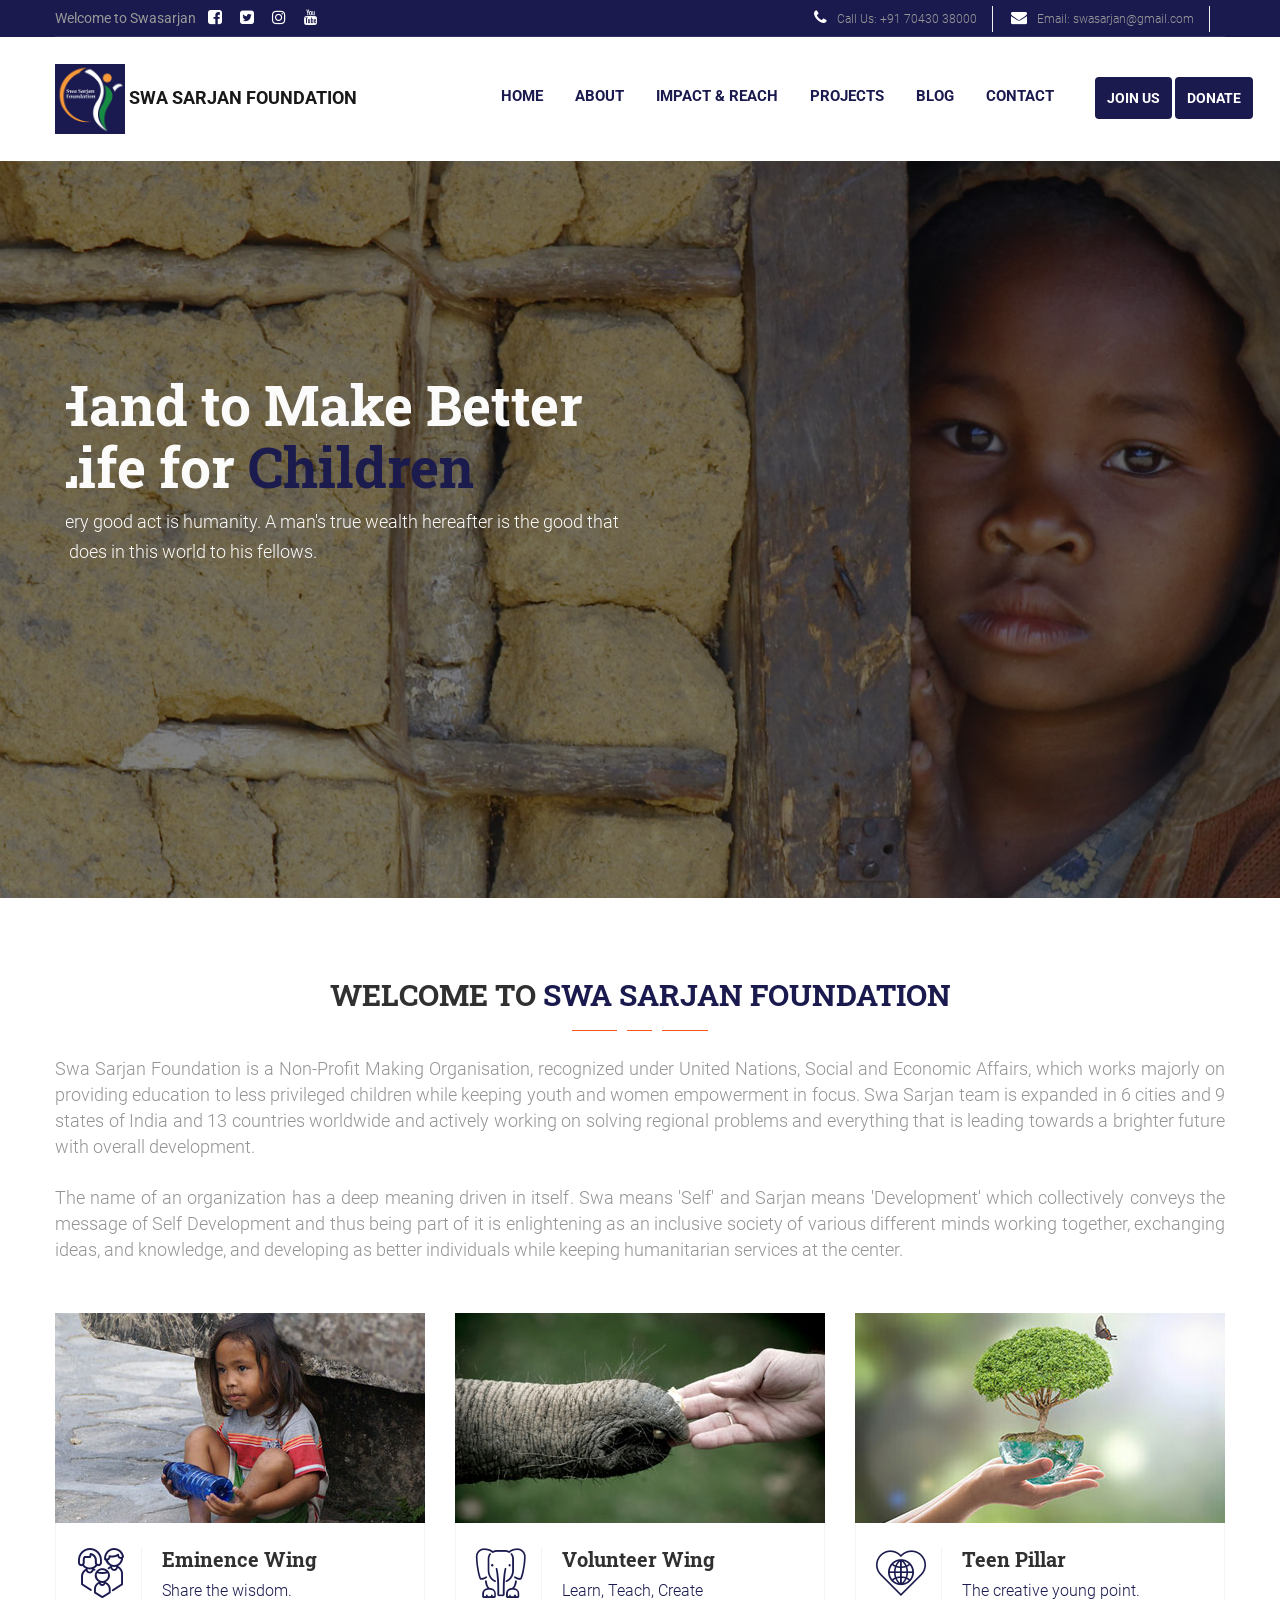
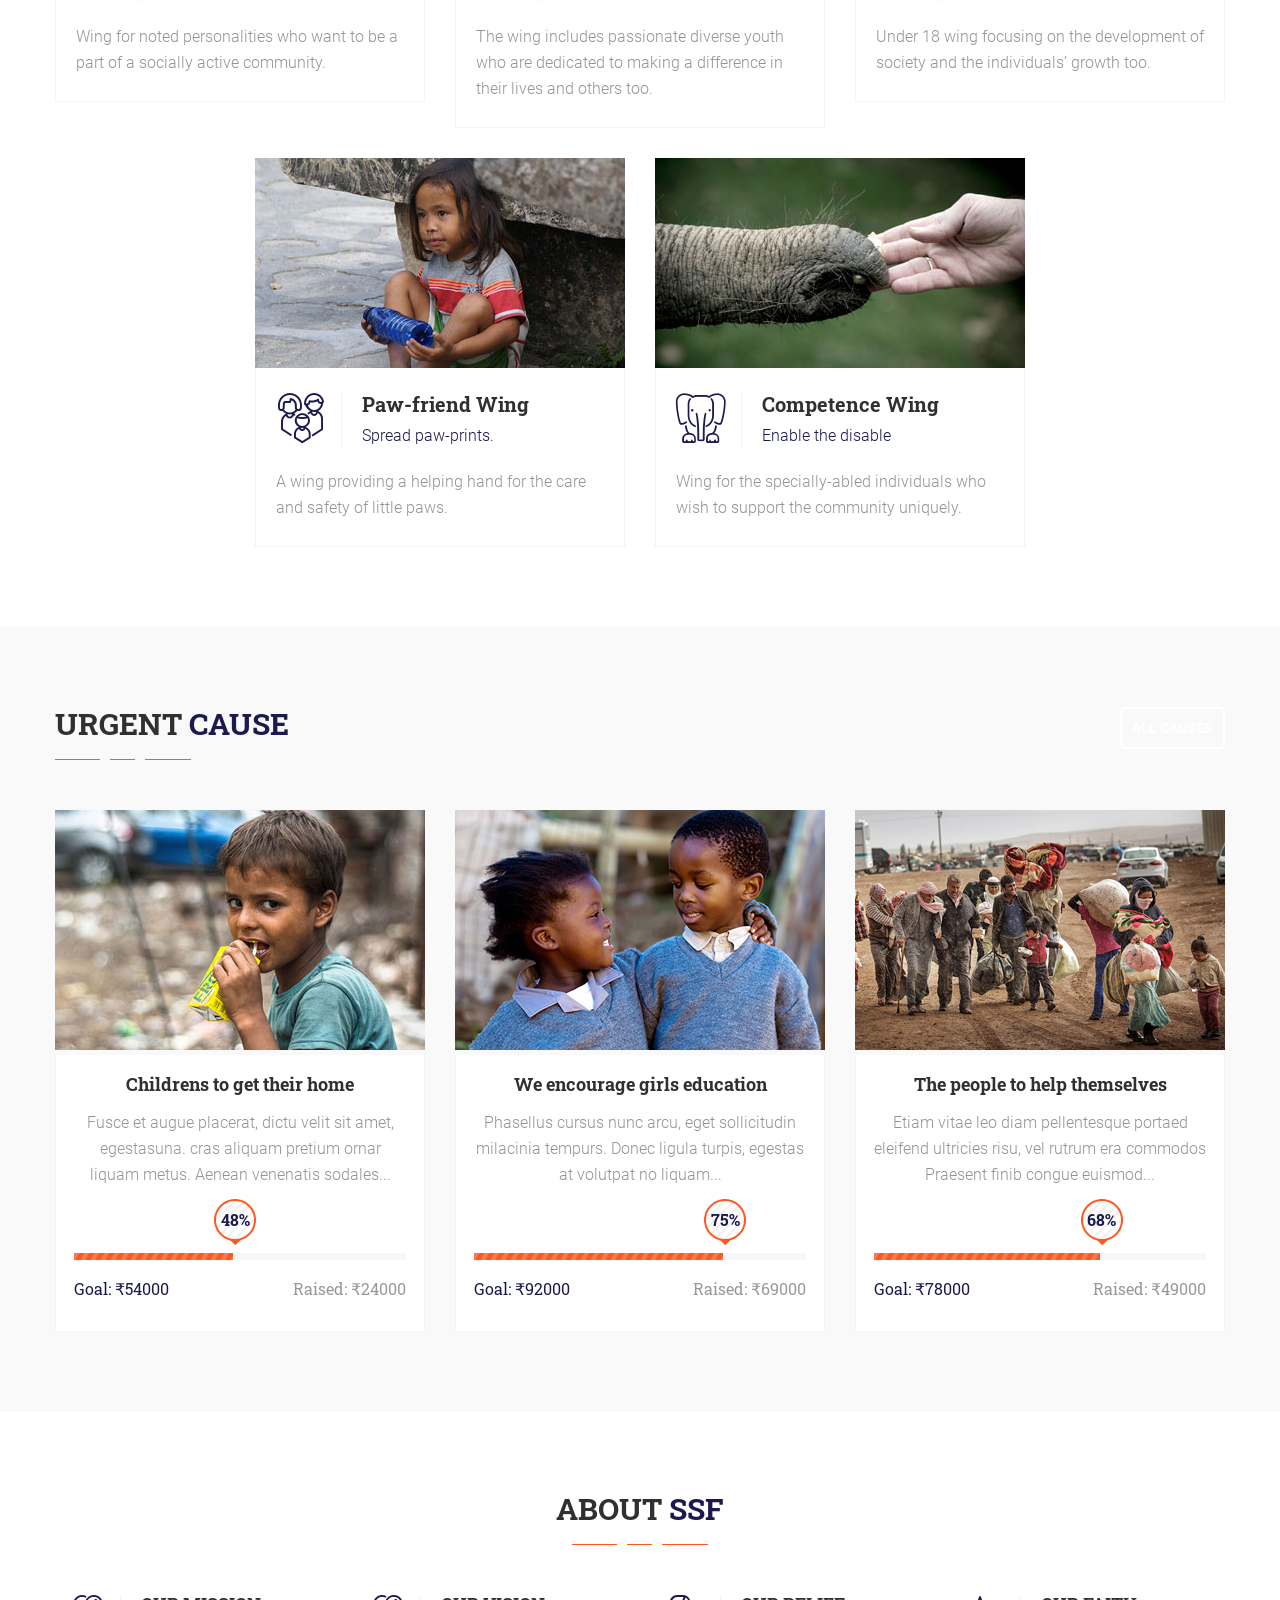
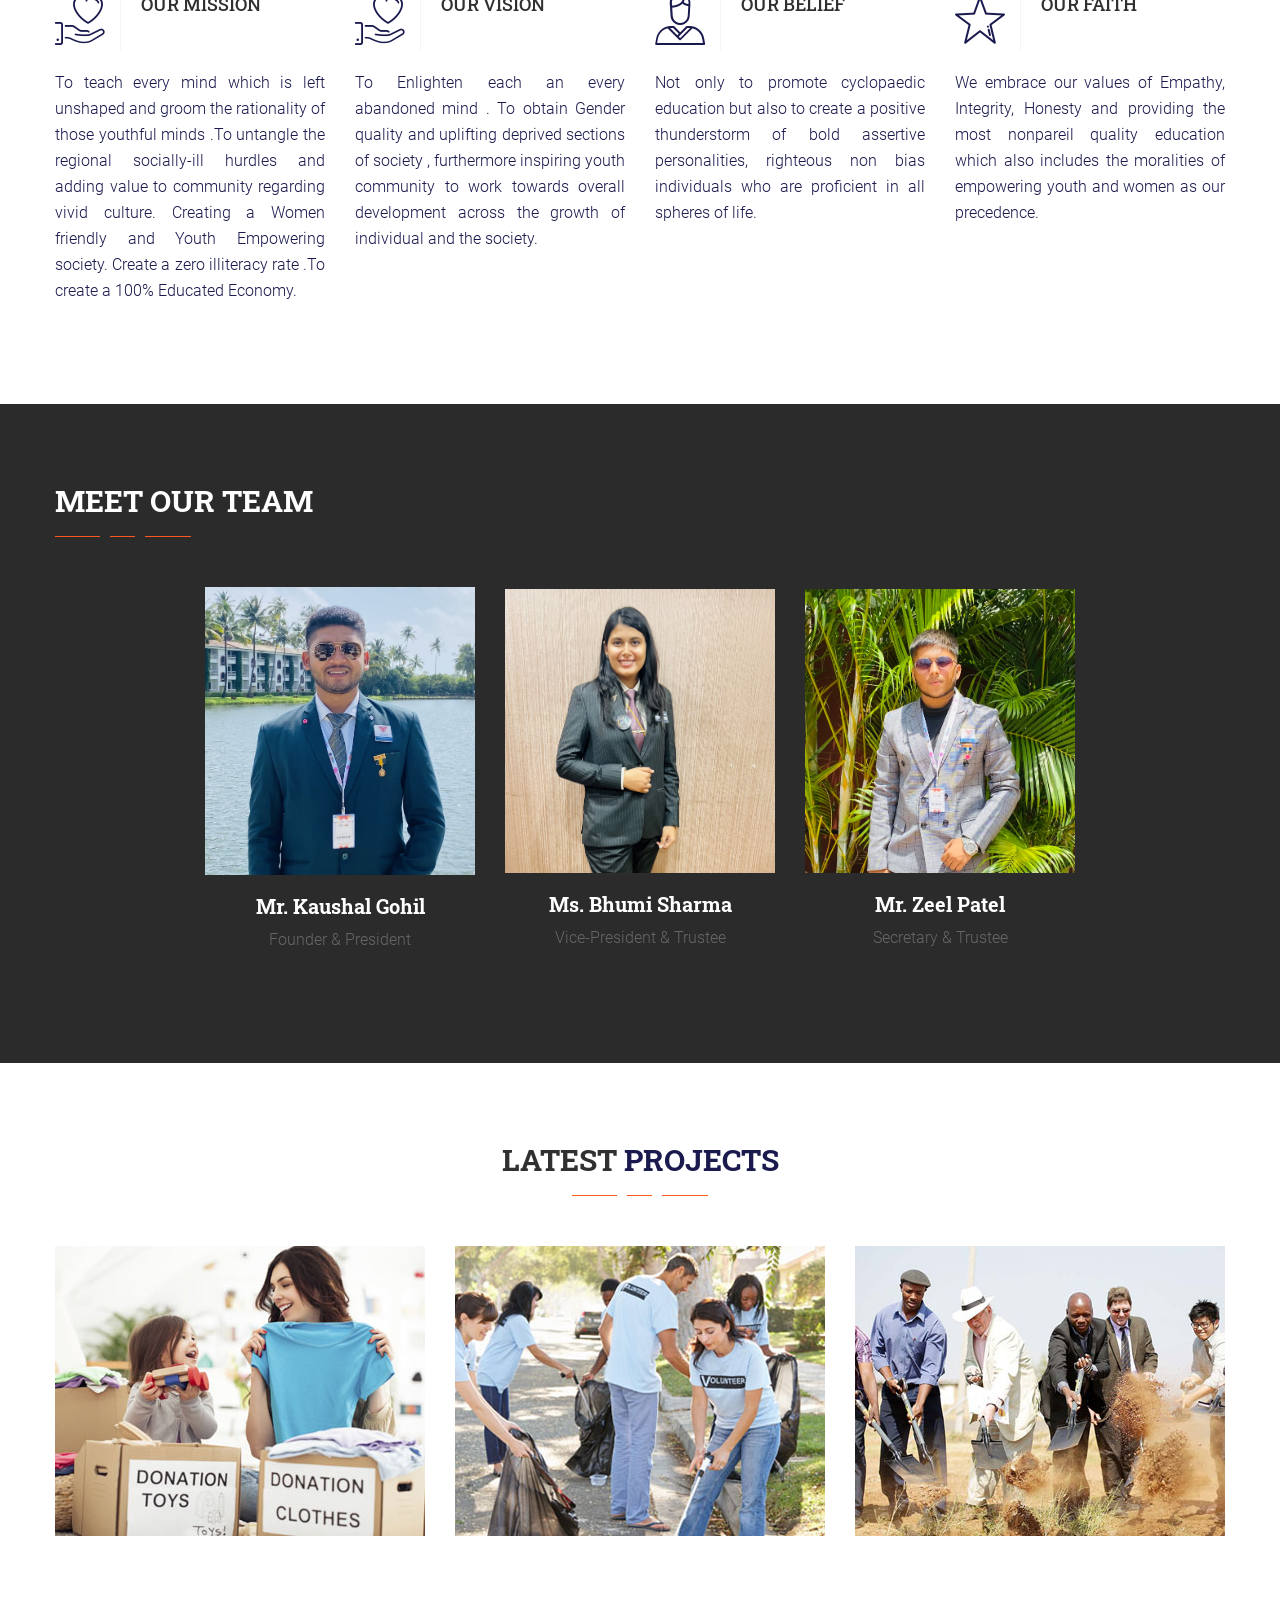
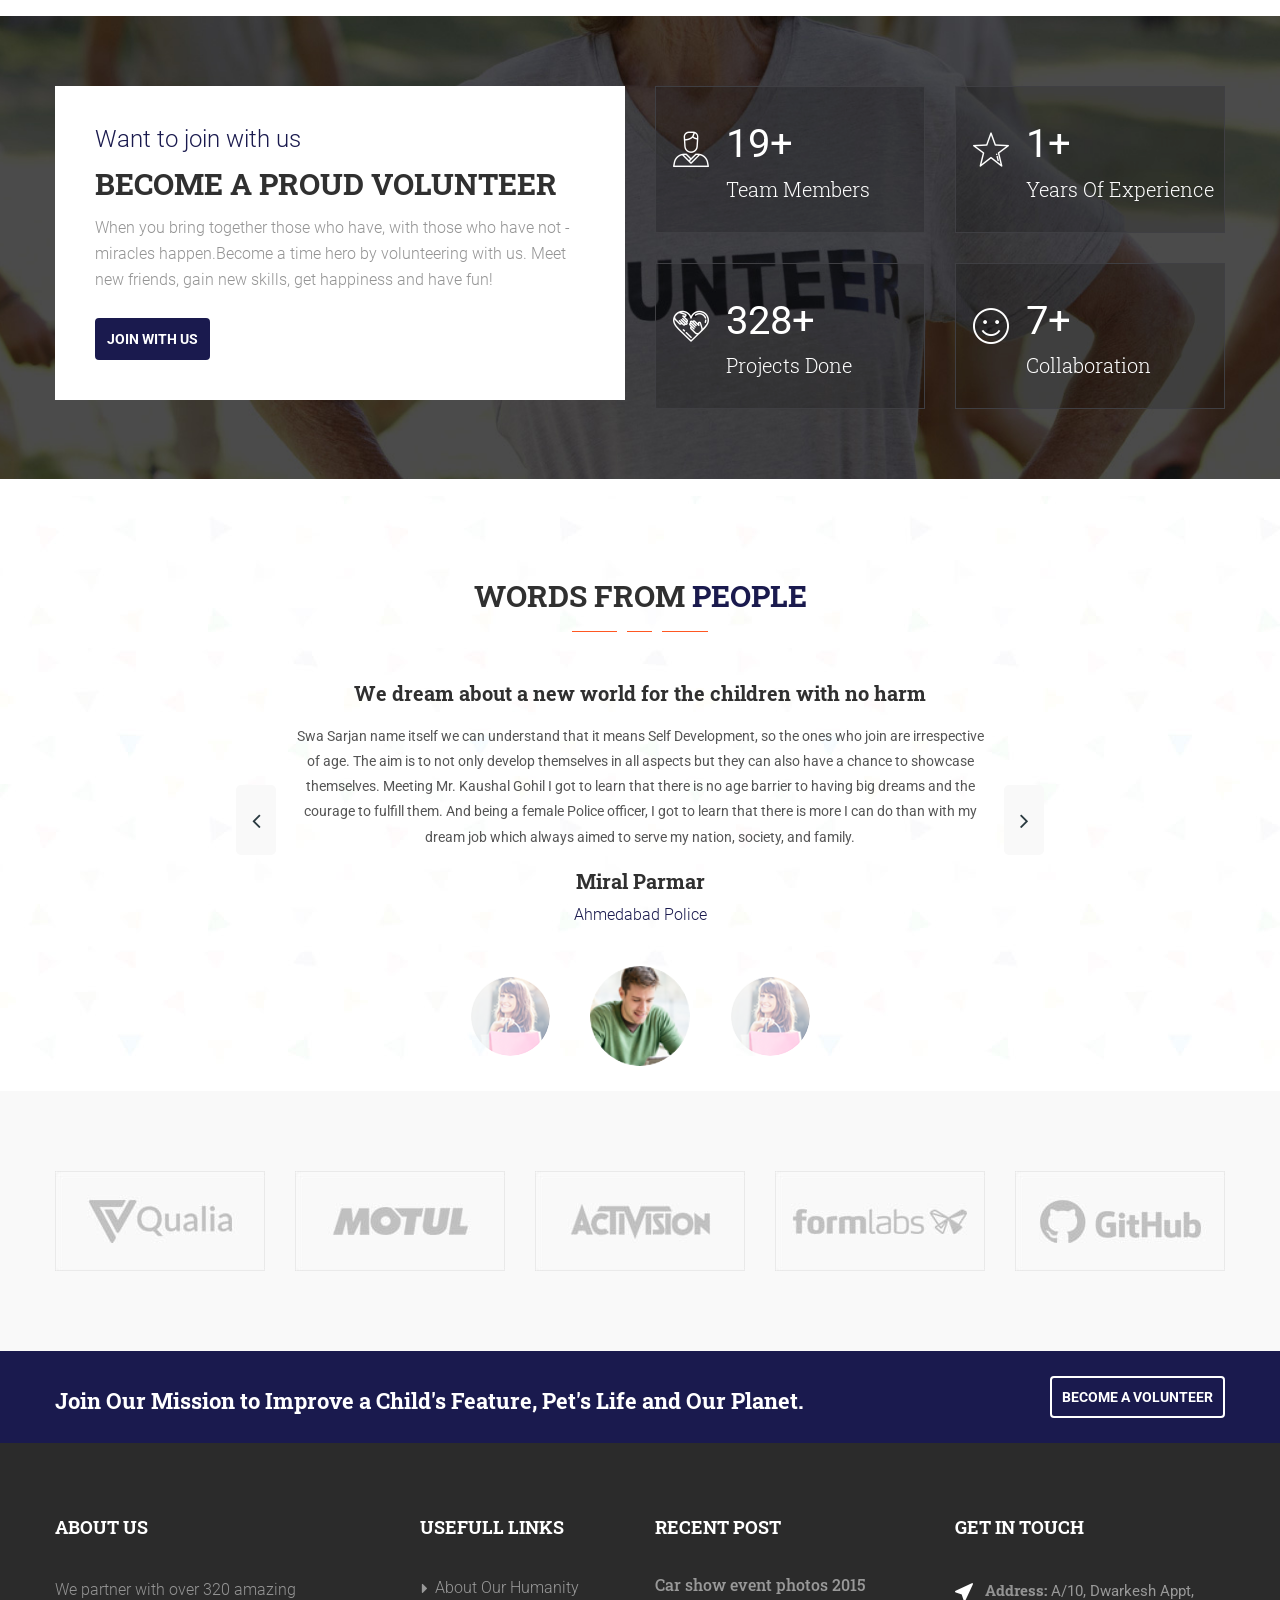
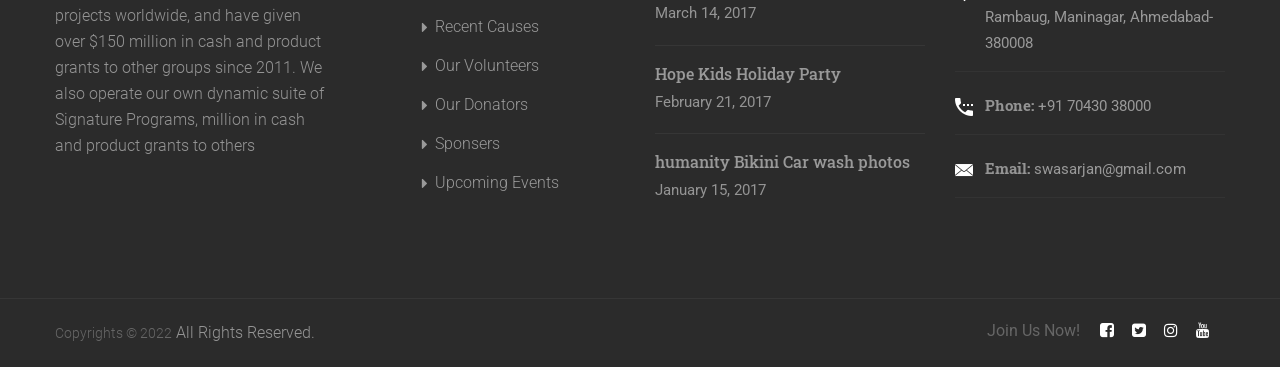
<file: index.html>
<!DOCTYPE html>

<html lang="en">

<!-- Mirrored from st.ourhtmldemo.com/new/humanity-html/ by HTTrack Website Copier/3.x [XR&CO'2014], Wed, 16 Nov 2022 04:04:12 GMT -->

<head>
    <meta charset="UTF-8">
    <title>Swa Sarjan Foundation</title><!-- mobile responsive meta -->
    <meta content="width=device-width, initial-scale=1" name="viewport">
    <meta content="width=device-width, initial-scale=1, maximum-scale=1" name="viewport">
    <link href="css/style.css" rel="stylesheet">
    <link href="css/responsive.css" rel="stylesheet">
    <link href="images/logo/logo.png" rel="apple-touch-icon" sizes="180x180">
    <link href="images/logo/logo.png" rel="icon" sizes="32x32" type="image/png">
    <link href="images/logo/logo.png" rel="icon" sizes="16x16" type="image/png">
</head>

<body>
    <div class="boxed_wrapper">
        <div class="top-bar">
            <div class="container">
                <div class="clearfix">
                    <div class="top-bar-text float_left">



                        <ul class="list_inline social-icon">

                            Welcome to Swasarjan &nbsp;&nbsp;
                            <li>
                                <a href="#"><i class="fa fa-facebook-square"></i></a>
                            </li>
                            <li>
                                <a href="#"><i class="fa fa-twitter-square"></i></a>
                            </li>
                            <li>
                                <a href="#"><i class="fa fa-instagram"></i></a>
                            </li>
                            <li>
                                <a href="#"><i class="fa fa-youtube"></i></a>
                            </li>
                            <!-- <div class="" id="polyglotLanguageSwitcher">
                                <form action="#">
                                    <select id="polyglot-language-options">
                                        <option id="en" selected value="en">
                                            English
                                        </option>

                                        <option id="fr" value="fr">
                                            French
                                        </option>

                                        <option id="de" value="de">
                                            German
                                        </option>

                                        <option id="it" value="it">
                                            Italian
                                        </option>

                                        <option id="es" value="es">
                                            Spanish
                                        </option>
                                    </select>
                                </form>
                            </div> -->
                        </ul>
                        <!-- <button class="thm-btn donate-box-btn">donate</button>

                        <p>No One Has Ever Become Poor By Giving!</p> -->
                    </div>


                    <div class="right-column float_right">

                        <ul class="list_inline contact-info">
                            <li><span class="fa fa-phone" style="color:#fff;"></span>Call Us: +91 70430 38000</li>


                            <li><span class="fa fa-envelope" style="color:#fff;"></span>Email: swasarjan@gmail.com</li>
                        </ul>

                    </div>
                </div>
            </div>
        </div>


        <section class="theme_menu stricky">
            <div class="container">
                <div class="row">
                    <div class="col-md-4">
                        <div class="main-logo">
                            <a href="index.html"><img alt="" src="images/logo/logo.png" height="70"></a> SWA SARJAN
                            FOUNDATION
                        </div>
                    </div>


                    <div class="col-md-8 menu-column">
                        <nav class="defaultmainmenu" id="main_menu">
                            <ul class="defaultmainmenu-menu">
                                <li>
                                    <a href="index.html">Home</a>
                                </li>

                                <li>
                                    <a href="#">About</a>

                                </li>


                                <li>
                                    <a href="impact.html">Impact & Reach</a>

                                </li>


                                <li>
                                    <a href="#">Projects</a>

                                    <ul class="dropdown">
                                        <li>
                                            <a href="">Education</a>
                                        </li>


                                        <li>
                                            <a href="">Old age home</a>
                                        </li>


                                        <li>
                                            <a href="">Orphanage</a>
                                        </li>


                                        <li>
                                            <a href="">Healthcare</a>
                                        </li>


                                        <li>
                                            <a href="">Women Empowerment</a>
                                        </li>


                                        <li>
                                            <a href="">Plantation</a>
                                        </li>
                                        <li>
                                            <a href="">Skill Development</a>
                                        </li>
                                        <li>
                                            <a href="">Water Saving</a>
                                        </li>

                                    </ul>
                                </li>


                                <li>
                                    <a href="">Blog</a>

                                </li>
                                <!-- <li>
                                    <a href="">Internship</a>

                                </li>
                                <li>
                                    <a href="">Gallery</a>

                                </li> -->


                                <li>
                                    <a href="contact.html">Contact</a>

                                </li>



                            </ul>
                        </nav>
                    </div>


                    <div class="right-column">
                        <div class="nav_side_content">

                            <!-- <a href=""><button class="thm-btn donate-box-btn">join us</button></a> -->
                            <a href="join-us.html"><button class="thm-btn donate-box-btn">join us</button></a>
                            <a href="donate.html"> <button class="thm-btn donate-box-btn">donate</button></a>

                        </div>
                    </div>
                </div>
            </div>
        </section>
        <!--Start rev slider wrapper-->

        <section class="rev_slider_wrapper">
            <div class="rev_slider" data-version="5.0" id="slider1">
                <ul>
                    <li data-transition="fade">
                        <img alt="" data-bgfit="cover" data-bgparallax="1" data-bgposition="top center"
                            data-bgrepeat="no-repeat" height="888" src="images/slider/1.jpg" width="1920">

                        <div class="tp-caption tp-resizeme" data-hoffset="15"
                            data-mask_in="x:[100%];y:0;s:inherit;e:inherit;" data-responsive_offset="on"
                            data-splitin="none" data-splitout="none" data-start="700" data-transform_idle="o:1;"
                            data-transform_in="x:[-175%];y:0px;z:0;rX:0;rY:0;rZ:0;sX:1;sY:1;skX:0;skY:0;opacity:0.01;s:3000;e:Power3.easeOut;"
                            data-transform_out="s:1000;e:Power3.easeInOut;s:1000;e:Power3.easeInOut;" data-voffset="350"
                            data-x="left" data-y="top">
                            <div class="slide-content-box">
                                <h1>Hand to Make Better<br>
                                    Life for <span class="thm-color">Children</span></h1>


                                <p>Every good act is humanity. A man's true wealth hereafter is the good that<br>
                                    he does in this world to his fellows.</p>
                            </div>
                        </div>


                        <div class="tp-caption tp-resizeme" data-hoffset="15" data-responsive_offset="on"
                            data-splitin="none" data-splitout="none" data-start="2300" data-transform_idle="o:1;"
                            data-transform_in="y:[100%];z:0;rX:0deg;rY:0;rZ:0;sX:1;sY:1;skX:0;skY:0;opacity:0;s:2000;e:Power4.easeInOut;"
                            data-transform_out="s:1000;e:Power3.easeInOut;s:1000;e:Power3.easeInOut;" data-voffset="580"
                            data-x="left" data-y="top">
                            <div class="slide-content-box">
                                <div class="button">
                                    <a class="thm-btn style-2" href="#">read more</a>
                                </div>
                            </div>
                        </div>


                        <div class="tp-caption tp-resizeme" data-hoffset="190" data-responsive_offset="on"
                            data-splitin="none" data-splitout="none" data-start="2600" data-transform_idle="o:1;"
                            data-transform_in="y:[100%];z:0;rX:0deg;rY:0;rZ:0;sX:1;sY:1;skX:0;skY:0;opacity:0;s:2000;e:Power4.easeInOut;"
                            data-transform_out="s:1000;e:Power3.easeInOut;s:1000;e:Power3.easeInOut;" data-voffset="580"
                            data-x="left" data-y="top">
                            <div class="slide-content-box">
                                <div class="button">
                                    <a class="thm-btn style-3" href="cause.html">our causes</a>
                                </div>
                            </div>
                        </div>
                    </li>


                    <li data-transition="fade">
                        <img alt="" data-bgfit="cover" data-bgparallax="1" data-bgposition="top center"
                            data-bgrepeat="no-repeat" height="580" src="images/slider/2.jpg" width="1920">

                        <div class="tp-caption tp-resizeme" data-hoffset=""
                            data-mask_in="x:[100%];y:0;s:inherit;e:inherit;" data-responsive_offset="on"
                            data-splitin="none" data-splitout="none" data-start="700" data-transform_idle="o:1;"
                            data-transform_in="x:[-175%];y:0px;z:0;rX:0;rY:0;rZ:0;sX:1;sY:1;skX:0;skY:0;opacity:0.01;s:3000;e:Power3.easeOut;"
                            data-transform_out="s:1000;e:Power3.easeInOut;s:1000;e:Power3.easeInOut;" data-voffset="370"
                            data-x="center" data-y="top">
                            <div class="slide-content-box center">
                                <h1>To Feed Children For a Week</h1>


                                <p>Every good act is humanity. A man's true wealth hereafter is the good that<br>
                                    he does in this world to his fellows.</p>
                            </div>
                        </div>


                        <div class="tp-caption tp-resizeme" data-hoffset="-90" data-responsive_offset="on"
                            data-splitin="none" data-splitout="none" data-start="2300" data-transform_idle="o:1;"
                            data-transform_in="y:[100%];z:0;rX:0deg;rY:0;rZ:0;sX:1;sY:1;skX:0;skY:0;opacity:0;s:2000;e:Power4.easeInOut;"
                            data-transform_out="s:1000;e:Power3.easeInOut;s:1000;e:Power3.easeInOut;" data-voffset="550"
                            data-x="center" data-y="top">
                            <div class="slide-content-box">
                                <div class="button">
                                    <a class="thm-btn style-2" href="donate.html">donate us</a>
                                </div>
                            </div>
                        </div>


                        <div class="tp-caption tp-resizeme" data-hoffset="90" data-responsive_offset="on"
                            data-splitin="none" data-splitout="none" data-start="2600" data-transform_idle="o:1;"
                            data-transform_in="y:[100%];z:0;rX:0deg;rY:0;rZ:0;sX:1;sY:1;skX:0;skY:0;opacity:0;s:2000;e:Power4.easeInOut;"
                            data-transform_out="s:1000;e:Power3.easeInOut;s:1000;e:Power3.easeInOut;" data-voffset="550"
                            data-x="center" data-y="top">
                            <div class="slide-content-box">
                                <div class="button">
                                    <a class="thm-btn style-3" href="cause.html">our causes</a>
                                </div>
                            </div>
                        </div>
                    </li>


                    <li data-transition="fade">
                        <img alt="" data-bgfit="cover" data-bgparallax="1" data-bgposition="top center"
                            data-bgrepeat="no-repeat" height="580" src="images/slider/3.jpg" width="1920">

                        <div class="tp-caption tp-resizeme" data-hoffset="200"
                            data-mask_in="x:[100%];y:0;s:inherit;e:inherit;" data-responsive_offset="on"
                            data-splitin="none" data-splitout="none" data-start="700" data-transform_idle="o:1;"
                            data-transform_in="x:[-175%];y:0px;z:0;rX:0;rY:0;rZ:0;sX:1;sY:1;skX:0;skY:0;opacity:0.01;s:3000;e:Power3.easeOut;"
                            data-transform_out="s:1000;e:Power3.easeInOut;s:1000;e:Power3.easeInOut;" data-voffset="340"
                            data-x="center" data-y="top">
                            <div class="slide-content-box">
                                <h1>A Little Amount Of<br>
                                    Water Save Life</h1>


                                <p>Every good act is humanity. A man's true wealth hereafter is the good that<br>
                                    he does in this world to his fellows.</p>
                            </div>
                        </div>


                        <div class="tp-caption tp-resizeme" data-hoffset="0" data-responsive_offset="on"
                            data-splitin="none" data-splitout="none" data-start="2300" data-transform_idle="o:1;"
                            data-transform_in="y:[100%];z:0;rX:0deg;rY:0;rZ:0;sX:1;sY:1;skX:0;skY:0;opacity:0;s:2000;e:Power4.easeInOut;"
                            data-transform_out="s:1000;e:Power3.easeInOut;s:1000;e:Power3.easeInOut;" data-voffset="570"
                            data-x="center" data-y="top">
                            <div class="slide-content-box">
                                <div class="button">
                                    <a class="thm-btn style-2" href="join-us.html">Join With Us</a>
                                </div>
                            </div>
                        </div>


                        <div class="tp-caption tp-resizeme" data-hoffset="190" data-responsive_offset="on"
                            data-splitin="none" data-splitout="none" data-start="2600" data-transform_idle="o:1;"
                            data-transform_in="y:[100%];z:0;rX:0deg;rY:0;rZ:0;sX:1;sY:1;skX:0;skY:0;opacity:0;s:2000;e:Power4.easeInOut;"
                            data-transform_out="s:1000;e:Power3.easeInOut;s:1000;e:Power3.easeInOut;" data-voffset="570"
                            data-x="center" data-y="top">
                            <div class="slide-content-box">
                                <div class="button">
                                    <a class="thm-btn style-3" href="donate.html">Donate us</a>
                                </div>
                            </div>
                        </div>
                    </li>
                </ul>
            </div>
        </section>
        <!--End rev slider wrapper-->

        <section class="about-2 sec-padd3">
            <div class="container">
                <div class="section-title center">
                    <h2>Welcome to <span class="thm-color">Swa Sarjan Foundation</span></h2>


                    <p style="text-align:justify;">Swa Sarjan Foundation is a Non-Profit Making Organisation, recognized
                        under United Nations,
                        Social and Economic Affairs, which works majorly on providing education to less privileged
                        children while keeping youth and women empowerment in focus. Swa Sarjan team is expanded in 6
                        cities and 9 states of India and 13 countries worldwide and actively working on solving regional
                        problems and everything that is leading towards a brighter future with overall development.
                    </p>
                    <p style="text-align:justify;">
                        The name of an organization has a deep meaning driven in itself. Swa means 'Self' and Sarjan
                        means 'Development' which collectively conveys the message of Self Development and thus being
                        part of it is enlightening as an inclusive society of various different minds working together,
                        exchanging ideas, and knowledge, and developing as better individuals while keeping humanitarian
                        services at the center.
                    </p>
                </div>


                <div class="row">
                    <article class="col-md-4 col-sm-6 col-xs-12">
                        <div class="single-item">
                            <div class="img-box"><img alt="" src="images/resource/about1.jpg">
                            </div>


                            <div class="content">
                                <div class="clearfix">
                                    <div class="icon_box">
                                        <span class="icon-people"></span>
                                    </div>


                                    <div class="text">
                                        <h4>Eminence Wing</h4>


                                        <p>Share the wisdom.</p>
                                    </div>
                                </div>


                                <p>Wing for noted personalities who want to be a part of a socially active community.
                                </p>
                            </div>
                        </div>
                    </article>


                    <article class="col-md-4 col-sm-6 col-xs-12">
                        <div class="single-item">
                            <div class="img-box"><img alt="" src="images/resource/about2.jpg">
                            </div>


                            <div class="content">
                                <div class="clearfix">
                                    <div class="icon_box">
                                        <span class="icon-animals"></span>
                                    </div>


                                    <div class="text">
                                        <h4>Volunteer Wing</h4>


                                        <p>Learn, Teach, Create</p>
                                    </div>
                                </div>


                                <p>The wing includes passionate diverse youth who are dedicated to making a difference
                                    in their lives and others too.</p>
                            </div>
                        </div>
                    </article>


                    <article class="col-md-4 col-sm-6 col-xs-12">
                        <div class="single-item">
                            <div class="img-box"><img alt="" src="images/resource/about3.jpg">
                            </div>


                            <div class="content">
                                <div class="clearfix">
                                    <div class="icon_box">
                                        <span class="icon-nature"></span>
                                    </div>


                                    <div class="text">
                                        <h4>Teen Pillar</h4>


                                        <p>The creative young point.</p>
                                    </div>
                                </div>


                                <p>Under 18 wing focusing on the development of society and the individuals’ growth too.
                                </p>
                            </div>
                        </div>
                    </article>
                </div>
                <div class="row" style="justify-content: center!important;align-items:center!important;display: flex;">
                    <article class="col-md-4 col-sm-6 col-xs-12">
                        <div class="single-item">
                            <div class="img-box"><img alt="" src="images/resource/about1.jpg">
                            </div>


                            <div class="content">
                                <div class="clearfix">
                                    <div class="icon_box">
                                        <span class="icon-people"></span>
                                    </div>


                                    <div class="text">
                                        <h4>Paw-friend Wing</h4>


                                        <p>Spread paw-prints.</p>
                                    </div>
                                </div>


                                <p>A wing providing a helping hand for the care and safety of little paws. </p>
                            </div>
                        </div>
                    </article>


                    <article class="col-md-4 col-sm-6 col-xs-12">
                        <div class="single-item">
                            <div class="img-box"><img alt="" src="images/resource/about2.jpg">
                            </div>


                            <div class="content">
                                <div class="clearfix">
                                    <div class="icon_box">
                                        <span class="icon-animals"></span>
                                    </div>


                                    <div class="text">
                                        <h4>Competence Wing</h4>


                                        <p>Enable the disable</p>
                                    </div>
                                </div>


                                <p>Wing for the specially-abled individuals who wish to support the community uniquely.
                                </p>
                            </div>
                        </div>
                    </article>
                </div>
            </div>
        </section>


        <section class="urgent-cause2 with-bg sec-padd3">
            <div class="container">
                <div class="row">
                    <div class="col-md-9 col-sm-8 col-xs-12">
                        <div class="section-title">
                            <h2>Urgent <span class="thm-color">Cause</span></h2>
                        </div>
                    </div>


                    <div class="col-md-3 col-sm-4 col-xs-12">
                        <div class="link float_right">
                            <a class="thm-btn style-2" href="#">All Causes</a>
                        </div>
                    </div>
                </div>


                <div class="row">
                    <article class="item col-md-4 col-sm-6 col-xs-12">
                        <figure class="img-box">
                            <img alt="" src="images/cause/1.jpg">

                            <div class="overlay">
                                <div class="inner-box">
                                    <div class="content-box">
                                        <button class="thm-btn style-2 donate-box-btn">donate now</button>
                                    </div>
                                </div>
                            </div>
                        </figure>


                        <div class="content">
                            <div class="text center">
                                <a href="#">
                                    <h4 class="title">Childrens to get their home</h4>
                                </a>

                                <p>Fusce et augue placerat, dictu velit sit amet, egestasuna. cras aliquam pretium ornar
                                    liquam metus. Aenean venenatis sodales...</p>
                            </div>


                            <div class="progress-box">
                                <div class="bar">
                                    <div class="bar-inner animated-bar" data-percent="48%">
                                        <div class="count-text">
                                            48%
                                        </div>
                                    </div>
                                </div>
                            </div>


                            <div class="donate clearfix">
                                <div class="donate float_left">
                                    <span>Goal: ₹54000</span>
                                </div>


                                <div class="donate float_right">
                                    Raised: ₹24000
                                </div>
                            </div>
                        </div>
                    </article>


                    <article class="item col-md-4 col-sm-6 col-xs-12">
                        <figure class="img-box">
                            <img alt="" src="images/cause/2.jpg">

                            <div class="overlay">
                                <div class="inner-box">
                                    <div class="content-box">
                                        <button class="thm-btn style-2 donate-box-btn">donate now</button>
                                    </div>
                                </div>
                            </div>
                        </figure>


                        <div class="content">
                            <div class="text center">
                                <a href="#">
                                    <h4 class="title">We encourage girls education</h4>
                                </a>

                                <p>Phasellus cursus nunc arcu, eget sollicitudin milacinia tempurs. Donec ligula turpis,
                                    egestas at volutpat no liquam...</p>
                            </div>


                            <div class="progress-box">
                                <div class="bar">
                                    <div class="bar-inner animated-bar" data-percent="75%">
                                        <div class="count-text">
                                            75%
                                        </div>
                                    </div>
                                </div>
                            </div>


                            <div class="donate clearfix">
                                <div class="donate float_left">
                                    <span>Goal: ₹92000</span>
                                </div>


                                <div class="donate float_right">
                                    Raised: ₹69000
                                </div>
                            </div>
                        </div>
                    </article>


                    <article class="item col-md-4 col-sm-6 col-xs-12">
                        <figure class="img-box">
                            <img alt="" src="images/cause/3.jpg">

                            <div class="overlay">
                                <div class="inner-box">
                                    <div class="content-box">
                                        <button class="thm-btn style-2 donate-box-btn">donate now</button>
                                    </div>
                                </div>
                            </div>
                        </figure>


                        <div class="content">
                            <div class="text center">
                                <a href="#">
                                    <h4 class="title">The people to help themselves</h4>
                                </a>

                                <p>Etiam vitae leo diam pellentesque portaed eleifend ultricies risu, vel rutrum era
                                    commodos Praesent finib congue euismod...</p>
                            </div>


                            <div class="progress-box">
                                <div class="bar">
                                    <div class="bar-inner animated-bar" data-percent="68%">
                                        <div class="count-text">
                                            68%
                                        </div>
                                    </div>
                                </div>
                            </div>


                            <div class="donate clearfix">
                                <div class="donate float_left">
                                    <span>Goal: ₹78000</span>
                                </div>


                                <div class="donate float_right">
                                    Raised: ₹49000
                                </div>
                            </div>
                        </div>
                    </article>
                </div>
            </div>
        </section>


        <section class="about-2 sec-padd2">
            <div class="container">
                <div class="section-title center">
                    <h2>About <span class="thm-color">SSF</span></h2>
                </div>

                <div class="row">
                    <div class="col-md-3 col-sm-6 col-xs-12">
                        <div class="item">
                            <div class="inner-box">
                                <!--icon-box-->


                                <div class="icon_box">
                                    <span class="icon-heart3"></span>
                                </div>
                                <a href="3.html">
                                    <h4>OUR MISSION</h4>
                                </a>
                            </div>


                            <div class="text">
                                <p>To teach every mind which is left unshaped and groom the rationality of those
                                    youthful minds .To untangle the regional socially-ill hurdles and adding value to
                                    community regarding vivid culture. Creating a Women friendly and Youth Empowering
                                    society. Create a zero illiteracy rate .To create a 100% Educated Economy.</p>
                            </div>
                        </div>
                    </div>

                    <div class="col-md-3 col-sm-6 col-xs-12">
                        <div class="item">
                            <div class="inner-box">
                                <!--icon-box-->


                                <div class="icon_box">
                                    <span class="icon-heart3"></span>
                                </div>
                                <a href="3.html">
                                    <h4>OUR VISION</h4>
                                </a>
                            </div>


                            <div class="text">
                                <p>To Enlighten each an every abandoned mind . To obtain Gender quality and uplifting
                                    deprived sections of society , furthermore inspiring youth community to work towards
                                    overall development across the growth of individual and the society.</p>
                            </div>
                        </div>
                    </div>


                    <div class="col-md-3 col-sm-6 col-xs-12">
                        <div class="item">
                            <div class="inner-box">
                                <!--icon-box-->


                                <div class="icon_box">
                                    <span class="icon-people-1"></span>
                                </div>
                                <a href="#">
                                    <h4>OUR BELIEF</h4>
                                </a>
                            </div>


                            <div class="text">
                                <p>Not only to promote cyclopaedic education but also to create a positive thunderstorm
                                    of bold assertive personalities, righteous non bias individuals who are proficient
                                    in all spheres of life.
                                </p>
                            </div>
                        </div>
                    </div>


                    <div class="col-md-3 col-sm-6 col-xs-12">
                        <div class="item">
                            <div class="inner-box">
                                <!--icon-box-->


                                <div class="icon_box">
                                    <span class="icon-favorite"></span>
                                </div>
                                <a href="#">
                                    <h4>OUR FAITH</h4>
                                </a>
                            </div>


                            <div class="text">
                                <p>We embrace our values of Empathy, Integrity, Honesty and providing the most nonpareil
                                    quality education which also includes the moralities of empowering youth and women
                                    as our precedence.</p>
                            </div>
                        </div>
                    </div>
                </div>
                <!-- <div class="row">
                    <article class="col-md-6 col-sm-12 left-column">
                        <div class="row padd-bottom-50">
                            <div class="col-md-6 col-sm-6 col-xs-12">
                                <div class="img-box"><img alt="" src="images/resource/about4.jpg">
                                </div>
                            </div>


                            <div class="col-md-6 col-sm-6 col-xs-12">
                                <h3>OUR MISSION</h3>
                                <p>To teach every mind which is left unshaped and groom the rationality of those
                                    youthful minds .To untangle the regional socially-ill hurdles and adding value to
                                    community regarding vivid culture. Creating a Women friendly and Youth Empowering
                                    society. Create a zero illiteracy rate .To create a 100% Educated Economy.</p>
                            </div>
                        </div>


                        <div class="row padd-bottom-50">
                            <div class="col-md-6 col-sm-6 col-xs-12">
                                <div class="img-box"><img alt="" src="images/resource/about5.jpg">
                                </div>
                            </div>


                            <div class="col-md-6 col-sm-6 col-xs-12">
                                <h3>OUR VISION</h3>
                                <p>To Enlighten each an every abandoned mind . To obtain Gender quality and uplifting
                                    deprived sections of society , furthermore inspiring youth community to work towards
                                    overall development across the growth of individual and the society.</p>
                            </div>
                        </div>
                    </article>
                    <article class="col-md-6 col-sm-12 col-xs-12">
                        <div class="row padd-bottom-50">
                            <div class="col-md-6 col-sm-6 col-xs-12">
                                <div class="img-box"><img alt="" src="images/resource/about4.jpg">
                                </div>
                            </div>


                            <div class="col-md-6 col-sm-6 col-xs-12">
                                <h3>OUR BELIEF</h3>


                                <p>Not only to promote cyclopaedic education but also to create a positive thunderstorm
                                    of bold assertive personalities, righteous non bias individuals who are proficient
                                    in all spheres of life.</p>
                            </div>
                        </div>


                        <div class="row padd-bottom-50">
                            <div class="col-md-6 col-sm-6 col-xs-12">
                                <div class="img-box"><img alt="" src="images/resource/about5.jpg">
                                </div>
                            </div>


                            <div class="col-md-6 col-sm-6 col-xs-12">
                                <h3>OUR FAITH</h3>


                                <p>We embrace our values of Empathy, Integrity, Honesty and providing the most nonpareil
                                    quality education which also includes the moralities of empowering youth and women
                                    as our precedence.</p>
                            </div>
                        </div>
                    </article>

                </div> -->
            </div>
        </section>


        <section class="team-style-2 sec-padd2">
            <div class="container">
                <div class="section-title">
                    <h2>Meet Our <span class="">Team</span></h2>
                </div>


                <div class="row" style="justify-content: center!important;align-items:center!important;display: flex;">
                    <article class="item col-md-3 col-sm-6 col-xs-12">
                        <div class="inner-box">
                            <div class="img-box">
                                <img alt="" src="images/team/kaushal.jpg">

                                <div class="overlay3">
                                    <ul class="social-icon">
                                        <li>
                                            <a href="#"><i class="fa fa-facebook"></i></a>
                                        </li>


                                        <li>
                                            <a href="#"><i class="fa fa-twitter"></i></a>
                                        </li>


                                        <li>
                                            <a href="#"><i class="fa fa-google-plus"></i></a>
                                        </li>
                                    </ul>
                                </div>
                            </div>
                        </div>


                        <div class="author center">
                            <h4>Mr. Kaushal Gohil</h4>


                            <p>Founder & President</p>
                        </div>
                    </article>


                    <article class="item col-md-3 col-sm-6 col-xs-12">
                        <div class="inner-box">
                            <div class="img-box">
                                <img alt="" src="images/team/bhumi.jpg">

                                <div class="overlay3">
                                    <ul class="social-icon">
                                        <li>
                                            <a href="#"><i class="fa fa-facebook"></i></a>
                                        </li>


                                        <li>
                                            <a href="#"><i class="fa fa-twitter"></i></a>
                                        </li>


                                        <li>
                                            <a href="#"><i class="fa fa-google-plus"></i></a>
                                        </li>
                                    </ul>
                                </div>
                            </div>
                        </div>


                        <div class="author center">
                            <h4>Ms. Bhumi Sharma</h4>


                            <p>Vice-President & Trustee</p>
                        </div>
                    </article>


                    <article class="item col-md-3 col-sm-6 col-xs-12">
                        <div class="inner-box">
                            <div class="img-box">
                                <img alt="" src="images/team/zeel.jpeg">

                                <div class="overlay3">
                                    <ul class="social-icon">
                                        <li>
                                            <a href="#"><i class="fa fa-facebook"></i></a>
                                        </li>


                                        <li>
                                            <a href="#"><i class="fa fa-twitter"></i></a>
                                        </li>


                                        <li>
                                            <a href="#"><i class="fa fa-google-plus"></i></a>
                                        </li>
                                    </ul>
                                </div>
                            </div>
                        </div>


                        <div class="author center">
                            <h4>Mr. Zeel Patel</h4>


                            <p>Secretary & Trustee</p>
                        </div>
                    </article>


                    <!-- <article class="item col-md-3 col-sm-6 col-xs-12">
                        <div class="inner-box">
                            <div class="img-box">
                                <img alt="" src="images/team/team4.jpg">

                                <div class="overlay3">
                                    <ul class="social-icon">
                                        <li>
                                            <a href="#"><i class="fa fa-facebook"></i></a>
                                        </li>


                                        <li>
                                            <a href="#"><i class="fa fa-twitter"></i></a>
                                        </li>


                                        <li>
                                            <a href="#"><i class="fa fa-google-plus"></i></a>
                                        </li>
                                    </ul>
                                </div>
                            </div>
                        </div>


                        <div class="author center">
                            <h4>Ormonde Hirah</h4>


                            <p>Denver</p>
                        </div>
                    </article> -->
                </div>
            </div>
        </section>


        <section class="gallery sec-padd">
            <div class="container">
                <div class="section-title center">
                    <h2>Latest <span class="thm-color">Projects</span></h2>
                </div>


                <div class="gallery-carousel">
                    <article class="item">
                        <div class="inner-box">
                            <img alt="" src="images/resource/3.jpg">

                            <div class="overlay">
                                <div class="top">
                                    <div class="box">
                                        <div class="content">
                                            <a class="img-popup thm-btn" data-group="1"
                                                href="images/resource/3.jpg">view project</a>
                                        </div>
                                    </div>
                                </div>


                                <div class="bottom">
                                    <a href="single-gallery.html">
                                        <h4>Clean poor urban areas to protect from pollution.</h4>
                                    </a>
                                </div>
                            </div>
                        </div>
                    </article>


                    <article class="item">
                        <div class="inner-box">
                            <img alt="" src="images/resource/4.jpg">

                            <div class="overlay">
                                <div class="top">
                                    <div class="box">
                                        <div class="content">
                                            <a class="img-popup thm-btn" data-group="1"
                                                href="images/resource/4.jpg">view project</a>
                                        </div>
                                    </div>
                                </div>


                                <div class="bottom">
                                    <a href="single-gallery.html">
                                        <h4>Clean poor urban areas to protect from pollution.</h4>
                                    </a>
                                </div>
                            </div>
                        </div>
                    </article>


                    <article class="item">
                        <div class="inner-box">
                            <img alt="" src="images/resource/5.jpg">

                            <div class="overlay">
                                <div class="top">
                                    <div class="box">
                                        <div class="content">
                                            <a class="img-popup thm-btn" data-group="1"
                                                href="images/resource/5.jpg">view project</a>
                                        </div>
                                    </div>
                                </div>


                                <div class="bottom">
                                    <a href="single-gallery.html">
                                        <h4>Clean poor urban areas to protect from pollution.</h4>
                                    </a>
                                </div>
                            </div>
                        </div>
                    </article>


                    <article class="item">
                        <div class="inner-box">
                            <img alt="" src="images/resource/3.jpg">

                            <div class="overlay">
                                <div class="top">
                                    <div class="box">
                                        <div class="content">
                                            <a class="img-popup thm-btn" data-group="1"
                                                href="images/resource/3.jpg">view project</a>
                                        </div>
                                    </div>
                                </div>


                                <div class="bottom">
                                    <a href="single-gallery.html">
                                        <h4>Clean poor urban areas to protect from pollution.</h4>
                                    </a>
                                </div>
                            </div>
                        </div>
                    </article>


                    <article class="item">
                        <div class="inner-box">
                            <img alt="" src="images/resource/4.jpg">

                            <div class="overlay">
                                <div class="top">
                                    <div class="box">
                                        <div class="content">
                                            <a class="img-popup thm-btn" data-group="1"
                                                href="images/resource/4.jpg">view project</a>
                                        </div>
                                    </div>
                                </div>


                                <div class="bottom">
                                    <a href="single-gallery.html">
                                        <h4>Clean poor urban areas to protect from pollution.</h4>
                                    </a>
                                </div>
                            </div>
                        </div>
                    </article>


                    <article class="item">
                        <div class="inner-box">
                            <img alt="" src="images/resource/5.jpg">

                            <div class="overlay">
                                <div class="top">
                                    <div class="box">
                                        <div class="content">
                                            <a class="img-popup thm-btn" data-group="1"
                                                href="images/resource/5.jpg">view project</a>
                                        </div>
                                    </div>
                                </div>


                                <div class="bottom">
                                    <a href="single-gallery.html">
                                        <h4>Clean poor urban areas to protect from pollution.</h4>
                                    </a>
                                </div>
                            </div>
                        </div>
                    </article>
                </div>
            </div>
        </section>


        <section class="fact-counter fact-counter-2 sec-padd" style="background-image: url(images/background/10.jpg);">
            <div class="container">
                <div class="row clearfix">
                    <article class="col-md-6 col-sm-12">
                        <div class="content">
                            <p class="thm-color">Want to join with us</p>


                            <h2>Become a proud volunteer</h2>


                            <p>When you bring together those who have, with those who have not - miracles happen.Become
                                a time hero by volunteering with us. Meet new friends, gain new skills, get happiness
                                and have fun!</p>


                            <div class="link">
                                <a class="thm-btn" href="join-us.html">Join with us</a>
                            </div>
                        </div>
                    </article>


                    <article class="col-md-6 col-sm-12">
                        <div class="counter-outer row clearfix">
                            <!--Column-->


                            <article class="column counter-column col-md-6 col-sm-6 col-xs-12 wow fadeIn"
                                data-wow-duration="0ms">
                                <div class="item clearfix">
                                    <div class="icon">
                                        <i class="icon-people-1"></i>
                                    </div>


                                    <div class="count-area">
                                        <div class="count-outer">
                                            <span class="count-text" data-speed="3000" data-stop="125">0</span>+
                                        </div>


                                        <h4 class="counter-title">Team Members</h4>
                                    </div>
                                </div>
                            </article>
                            <!--Column-->


                            <article class="column counter-column col-md-6 col-sm-6 col-xs-12 wow fadeIn"
                                data-wow-duration="0ms">
                                <div class="item clearfix">
                                    <div class="icon">
                                        <i class="icon-favorite"></i>
                                    </div>


                                    <div class="count-area">
                                        <div class="count-outer">
                                            <span class="count-text" data-speed="3000" data-stop="11">0</span>+
                                        </div>


                                        <h4 class="counter-title">Years Of Experience</h4>
                                    </div>
                                </div>
                            </article>
                            <!--Column-->


                            <article class="column counter-column col-md-6 col-sm-6 col-xs-12 wow fadeIn"
                                data-wow-duration="0ms">
                                <div class="item clearfix">
                                    <div class="icon">
                                        <i class="icon-heart-1"></i>
                                    </div>


                                    <div class="count-area">
                                        <div class="count-outer">
                                            <span class="count-text" data-speed="3000" data-stop="2100">0</span>+
                                        </div>


                                        <h4 class="counter-title">Projects Done</h4>
                                    </div>
                                </div>
                            </article>
                            <!--Column-->


                            <article class="column counter-column col-md-6 col-sm-6 col-xs-12 wow fadeIn"
                                data-wow-duration="0ms">
                                <div class="item clearfix">
                                    <div class="icon">
                                        <i class="icon-people-2"></i>
                                    </div>


                                    <div class="count-area">
                                        <div class="count-outer">
                                            <span class="count-text" data-speed="3000" data-stop="50">0</span>+
                                        </div>


                                        <h4 class="counter-title">Collaboration</h4>
                                    </div>
                                </div>
                            </article>
                        </div>
                    </article>
                </div>
            </div>
        </section>


        <section class="testimonial-section-one sec-padd" style="background-image: url(images/background/8.jpg);">
            <div class="container">
                <div class="section-title center">
                    <h2>Words From <span class="thm-color">People</span></h2>
                </div>


                <div class="inner-container">
                    <div class="carousel-outer">
                        <!--Slider Content-->


                        <ul class="testimonial-slider-content">
                            <!--Slide Item-->


                            <li class="slide-item">
                                <h4 class="title">We dream about a new world for the children with no harm</h4>


                                <div class="text">
                                    Swa Sarjan name itself we can understand that it means Self Development, so the ones
                                    who join are irrespective of age. The aim is to not only develop themselves in all
                                    aspects but they can also have a chance to showcase themselves. Meeting Mr. Kaushal
                                    Gohil I got to learn that there is no age barrier to having big dreams and the
                                    courage to fulfill them. And being a female Police officer, I got to learn that
                                    there is more I can do than with my dream job which always aimed to serve my nation,
                                    society, and family.
                                </div>


                                <div class="author">
                                    <h4>Miral Parmar</h4>


                                    <p>Ahmedabad Police</p>
                                </div>
                            </li>
                            <!--Slide Item-->


                            <li class="slide-item">
                                <h4 class="title">We dream about a new world for the children with no harm</h4>


                                <div class="text">
                                    I'm glad to be associated with the Swa Sarjan Foundation which is helping the
                                    society in the best possible ways. Having its roots in Ahmedabad to now having a
                                    Global presence Kaushal Gohil and his Team has been a blessing to many less
                                    privileged people. Also, it's great to see that the energy of the youth volunteers
                                    has been channeled for the upliftment of society. Wishing you all the best for all
                                    future endeavors and fulfilling your objectives to serve the nation.
                                </div>


                                <div class="author">
                                    <h4>Anaswar Ravindran</h4>


                                    <p>Merchant Navy Officer</p>
                                </div>
                            </li>
                            <!--Slide Item-->

                            <!-- 
                            <li class="slide-item">
                                <h4 class="title">We dream about a new world for the children with no harm</h4>


                                <div class="text">
                                    Our professionals know how to handle a wide range of car services. Whether you drive
                                    a passenger car or medium sized truck or SUV
                                </div>


                                <div class="author">
                                    <h4>Eliphalet Noah</h4>


                                    <p>San Diego</p>
                                </div>
                            </li> -->
                            <!--Slide Item-->
                        </ul>


                        <div class="styled-dots">
                        </div>


                        <div class="pagers-outer">
                            <!--Slider Pager-->


                            <ul class="testimonial-slider-pager">
                                <!--Pager Item-->


                                <li class="pager-item">
                                    <div class="inner-box">
                                        <figure class="author-thumb">
                                            <img alt="" src="images/team/author1.png">
                                        </figure>
                                    </div>
                                </li>
                                <!--Pager Item-->


                                <li class="pager-item">
                                    <div class="inner-box">
                                        <figure class="author-thumb">
                                            <img alt="" src="images/team/author2.png">
                                        </figure>
                                    </div>
                                </li>
                                <!--Pager Item-->



                            </ul>
                        </div>
                    </div>
                </div>
            </div>
        </section>


        <section class="clients-section">
            <div class="container">
                <div class="client-carousel owl-carousel owl-theme">
                    <div class="item tool_tip" title="media partner"><img alt="Awesome Image"
                            src="images/clients/1.jpg">
                    </div>


                    <div class="item tool_tip" title="media partner"><img alt="Awesome Image"
                            src="images/clients/2.jpg">
                    </div>


                    <div class="item tool_tip" title="media partner"><img alt="Awesome Image"
                            src="images/clients/3.jpg">
                    </div>


                    <div class="item tool_tip" title="media partner"><img alt="Awesome Image"
                            src="images/clients/4.jpg">
                    </div>


                    <div class="item tool_tip" title="media partner"><img alt="Awesome Image"
                            src="images/clients/5.jpg">
                    </div>
                </div>
            </div>
        </section>

        <!-- 
        <section class="blog-section sec-padd2">
            <div class="container">
                <div class="section-title center">
                    <h2>Latest From News</h2>
                </div>


                <div class="row">
                    <article class="col-md-4 col-sm-6 col-xs-12">
                        <div class="default-blog-news">
                            <figure class="img-holder">
                                <a href="blog-details.html"><img alt="News" src="images/blog/1.jpg"></a>

                                <div class="inner-box">
                                </div>
                            </figure>


                            <div class="overlay">
                                <div class="bottom-box">
                                    <div class="category">
                                        Awarness
                                    </div>


                                    <div class="content">
                                        <div class="post-meta">
                                            February 05, 2017 | 10 Comments
                                        </div>
                                        <a href="blog-details.html">
                                            <h4>New Award To Support Children<br>
                                                Affected by Crises</h4>
                                        </a>

                                        <div class="text">
                                            <p>Explain to you how all this mistaken idea<br>
                                                of denouncing pleasure and praising pain was<br>
                                                born give you a complete.</p>
                                        </div>
                                    </div>
                                </div>
                            </div>


                            <div class="lower-content">
                                <div class="category">
                                    Awarness
                                </div>


                                <div class="content">
                                    <div class="post-meta">
                                        February 05, 2017 | 10 Comments
                                    </div>
                                    <a href="blog-details.html">
                                        <h4>New Award To Support Children<br>
                                            Affected by Crises</h4>
                                    </a>
                                </div>
                            </div>
                        </div>
                    </article>


                    <article class="col-md-4 col-sm-6 col-xs-12">
                        <div class="default-blog-news">
                            <figure class="img-holder">
                                <a href="blog-details.html"><img alt="News" src="images/blog/2.jpg"></a>

                                <div class="inner-box">
                                </div>
                            </figure>


                            <div class="overlay">
                                <div class="bottom-box">
                                    <div class="category">
                                        Awarness
                                    </div>


                                    <div class="content">
                                        <div class="post-meta">
                                            February 05, 2017 | 10 Comments
                                        </div>
                                        <a href="blog-details.html">
                                            <h4>New Award To Support Children<br>
                                                Affected by Crises</h4>
                                        </a>

                                        <div class="text">
                                            <p>Explain to you how all this mistaken idea<br>
                                                of denouncing pleasure and praising pain was<br>
                                                born give you a complete.</p>
                                        </div>
                                    </div>
                                </div>
                            </div>


                            <div class="lower-content">
                                <div class="category">
                                    Awarness
                                </div>


                                <div class="content">
                                    <div class="post-meta">
                                        February 05, 2017 | 10 Comments
                                    </div>
                                    <a href="blog-details.html">
                                        <h4>New Award To Support Children<br>
                                            Affected by Crises</h4>
                                    </a>
                                </div>
                            </div>
                        </div>
                    </article>


                    <article class="col-md-4 col-sm-6 col-xs-12">
                        <div class="default-blog-news">
                            <figure class="img-holder">
                                <a href="blog-details.html"><img alt="News" src="images/blog/3.jpg"></a>

                                <div class="inner-box">
                                </div>
                            </figure>


                            <div class="overlay">
                                <div class="bottom-box">
                                    <div class="category">
                                        Awarness
                                    </div>


                                    <div class="content">
                                        <div class="post-meta">
                                            February 05, 2017 | 10 Comments
                                        </div>
                                        <a href="blog-details.html">
                                            <h4>New Award To Support Children<br>
                                                Affected by Crises</h4>
                                        </a>

                                        <div class="text">
                                            <p>Explain to you how all this mistaken idea<br>
                                                of denouncing pleasure and praising pain was<br>
                                                born give you a complete.</p>
                                        </div>
                                    </div>
                                </div>
                            </div>


                            <div class="lower-content">
                                <div class="category">
                                    Awarness
                                </div>


                                <div class="content">
                                    <div class="post-meta">
                                        February 05, 2017 | 10 Comments
                                    </div>
                                    <a href="blog-details.html">
                                        <h4>New Award To Support Children<br>
                                            Affected by Crises</h4>
                                    </a>
                                </div>
                            </div>
                        </div>
                    </article>
                </div>
            </div>
        </section> -->


        <section class="call-out">
            <div class="container">
                <div class="float_left">
                    <h4>Join Our Mission to Improve a Child's Feature, Pet's Life and Our Planet.</h4>
                </div>


                <div class="float_right">
                    <a class="thm-btn style-3" href="#">Become a Volunteer</a>
                </div>
            </div>
        </section>


        <footer class="main-footer">
            <!--Widgets Section-->


            <div class="widgets-section">
                <div class="container">
                    <div class="row">
                        <!--Big Column-->


                        <article class="big-column col-md-6 col-sm-12 col-xs-12">
                            <div class="row clearfix">
                                <!--Footer Column-->


                                <div class="col-md-6 col-sm-6 col-xs-12">
                                    <div class="footer-widget about-column">
                                        <div class="section-title">
                                            <h4>About Us</h4>
                                        </div>


                                        <div class="text">
                                            <p>We partner with over 320 amazing projects worldwide, and have given over
                                                $150 million in cash and product grants to other groups since 2011. We
                                                also operate our own dynamic suite of Signature Programs, million in
                                                cash and product grants to others</p>
                                        </div>


                                        <!-- <div class="link">
                                            <a class="default_link" href="#">Read More <i
                                                    class="fa fa-long-arrow-right"></i></a>
                                        </div> -->
                                    </div>
                                </div>
                                <!--Footer Column-->


                                <div class="col-md-6 col-sm-6 col-xs-12">
                                    <div class="footer-widget link-column">
                                        <div class="section-title">
                                            <h4>Usefull Links</h4>
                                        </div>


                                        <div class="widget-content">
                                            <ul class="list">
                                                <li>
                                                    <a href="about.html">About Our Humanity</a>
                                                </li>


                                                <li>
                                                    <a href="cause-1.html">Recent Causes</a>
                                                </li>


                                                <li>
                                                    <a href="volunteer.html">Our Volunteers</a>
                                                </li>


                                                <li>
                                                    <a href="#">Our Donators</a>
                                                </li>


                                                <li>
                                                    <a href="#">Sponsers</a>
                                                </li>


                                                <li>
                                                    <a href="event-1.html">Upcoming Events</a>
                                                </li>
                                            </ul>
                                        </div>
                                    </div>
                                </div>
                            </div>
                        </article>
                        <!--Big Column-->

                        <article class="big-column col-md-6 col-sm-12 col-xs-12">
                            <div class="row clearfix">
                                <!--Footer Column-->


                                <div class="col-md-6 col-sm-6 col-xs-12">
                                    <div class="footer-widget post-column">
                                        <div class="section-title">
                                            <h4>Recent Post</h4>
                                        </div>


                                        <div class="post-list">
                                            <div class="post">
                                                <a href="#">
                                                    <h5>Car show event photos 2015</h5>
                                                </a>

                                                <div class="post-info">
                                                    March 14, 2017
                                                </div>
                                            </div>


                                            <div class="post">
                                                <a href="#">
                                                    <h5>Hope Kids Holiday Party</h5>
                                                </a>

                                                <div class="post-info">
                                                    February 21, 2017
                                                </div>
                                            </div>


                                            <div class="post">
                                                <a href="#">
                                                    <h5>humanity Bikini Car wash photos</h5>
                                                </a>

                                                <div class="post-info">
                                                    January 15, 2017
                                                </div>
                                            </div>
                                        </div>
                                    </div>
                                </div>
                                <!--Footer Column-->


                                <div class="col-md-6 col-sm-6 col-xs-12">
                                    <div class="footer-widget contact-column">
                                        <div class="section-title">
                                            <h4>Get In Touch</h4>
                                        </div>


                                        <ul class="contact-info">
                                            <li><i class="icon-arrows"></i><span>Address:</span> A/10, Dwarkesh Appt,
                                                Rambaug, Maninagar,
                                                Ahmedabad-380008</li>


                                            <li><i class="icon-phone"></i> <span>Phone:</span> +91 70430 38000</li>


                                            <li><i class="icon-back"></i><span>Email:</span> swasarjan@gmail.com</li>
                                        </ul>
                                    </div>
                                </div>
                            </div>
                        </article>
                    </div>
                </div>
            </div>
        </footer>

        <section class="footer-bottom">
            <div class="container">

                <div class="pull-left copy-text">
                    <p style="text-align: center;"><a href="#" style="color:#666;">Copyrights ©
                            2022</a> All Rights Reserved.</p>
                </div>
                <div class="pull-right">
                    <ul class="list_inline social-icon">
                        <li>
                            <a href="#"><i class="fa fa-facebook-square"></i></a>
                        </li>
                        <li>
                            <a href="#"><i class="fa fa-twitter-square"></i></a>
                        </li>
                        <li>
                            <a href="#"><i class="fa fa-instagram"></i></a>
                        </li>
                        <li>
                            <a href="#"><i class="fa fa-youtube"></i></a>
                        </li>
                    </ul>
                </div>
                <!-- /.pull-right -->

                <div class="pull-right get-text">
                    <a href="join-us.html" style="color:#666;margin-right: 20px;">Join Us Now!</a>
                </div>
                <!-- /.pull-left -->
            </div>
            <!-- /.container -->
        </section>

        <button class="scroll-top tran3s color2_bg"><span class="fa fa-angle-up"></span></button> <!-- preloader  -->


        <div class="preloader">
        </div>


        <div class="donate-popup" id="donate-popup">
            <div class="close-donate theme-btn">
                <span class="fa fa-close"></span>
            </div>


            <div class="popup-inner">
                <div class="container">
                    <div class="donate-form-area">
                        <div class="section-title center">
                            <h2>Donation Information</h2>
                        </div>


                        <h4>How much would you like to donate:</h4>


                        <form action="#" class="donate-form default-form">
                            <ul class="chicklet-list clearfix">
                                <li><input id="donate-amount-1" name="donate-amount" type="radio"> <label
                                        data-amount="1000" for="donate-amount-1">$1000</label></li>


                                <li><input checked="checked" id="donate-amount-2" name="donate-amount" type="radio">
                                    <label data-amount="2000" for="donate-amount-2">$2000</label>
                                </li>


                                <li><input id="donate-amount-3" name="donate-amount" type="radio"> <label
                                        data-amount="3000" for="donate-amount-3">$3000</label></li>


                                <li><input id="donate-amount-4" name="donate-amount" type="radio"> <label
                                        data-amount="4000" for="donate-amount-4">$4000</label></li>


                                <li><input id="donate-amount-5" name="donate-amount" type="radio"> <label
                                        data-amount="5000" for="donate-amount-5">$5000</label></li>


                                <li class="other-amount">
                                    <div class="input-container"
                                        data-message="Every dollar you donate helps end hunger.">
                                        <span>Or</span><input id="other-amount" placeholder="Other Amount" type="text">
                                    </div>
                                </li>
                            </ul>


                            <h3>Donor Information</h3>


                            <div class="form-bg">
                                <div class="row clearfix">
                                    <div class="col-md-6 col-sm-6 col-xs-12">
                                        <div class="form-group">
                                            <p>Your Name*</p>
                                            <input name="fname" placeholder="" type="text">
                                        </div>
                                    </div>


                                    <div class="col-md-6 col-sm-6 col-xs-12">
                                        <div class="form-group">
                                            <p>Email*</p>
                                            <input name="fname" placeholder="" type="text">
                                        </div>
                                    </div>


                                    <div class="col-md-6 col-sm-6 col-xs-12">
                                        <div class="form-group">
                                            <p>Address*</p>
                                            <input name="fname" placeholder="" type="text">
                                        </div>
                                    </div>


                                    <div class="col-md-6 col-sm-6 col-xs-12">
                                        <div class="form-group">
                                            <p>Phn Num*</p>
                                            <input name="fname" placeholder="" type="text">
                                        </div>
                                    </div>
                                </div>
                            </div>


                            <ul class="payment-option">
                                <li>
                                    <h4>Choose your payment method:</h4>
                                </li>


                                <li>
                                    <div class="checkbox">
                                        <label><input name="pay-us" type="checkbox"> <span>Paypal</span></label>
                                    </div>
                                </li>


                                <li>
                                    <div class="checkbox">
                                        <label><input name="pay-us" type="checkbox"> <span>Offline
                                                Donation</span></label>
                                    </div>
                                </li>


                                <li>
                                    <div class="checkbox">
                                        <label><input name="pay-us" type="checkbox"> <span>Credit Card</span></label>
                                    </div>
                                </li>


                                <li>
                                    <div class="checkbox">
                                        <label><input name="pay-us" type="checkbox"> <span>Debit Card</span></label>
                                    </div>
                                </li>
                            </ul>


                            <div class="center">
                                <button class="thm-btn" type="submit">Donate Now</button>
                            </div>
                        </form>
                    </div>
                </div>
            </div>
        </div>
        <!-- jQuery -->
        <script src="js/jquery.js">
        </script>
        <script src="js/bootstrap.min.js">
        </script>
        <script src="js/menu.js">
        </script>
        <script src="js/owl.carousel.min.js">
        </script>
        <script src="js/jquery.mixitup.min.js">
        </script>
        <script src="js/jquery.fancybox.pack.js">
        </script>
        <script src="js/imagezoom.js">
        </script>
        <script src="js/jquery.magnific-popup.min.js">
        </script>
        <script src="js/jquery.polyglot.language.switcher.js">
        </script>
        <script src="js/SmoothScroll.js">
        </script>
        <script src="js/jquery.appear.js">
        </script>
        <script src="js/jquery.countTo.js">
        </script>
        <script src="js/validation.js">
        </script>
        <script src="js/wow.js">
        </script>
        <script src="js/jquery.fitvids.js">
        </script>
        <script src="js/nouislider.js">
        </script> <!-- revolution slider js -->

        <script src="js/rev-slider/jquery.themepunch.tools.min.js">
        </script>
        <script src="js/rev-slider/jquery.themepunch.revolution.min.js">
        </script>
        <script src="js/rev-slider/revolution.extension.actions.min.js">
        </script>
        <script src="js/rev-slider/revolution.extension.carousel.min.js">
        </script>
        <script src="js/rev-slider/revolution.extension.kenburn.min.js">
        </script>
        <script src="js/rev-slider/revolution.extension.layeranimation.min.js">
        </script>
        <script src="js/rev-slider/revolution.extension.migration.min.js">
        </script>
        <script src="js/rev-slider/revolution.extension.navigation.min.js">
        </script>
        <script src="js/rev-slider/revolution.extension.parallax.min.js">
        </script>
        <script src="js/rev-slider/revolution.extension.slideanims.min.js">
        </script>
        <script src="js/rev-slider/revolution.extension.video.min.js">
        </script>
        <script src="js/custom.js">
        </script>
    </div>
</body>

<!-- Mirrored from st.ourhtmldemo.com/new/humanity-html/ by HTTrack Website Copier/3.x [XR&CO'2014], Wed, 16 Nov 2022 04:05:38 GMT -->

</html>
</file>
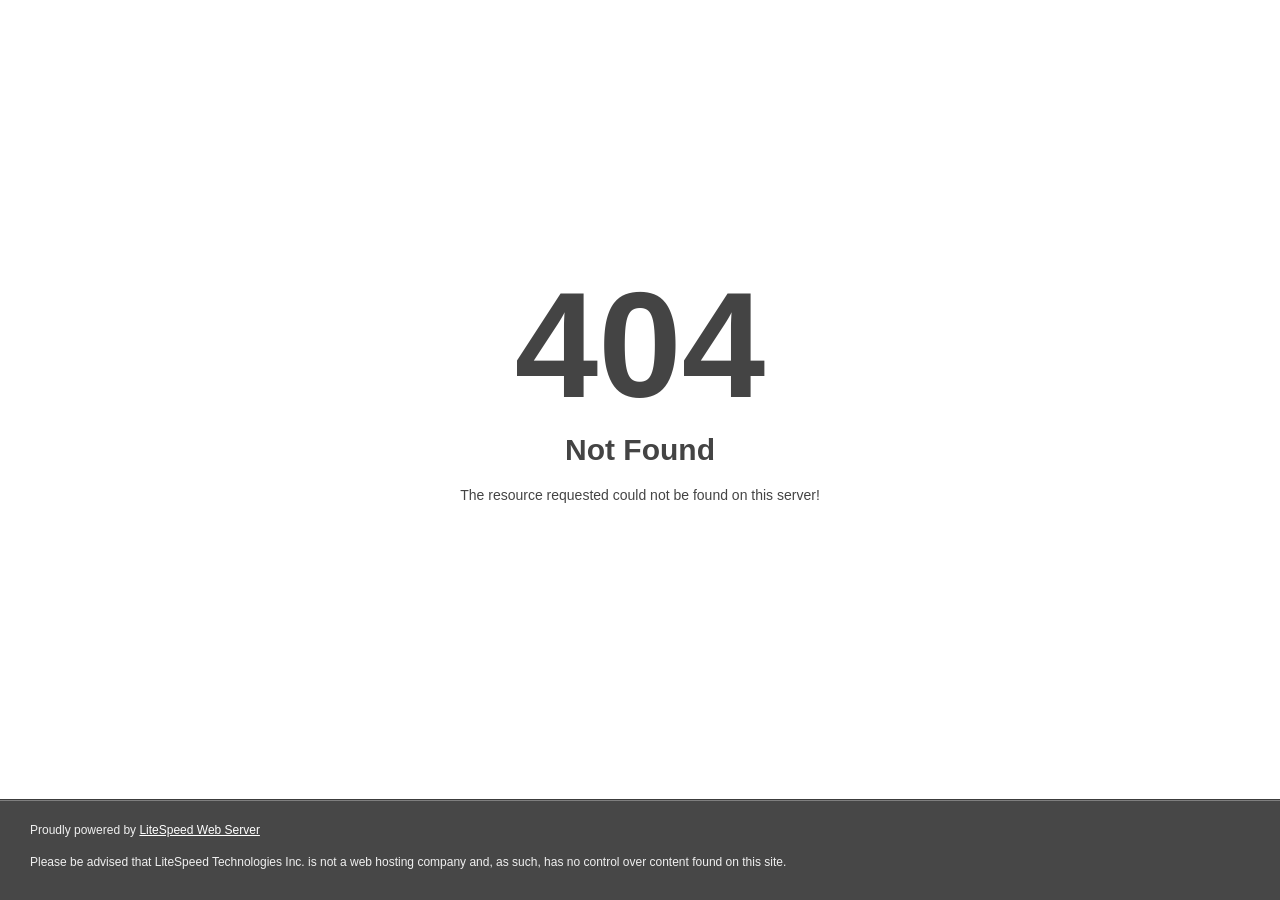
<file: 3.html>
<!DOCTYPE html>
<html style="height:100%">
<head>
<meta name="viewport" content="width=device-width, initial-scale=1, shrink-to-fit=no" />
<title> 404 Not Found
</title></head>
<body style="color: #444; margin:0;font: normal 14px/20px Arial, Helvetica, sans-serif; height:100%; background-color: #fff;">
<div style="height:auto; min-height:100%; ">     <div style="text-align: center; width:800px; margin-left: -400px; position:absolute; top: 30%; left:50%;">
        <h1 style="margin:0; font-size:150px; line-height:150px; font-weight:bold;">404</h1>
<h2 style="margin-top:20px;font-size: 30px;">Not Found
</h2>
<p>The resource requested could not be found on this server!</p>
</div></div><div style="color:#f0f0f0; font-size:12px;margin:auto;padding:0px 30px 0px 30px;position:relative;clear:both;height:100px;margin-top:-101px;background-color:#474747;border-top: 1px solid rgba(0,0,0,0.15);box-shadow: 0 1px 0 rgba(255, 255, 255, 0.3) inset;">
<br>Proudly powered by  <a style="color:#fff;" href="http://www.litespeedtech.com/error-page">LiteSpeed Web Server</a><p>Please be advised that LiteSpeed Technologies Inc. is not a web hosting company and, as such, has no control over content found on this site.</p></div></body></html>
</file>
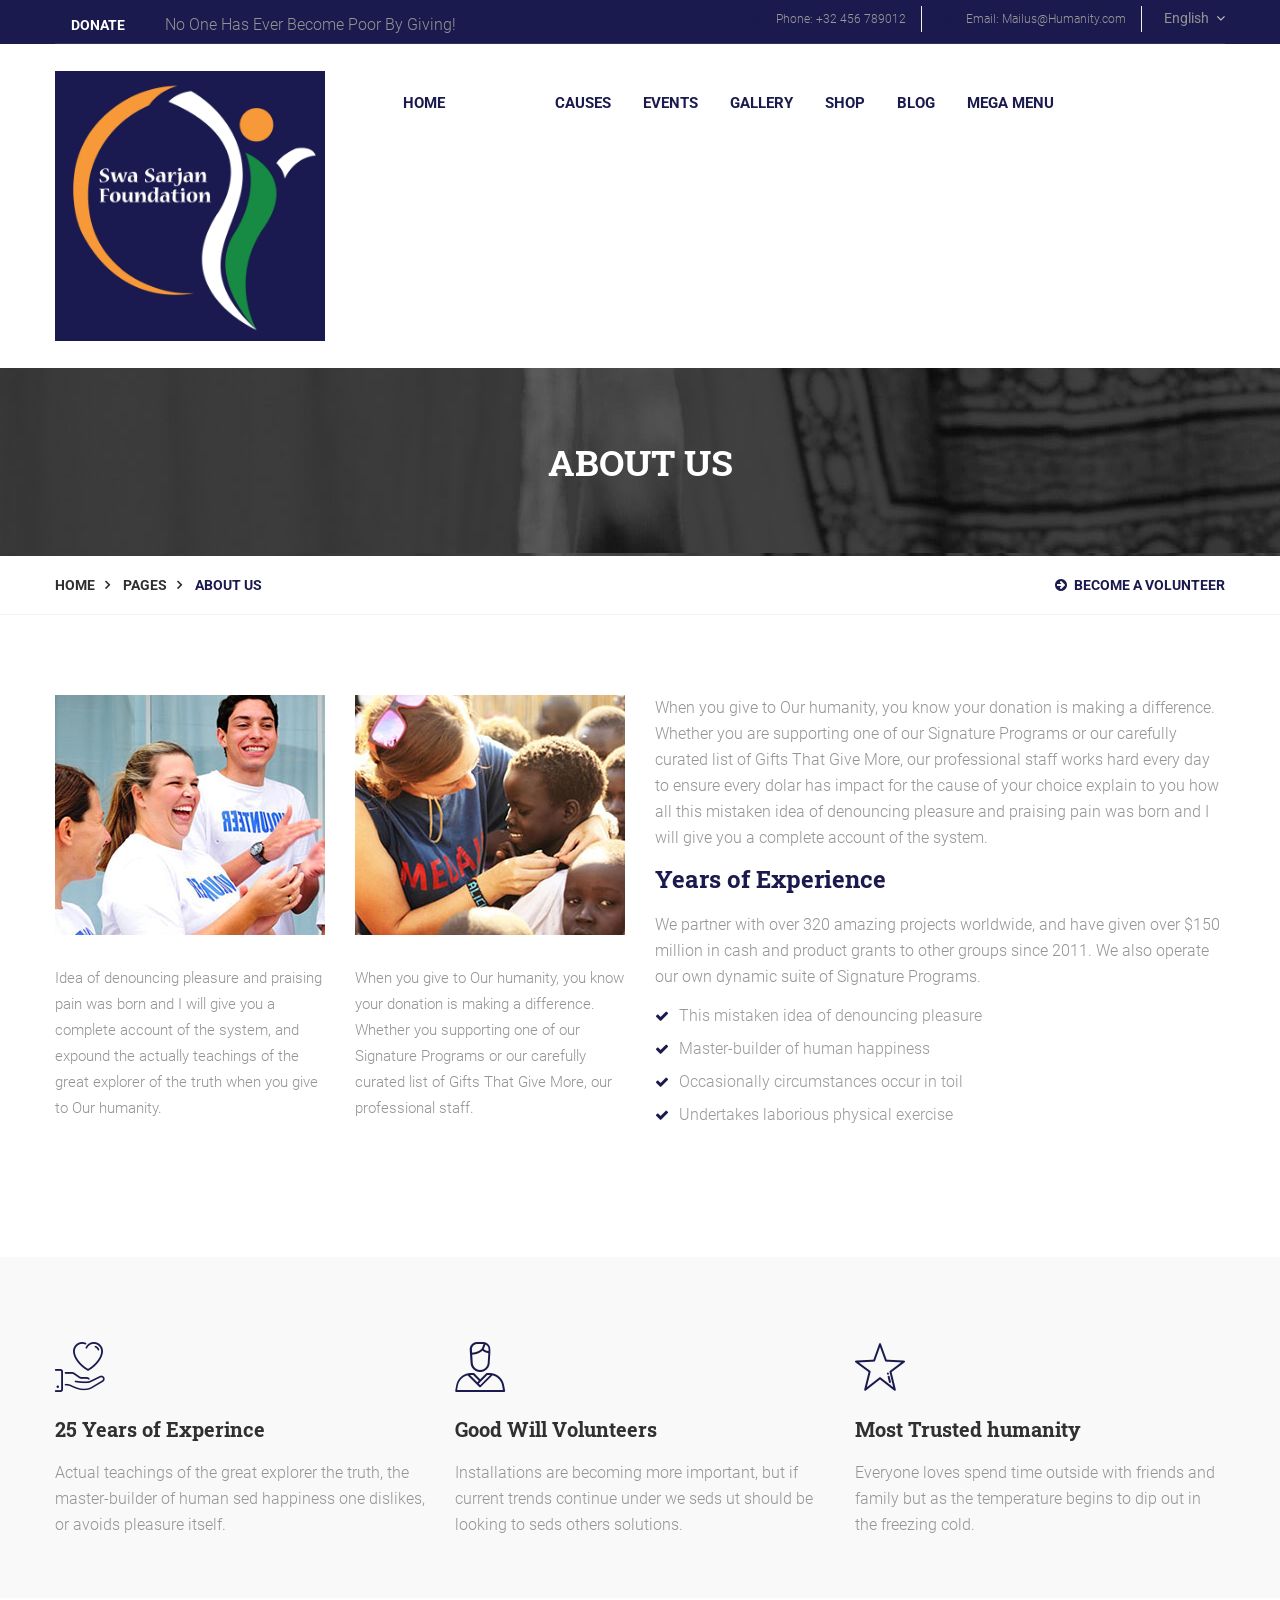
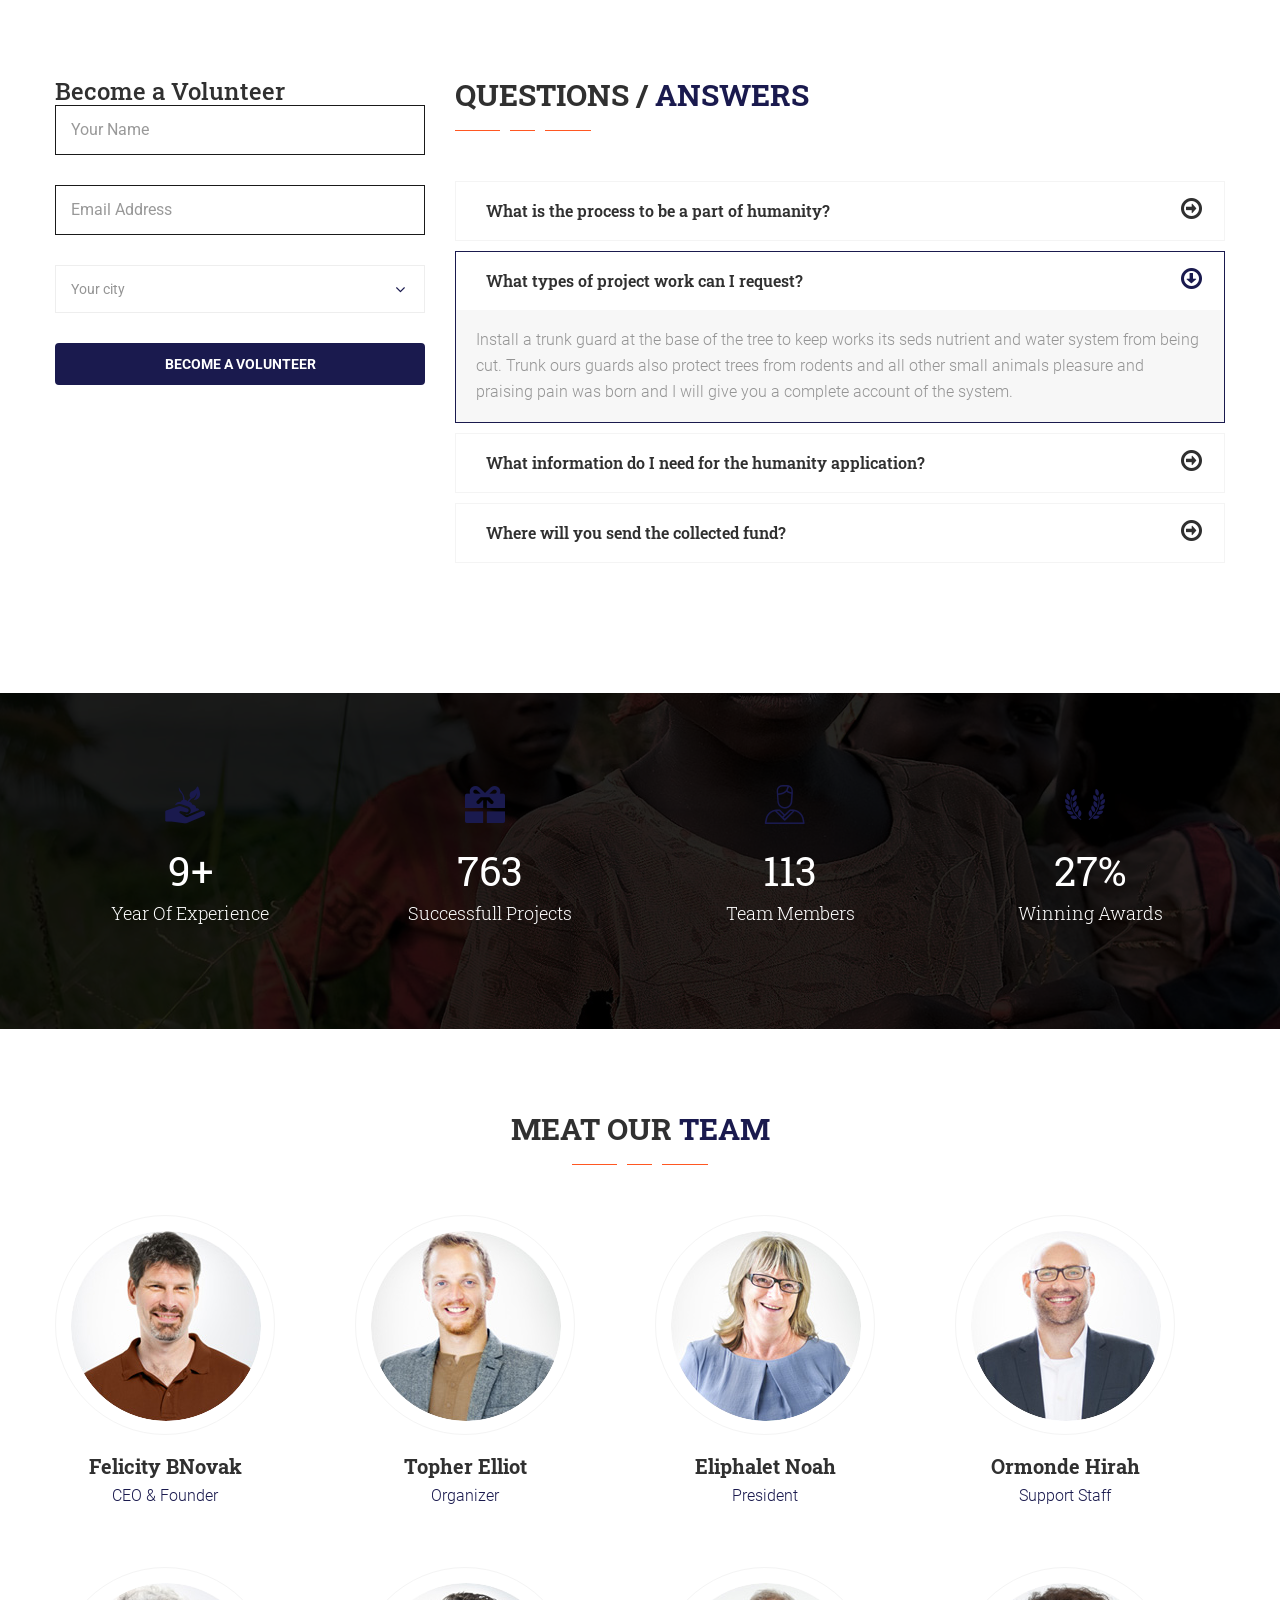
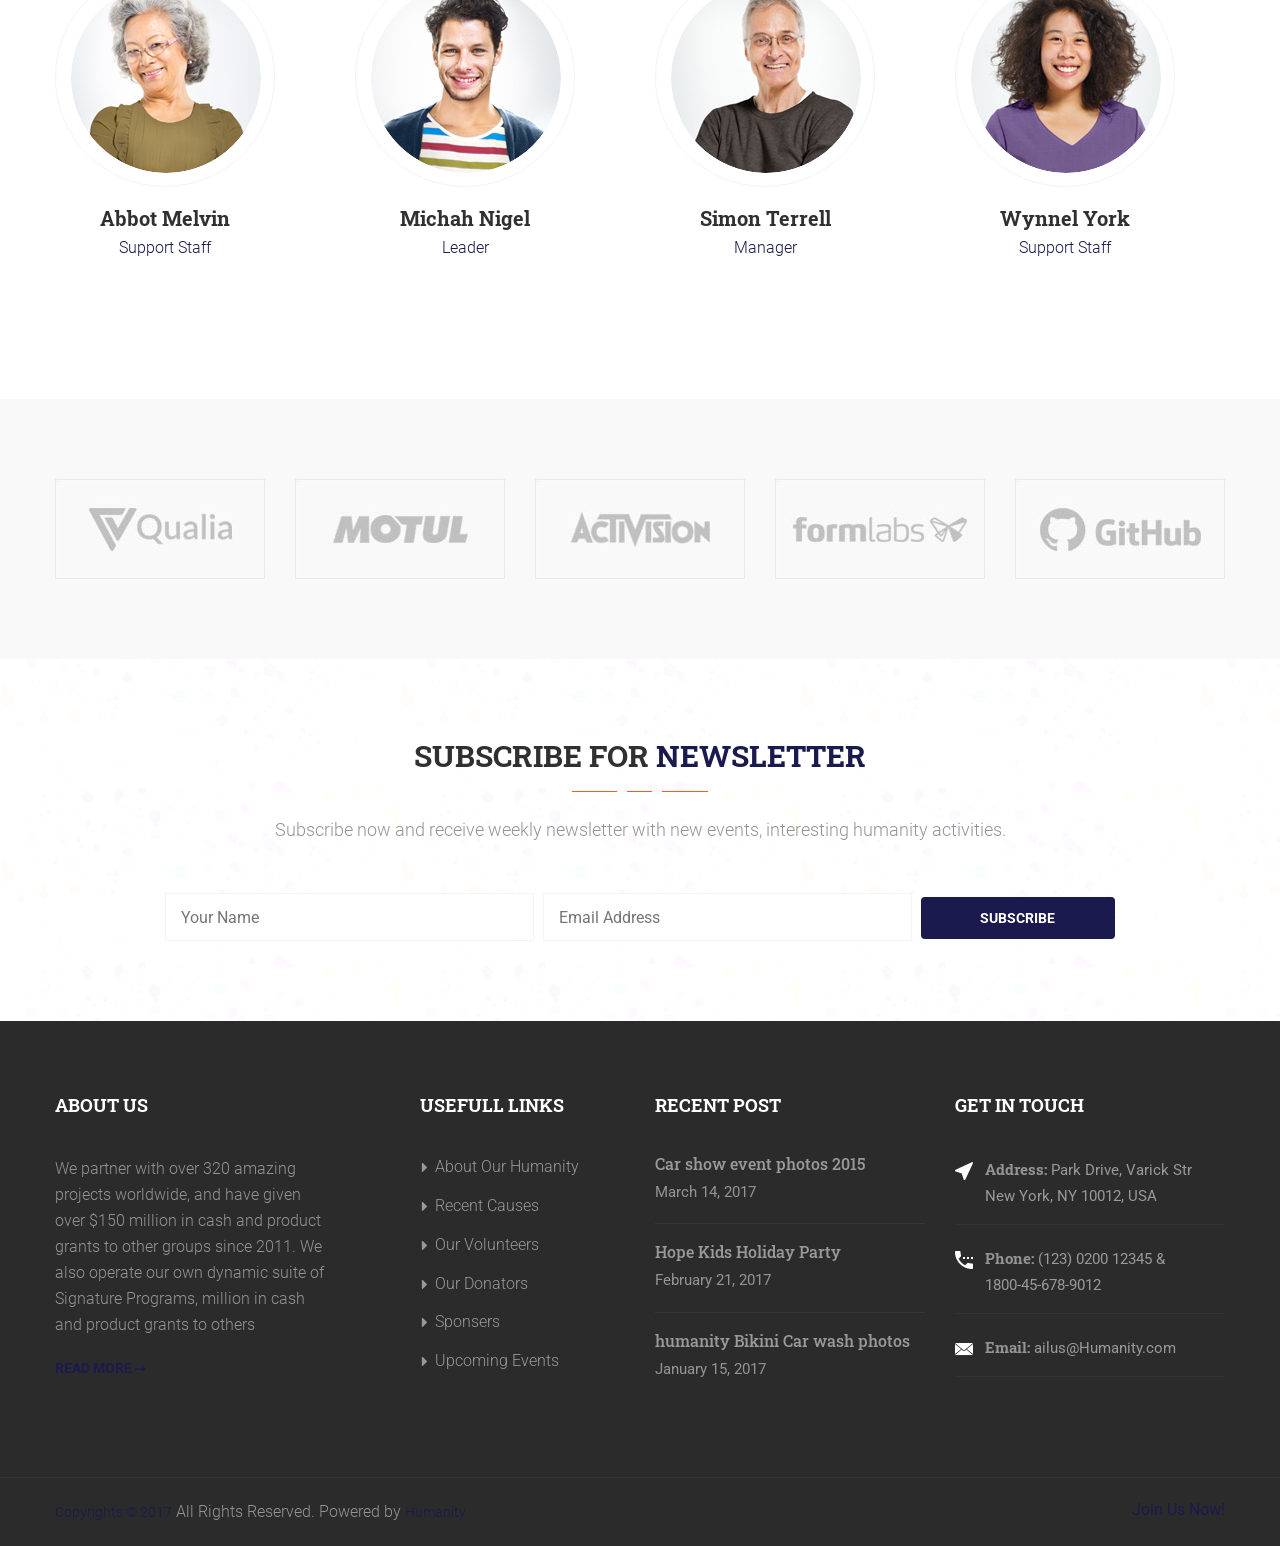
<file: about.html>
<!DOCTYPE html>

<html lang="en">

<!-- Mirrored from st.ourhtmldemo.com/new/humanity-html/about.html by HTTrack Website Copier/3.x [XR&CO'2014], Wed, 16 Nov 2022 04:05:49 GMT -->
<head>
    <meta charset="UTF-8">

    <title>Humanity || Responsive HTML 5 Template</title><!-- mobile responsive meta -->
    <meta content="width=device-width, initial-scale=1" name="viewport">
    <meta content="width=device-width, initial-scale=1, maximum-scale=1" name="viewport">
    <link href="css/style.css" rel="stylesheet">
    <link href="css/responsive.css" rel="stylesheet">
    <link href="images/favicons/apple-touch-icon.png" rel="apple-touch-icon" sizes="180x180">
    <link href="images/favicons/favicon-32x32.png" rel="icon" sizes="32x32" type="image/png">
    <link href="images/favicons/favicon-16x16.png" rel="icon" sizes="16x16" type="image/png">
</head>

<body>
    <div class="boxed_wrapper">
        <div class="top-bar">
            <div class="container">
                <div class="clearfix">
                    <div class="top-bar-text float_left">
                        <button class="thm-btn donate-box-btn">donate</button>

                        <p>No One Has Ever Become Poor By Giving!</p>
                    </div>


                    <div class="right-column float_right">
                        <ul class="list_inline contact-info">
                            <li><span class="icon-phone"></span>Phone: +32 456 789012</li>


                            <li><span class="icon-back"></span>Email: Mailus@Humanity.com</li>
                        </ul>


                        <div class="" id="polyglotLanguageSwitcher">
                            <form action="#">
                                <select id="polyglot-language-options">
                                    <option id="en" selected value="en">
                                        English
                                    </option>

                                    <option id="fr" value="fr">
                                        French
                                    </option>

                                    <option id="de" value="de">
                                        German
                                    </option>

                                    <option id="it" value="it">
                                        Italian
                                    </option>

                                    <option id="es" value="es">
                                        Spanish
                                    </option>
                                </select>
                            </form>
                        </div>
                    </div>
                </div>
            </div>
        </div>


        <section class="theme_menu stricky">
            <div class="container">
                <div class="row">
                    <div class="col-md-3">
                        <div class="main-logo">
                            <a href="index-2.html"><img alt="" src="images/logo/logo.png"></a>
                        </div>
                    </div>


                    <div class="col-md-9 menu-column">
                        <nav class="defaultmainmenu" id="main_menu">
                            <ul class="defaultmainmenu-menu">
                                <li>
                                    <a href="index-2.html">Home</a>
                                </li>


                                <li class="active">
                                    <a href="#">Pages</a>

                                    <ul class="dropdown">
                                        <li>
                                            <a href="about.html">About humanity</a>
                                        </li>


                                        <li>
                                            <a href="team.html">Meet Our Team</a>
                                        </li>


                                        <li>
                                            <a href="volunteer.html">Join as Volunteer</a>
                                        </li>


                                        <li>
                                            <a href="faq.html">FAQ's</a>
                                        </li>


                                        <li>
                                            <a href="testimonial.html">Testimonials</a>
                                        </li>


                                        <li>
                                            <a href="contact.html">Contact Us</a>
                                        </li>
                                    </ul>
                                </li>


                                <li>
                                    <a href="cause-1.html">Causes</a>

                                    <ul class="dropdown">
                                        <li>
                                            <a href="cause-1.html">Causes Grid View</a>
                                        </li>


                                        <li>
                                            <a href="cause-2.html">Causes List View</a>
                                        </li>


                                        <li>
                                            <a href="cause-3.html">Causes With Sidebar</a>
                                        </li>


                                        <li>
                                            <a href="single-cause.html">Single Causes</a>
                                        </li>
                                    </ul>
                                </li>


                                <li>
                                    <a href="#">Events</a>

                                    <ul class="dropdown">
                                        <li>
                                            <a href="event-1.html">Events</a>
                                        </li>


                                        <li>
                                            <a href="single-event.html">Event Single</a>
                                        </li>
                                    </ul>
                                </li>


                                <li>
                                    <a href="gallery-1.html">Gallery</a>

                                    <ul class="dropdown">
                                        <li>
                                            <a href="gallery-1.html">gallery Grid View</a>
                                        </li>


                                        <li>
                                            <a href="gallery-2.html">gallery Fullwidth</a>
                                        </li>


                                        <li>
                                            <a href="gallery-3.html">gallery With Text</a>
                                        </li>


                                        <li>
                                            <a href="single-gallery.html">Single gallery</a>
                                        </li>
                                    </ul>
                                </li>


                                <li>
                                    <a href="#">Shop</a>

                                    <ul class="dropdown">
                                        <li>
                                            <a href="shop.html">Shop Products</a>
                                        </li>


                                        <li>
                                            <a href="shop-single.html">Single Shop</a>
                                        </li>


                                        <li>
                                            <a href="shop-cart.html">Shopping Cart</a>
                                        </li>


                                        <li>
                                            <a href="checkout.html">Checkout</a>
                                        </li>


                                        <li>
                                            <a href="account.html">My Account</a>
                                        </li>
                                    </ul>
                                </li>


                                <li>
                                    <a href="blog-1.html">blog</a>

                                    <ul class="dropdown">
                                        <li>
                                            <a href="blog-1.html">Blog Grid View</a>
                                        </li>


                                        <li>
                                            <a href="blog-large.html">Blog With Sidebar</a>
                                        </li>


                                        <li>
                                            <a href="blog-details.html">Single Post</a>
                                        </li>
                                    </ul>
                                </li>


                                <li>
                                    <a href="#">mega menu</a>

                                    <ul class="dropdown">
                                    </ul>


                                    <div class="megamenu clearfix megamenu-width-100">
                                        <div class="menu-item">
                                            <h4 class="title">Quick Links</h4>


                                            <ul class="megamenu-dropdown">
                                                <li>
                                                    <a href="#">Donate Us</a>
                                                </li>


                                                <li>
                                                    <a href="shop.html">Shop Products</a>
                                                </li>


                                                <li>
                                                    <a href="404.html">404 Page</a>
                                                </li>


                                                <li>
                                                    <a href="about.html">About Us</a>
                                                </li>
                                            </ul>
                                        </div>


                                        <div class="event-section2">
                                            <h4 class="title">Upcoming Events</h4>


                                            <div class="item">
                                                <div class="img-column">
                                                    <figure class="img-holder">
                                                        <a href="single-event.html"><img alt="" src="images/resource/12.jpg"></a>
                                                    </figure>
                                                </div>


                                                <div class="text-column">
                                                    <div class="lower-content">
                                                        <a href="single-event.html">
                                                        <h4>Conducting Marathon 2017: Run for cancer people</h4></a>

                                                        <div class="post-meta">
                                                            <i class="fa fa-calendar"></i>Started On: 11.00am<br>
                                                            <i class="fa fa-map-marker"></i> New Grand Street, California
                                                        </div>
                                                    </div>
                                                </div>
                                            </div>
                                        </div>


                                        <div class="recent-post">
                                            <h4 class="title">Latest News</h4>


                                            <div class="post-list">
                                                <div class="post">
                                                    <div class="post-thumb">
                                                        <a href="blog-details.html"><img alt="" src="images/resource/thumb2.jpg"></a>
                                                    </div>
                                                    <a href="blog-details.html">
                                                    <h5>New Award To Support<br>
                                                    Children Affected by Crises</h5></a>

                                                    <div class="post-info">
                                                        October 21, 2016
                                                    </div>
                                                </div>


                                                <div class="post">
                                                    <div class="post-thumb">
                                                        <a href="blog-details.html"><img alt="" src="images/resource/thumb3.jpg"></a>
                                                    </div>
                                                    <a href="blog-details.html">
                                                    <h5>Help promote girl's Education<br>
                                                    in the world</h5></a>

                                                    <div class="post-info">
                                                        January 14, 2016
                                                    </div>
                                                </div>


                                                <div class="post">
                                                    <div class="post-thumb">
                                                        <a href="blog-details.html"><img alt="" src="images/resource/thumb4.jpg"></a>
                                                    </div>
                                                    <a href="blog-details.html">
                                                    <h5>Clean poor urban areas to<br>
                                                    protect from pollution.</h5></a>

                                                    <div class="post-info">
                                                        December 17, 2015
                                                    </div>
                                                </div>
                                            </div>
                                        </div>
                                    </div>
                                </li>
                            </ul>
                        </nav>
                    </div>


                    <div class="right-column">
                        <div class="nav_side_content">
                            <ul class="social-icon">
                                <li>
                                    <a href="#"><i class="fa fa-facebook"></i></a>
                                </li>


                                <li>
                                    <a href="#"><i class="fa fa-twitter"></i></a>
                                </li>


                                <li>
                                    <a href="#"><i class="fa fa-google-plus"></i></a>
                                </li>
                            </ul>


                            <div class="search_option">
                                <button aria-expanded="false" aria-haspopup="true" class="search tran3s dropdown-toggle color1_bg" data-toggle="dropdown" id="searchDropdown"><i aria-hidden="true" class="fa fa-search"></i></button>

                                <form action="#" aria-labelledby="searchDropdown" class="dropdown-menu">
                                    <input placeholder="Search..." type="text"> <button><i aria-hidden="true" class="fa fa-search"></i></button>
                                </form>
                            </div>
                        </div>
                    </div>
                </div>
            </div>
        </section>


        <div class="inner-banner has-base-color-overlay text-center" style="background: url(images/background/4.jpg);">
            <div class="container">
                <div class="box">
                    <h1>About Us</h1>
                </div>
            </div>
        </div>


        <div class="breadcumb-wrapper">
            <div class="container">
                <div class="pull-left">
                    <ul class="list-inline link-list">
                        <li>
                            <a href="index-2.html">Home</a>
                        </li>


                        <li>
                            <a href="#">Pages</a>
                        </li>


                        <li>about us</li>
                    </ul>
                </div>


                <div class="pull-right">
                    <a class="get-qoute" href="#"><i class="fa fa-arrow-circle-right"></i>Become a Volunteer</a>
                </div>
            </div>
        </div>


        <section class="about sec-padd2 style-2">
            <div class="container">
                <div class="row">
                    <div class="col-md-6 col-sm-12 left-column">
                        <div class="row padd-bottom-30">
                            <div class="col-md-6 col-sm-6 col-xs-12">
                                <div class="img-box"><img alt="" src="images/resource/about6.jpg">
                                </div>


                                <div class="content">
                                    <p>Idea of denouncing pleasure and praising pain was born and I will give you a complete account of the system, and expound the actually teachings of the great explorer of the truth when you give to Our humanity.</p>
                                </div>
                            </div>


                            <div class="col-md-6 col-sm-6 col-xs-12">
                                <div class="img-box"><img alt="" src="images/resource/about7.jpg">
                                </div>


                                <div class="content">
                                    <p>When you give to Our humanity, you know your donation is making a difference. Whether you supporting one of our Signature Programs or our carefully curated list of Gifts That Give More, our professional staff.</p>
                                </div>
                            </div>
                        </div>
                    </div>


                    <div class="col-md-6 col-sm-6 col-xs-12">
                        <div class="content">
                            <div class="text">
                                <p>When you give to Our humanity, you know your donation is making a difference. Whether you are supporting one of our Signature Programs or our carefully curated list of Gifts That Give More, our professional staff works hard every day<br>
                                to ensure every dolar has impact for the cause of your choice explain to you how all this mistaken idea of denouncing pleasure and praising pain was born and I will give you a complete account of the system.</p>
                            </div>


                            <h3 class="thm-color">Years of Experience</h3>


                            <div class="text">
                                <p>We partner with over 320 amazing projects worldwide, and have given over $150 million in cash and product grants to other groups since 2011. We also operate our own dynamic suite of Signature Programs.</p>
                            </div>


                            <ul>
                                <li><i class="fa fa-check"></i>This mistaken idea of denouncing pleasure</li>


                                <li><i class="fa fa-check"></i>Master-builder of human happiness</li>


                                <li><i class="fa fa-check"></i>Occasionally circumstances occur in toil</li>


                                <li><i class="fa fa-check"></i>Undertakes laborious physical exercise</li>
                            </ul>
                        </div>
                    </div>
                </div>
            </div>
        </section>


        <section class="why-chooseus sec-padd-top">
            <div class="container">
                <div class="row">
                    <div class="col-md-4 col-sm-6 col-xs-12">
                        <div class="item">
                            <div class="inner-box">
                                <!--icon-box-->


                                <div class="icon_box">
                                    <span class="icon-heart3"></span>
                                </div>
                                <a href="3.html">
                                <h4>25 Years of Experince</h4></a>
                            </div>


                            <div class="text">
                                <p>Actual teachings of the great explorer the truth, the master-builder of human sed happiness one dislikes, or avoids pleasure itself.</p>
                            </div>
                        </div>
                    </div>


                    <div class="col-md-4 col-sm-6 col-xs-12">
                        <div class="item">
                            <div class="inner-box">
                                <!--icon-box-->


                                <div class="icon_box">
                                    <span class="icon-people-1"></span>
                                </div>
                                <a href="#">
                                <h4>Good Will Volunteers</h4></a>
                            </div>


                            <div class="text">
                                <p>Installations are becoming more important, but if current trends continue under we seds ut should be looking to seds others solutions.</p>
                            </div>
                        </div>
                    </div>


                    <div class="col-md-4 col-sm-6 col-xs-12">
                        <div class="item">
                            <div class="inner-box">
                                <!--icon-box-->


                                <div class="icon_box">
                                    <span class="icon-favorite"></span>
                                </div>
                                <a href="#">
                                <h4>Most Trusted humanity</h4></a>
                            </div>


                            <div class="text">
                                <p>Everyone loves spend time outside with friends and family but as the temperature begins to dip out in the freezing cold.</p>
                            </div>
                        </div>
                    </div>
                </div>
            </div>
        </section>


        <section class="faq-section sec-padd2">
            <div class="container">
                <div class="row">
                    <div class="col-md-4 col-sm-12 col-xs-12">
                        <div class="default-form-area">
                            <h3>Become a Volunteer</h3>


                            <form action="http://st.ourhtmldemo.com/new/humanity-html/inc/sendmail.php" class="default-form" id="contact-form" method="post" name="contact_form">
                                <div class="row clearfix">
                                    <div class="col-md-12 col-sm-12 col-xs-12">
                                        <div class="form-group">
                                            <input class="form-control" name="form_name" placeholder="Your Name" required="" type="text" value="">
                                        </div>
                                    </div>


                                    <div class="col-md-12 col-sm-12 col-xs-12">
                                        <div class="form-group">
                                            <input class="form-control required email" name="form_email" placeholder="Email Address" required="" type="email" value="">
                                        </div>
                                    </div>


                                    <div class="col-md-12 col-sm-12 col-xs-12">
                                        <div class="form-group">
                                            <div class="select-box">
                                                <select class="text-capitalize selectpicker form-control required" data-style="g-select" data-width="100%" name="form_subject">
                                                    <option selected value="0">
                                                        Your city
                                                    </option>

                                                    <option value="1">
                                                        Los Angeles
                                                    </option>

                                                    <option value="2">
                                                        New york
                                                    </option>
                                                </select>
                                            </div>
                                        </div>
                                    </div>


                                    <div class="col-md-12 col-sm-12 col-xs-12">
                                        <div class="form-group">
                                            <input class="form-control" id="form_botcheck" name="form_botcheck" type="hidden" value=""> <button class="thm-btn width-100" data-loading-text="Please wait..." type="submit">Become a Volunteer</button>
                                        </div>
                                    </div>
                                </div>
                            </form>
                        </div>
                    </div>


                    <div class="col-md-8 col-sm-12 col-xs-12">
                        <div class="section-title">
                            <h2>Questions / <span class="thm-color">Answers</span></h2>
                        </div>


                        <div class="accordion-box style-one">
                            <!--Start single accordion box-->


                            <div class="accordion animated out" data-animation="fadeInUp" data-delay="0">
                                <div class="acc-btn">
                                    <p class="title">What is the process to be a part of humanity?</p>


                                    <div class="toggle-icon">
                                        <span class="plus fa fa-arrow-circle-o-right"></span><span class="minus fa fa-arrow-circle-o-down"></span>
                                    </div>
                                </div>


                                <div class="acc-content">
                                    <div class="text">
                                        <p>Install a trunk guard at the base of the tree to keep works its seds nutrient and water system from being cut. Trunk ours guards also protect trees from rodents and all other small animals pleasure and praising pain was born and I will give you a complete account of the system.</p>
                                    </div>
                                </div>
                            </div>
                            <!--Start single accordion box-->


                            <div class="accordion animated out" data-animation="fadeInUp" data-delay="0">
                                <div class="acc-btn active">
                                    <p class="title">What types of project work can I request?</p>


                                    <div class="toggle-icon">
                                        <i class="plus fa fa-arrow-circle-o-right"></i><i class="minus fa fa-arrow-circle-o-down"></i>
                                    </div>
                                </div>


                                <div class="acc-content collapsed">
                                    <div class="text">
                                        <p>Install a trunk guard at the base of the tree to keep works its seds nutrient and water system from being cut. Trunk ours guards also protect trees from rodents and all other small animals pleasure and praising pain was born and I will give you a complete account of the system.</p>
                                    </div>
                                </div>
                            </div>
                            <!--Start single accordion box-->


                            <div class="accordion animated out" data-animation="fadeInUp" data-delay="0">
                                <div class="acc-btn">
                                    <p class="title">What information do I need for the humanity application?</p>


                                    <div class="toggle-icon">
                                        <i class="plus fa fa-arrow-circle-o-right"></i><i class="minus fa fa-arrow-circle-o-down"></i>
                                    </div>
                                </div>


                                <div class="acc-content">
                                    <div class="text">
                                        <p>Install a trunk guard at the base of the tree to keep works its seds nutrient and water system from being cut. Trunk ours guards also protect trees from rodents and all other small animals pleasure and praising pain was born and I will give you a complete account of the system.</p>
                                    </div>
                                </div>
                            </div>
                            <!--Start single accordion box-->


                            <div class="accordion animated out" data-animation="fadeInUp" data-delay="0">
                                <div class="acc-btn">
                                    <p class="title">Where will you send the collected fund?</p>


                                    <div class="toggle-icon">
                                        <i class="plus fa fa-arrow-circle-o-right"></i><i class="minus fa fa-arrow-circle-o-down"></i>
                                    </div>
                                </div>


                                <div class="acc-content">
                                    <div class="text">
                                        <p>Install a trunk guard at the base of the tree to keep works its seds nutrient and water system from being cut. Trunk ours guards also protect trees from rodents and all other small animals pleasure and praising pain was born and I will give you a complete account of the system.</p>
                                    </div>
                                </div>
                            </div>
                        </div>
                    </div>
                </div>
            </div>
        </section>


        <section class="fact-counter fact-counter-1 sec-padd" style="background-image: url(images/background/5.jpg);">
            <div class="container">
                <div class="row clearfix">
                    <div class="counter-outer clearfix">
                        <!--Column-->


                        <article class="column counter-column col-md-3 col-sm-6 col-xs-12 wow fadeIn" data-wow-duration="0ms">
                            <div class="item">
                                <div class="icon">
                                    <i class="icon-nature-1"></i>
                                </div>


                                <div class="count-outer">
                                    <span class="count-text" data-speed="3000" data-stop="30">0</span>+
                                </div>


                                <h4 class="counter-title">Year Of Experience</h4>
                            </div>
                        </article>
                        <!--Column-->


                        <article class="column counter-column col-md-3 col-sm-6 col-xs-12 wow fadeIn" data-wow-duration="0ms">
                            <div class="item">
                                <div class="icon">
                                    <i class="icon-ribbon"></i>
                                </div>


                                <div class="count-outer">
                                    <span class="count-text" data-speed="3000" data-stop="2345">0</span>
                                </div>


                                <h4 class="counter-title">Successfull Projects</h4>
                            </div>
                        </article>
                        <!--Column-->


                        <article class="column counter-column col-md-3 col-sm-6 col-xs-12 wow fadeIn" data-wow-duration="0ms">
                            <div class="item">
                                <div class="icon">
                                    <i class="icon-people-1"></i>
                                </div>


                                <div class="count-outer">
                                    <span class="count-text" data-speed="3000" data-stop="347">0</span>
                                </div>


                                <h4 class="counter-title">Team Members</h4>
                            </div>
                        </article>
                        <!--Column-->


                        <article class="column counter-column col-md-3 col-sm-6 col-xs-12 wow fadeIn" data-wow-duration="0ms">
                            <div class="item">
                                <div class="icon">
                                    <i class="icon-shapes"></i>
                                </div>


                                <div class="count-outer">
                                    <span class="count-text" data-speed="3000" data-stop="85">0</span>%
                                </div>


                                <h4 class="counter-title">Winning Awards</h4>
                            </div>
                        </article>
                    </div>
                </div>
            </div>
        </section>


        <section class="team-style-3 sec-padd2">
            <div class="container">
                <div class="section-title center">
                    <h2>Meat Our <span class="thm-color">team</span></h2>
                </div>


                <div class="row">
                    <article class="col-md-3 col-sm-6 col-xs-12">
                        <div class="single-team-member">
                            <figure class="img-box">
                                <a href="#"><img alt="" src="images/team/1.jpg"></a>

                                <div class="overlay">
                                    <div class="inner-box">
                                        <ul class="social">
                                            <li>
                                                <a href="#"><i class="fa fa-facebook"></i></a>
                                            </li>


                                            <li>
                                                <a href="#"><i class="fa fa-twitter"></i></a>
                                            </li>


                                            <li>
                                                <a href="#"><i class="fa fa-google-plus"></i></a>
                                            </li>
                                        </ul>
                                    </div>
                                </div>
                            </figure>


                            <div class="author-info center">
                                <a href="#">
                                <h4>Felicity BNovak</h4></a>

                                <p>CEO & Founder</p>
                            </div>
                        </div>
                    </article>


                    <article class="col-md-3 col-sm-6 col-xs-12">
                        <div class="single-team-member">
                            <figure class="img-box">
                                <a href="#"><img alt="" src="images/team/2.jpg"></a>

                                <div class="overlay">
                                    <div class="inner-box">
                                        <ul class="social">
                                            <li>
                                                <a href="#"><i class="fa fa-facebook"></i></a>
                                            </li>


                                            <li>
                                                <a href="#"><i class="fa fa-twitter"></i></a>
                                            </li>


                                            <li>
                                                <a href="#"><i class="fa fa-google-plus"></i></a>
                                            </li>
                                        </ul>
                                    </div>
                                </div>
                            </figure>


                            <div class="author-info center">
                                <a href="#">
                                <h4>Topher Elliot</h4></a>

                                <p>Organizer</p>
                            </div>
                        </div>
                    </article>


                    <article class="col-md-3 col-sm-6 col-xs-12">
                        <div class="single-team-member">
                            <figure class="img-box">
                                <a href="#"><img alt="" src="images/team/3.jpg"></a>

                                <div class="overlay">
                                    <div class="inner-box">
                                        <ul class="social">
                                            <li>
                                                <a href="#"><i class="fa fa-facebook"></i></a>
                                            </li>


                                            <li>
                                                <a href="#"><i class="fa fa-twitter"></i></a>
                                            </li>


                                            <li>
                                                <a href="#"><i class="fa fa-google-plus"></i></a>
                                            </li>
                                        </ul>
                                    </div>
                                </div>
                            </figure>


                            <div class="author-info center">
                                <a href="#">
                                <h4>Eliphalet Noah</h4></a>

                                <p>President</p>
                            </div>
                        </div>
                    </article>


                    <article class="col-md-3 col-sm-6 col-xs-12">
                        <div class="single-team-member">
                            <figure class="img-box">
                                <a href="#"><img alt="" src="images/team/4.jpg"></a>

                                <div class="overlay">
                                    <div class="inner-box">
                                        <ul class="social">
                                            <li>
                                                <a href="#"><i class="fa fa-facebook"></i></a>
                                            </li>


                                            <li>
                                                <a href="#"><i class="fa fa-twitter"></i></a>
                                            </li>


                                            <li>
                                                <a href="#"><i class="fa fa-google-plus"></i></a>
                                            </li>
                                        </ul>
                                    </div>
                                </div>
                            </figure>


                            <div class="author-info center">
                                <a href="#">
                                <h4>Ormonde Hirah</h4></a>

                                <p>Support Staff</p>
                            </div>
                        </div>
                    </article>


                    <article class="col-md-3 col-sm-6 col-xs-12">
                        <div class="single-team-member">
                            <figure class="img-box">
                                <a href="#"><img alt="" src="images/team/5.jpg"></a>

                                <div class="overlay">
                                    <div class="inner-box">
                                        <ul class="social">
                                            <li>
                                                <a href="#"><i class="fa fa-facebook"></i></a>
                                            </li>


                                            <li>
                                                <a href="#"><i class="fa fa-twitter"></i></a>
                                            </li>


                                            <li>
                                                <a href="#"><i class="fa fa-google-plus"></i></a>
                                            </li>
                                        </ul>
                                    </div>
                                </div>
                            </figure>


                            <div class="author-info center">
                                <a href="#">
                                <h4>Abbot Melvin</h4></a>

                                <p>Support Staff</p>
                            </div>
                        </div>
                    </article>


                    <article class="col-md-3 col-sm-6 col-xs-12">
                        <div class="single-team-member">
                            <figure class="img-box">
                                <a href="#"><img alt="" src="images/team/6.jpg"></a>

                                <div class="overlay">
                                    <div class="inner-box">
                                        <ul class="social">
                                            <li>
                                                <a href="#"><i class="fa fa-facebook"></i></a>
                                            </li>


                                            <li>
                                                <a href="#"><i class="fa fa-twitter"></i></a>
                                            </li>


                                            <li>
                                                <a href="#"><i class="fa fa-google-plus"></i></a>
                                            </li>
                                        </ul>
                                    </div>
                                </div>
                            </figure>


                            <div class="author-info center">
                                <a href="#">
                                <h4>Michah Nigel</h4></a>

                                <p>Leader</p>
                            </div>
                        </div>
                    </article>


                    <article class="col-md-3 col-sm-6 col-xs-12">
                        <div class="single-team-member">
                            <figure class="img-box">
                                <a href="#"><img alt="" src="images/team/7.jpg"></a>

                                <div class="overlay">
                                    <div class="inner-box">
                                        <ul class="social">
                                            <li>
                                                <a href="#"><i class="fa fa-facebook"></i></a>
                                            </li>


                                            <li>
                                                <a href="#"><i class="fa fa-twitter"></i></a>
                                            </li>


                                            <li>
                                                <a href="#"><i class="fa fa-google-plus"></i></a>
                                            </li>
                                        </ul>
                                    </div>
                                </div>
                            </figure>


                            <div class="author-info center">
                                <a href="#">
                                <h4>Simon Terrell</h4></a>

                                <p>Manager</p>
                            </div>
                        </div>
                    </article>


                    <article class="col-md-3 col-sm-6 col-xs-12">
                        <div class="single-team-member">
                            <figure class="img-box">
                                <a href="#"><img alt="" src="images/team/8.jpg"></a>

                                <div class="overlay">
                                    <div class="inner-box">
                                        <ul class="social">
                                            <li>
                                                <a href="#"><i class="fa fa-facebook"></i></a>
                                            </li>


                                            <li>
                                                <a href="#"><i class="fa fa-twitter"></i></a>
                                            </li>


                                            <li>
                                                <a href="#"><i class="fa fa-google-plus"></i></a>
                                            </li>
                                        </ul>
                                    </div>
                                </div>
                            </figure>


                            <div class="author-info center">
                                <a href="#">
                                <h4>Wynnel York</h4></a>

                                <p>Support Staff</p>
                            </div>
                        </div>
                    </article>
                </div>
            </div>
        </section>


        <section class="clients-section">
            <div class="container">
                <div class="client-carousel owl-carousel owl-theme">
                    <div class="item tool_tip" title="media partner"><img alt="Awesome Image" src="images/clients/1.jpg">
                    </div>


                    <div class="item tool_tip" title="media partner"><img alt="Awesome Image" src="images/clients/2.jpg">
                    </div>


                    <div class="item tool_tip" title="media partner"><img alt="Awesome Image" src="images/clients/3.jpg">
                    </div>


                    <div class="item tool_tip" title="media partner"><img alt="Awesome Image" src="images/clients/4.jpg">
                    </div>


                    <div class="item tool_tip" title="media partner"><img alt="Awesome Image" src="images/clients/5.jpg">
                    </div>
                </div>
            </div>
        </section>


        <section class="subscribe center sec-padd" style="background-image: url(images/background/9.jpg);">
            <div class="container">
                <div class="section-title center">
                    <h2>Subscribe for <span class="thm-color">Newsletter</span></h2>


                    <p>Subscribe now and receive weekly newsletter with new events, interesting humanity activities.</p>
                </div>


                <div class="row">
                    <div class="col-md-10 col-md-offset-1 col-sm-12 col-xs-12">
                        <form class="subscribe-form">
                            <input placeholder="Your Name" type="text"> <input placeholder="Email Address" type="email"> <button class="thm-btn" type="submit">subscribe</button>
                        </form>
                    </div>
                </div>
            </div>
        </section>


        <footer class="main-footer">
            <!--Widgets Section-->


            <div class="widgets-section">
                <div class="container">
                    <div class="row">
                        <!--Big Column-->


                        <div class="big-column col-md-6 col-sm-12 col-xs-12">
                            <div class="row clearfix">
                                <!--Footer Column-->


                                <div class="col-md-6 col-sm-6 col-xs-12">
                                    <div class="footer-widget about-column">
                                        <div class="section-title">
                                            <h4>About Us</h4>
                                        </div>


                                        <div class="text">
                                            <p>We partner with over 320 amazing projects worldwide, and have given over $150 million in cash and product grants to other groups since 2011. We also operate our own dynamic suite of Signature Programs, million in cash and product grants to others</p>
                                        </div>


                                        <div class="link">
                                            <a class="default_link" href="#">Read More <i class="fa fa-long-arrow-right"></i></a>
                                        </div>
                                    </div>
                                </div>
                                <!--Footer Column-->


                                <div class="col-md-6 col-sm-6 col-xs-12">
                                    <div class="footer-widget link-column">
                                        <div class="section-title">
                                            <h4>Usefull Links</h4>
                                        </div>


                                        <div class="widget-content">
                                            <ul class="list">
                                                <li>
                                                    <a href="about.html">About Our Humanity</a>
                                                </li>


                                                <li>
                                                    <a href="cause-1.html">Recent Causes</a>
                                                </li>


                                                <li>
                                                    <a href="volunteer.html">Our Volunteers</a>
                                                </li>


                                                <li>
                                                    <a href="#">Our Donators</a>
                                                </li>


                                                <li>
                                                    <a href="#">Sponsers</a>
                                                </li>


                                                <li>
                                                    <a href="event-1.html">Upcoming Events</a>
                                                </li>
                                            </ul>
                                        </div>
                                    </div>
                                </div>
                            </div>
                        </div>
                        <!--Big Column-->

                        <div class="big-column col-md-6 col-sm-12 col-xs-12">
                            <div class="row clearfix">
                                <!--Footer Column-->


                                <div class="col-md-6 col-sm-6 col-xs-12">
                                    <div class="footer-widget post-column">
                                        <div class="section-title">
                                            <h4>Recent Post</h4>
                                        </div>


                                        <div class="post-list">
                                            <div class="post">
                                                <a href="#">
                                                <h5>Car show event photos 2015</h5></a>

                                                <div class="post-info">
                                                    March 14, 2017
                                                </div>
                                            </div>


                                            <div class="post">
                                                <a href="#">
                                                <h5>Hope Kids Holiday Party</h5></a>

                                                <div class="post-info">
                                                    February 21, 2017
                                                </div>
                                            </div>


                                            <div class="post">
                                                <a href="#">
                                                <h5>humanity Bikini Car wash photos</h5></a>

                                                <div class="post-info">
                                                    January 15, 2017
                                                </div>
                                            </div>
                                        </div>
                                    </div>
                                </div>
                                <!--Footer Column-->


                                <div class="col-md-6 col-sm-6 col-xs-12">
                                    <div class="footer-widget contact-column">
                                        <div class="section-title">
                                            <h4>Get In Touch</h4>
                                        </div>


                                        <ul class="contact-info">
                                            <li><i class="icon-arrows"></i><span>Address:</span> Park Drive, Varick Str<br>
                                            New York, NY 10012, USA</li>


                                            <li><i class="icon-phone"></i> <span>Phone:</span> (123) 0200 12345 &<br>
                                            1800-45-678-9012</li>


                                            <li><i class="icon-back"></i><span>Email:</span> ailus@Humanity.com</li>
                                        </ul>
                                    </div>
                                </div>
                            </div>
                        </div>
                    </div>
                </div>
            </div>
        </footer>
        <!--Footer Bottom-->

        <section class="footer-bottom">
            <div class="container">
                <div class="pull-left copy-text">
                    <p><a href="#">Copyrights © 2017</a> All Rights Reserved. Powered by <a href="#">Humanity</a></p>
                </div>
                <!-- /.pull-right -->


                <div class="pull-right get-text">
                    <a href="#">Join Us Now!</a>
                </div>
                <!-- /.pull-left -->
            </div>
            <!-- /.container -->
        </section>
        <!-- Scroll Top  -->
        <button class="scroll-top tran3s color2_bg"><span class="fa fa-angle-up"></span></button> <!-- preloader  -->


        <div class="preloader">
        </div>


        <div class="donate-popup" id="donate-popup">
            <div class="close-donate theme-btn">
                <span class="fa fa-close"></span>
            </div>


            <div class="popup-inner">
                <div class="container">
                    <div class="donate-form-area">
                        <div class="section-title center">
                            <h2>Donation Information</h2>
                        </div>


                        <h4>How much would you like to donate:</h4>


                        <form action="#" class="donate-form default-form">
                            <ul class="chicklet-list clearfix">
                                <li><input id="donate-amount-1" name="donate-amount" type="radio"> <label data-amount="1000" for="donate-amount-1">$1000</label></li>


                                <li><input checked="checked" id="donate-amount-2" name="donate-amount" type="radio"> <label data-amount="2000" for="donate-amount-2">$2000</label></li>


                                <li><input id="donate-amount-3" name="donate-amount" type="radio"> <label data-amount="3000" for="donate-amount-3">$3000</label></li>


                                <li><input id="donate-amount-4" name="donate-amount" type="radio"> <label data-amount="4000" for="donate-amount-4">$4000</label></li>


                                <li><input id="donate-amount-5" name="donate-amount" type="radio"> <label data-amount="5000" for="donate-amount-5">$5000</label></li>


                                <li class="other-amount">
                                    <div class="input-container" data-message="Every dollar you donate helps end hunger.">
                                        <span>Or</span><input id="other-amount" placeholder="Other Amount" type="text">
                                    </div>
                                </li>
                            </ul>


                            <h3>Donor Information</h3>


                            <div class="form-bg">
                                <div class="row clearfix">
                                    <div class="col-md-6 col-sm-6 col-xs-12">
                                        <div class="form-group">
                                            <p>Your Name*</p>
                                            <input name="fname" placeholder="" type="text">
                                        </div>
                                    </div>


                                    <div class="col-md-6 col-sm-6 col-xs-12">
                                        <div class="form-group">
                                            <p>Email*</p>
                                            <input name="fname" placeholder="" type="text">
                                        </div>
                                    </div>


                                    <div class="col-md-6 col-sm-6 col-xs-12">
                                        <div class="form-group">
                                            <p>Address*</p>
                                            <input name="fname" placeholder="" type="text">
                                        </div>
                                    </div>


                                    <div class="col-md-6 col-sm-6 col-xs-12">
                                        <div class="form-group">
                                            <p>Phn Num*</p>
                                            <input name="fname" placeholder="" type="text">
                                        </div>
                                    </div>
                                </div>
                            </div>


                            <ul class="payment-option">
                                <li>
                                    <h4>Choose your payment method:</h4>
                                </li>


                                <li>
                                    <div class="checkbox">
                                        <label><input name="pay-us" type="checkbox"> <span>Paypal</span></label>
                                    </div>
                                </li>


                                <li>
                                    <div class="checkbox">
                                        <label><input name="pay-us" type="checkbox"> <span>Offline Donation</span></label>
                                    </div>
                                </li>


                                <li>
                                    <div class="checkbox">
                                        <label><input name="pay-us" type="checkbox"> <span>Credit Card</span></label>
                                    </div>
                                </li>


                                <li>
                                    <div class="checkbox">
                                        <label><input name="pay-us" type="checkbox"> <span>Debit Card</span></label>
                                    </div>
                                </li>
                            </ul>


                            <div class="center">
                                <button class="thm-btn" type="submit">Donate Now</button>
                            </div>
                        </form>
                    </div>
                </div>
            </div>
        </div>
        <!-- jQuery -->
        <script src="js/jquery.js">
        </script> 
        <script src="js/bootstrap.min.js">
        </script> 
        <script src="js/menu.js">
        </script> 
        <script src="js/owl.carousel.min.js">
        </script> 
        <script src="js/jquery.mixitup.min.js">
        </script> 
        <script src="js/jquery.fancybox.pack.js">
        </script> 
        <script src="js/imagezoom.js">
        </script> 
        <script src="js/jquery.magnific-popup.min.js">
        </script> 
        <script src="js/jquery.polyglot.language.switcher.js">
        </script> 
        <script src="js/SmoothScroll.js">
        </script> 
        <script src="js/jquery.appear.js">
        </script> 
        <script src="js/jquery.countTo.js">
        </script> 
        <script src="js/validation.js">
        </script> 
        <script src="js/wow.js">
        </script> 
        <script src="js/jquery.fitvids.js">
        </script> 
        <script src="js/nouislider.js">
        </script> 
        <script src="js/bootstrap-select.min.js">
        </script> <!-- revolution slider js -->
         
        <script src="js/rev-slider/jquery.themepunch.tools.min.js">
        </script> 
        <script src="js/rev-slider/jquery.themepunch.revolution.min.js">
        </script> 
        <script src="js/rev-slider/revolution.extension.actions.min.js">
        </script> 
        <script src="js/rev-slider/revolution.extension.carousel.min.js">
        </script> 
        <script src="js/rev-slider/revolution.extension.kenburn.min.js">
        </script> 
        <script src="js/rev-slider/revolution.extension.layeranimation.min.js">
        </script> 
        <script src="js/rev-slider/revolution.extension.migration.min.js">
        </script> 
        <script src="js/rev-slider/revolution.extension.navigation.min.js">
        </script> 
        <script src="js/rev-slider/revolution.extension.parallax.min.js">
        </script> 
        <script src="js/rev-slider/revolution.extension.slideanims.min.js">
        </script> 
        <script src="js/rev-slider/revolution.extension.video.min.js">
        </script> 
        <script src="js/custom.js">
        </script>
    </div>
</body>

<!-- Mirrored from st.ourhtmldemo.com/new/humanity-html/about.html by HTTrack Website Copier/3.x [XR&CO'2014], Wed, 16 Nov 2022 04:06:01 GMT -->
</html>
</file>
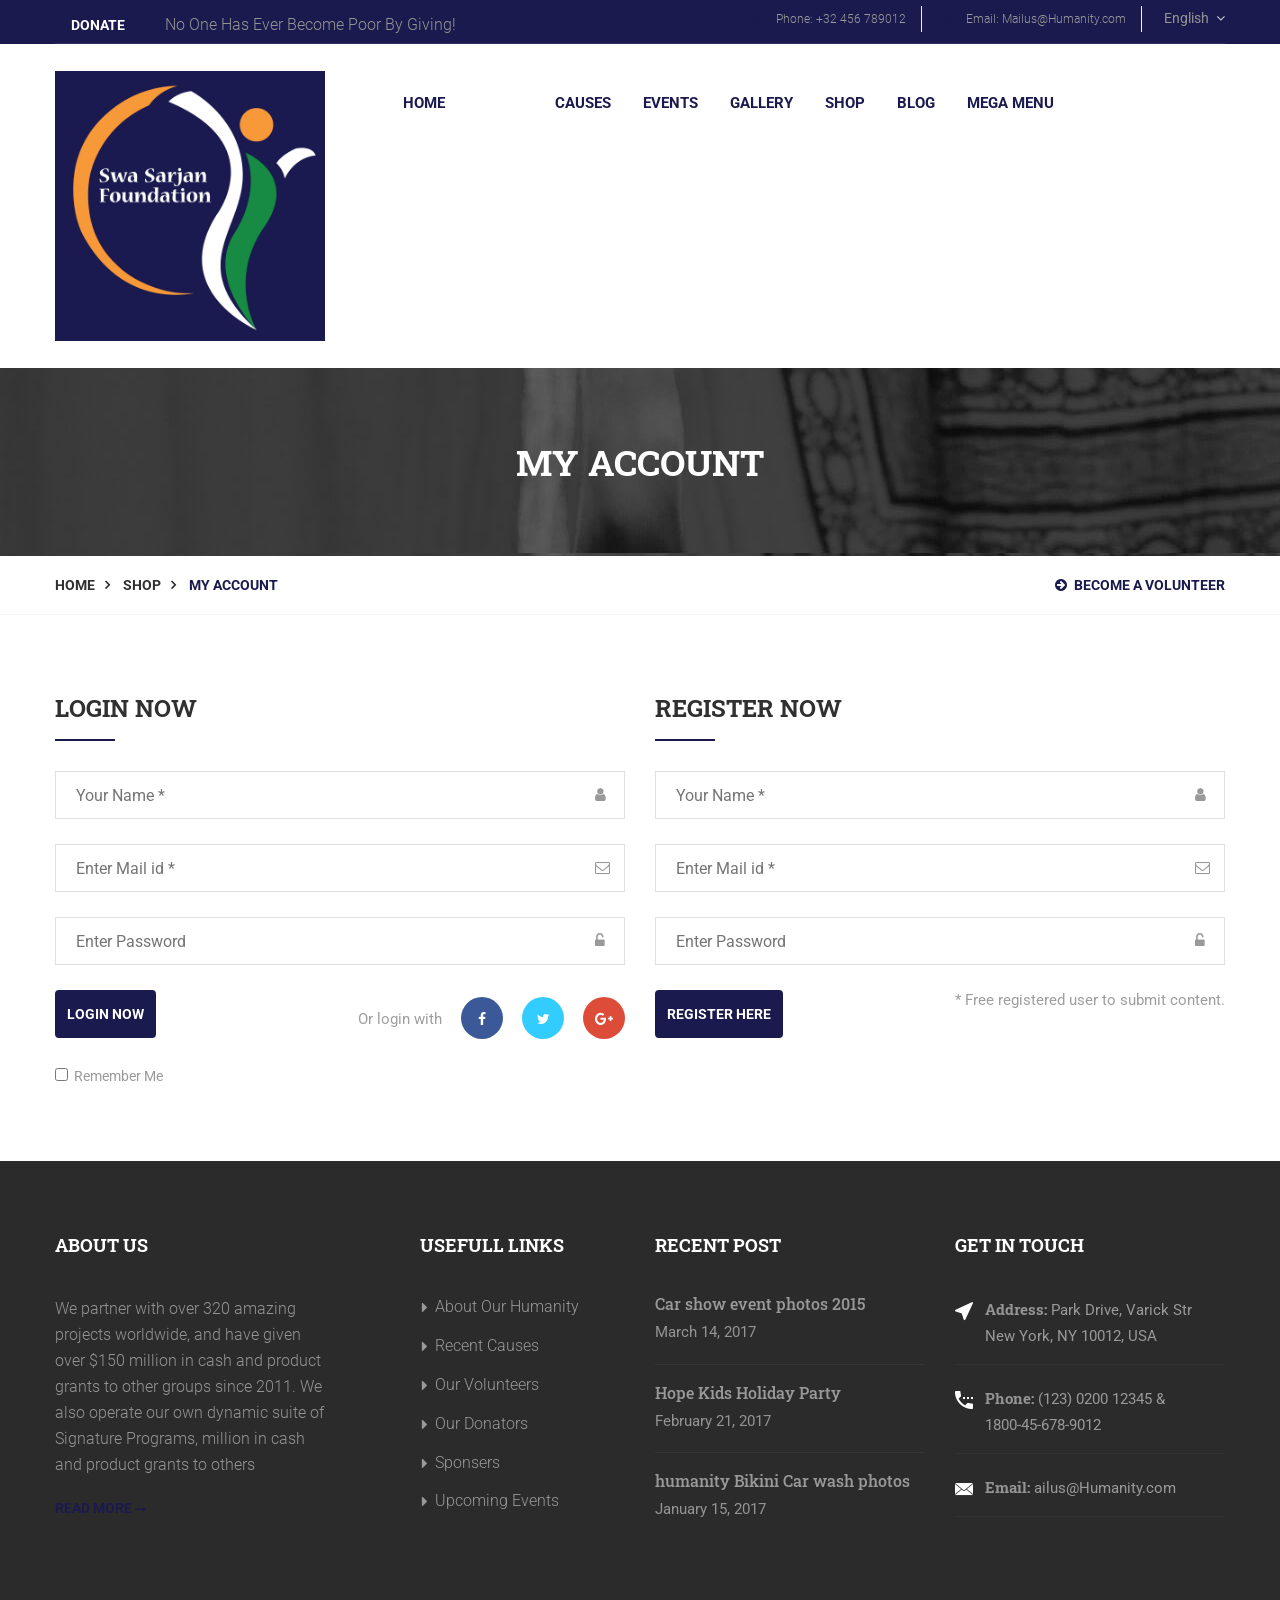
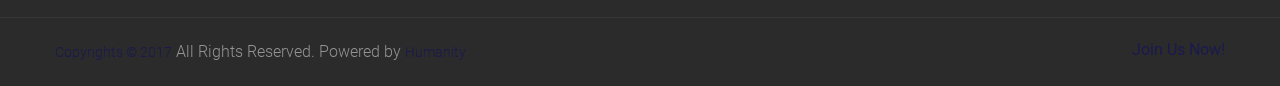
<file: account.html>
<!DOCTYPE html>

<html lang="en">

<!-- Mirrored from st.ourhtmldemo.com/new/humanity-html/account.html by HTTrack Website Copier/3.x [XR&CO'2014], Wed, 16 Nov 2022 04:08:50 GMT -->
<head>
    <meta charset="UTF-8">

    <title>Humanity || Responsive HTML 5 Template</title><!-- mobile responsive meta -->
    <meta content="width=device-width, initial-scale=1" name="viewport">
    <meta content="width=device-width, initial-scale=1, maximum-scale=1" name="viewport">
    <link href="css/style.css" rel="stylesheet">
    <link href="css/responsive.css" rel="stylesheet">
    <link href="images/favicons/apple-touch-icon.png" rel="apple-touch-icon" sizes="180x180">
    <link href="images/favicons/favicon-32x32.png" rel="icon" sizes="32x32" type="image/png">
    <link href="images/favicons/favicon-16x16.png" rel="icon" sizes="16x16" type="image/png">
</head>

<body>
    <div class="boxed_wrapper">
        <div class="top-bar">
            <div class="container">
                <div class="clearfix">
                    <div class="top-bar-text float_left">
                        <button class="thm-btn donate-box-btn">donate</button>

                        <p>No One Has Ever Become Poor By Giving!</p>
                    </div>


                    <div class="right-column float_right">
                        <ul class="list_inline contact-info">
                            <li><span class="icon-phone"></span>Phone: +32 456 789012</li>


                            <li><span class="icon-back"></span>Email: Mailus@Humanity.com</li>
                        </ul>


                        <div class="" id="polyglotLanguageSwitcher">
                            <form action="#">
                                <select id="polyglot-language-options">
                                    <option id="en" selected value="en">
                                        English
                                    </option>

                                    <option id="fr" value="fr">
                                        French
                                    </option>

                                    <option id="de" value="de">
                                        German
                                    </option>

                                    <option id="it" value="it">
                                        Italian
                                    </option>

                                    <option id="es" value="es">
                                        Spanish
                                    </option>
                                </select>
                            </form>
                        </div>
                    </div>
                </div>
            </div>
        </div>


        <section class="theme_menu stricky">
            <div class="container">
                <div class="row">
                    <div class="col-md-3">
                        <div class="main-logo">
                            <a href="index-2.html"><img alt="" src="images/logo/logo.png"></a>
                        </div>
                    </div>


                    <div class="col-md-9 menu-column">
                        <nav class="defaultmainmenu" id="main_menu">
                            <ul class="defaultmainmenu-menu">
                                <li>
                                    <a href="index-2.html">Home</a>
                                </li>


                                <li class="active">
                                    <a href="#">Pages</a>

                                    <ul class="dropdown">
                                        <li>
                                            <a href="about.html">About humanity</a>
                                        </li>


                                        <li>
                                            <a href="team.html">Meet Our Team</a>
                                        </li>


                                        <li>
                                            <a href="volunteer.html">Join as Volunteer</a>
                                        </li>


                                        <li>
                                            <a href="faq.html">FAQ's</a>
                                        </li>


                                        <li>
                                            <a href="testimonial.html">Testimonials</a>
                                        </li>


                                        <li>
                                            <a href="contact.html">Contact Us</a>
                                        </li>
                                    </ul>
                                </li>


                                <li>
                                    <a href="cause-1.html">Causes</a>

                                    <ul class="dropdown">
                                        <li>
                                            <a href="cause-1.html">Causes Grid View</a>
                                        </li>


                                        <li>
                                            <a href="cause-2.html">Causes List View</a>
                                        </li>


                                        <li>
                                            <a href="cause-3.html">Causes With Sidebar</a>
                                        </li>


                                        <li>
                                            <a href="single-cause.html">Single Causes</a>
                                        </li>
                                    </ul>
                                </li>


                                <li>
                                    <a href="#">Events</a>

                                    <ul class="dropdown">
                                        <li>
                                            <a href="event-1.html">Events</a>
                                        </li>


                                        <li>
                                            <a href="single-event.html">Event Single</a>
                                        </li>
                                    </ul>
                                </li>


                                <li>
                                    <a href="gallery-1.html">Gallery</a>

                                    <ul class="dropdown">
                                        <li>
                                            <a href="gallery-1.html">gallery Grid View</a>
                                        </li>


                                        <li>
                                            <a href="gallery-2.html">gallery Fullwidth</a>
                                        </li>


                                        <li>
                                            <a href="gallery-3.html">gallery With Text</a>
                                        </li>


                                        <li>
                                            <a href="single-gallery.html">Single gallery</a>
                                        </li>
                                    </ul>
                                </li>


                                <li>
                                    <a href="#">Shop</a>

                                    <ul class="dropdown">
                                        <li>
                                            <a href="shop.html">Shop Products</a>
                                        </li>


                                        <li>
                                            <a href="shop-single.html">Single Shop</a>
                                        </li>


                                        <li>
                                            <a href="shop-cart.html">Shopping Cart</a>
                                        </li>


                                        <li>
                                            <a href="checkout.html">Checkout</a>
                                        </li>


                                        <li>
                                            <a href="account.html">My Account</a>
                                        </li>
                                    </ul>
                                </li>


                                <li>
                                    <a href="blog-1.html">blog</a>

                                    <ul class="dropdown">
                                        <li>
                                            <a href="blog-1.html">Blog Grid View</a>
                                        </li>


                                        <li>
                                            <a href="blog-large.html">Blog With Sidebar</a>
                                        </li>


                                        <li>
                                            <a href="blog-details.html">Single Post</a>
                                        </li>
                                    </ul>
                                </li>


                                <li>
                                    <a href="#">mega menu</a>

                                    <ul class="dropdown">
                                    </ul>


                                    <div class="megamenu clearfix megamenu-width-100">
                                        <div class="menu-item">
                                            <h4 class="title">Quick Links</h4>


                                            <ul class="megamenu-dropdown">
                                                <li>
                                                    <a href="#">Donate Us</a>
                                                </li>


                                                <li>
                                                    <a href="shop.html">Shop Products</a>
                                                </li>


                                                <li>
                                                    <a href="404.html">404 Page</a>
                                                </li>


                                                <li>
                                                    <a href="about.html">About Us</a>
                                                </li>
                                            </ul>
                                        </div>


                                        <div class="event-section2">
                                            <h4 class="title">Upcoming Events</h4>


                                            <div class="item">
                                                <div class="img-column">
                                                    <figure class="img-holder">
                                                        <a href="single-event.html"><img alt="" src="images/resource/12.jpg"></a>
                                                    </figure>
                                                </div>


                                                <div class="text-column">
                                                    <div class="lower-content">
                                                        <a href="single-event.html">
                                                        <h4>Conducting Marathon 2017: Run for cancer people</h4></a>

                                                        <div class="post-meta">
                                                            <i class="fa fa-calendar"></i>Started On: 11.00am<br>
                                                            <i class="fa fa-map-marker"></i> New Grand Street, California
                                                        </div>
                                                    </div>
                                                </div>
                                            </div>
                                        </div>


                                        <div class="recent-post">
                                            <h4 class="title">Latest News</h4>


                                            <div class="post-list">
                                                <div class="post">
                                                    <div class="post-thumb">
                                                        <a href="blog-details.html"><img alt="" src="images/resource/thumb2.jpg"></a>
                                                    </div>
                                                    <a href="blog-details.html">
                                                    <h5>New Award To Support<br>
                                                    Children Affected by Crises</h5></a>

                                                    <div class="post-info">
                                                        October 21, 2016
                                                    </div>
                                                </div>


                                                <div class="post">
                                                    <div class="post-thumb">
                                                        <a href="blog-details.html"><img alt="" src="images/resource/thumb3.jpg"></a>
                                                    </div>
                                                    <a href="blog-details.html">
                                                    <h5>Help promote girl's Education<br>
                                                    in the world</h5></a>

                                                    <div class="post-info">
                                                        January 14, 2016
                                                    </div>
                                                </div>


                                                <div class="post">
                                                    <div class="post-thumb">
                                                        <a href="blog-details.html"><img alt="" src="images/resource/thumb4.jpg"></a>
                                                    </div>
                                                    <a href="blog-details.html">
                                                    <h5>Clean poor urban areas to<br>
                                                    protect from pollution.</h5></a>

                                                    <div class="post-info">
                                                        December 17, 2015
                                                    </div>
                                                </div>
                                            </div>
                                        </div>
                                    </div>
                                </li>
                            </ul>
                        </nav>
                    </div>


                    <div class="right-column">
                        <div class="nav_side_content">
                            <ul class="social-icon">
                                <li>
                                    <a href="#"><i class="fa fa-facebook"></i></a>
                                </li>


                                <li>
                                    <a href="#"><i class="fa fa-twitter"></i></a>
                                </li>


                                <li>
                                    <a href="#"><i class="fa fa-google-plus"></i></a>
                                </li>
                            </ul>


                            <div class="search_option">
                                <button aria-expanded="false" aria-haspopup="true" class="search tran3s dropdown-toggle color1_bg" data-toggle="dropdown" id="searchDropdown"><i aria-hidden="true" class="fa fa-search"></i></button>

                                <form action="#" aria-labelledby="searchDropdown" class="dropdown-menu">
                                    <input placeholder="Search..." type="text"> <button><i aria-hidden="true" class="fa fa-search"></i></button>
                                </form>
                            </div>
                        </div>
                    </div>
                </div>
            </div>
        </section>


        <div class="inner-banner has-base-color-overlay text-center" style="background: url(images/background/4.jpg);">
            <div class="container">
                <div class="box">
                    <h1>My Account</h1>
                </div>
            </div>
        </div>


        <div class="breadcumb-wrapper">
            <div class="container">
                <div class="pull-left">
                    <ul class="list-inline link-list">
                        <li>
                            <a href="index-2.html">Home</a>
                        </li>


                        <li>
                            <a href="shop.html">shop</a>
                        </li>


                        <li>My Account</li>
                    </ul>
                </div>


                <div class="pull-right">
                    <a class="get-qoute" href="#"><i class="fa fa-arrow-circle-right"></i>Become a Volunteer</a>
                </div>
            </div>
        </div>


        <section class="register-section sec-padd-top">
            <div class="container">
                <div class="row">
                    <!--Form Column-->


                    <div class="form-column column col-lg-6 col-md-6 col-sm-12 col-xs-12">
                        <div class="section-title2">
                            <h3>Login Now</h3>
                        </div>
                        <!--Login Form-->


                        <div class="styled-form login-form">
                            <form action="http://st.ourhtmldemo.com/new/humanity-html/index.html" method="post">
                                <div class="form-group">
                                    <span class="adon-icon"><span class="fa fa-user"></span></span> <input name="username" placeholder="Your Name *" type="text" value="">
                                </div>


                                <div class="form-group">
                                    <span class="adon-icon"><span class="fa fa-envelope-o"></span></span> <input name="useremil" placeholder="Enter Mail id *" type="email" value="">
                                </div>


                                <div class="form-group">
                                    <span class="adon-icon"><span class="fa fa-unlock-alt"></span></span> <input name="userpassword" placeholder="Enter Password" type="password" value="">
                                </div>


                                <div class="clearfix">
                                    <div class="form-group pull-left">
                                        <button class="thm-btn thm-tran-bg" type="button">login now</button>
                                    </div>


                                    <div class="form-group social-links-two padd-top-5 pull-right">
                                        Or login with <a class="img-circle facebook" href="#"><span class="fa fa-facebook-f"></span></a> <a class="img-circle twitter" href="#"><span class="fa fa-twitter"></span></a> <a class="img-circle google-plus" href="#"><span class="fa fa-google-plus"></span></a>
                                    </div>
                                </div>


                                <div class="clearfix">
                                    <div class="pull-left">
                                        <input id="remember-me" type="checkbox"><label for="remember-me">&nbsp; Remember Me</label>
                                    </div>
                                </div>
                            </form>
                        </div>
                    </div>
                    <!--Form Column-->


                    <div class="form-column column col-lg-6 col-md-6 col-sm-12 col-xs-12">
                        <div class="section-title2">
                            <h3>Register Now</h3>
                        </div>
                        <!--Login Form-->


                        <div class="styled-form register-form">
                            <form action="http://st.ourhtmldemo.com/new/humanity-html/index.html" method="post">
                                <div class="form-group">
                                    <span class="adon-icon"><span class="fa fa-user"></span></span> <input name="username" placeholder="Your Name *" type="text" value="">
                                </div>


                                <div class="form-group">
                                    <span class="adon-icon"><span class="fa fa-envelope-o"></span></span> <input name="useremil" placeholder="Enter Mail id *" type="email" value="">
                                </div>


                                <div class="form-group">
                                    <span class="adon-icon"><span class="fa fa-unlock-alt"></span></span> <input name="userpassword" placeholder="Enter Password" type="password" value="">
                                </div>


                                <div class="clearfix">
                                    <div class="form-group pull-left">
                                        <button class="thm-btn thm-tran-bg" type="button">Register here</button>
                                    </div>


                                    <div class="form-group padd-top-15 pull-right">
                                        * Free registered user to submit content.
                                    </div>
                                </div>
                            </form>
                        </div>
                    </div>
                </div>
            </div>
        </section>


        <footer class="main-footer">
            <!--Widgets Section-->


            <div class="widgets-section">
                <div class="container">
                    <div class="row">
                        <!--Big Column-->


                        <div class="big-column col-md-6 col-sm-12 col-xs-12">
                            <div class="row clearfix">
                                <!--Footer Column-->


                                <div class="col-md-6 col-sm-6 col-xs-12">
                                    <div class="footer-widget about-column">
                                        <div class="section-title">
                                            <h4>About Us</h4>
                                        </div>


                                        <div class="text">
                                            <p>We partner with over 320 amazing projects worldwide, and have given over $150 million in cash and product grants to other groups since 2011. We also operate our own dynamic suite of Signature Programs, million in cash and product grants to others</p>
                                        </div>


                                        <div class="link">
                                            <a class="default_link" href="#">Read More <i class="fa fa-long-arrow-right"></i></a>
                                        </div>
                                    </div>
                                </div>
                                <!--Footer Column-->


                                <div class="col-md-6 col-sm-6 col-xs-12">
                                    <div class="footer-widget link-column">
                                        <div class="section-title">
                                            <h4>Usefull Links</h4>
                                        </div>


                                        <div class="widget-content">
                                            <ul class="list">
                                                <li>
                                                    <a href="about.html">About Our Humanity</a>
                                                </li>


                                                <li>
                                                    <a href="cause-1.html">Recent Causes</a>
                                                </li>


                                                <li>
                                                    <a href="volunteer.html">Our Volunteers</a>
                                                </li>


                                                <li>
                                                    <a href="#">Our Donators</a>
                                                </li>


                                                <li>
                                                    <a href="#">Sponsers</a>
                                                </li>


                                                <li>
                                                    <a href="event-1.html">Upcoming Events</a>
                                                </li>
                                            </ul>
                                        </div>
                                    </div>
                                </div>
                            </div>
                        </div>
                        <!--Big Column-->


                        <div class="big-column col-md-6 col-sm-12 col-xs-12">
                            <div class="row clearfix">
                                <!--Footer Column-->


                                <div class="col-md-6 col-sm-6 col-xs-12">
                                    <div class="footer-widget post-column">
                                        <div class="section-title">
                                            <h4>Recent Post</h4>
                                        </div>


                                        <div class="post-list">
                                            <div class="post">
                                                <a href="#">
                                                <h5>Car show event photos 2015</h5></a>

                                                <div class="post-info">
                                                    March 14, 2017
                                                </div>
                                            </div>


                                            <div class="post">
                                                <a href="#">
                                                <h5>Hope Kids Holiday Party</h5></a>

                                                <div class="post-info">
                                                    February 21, 2017
                                                </div>
                                            </div>


                                            <div class="post">
                                                <a href="#">
                                                <h5>humanity Bikini Car wash photos</h5></a>

                                                <div class="post-info">
                                                    January 15, 2017
                                                </div>
                                            </div>
                                        </div>
                                    </div>
                                </div>
                                <!--Footer Column-->


                                <div class="col-md-6 col-sm-6 col-xs-12">
                                    <div class="footer-widget contact-column">
                                        <div class="section-title">
                                            <h4>Get In Touch</h4>
                                        </div>


                                        <ul class="contact-info">
                                            <li><i class="icon-arrows"></i><span>Address:</span> Park Drive, Varick Str<br>
                                            New York, NY 10012, USA</li>


                                            <li><i class="icon-phone"></i> <span>Phone:</span> (123) 0200 12345 &<br>
                                            1800-45-678-9012</li>


                                            <li><i class="icon-back"></i><span>Email:</span> ailus@Humanity.com</li>
                                        </ul>
                                    </div>
                                </div>
                            </div>
                        </div>
                    </div>
                </div>
            </div>
        </footer>
        <!--Footer Bottom-->


        <section class="footer-bottom">
            <div class="container">
                <div class="pull-left copy-text">
                    <p><a href="#">Copyrights © 2017</a> All Rights Reserved. Powered by <a href="#">Humanity</a></p>
                </div>
                <!-- /.pull-right -->


                <div class="pull-right get-text">
                    <a href="#">Join Us Now!</a>
                </div>
                <!-- /.pull-left -->
            </div>
            <!-- /.container -->
        </section>
        <!-- Scroll Top  -->
        <button class="scroll-top tran3s color2_bg"><span class="fa fa-angle-up"></span></button> <!-- preloader  -->


        <div class="preloader">
        </div>


        <div class="donate-popup" id="donate-popup">
            <div class="close-donate theme-btn">
                <span class="fa fa-close"></span>
            </div>


            <div class="popup-inner">
                <div class="container">
                    <div class="donate-form-area">
                        <div class="section-title center">
                            <h2>Donation Information</h2>
                        </div>


                        <h4>How much would you like to donate:</h4>


                        <form action="#" class="donate-form default-form">
                            <ul class="chicklet-list clearfix">
                                <li><input id="donate-amount-1" name="donate-amount" type="radio"> <label data-amount="1000" for="donate-amount-1">$1000</label></li>


                                <li><input checked="checked" id="donate-amount-2" name="donate-amount" type="radio"> <label data-amount="2000" for="donate-amount-2">$2000</label></li>


                                <li><input id="donate-amount-3" name="donate-amount" type="radio"> <label data-amount="3000" for="donate-amount-3">$3000</label></li>


                                <li><input id="donate-amount-4" name="donate-amount" type="radio"> <label data-amount="4000" for="donate-amount-4">$4000</label></li>


                                <li><input id="donate-amount-5" name="donate-amount" type="radio"> <label data-amount="5000" for="donate-amount-5">$5000</label></li>


                                <li class="other-amount">
                                    <div class="input-container" data-message="Every dollar you donate helps end hunger.">
                                        <span>Or</span><input id="other-amount" placeholder="Other Amount" type="text">
                                    </div>
                                </li>
                            </ul>


                            <h3>Donor Information</h3>


                            <div class="form-bg">
                                <div class="row clearfix">
                                    <div class="col-md-6 col-sm-6 col-xs-12">
                                        <div class="form-group">
                                            <p>Your Name*</p>
                                            <input name="fname" placeholder="" type="text">
                                        </div>
                                    </div>


                                    <div class="col-md-6 col-sm-6 col-xs-12">
                                        <div class="form-group">
                                            <p>Email*</p>
                                            <input name="fname" placeholder="" type="text">
                                        </div>
                                    </div>


                                    <div class="col-md-6 col-sm-6 col-xs-12">
                                        <div class="form-group">
                                            <p>Address*</p>
                                            <input name="fname" placeholder="" type="text">
                                        </div>
                                    </div>


                                    <div class="col-md-6 col-sm-6 col-xs-12">
                                        <div class="form-group">
                                            <p>Phn Num*</p>
                                            <input name="fname" placeholder="" type="text">
                                        </div>
                                    </div>
                                </div>
                            </div>


                            <ul class="payment-option">
                                <li>
                                    <h4>Choose your payment method:</h4>
                                </li>


                                <li>
                                    <div class="checkbox">
                                        <label><input name="pay-us" type="checkbox"> <span>Paypal</span></label>
                                    </div>
                                </li>


                                <li>
                                    <div class="checkbox">
                                        <label><input name="pay-us" type="checkbox"> <span>Offline Donation</span></label>
                                    </div>
                                </li>


                                <li>
                                    <div class="checkbox">
                                        <label><input name="pay-us" type="checkbox"> <span>Credit Card</span></label>
                                    </div>
                                </li>


                                <li>
                                    <div class="checkbox">
                                        <label><input name="pay-us" type="checkbox"> <span>Debit Card</span></label>
                                    </div>
                                </li>
                            </ul>


                            <div class="center">
                                <button class="thm-btn" type="submit">Donate Now</button>
                            </div>
                        </form>
                    </div>
                </div>
            </div>
        </div>
        <!-- jQuery -->
        <script src="js/jquery.js">
        </script> 
        <script src="js/bootstrap.min.js">
        </script> 
        <script src="js/menu.js">
        </script> 
        <script src="js/owl.carousel.min.js">
        </script> 
        <script src="js/jquery.mixitup.min.js">
        </script> 
        <script src="js/jquery.fancybox.pack.js">
        </script> 
        <script src="js/imagezoom.js">
        </script> 
        <script src="js/jquery.magnific-popup.min.js">
        </script> 
        <script src="js/jquery.polyglot.language.switcher.js">
        </script> 
        <script src="js/SmoothScroll.js">
        </script> 
        <script src="js/jquery.appear.js">
        </script> 
        <script src="js/jquery.countTo.js">
        </script> 
        <script src="js/validation.js">
        </script> 
        <script src="js/wow.js">
        </script> 
        <script src="js/jquery.fitvids.js">
        </script> 
        <script src="js/nouislider.js">
        </script> 
        <script src="js/isotope.js">
        </script> 
        <script src="js/jquery.bootstrap-touchspin.js">
        </script> 
        <script src="js/jquery-ui.js">
        </script> 
        <script src="js/bootstrap-select.min.js">
        </script> 
        <script src="js/custom.js">
        </script>
    </div>
</body>

<!-- Mirrored from st.ourhtmldemo.com/new/humanity-html/account.html by HTTrack Website Copier/3.x [XR&CO'2014], Wed, 16 Nov 2022 04:08:50 GMT -->
</html>
</file>
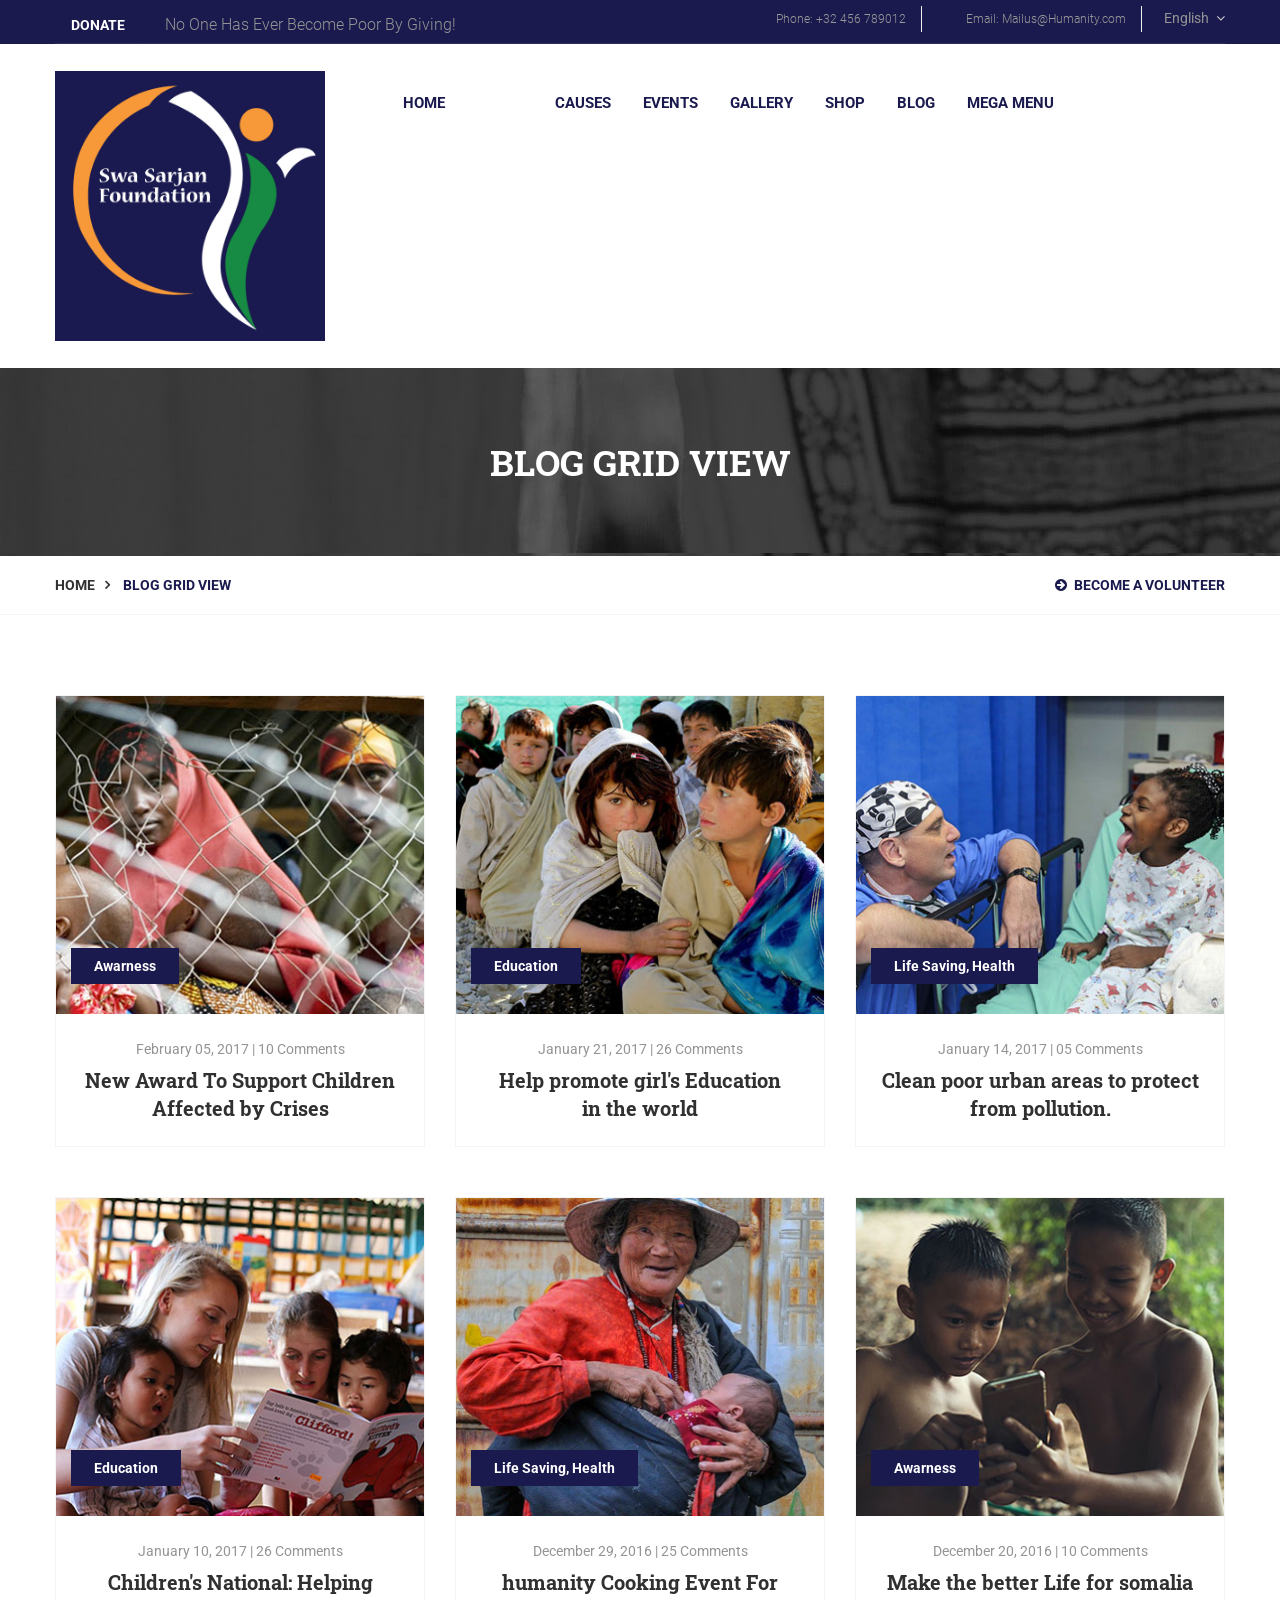
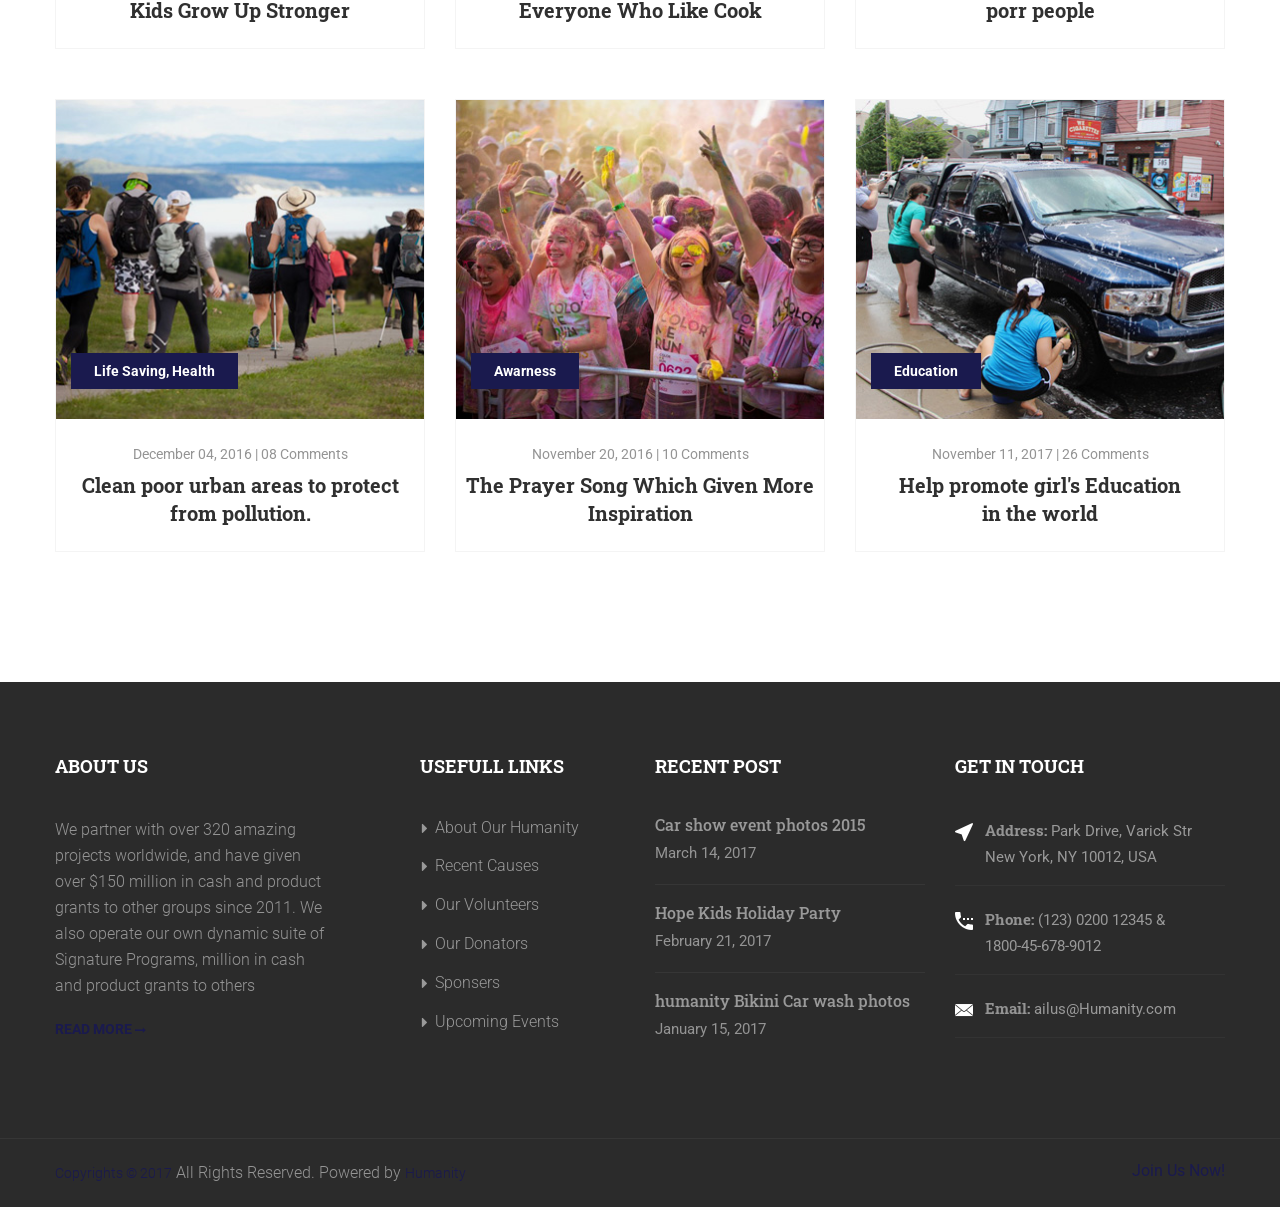
<file: blog-1.html>
<!DOCTYPE html>

<html lang="en">

<!-- Mirrored from st.ourhtmldemo.com/new/humanity-html/blog-1.html by HTTrack Website Copier/3.x [XR&CO'2014], Wed, 16 Nov 2022 04:08:50 GMT -->
<head>
    <meta charset="UTF-8">

    <title>Humanity || Responsive HTML 5 Template</title><!-- mobile responsive meta -->
    <meta content="width=device-width, initial-scale=1" name="viewport">
    <meta content="width=device-width, initial-scale=1, maximum-scale=1" name="viewport">
    <link href="css/style.css" rel="stylesheet">
    <link href="css/responsive.css" rel="stylesheet">
    <link href="images/favicons/apple-touch-icon.png" rel="apple-touch-icon" sizes="180x180">
    <link href="images/favicons/favicon-32x32.png" rel="icon" sizes="32x32" type="image/png">
    <link href="images/favicons/favicon-16x16.png" rel="icon" sizes="16x16" type="image/png">
</head>

<body>
    <div class="boxed_wrapper">
        <div class="top-bar">
            <div class="container">
                <div class="clearfix">
                    <div class="top-bar-text float_left">
                        <button class="thm-btn donate-box-btn">donate</button>

                        <p>No One Has Ever Become Poor By Giving!</p>
                    </div>


                    <div class="right-column float_right">
                        <ul class="list_inline contact-info">
                            <li><span class="icon-phone"></span>Phone: +32 456 789012</li>


                            <li><span class="icon-back"></span>Email: Mailus@Humanity.com</li>
                        </ul>


                        <div class="" id="polyglotLanguageSwitcher">
                            <form action="#">
                                <select id="polyglot-language-options">
                                    <option id="en" selected value="en">
                                        English
                                    </option>

                                    <option id="fr" value="fr">
                                        French
                                    </option>

                                    <option id="de" value="de">
                                        German
                                    </option>

                                    <option id="it" value="it">
                                        Italian
                                    </option>

                                    <option id="es" value="es">
                                        Spanish
                                    </option>
                                </select>
                            </form>
                        </div>
                    </div>
                </div>
            </div>
        </div>


        <section class="theme_menu stricky">
            <div class="container">
                <div class="row">
                    <div class="col-md-3">
                        <div class="main-logo">
                            <a href="index-2.html"><img alt="" src="images/logo/logo.png"></a>
                        </div>
                    </div>


                    <div class="col-md-9 menu-column">
                        <nav class="defaultmainmenu" id="main_menu">
                            <ul class="defaultmainmenu-menu">
                                <li>
                                    <a href="index-2.html">Home</a>
                                </li>


                                <li class="active">
                                    <a href="#">Pages</a>

                                    <ul class="dropdown">
                                        <li>
                                            <a href="about.html">About humanity</a>
                                        </li>


                                        <li>
                                            <a href="team.html">Meet Our Team</a>
                                        </li>


                                        <li>
                                            <a href="volunteer.html">Join as Volunteer</a>
                                        </li>


                                        <li>
                                            <a href="faq.html">FAQ's</a>
                                        </li>


                                        <li>
                                            <a href="testimonial.html">Testimonials</a>
                                        </li>


                                        <li>
                                            <a href="contact.html">Contact Us</a>
                                        </li>
                                    </ul>
                                </li>


                                <li>
                                    <a href="cause-1.html">Causes</a>

                                    <ul class="dropdown">
                                        <li>
                                            <a href="cause-1.html">Causes Grid View</a>
                                        </li>


                                        <li>
                                            <a href="cause-2.html">Causes List View</a>
                                        </li>


                                        <li>
                                            <a href="cause-3.html">Causes With Sidebar</a>
                                        </li>


                                        <li>
                                            <a href="single-cause.html">Single Causes</a>
                                        </li>
                                    </ul>
                                </li>


                                <li>
                                    <a href="#">Events</a>

                                    <ul class="dropdown">
                                        <li>
                                            <a href="event-1.html">Events</a>
                                        </li>


                                        <li>
                                            <a href="single-event.html">Event Single</a>
                                        </li>
                                    </ul>
                                </li>


                                <li>
                                    <a href="gallery-1.html">Gallery</a>

                                    <ul class="dropdown">
                                        <li>
                                            <a href="gallery-1.html">gallery Grid View</a>
                                        </li>


                                        <li>
                                            <a href="gallery-2.html">gallery Fullwidth</a>
                                        </li>


                                        <li>
                                            <a href="gallery-3.html">gallery With Text</a>
                                        </li>


                                        <li>
                                            <a href="single-gallery.html">Single gallery</a>
                                        </li>
                                    </ul>
                                </li>


                                <li>
                                    <a href="#">Shop</a>

                                    <ul class="dropdown">
                                        <li>
                                            <a href="shop.html">Shop Products</a>
                                        </li>


                                        <li>
                                            <a href="shop-single.html">Single Shop</a>
                                        </li>


                                        <li>
                                            <a href="shop-cart.html">Shopping Cart</a>
                                        </li>


                                        <li>
                                            <a href="checkout.html">Checkout</a>
                                        </li>


                                        <li>
                                            <a href="account.html">My Account</a>
                                        </li>
                                    </ul>
                                </li>


                                <li>
                                    <a href="blog-1.html">blog</a>

                                    <ul class="dropdown">
                                        <li>
                                            <a href="blog-1.html">Blog Grid View</a>
                                        </li>


                                        <li>
                                            <a href="blog-large.html">Blog With Sidebar</a>
                                        </li>


                                        <li>
                                            <a href="blog-details.html">Single Post</a>
                                        </li>
                                    </ul>
                                </li>


                                <li>
                                    <a href="#">mega menu</a>

                                    <ul class="dropdown">
                                    </ul>


                                    <div class="megamenu clearfix megamenu-width-100">
                                        <div class="menu-item">
                                            <h4 class="title">Quick Links</h4>


                                            <ul class="megamenu-dropdown">
                                                <li>
                                                    <a href="#">Donate Us</a>
                                                </li>


                                                <li>
                                                    <a href="shop.html">Shop Products</a>
                                                </li>


                                                <li>
                                                    <a href="404.html">404 Page</a>
                                                </li>


                                                <li>
                                                    <a href="about.html">About Us</a>
                                                </li>
                                            </ul>
                                        </div>


                                        <div class="event-section2">
                                            <h4 class="title">Upcoming Events</h4>


                                            <div class="item">
                                                <div class="img-column">
                                                    <figure class="img-holder">
                                                        <a href="single-event.html"><img alt="" src="images/resource/12.jpg"></a>
                                                    </figure>
                                                </div>


                                                <div class="text-column">
                                                    <div class="lower-content">
                                                        <a href="single-event.html">
                                                        <h4>Conducting Marathon 2017: Run for cancer people</h4></a>

                                                        <div class="post-meta">
                                                            <i class="fa fa-calendar"></i>Started On: 11.00am<br>
                                                            <i class="fa fa-map-marker"></i> New Grand Street, California
                                                        </div>
                                                    </div>
                                                </div>
                                            </div>
                                        </div>


                                        <div class="recent-post">
                                            <h4 class="title">Latest News</h4>


                                            <div class="post-list">
                                                <div class="post">
                                                    <div class="post-thumb">
                                                        <a href="blog-details.html"><img alt="" src="images/resource/thumb2.jpg"></a>
                                                    </div>
                                                    <a href="blog-details.html">
                                                    <h5>New Award To Support<br>
                                                    Children Affected by Crises</h5></a>

                                                    <div class="post-info">
                                                        October 21, 2016
                                                    </div>
                                                </div>


                                                <div class="post">
                                                    <div class="post-thumb">
                                                        <a href="blog-details.html"><img alt="" src="images/resource/thumb3.jpg"></a>
                                                    </div>
                                                    <a href="blog-details.html">
                                                    <h5>Help promote girl's Education<br>
                                                    in the world</h5></a>

                                                    <div class="post-info">
                                                        January 14, 2016
                                                    </div>
                                                </div>


                                                <div class="post">
                                                    <div class="post-thumb">
                                                        <a href="blog-details.html"><img alt="" src="images/resource/thumb4.jpg"></a>
                                                    </div>
                                                    <a href="blog-details.html">
                                                    <h5>Clean poor urban areas to<br>
                                                    protect from pollution.</h5></a>

                                                    <div class="post-info">
                                                        December 17, 2015
                                                    </div>
                                                </div>
                                            </div>
                                        </div>
                                    </div>
                                </li>
                            </ul>
                        </nav>
                    </div>


                    <div class="right-column">
                        <div class="nav_side_content">
                            <ul class="social-icon">
                                <li>
                                    <a href="#"><i class="fa fa-facebook"></i></a>
                                </li>


                                <li>
                                    <a href="#"><i class="fa fa-twitter"></i></a>
                                </li>


                                <li>
                                    <a href="#"><i class="fa fa-google-plus"></i></a>
                                </li>
                            </ul>


                            <div class="search_option">
                                <button aria-expanded="false" aria-haspopup="true" class="search tran3s dropdown-toggle color1_bg" data-toggle="dropdown" id="searchDropdown"><i aria-hidden="true" class="fa fa-search"></i></button>

                                <form action="#" aria-labelledby="searchDropdown" class="dropdown-menu">
                                    <input placeholder="Search..." type="text"> <button><i aria-hidden="true" class="fa fa-search"></i></button>
                                </form>
                            </div>
                        </div>
                    </div>
                </div>
            </div>
        </section>


        <div class="inner-banner has-base-color-overlay text-center" style="background: url(images/background/4.jpg);">
            <div class="container">
                <div class="box">
                    <h1>Blog Grid View</h1>
                </div>
            </div>
        </div>


        <div class="breadcumb-wrapper">
            <div class="container">
                <div class="pull-left">
                    <ul class="list-inline link-list">
                        <li>
                            <a href="index-2.html">Home</a>
                        </li>


                        <li>Blog Grid View</li>
                    </ul>
                </div>


                <div class="pull-right">
                    <a class="get-qoute" href="#"><i class="fa fa-arrow-circle-right"></i>Become a Volunteer</a>
                </div>
            </div>
        </div>


        <section class="all-blog blog-section sec-padd2">
            <div class="container">
                <div class="row">
                    <article class="col-md-4 col-sm-6 col-xs-12">
                        <div class="default-blog-news">
                            <figure class="img-holder">
                                <a href="blog-details.html"><img alt="News" src="images/blog/1.jpg"></a>

                                <div class="inner-box">
                                </div>
                            </figure>


                            <div class="overlay">
                                <div class="bottom-box">
                                    <div class="category">
                                        Awarness
                                    </div>


                                    <div class="content">
                                        <div class="post-meta">
                                            February 05, 2017 | 10 Comments
                                        </div>
                                        <a href="blog-details.html">
                                        <h4>New Award To Support Children<br>
                                        Affected by Crises</h4></a>

                                        <div class="text">
                                            <p>Explain to you how all this mistaken idea<br>
                                            of denouncing pleasure and praising pain was<br>
                                            born give you a complete.</p>
                                        </div>
                                    </div>
                                </div>
                            </div>


                            <div class="lower-content">
                                <div class="category">
                                    Awarness
                                </div>


                                <div class="content">
                                    <div class="post-meta">
                                        February 05, 2017 | 10 Comments
                                    </div>
                                    <a href="blog-details.html">
                                    <h4>New Award To Support Children<br>
                                    Affected by Crises</h4></a>
                                </div>
                            </div>
                        </div>
                    </article>


                    <article class="col-md-4 col-sm-6 col-xs-12">
                        <div class="default-blog-news">
                            <figure class="img-holder">
                                <a href="blog-details.html"><img alt="News" src="images/blog/2.jpg"></a>

                                <div class="inner-box">
                                </div>
                            </figure>


                            <div class="overlay">
                                <div class="bottom-box">
                                    <div class="category">
                                        Education
                                    </div>


                                    <div class="content">
                                        <div class="post-meta">
                                            January 21, 2017 | 26 Comments
                                        </div>
                                        <a href="blog-details.html">
                                        <h4>Help promote girl's Education<br>
                                        in the world</h4></a>

                                        <div class="text">
                                            <p>Explain to you how all this mistaken idea<br>
                                            of denouncing pleasure and praising pain was<br>
                                            born give you a complete.</p>
                                        </div>
                                    </div>
                                </div>
                            </div>


                            <div class="lower-content">
                                <div class="category">
                                    Education
                                </div>


                                <div class="content">
                                    <div class="post-meta">
                                        January 21, 2017 | 26 Comments
                                    </div>
                                    <a href="blog-details.html">
                                    <h4>Help promote girl's Education<br>
                                    in the world</h4></a>
                                </div>
                            </div>
                        </div>
                    </article>


                    <article class="col-md-4 col-sm-6 col-xs-12">
                        <div class="default-blog-news">
                            <figure class="img-holder">
                                <a href="blog-details.html"><img alt="News" src="images/blog/3.jpg"></a>

                                <div class="inner-box">
                                </div>
                            </figure>


                            <div class="overlay">
                                <div class="bottom-box">
                                    <div class="category">
                                        Life Saving, Health
                                    </div>


                                    <div class="content">
                                        <div class="post-meta">
                                            January 14, 2017 | 05 Comments
                                        </div>
                                        <a href="blog-details.html">
                                        <h4>Clean poor urban areas to protect<br>
                                        from pollution.</h4></a>

                                        <div class="text">
                                            <p>Explain to you how all this mistaken idea<br>
                                            of denouncing pleasure and praising pain was<br>
                                            born give you a complete.</p>
                                        </div>
                                    </div>
                                </div>
                            </div>


                            <div class="lower-content">
                                <div class="category">
                                    Life Saving, Health
                                </div>


                                <div class="content">
                                    <div class="post-meta">
                                        January 14, 2017 | 05 Comments
                                    </div>
                                    <a href="blog-details.html">
                                    <h4>Clean poor urban areas to protect<br>
                                    from pollution.</h4></a>
                                </div>
                            </div>
                        </div>
                    </article>


                    <article class="col-md-4 col-sm-6 col-xs-12">
                        <div class="default-blog-news">
                            <figure class="img-holder">
                                <a href="blog-details.html"><img alt="News" src="images/blog/4.jpg"></a>

                                <div class="inner-box">
                                </div>
                            </figure>


                            <div class="overlay">
                                <div class="bottom-box">
                                    <div class="category">
                                        Education
                                    </div>


                                    <div class="content">
                                        <div class="post-meta">
                                            January 10, 2017 | 26 Comments
                                        </div>
                                        <a href="blog-details.html">
                                        <h4>Children's National: Helping<br>
                                        Kids Grow Up Stronger</h4></a>

                                        <div class="text">
                                            <p>Explain to you how all this mistaken idea<br>
                                            of denouncing pleasure and praising pain was<br>
                                            born give you a complete.</p>
                                        </div>
                                    </div>
                                </div>
                            </div>


                            <div class="lower-content">
                                <div class="category">
                                    Education
                                </div>


                                <div class="content">
                                    <div class="post-meta">
                                        January 10, 2017 | 26 Comments
                                    </div>
                                    <a href="blog-details.html">
                                    <h4>Children's National: Helping<br>
                                    Kids Grow Up Stronger</h4></a>
                                </div>
                            </div>
                        </div>
                    </article>


                    <article class="col-md-4 col-sm-6 col-xs-12">
                        <div class="default-blog-news">
                            <figure class="img-holder">
                                <a href="blog-details.html"><img alt="News" src="images/blog/5.jpg"></a>

                                <div class="inner-box">
                                </div>
                            </figure>


                            <div class="overlay">
                                <div class="bottom-box">
                                    <div class="category">
                                        Life Saving, Health
                                    </div>


                                    <div class="content">
                                        <div class="post-meta">
                                            December 29, 2016 | 25 Comments
                                        </div>
                                        <a href="blog-details.html">
                                        <h4>humanity Cooking Event For Everyone Who Like Cook</h4></a>

                                        <div class="text">
                                            <p>Explain to you how all this mistaken idea<br>
                                            of denouncing pleasure and praising pain was<br>
                                            born give you a complete.</p>
                                        </div>
                                    </div>
                                </div>
                            </div>


                            <div class="lower-content">
                                <div class="category">
                                    Life Saving, Health
                                </div>


                                <div class="content">
                                    <div class="post-meta">
                                        December 29, 2016 | 25 Comments
                                    </div>
                                    <a href="blog-details.html">
                                    <h4>humanity Cooking Event For Everyone Who Like Cook</h4></a>
                                </div>
                            </div>
                        </div>
                    </article>


                    <article class="col-md-4 col-sm-6 col-xs-12">
                        <div class="default-blog-news">
                            <figure class="img-holder">
                                <a href="blog-details.html"><img alt="News" src="images/blog/6.jpg"></a>

                                <div class="inner-box">
                                </div>
                            </figure>


                            <div class="overlay">
                                <div class="bottom-box">
                                    <div class="category">
                                        Awarness
                                    </div>


                                    <div class="content">
                                        <div class="post-meta">
                                            December 20, 2016 | 10 Comments
                                        </div>
                                        <a href="blog-details.html">
                                        <h4>Make the better Life for somalia<br>
                                        porr people</h4></a>

                                        <div class="text">
                                            <p>Explain to you how all this mistaken idea<br>
                                            of denouncing pleasure and praising pain was<br>
                                            born give you a complete.</p>
                                        </div>
                                    </div>
                                </div>
                            </div>


                            <div class="lower-content">
                                <div class="category">
                                    Awarness
                                </div>


                                <div class="content">
                                    <div class="post-meta">
                                        December 20, 2016 | 10 Comments
                                    </div>
                                    <a href="blog-details.html">
                                    <h4>Make the better Life for somalia<br>
                                    porr people</h4></a>
                                </div>
                            </div>
                        </div>
                    </article>


                    <article class="col-md-4 col-sm-6 col-xs-12">
                        <div class="default-blog-news">
                            <figure class="img-holder">
                                <a href="blog-details.html"><img alt="News" src="images/blog/7.jpg"></a>

                                <div class="inner-box">
                                </div>
                            </figure>


                            <div class="overlay">
                                <div class="bottom-box">
                                    <div class="category">
                                        Life Saving, Health
                                    </div>


                                    <div class="content">
                                        <div class="post-meta">
                                            December 04, 2016 | 08 Comments
                                        </div>
                                        <a href="blog-details.html">
                                        <h4>Clean poor urban areas to protect<br>
                                        from pollution.</h4></a>

                                        <div class="text">
                                            <p>Explain to you how all this mistaken idea<br>
                                            of denouncing pleasure and praising pain was<br>
                                            born give you a complete.</p>
                                        </div>
                                    </div>
                                </div>
                            </div>


                            <div class="lower-content">
                                <div class="category">
                                    Life Saving, Health
                                </div>


                                <div class="content">
                                    <div class="post-meta">
                                        December 04, 2016 | 08 Comments
                                    </div>
                                    <a href="blog-details.html">
                                    <h4>Clean poor urban areas to protect<br>
                                    from pollution.</h4></a>
                                </div>
                            </div>
                        </div>
                    </article>


                    <article class="col-md-4 col-sm-6 col-xs-12">
                        <div class="default-blog-news">
                            <figure class="img-holder">
                                <a href="blog-details.html"><img alt="News" src="images/blog/8.jpg"></a>

                                <div class="inner-box">
                                </div>
                            </figure>


                            <div class="overlay">
                                <div class="bottom-box">
                                    <div class="category">
                                        Awarness
                                    </div>


                                    <div class="content">
                                        <div class="post-meta">
                                            November 20, 2016 | 10 Comments
                                        </div>
                                        <a href="blog-details.html">
                                        <h4>The Prayer Song Which Given More Inspiration</h4></a>

                                        <div class="text">
                                            <p>Explain to you how all this mistaken idea<br>
                                            of denouncing pleasure and praising pain was<br>
                                            born give you a complete.</p>
                                        </div>
                                    </div>
                                </div>
                            </div>


                            <div class="lower-content">
                                <div class="category">
                                    Awarness
                                </div>


                                <div class="content">
                                    <div class="post-meta">
                                        November 20, 2016 | 10 Comments
                                    </div>
                                    <a href="blog-details.html">
                                    <h4>The Prayer Song Which Given More Inspiration</h4></a>
                                </div>
                            </div>
                        </div>
                    </article>


                    <article class="col-md-4 col-sm-6 col-xs-12">
                        <div class="default-blog-news">
                            <figure class="img-holder">
                                <a href="blog-details.html"><img alt="News" src="images/blog/9.jpg"></a>

                                <div class="inner-box">
                                </div>
                            </figure>


                            <div class="overlay">
                                <div class="bottom-box">
                                    <div class="category">
                                        Education
                                    </div>


                                    <div class="content">
                                        <div class="post-meta">
                                            November 11, 2017 | 26 Comments
                                        </div>
                                        <a href="blog-details.html">
                                        <h4>Help promote girl's Education<br>
                                        in the world</h4></a>

                                        <div class="text">
                                            <p>Explain to you how all this mistaken idea<br>
                                            of denouncing pleasure and praising pain was<br>
                                            born give you a complete.</p>
                                        </div>
                                    </div>
                                </div>
                            </div>


                            <div class="lower-content">
                                <div class="category">
                                    Education
                                </div>


                                <div class="content">
                                    <div class="post-meta">
                                        November 11, 2017 | 26 Comments
                                    </div>
                                    <a href="blog-details.html">
                                    <h4>Help promote girl's Education<br>
                                    in the world</h4></a>
                                </div>
                            </div>
                        </div>
                    </article>
                </div>
            </div>
        </section>


        <footer class="main-footer">
            <!--Widgets Section-->


            <div class="widgets-section">
                <div class="container">
                    <div class="row">
                        <!--Big Column-->


                        <div class="big-column col-md-6 col-sm-12 col-xs-12">
                            <div class="row clearfix">
                                <!--Footer Column-->


                                <div class="col-md-6 col-sm-6 col-xs-12">
                                    <div class="footer-widget about-column">
                                        <div class="section-title">
                                            <h4>About Us</h4>
                                        </div>


                                        <div class="text">
                                            <p>We partner with over 320 amazing projects worldwide, and have given over $150 million in cash and product grants to other groups since 2011. We also operate our own dynamic suite of Signature Programs, million in cash and product grants to others</p>
                                        </div>


                                        <div class="link">
                                            <a class="default_link" href="#">Read More <i class="fa fa-long-arrow-right"></i></a>
                                        </div>
                                    </div>
                                </div>
                                <!--Footer Column-->


                                <div class="col-md-6 col-sm-6 col-xs-12">
                                    <div class="footer-widget link-column">
                                        <div class="section-title">
                                            <h4>Usefull Links</h4>
                                        </div>


                                        <div class="widget-content">
                                            <ul class="list">
                                                <li>
                                                    <a href="about.html">About Our Humanity</a>
                                                </li>


                                                <li>
                                                    <a href="cause-1.html">Recent Causes</a>
                                                </li>


                                                <li>
                                                    <a href="volunteer.html">Our Volunteers</a>
                                                </li>


                                                <li>
                                                    <a href="#">Our Donators</a>
                                                </li>


                                                <li>
                                                    <a href="#">Sponsers</a>
                                                </li>


                                                <li>
                                                    <a href="event-1.html">Upcoming Events</a>
                                                </li>
                                            </ul>
                                        </div>
                                    </div>
                                </div>
                            </div>
                        </div>
                        <!--Big Column-->

                        <div class="big-column col-md-6 col-sm-12 col-xs-12">
                            <div class="row clearfix">
                                <!--Footer Column-->


                                <div class="col-md-6 col-sm-6 col-xs-12">
                                    <div class="footer-widget post-column">
                                        <div class="section-title">
                                            <h4>Recent Post</h4>
                                        </div>


                                        <div class="post-list">
                                            <div class="post">
                                                <a href="#">
                                                <h5>Car show event photos 2015</h5></a>

                                                <div class="post-info">
                                                    March 14, 2017
                                                </div>
                                            </div>


                                            <div class="post">
                                                <a href="#">
                                                <h5>Hope Kids Holiday Party</h5></a>

                                                <div class="post-info">
                                                    February 21, 2017
                                                </div>
                                            </div>


                                            <div class="post">
                                                <a href="#">
                                                <h5>humanity Bikini Car wash photos</h5></a>

                                                <div class="post-info">
                                                    January 15, 2017
                                                </div>
                                            </div>
                                        </div>
                                    </div>
                                </div>
                                <!--Footer Column-->


                                <div class="col-md-6 col-sm-6 col-xs-12">
                                    <div class="footer-widget contact-column">
                                        <div class="section-title">
                                            <h4>Get In Touch</h4>
                                        </div>


                                        <ul class="contact-info">
                                            <li><i class="icon-arrows"></i><span>Address:</span> Park Drive, Varick Str<br>
                                            New York, NY 10012, USA</li>


                                            <li><i class="icon-phone"></i> <span>Phone:</span> (123) 0200 12345 &<br>
                                            1800-45-678-9012</li>


                                            <li><i class="icon-back"></i><span>Email:</span> ailus@Humanity.com</li>
                                        </ul>
                                    </div>
                                </div>
                            </div>
                        </div>
                    </div>
                </div>
            </div>
        </footer>
        <!--Footer Bottom-->

        <section class="footer-bottom">
            <div class="container">
                <div class="pull-left copy-text">
                    <p><a href="#">Copyrights © 2017</a> All Rights Reserved. Powered by <a href="#">Humanity</a></p>
                </div>
                <!-- /.pull-right -->


                <div class="pull-right get-text">
                    <a href="#">Join Us Now!</a>
                </div>
                <!-- /.pull-left -->
            </div>
            <!-- /.container -->
        </section>
        <!-- Scroll Top  -->
        <button class="scroll-top tran3s color2_bg"><span class="fa fa-angle-up"></span></button> <!-- preloader  -->


        <div class="preloader">
        </div>


        <div class="donate-popup" id="donate-popup">
            <div class="close-donate theme-btn">
                <span class="fa fa-close"></span>
            </div>


            <div class="popup-inner">
                <div class="container">
                    <div class="donate-form-area">
                        <div class="section-title center">
                            <h2>Donation Information</h2>
                        </div>


                        <h4>How much would you like to donate:</h4>


                        <form action="#" class="donate-form default-form">
                            <ul class="chicklet-list clearfix">
                                <li><input id="donate-amount-1" name="donate-amount" type="radio"> <label data-amount="1000" for="donate-amount-1">$1000</label></li>


                                <li><input checked="checked" id="donate-amount-2" name="donate-amount" type="radio"> <label data-amount="2000" for="donate-amount-2">$2000</label></li>


                                <li><input id="donate-amount-3" name="donate-amount" type="radio"> <label data-amount="3000" for="donate-amount-3">$3000</label></li>


                                <li><input id="donate-amount-4" name="donate-amount" type="radio"> <label data-amount="4000" for="donate-amount-4">$4000</label></li>


                                <li><input id="donate-amount-5" name="donate-amount" type="radio"> <label data-amount="5000" for="donate-amount-5">$5000</label></li>


                                <li class="other-amount">
                                    <div class="input-container" data-message="Every dollar you donate helps end hunger.">
                                        <span>Or</span><input id="other-amount" placeholder="Other Amount" type="text">
                                    </div>
                                </li>
                            </ul>


                            <h3>Donor Information</h3>


                            <div class="form-bg">
                                <div class="row clearfix">
                                    <div class="col-md-6 col-sm-6 col-xs-12">
                                        <div class="form-group">
                                            <p>Your Name*</p>
                                            <input name="fname" placeholder="" type="text">
                                        </div>
                                    </div>


                                    <div class="col-md-6 col-sm-6 col-xs-12">
                                        <div class="form-group">
                                            <p>Email*</p>
                                            <input name="fname" placeholder="" type="text">
                                        </div>
                                    </div>


                                    <div class="col-md-6 col-sm-6 col-xs-12">
                                        <div class="form-group">
                                            <p>Address*</p>
                                            <input name="fname" placeholder="" type="text">
                                        </div>
                                    </div>


                                    <div class="col-md-6 col-sm-6 col-xs-12">
                                        <div class="form-group">
                                            <p>Phn Num*</p>
                                            <input name="fname" placeholder="" type="text">
                                        </div>
                                    </div>
                                </div>
                            </div>


                            <ul class="payment-option">
                                <li>
                                    <h4>Choose your payment method:</h4>
                                </li>


                                <li>
                                    <div class="checkbox">
                                        <label><input name="pay-us" type="checkbox"> <span>Paypal</span></label>
                                    </div>
                                </li>


                                <li>
                                    <div class="checkbox">
                                        <label><input name="pay-us" type="checkbox"> <span>Offline Donation</span></label>
                                    </div>
                                </li>


                                <li>
                                    <div class="checkbox">
                                        <label><input name="pay-us" type="checkbox"> <span>Credit Card</span></label>
                                    </div>
                                </li>


                                <li>
                                    <div class="checkbox">
                                        <label><input name="pay-us" type="checkbox"> <span>Debit Card</span></label>
                                    </div>
                                </li>
                            </ul>


                            <div class="center">
                                <button class="thm-btn" type="submit">Donate Now</button>
                            </div>
                        </form>
                    </div>
                </div>
            </div>
        </div>
        <!-- jQuery -->
        <script src="js/jquery.js">
        </script> 
        <script src="js/bootstrap.min.js">
        </script> 
        <script src="js/menu.js">
        </script> 
        <script src="js/owl.carousel.min.js">
        </script> 
        <script src="js/jquery.mixitup.min.js">
        </script> 
        <script src="js/jquery.fancybox.pack.js">
        </script> 
        <script src="js/imagezoom.js">
        </script> 
        <script src="js/jquery.magnific-popup.min.js">
        </script> 
        <script src="js/jquery.polyglot.language.switcher.js">
        </script> 
        <script src="js/SmoothScroll.js">
        </script> 
        <script src="js/jquery.appear.js">
        </script> 
        <script src="js/jquery.countTo.js">
        </script> 
        <script src="js/validation.js">
        </script> 
        <script src="js/wow.js">
        </script> 
        <script src="js/jquery.fitvids.js">
        </script> 
        <script src="js/nouislider.js">
        </script> 
        <script src="js/isotope.js">
        </script> 
        <script src="js/jquery.bootstrap-touchspin.js">
        </script> 
        <script src="js/jquery-ui.js">
        </script> 
        <script src="js/bootstrap-select.min.js">
        </script> 
        <script src="js/custom.js">
        </script>
    </div>
</body>

<!-- Mirrored from st.ourhtmldemo.com/new/humanity-html/blog-1.html by HTTrack Website Copier/3.x [XR&CO'2014], Wed, 16 Nov 2022 04:09:00 GMT -->
</html>
</file>
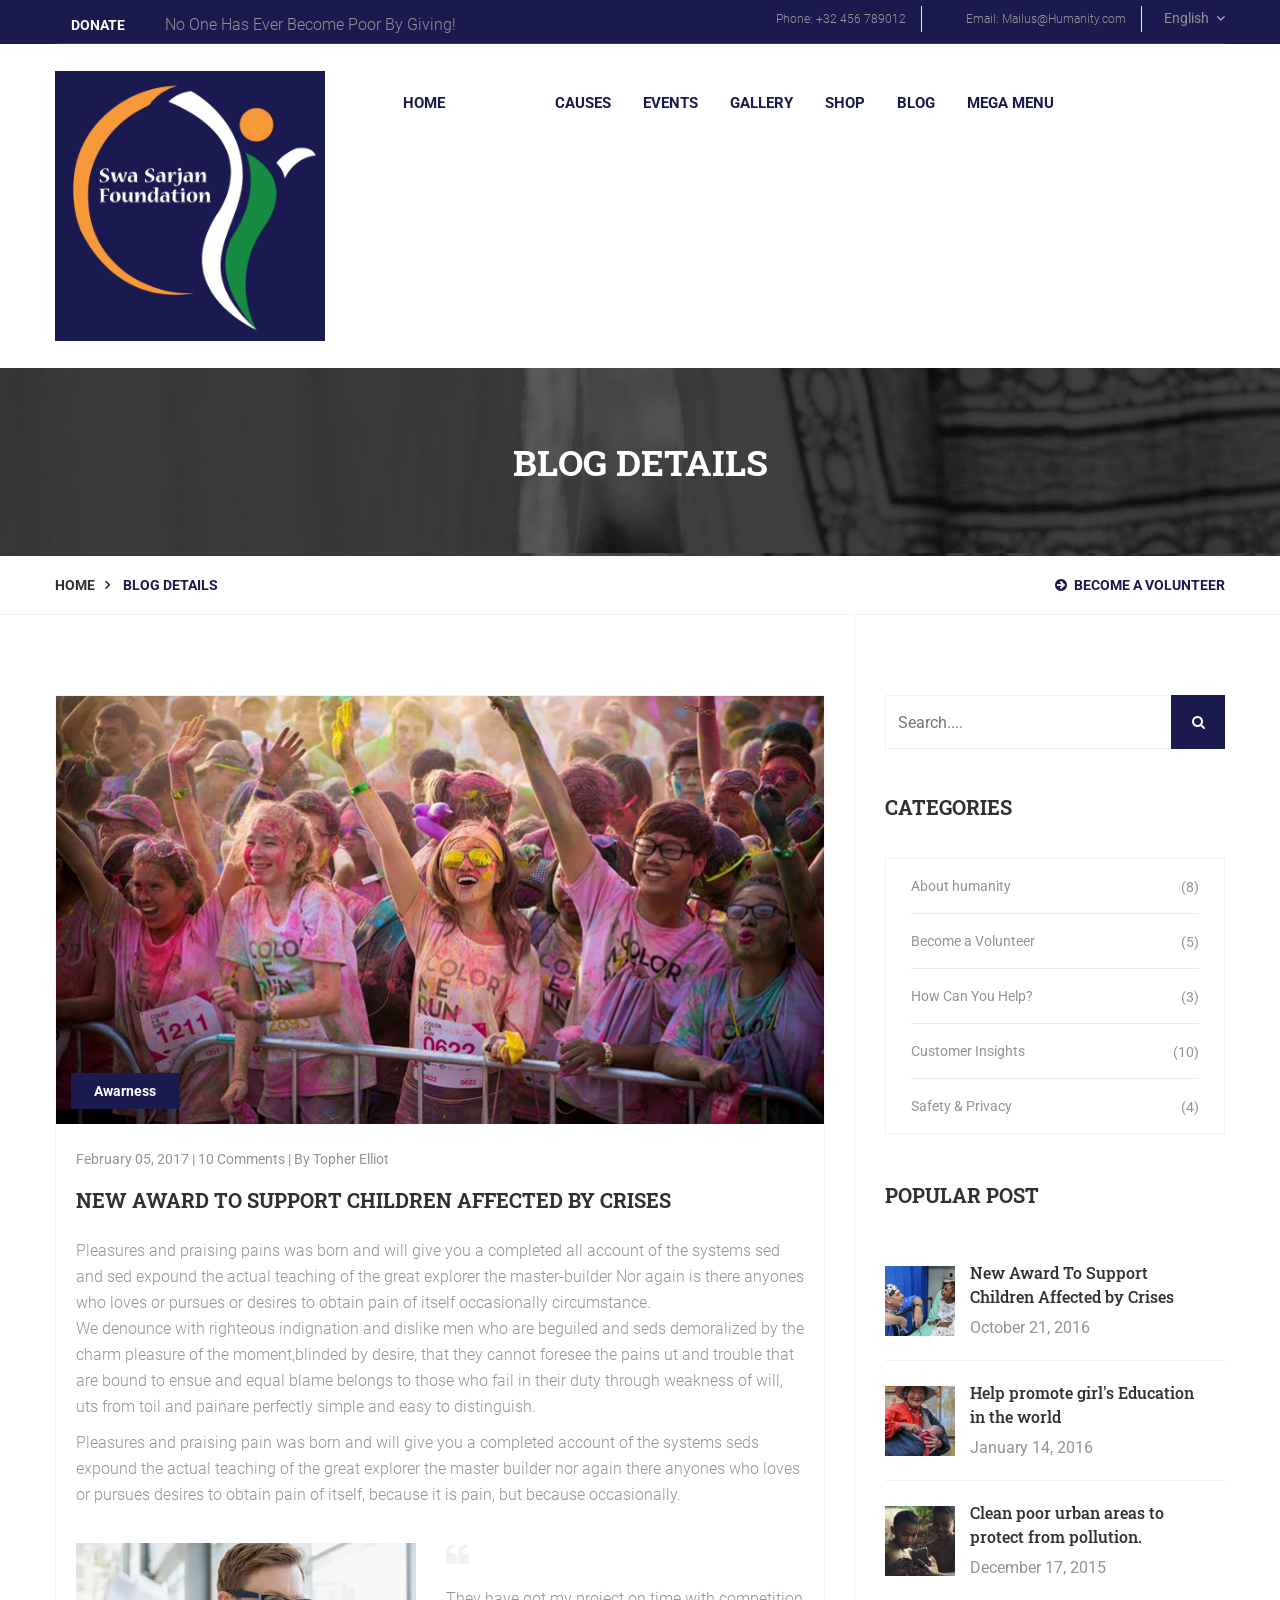
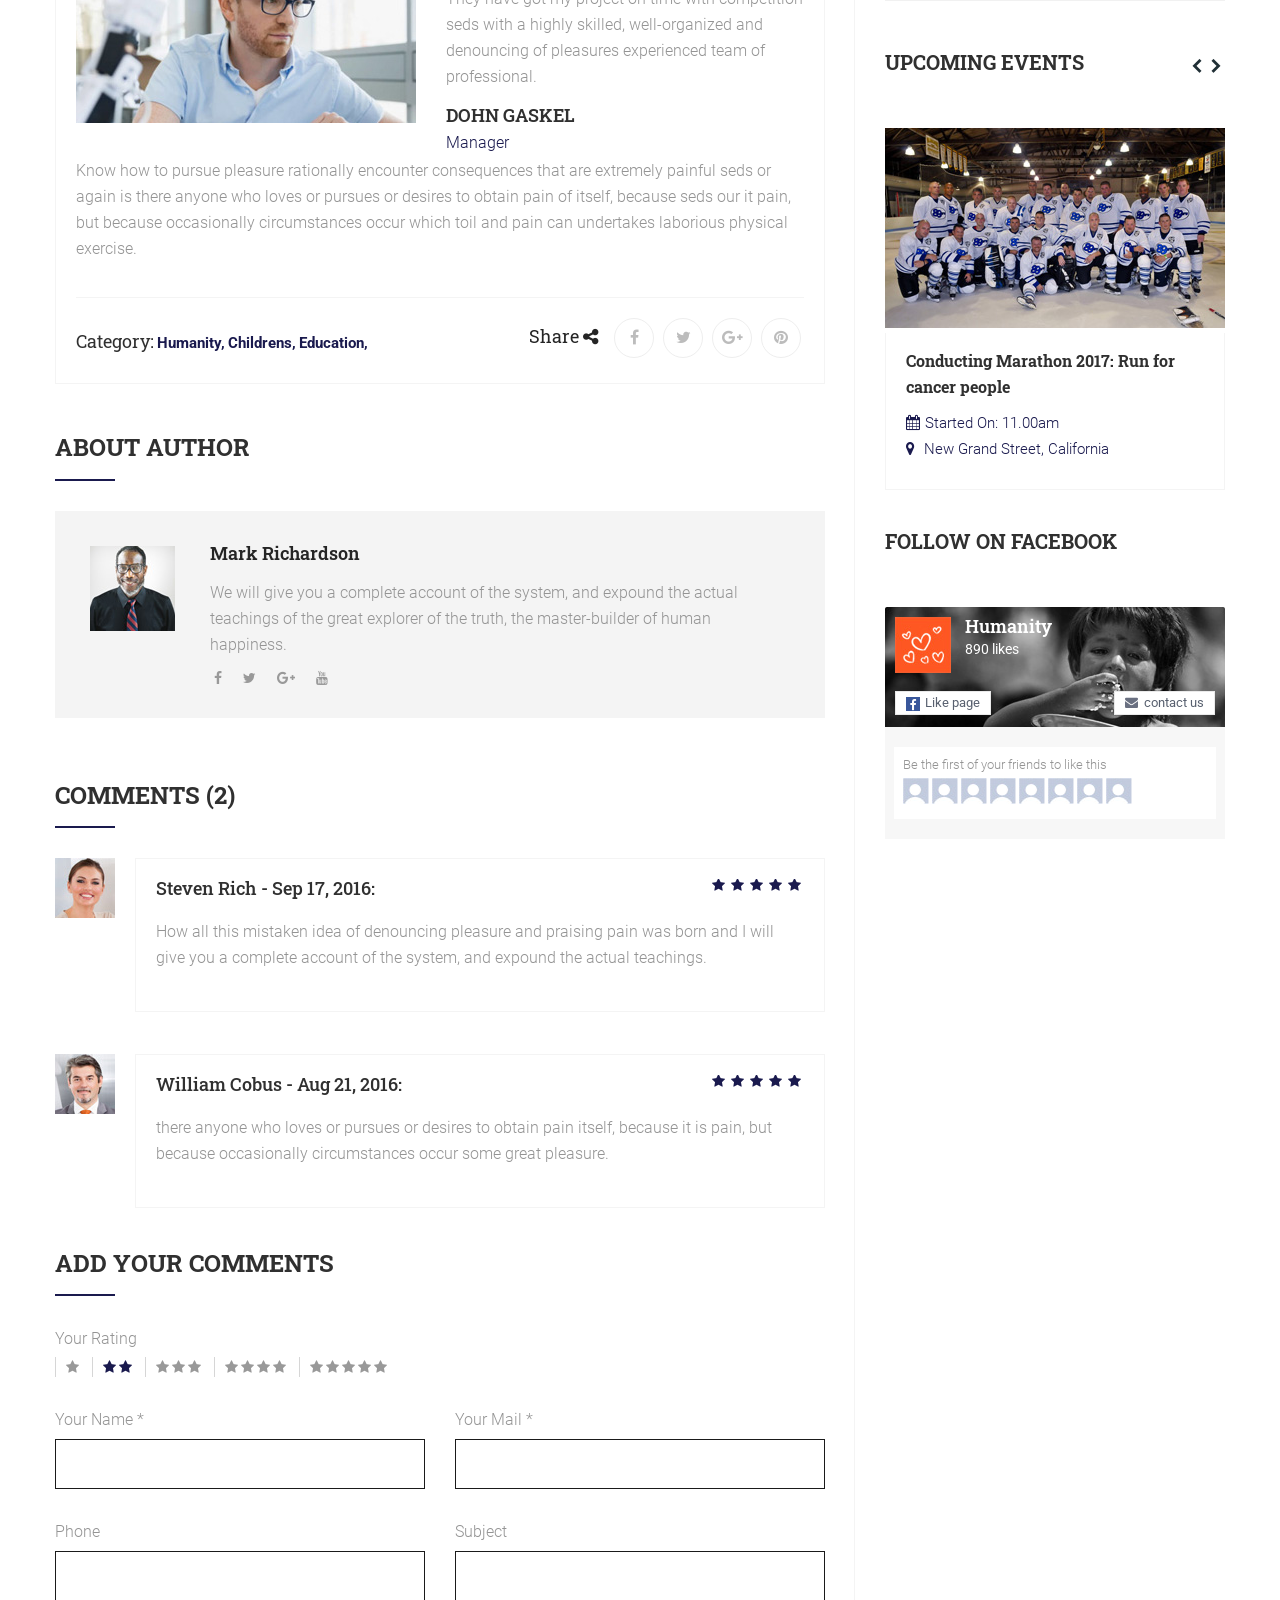
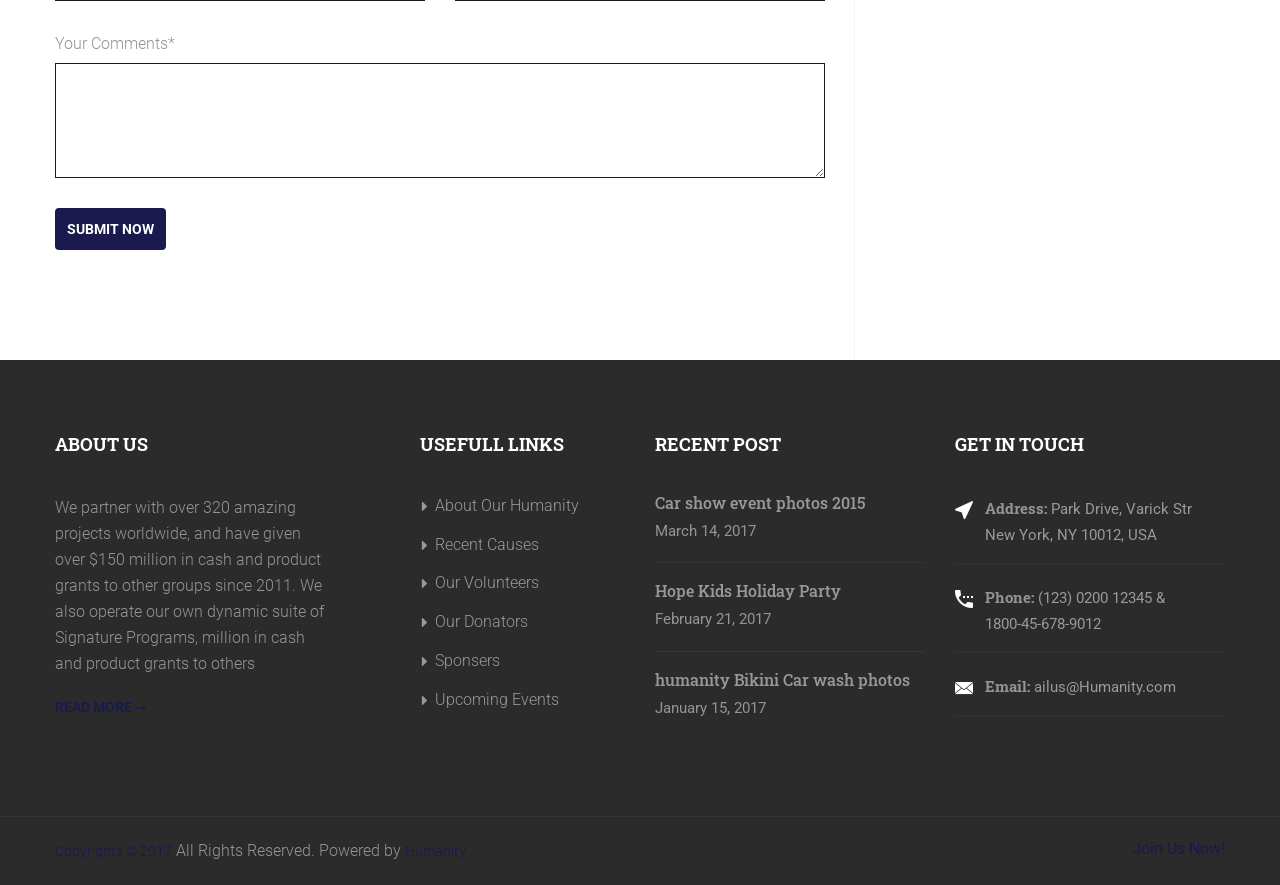
<file: blog-details.html>
<!DOCTYPE html>

<html lang="en">

<!-- Mirrored from st.ourhtmldemo.com/new/humanity-html/blog-details.html by HTTrack Website Copier/3.x [XR&CO'2014], Wed, 16 Nov 2022 04:09:28 GMT -->
<head>
    <meta charset="UTF-8">

    <title>Humanity || Responsive HTML 5 Template</title><!-- mobile responsive meta -->
    <meta content="width=device-width, initial-scale=1" name="viewport">
    <meta content="width=device-width, initial-scale=1, maximum-scale=1" name="viewport">
    <link href="css/style.css" rel="stylesheet">
    <link href="css/responsive.css" rel="stylesheet">
    <link href="images/favicons/apple-touch-icon.png" rel="apple-touch-icon" sizes="180x180">
    <link href="images/favicons/favicon-32x32.png" rel="icon" sizes="32x32" type="image/png">
    <link href="images/favicons/favicon-16x16.png" rel="icon" sizes="16x16" type="image/png">
</head>

<body>
    <div class="boxed_wrapper">
        <div class="top-bar">
            <div class="container">
                <div class="clearfix">
                    <div class="top-bar-text float_left">
                        <button class="thm-btn donate-box-btn">donate</button>

                        <p>No One Has Ever Become Poor By Giving!</p>
                    </div>


                    <div class="right-column float_right">
                        <ul class="list_inline contact-info">
                            <li><span class="icon-phone"></span>Phone: +32 456 789012</li>


                            <li><span class="icon-back"></span>Email: Mailus@Humanity.com</li>
                        </ul>


                        <div class="" id="polyglotLanguageSwitcher">
                            <form action="#">
                                <select id="polyglot-language-options">
                                    <option id="en" selected value="en">
                                        English
                                    </option>

                                    <option id="fr" value="fr">
                                        French
                                    </option>

                                    <option id="de" value="de">
                                        German
                                    </option>

                                    <option id="it" value="it">
                                        Italian
                                    </option>

                                    <option id="es" value="es">
                                        Spanish
                                    </option>
                                </select>
                            </form>
                        </div>
                    </div>
                </div>
            </div>
        </div>


        <section class="theme_menu stricky">
            <div class="container">
                <div class="row">
                    <div class="col-md-3">
                        <div class="main-logo">
                            <a href="index-2.html"><img alt="" src="images/logo/logo.png"></a>
                        </div>
                    </div>


                    <div class="col-md-9 menu-column">
                        <nav class="defaultmainmenu" id="main_menu">
                            <ul class="defaultmainmenu-menu">
                                <li>
                                    <a href="index-2.html">Home</a>
                                </li>


                                <li class="active">
                                    <a href="#">Pages</a>

                                    <ul class="dropdown">
                                        <li>
                                            <a href="about.html">About humanity</a>
                                        </li>


                                        <li>
                                            <a href="team.html">Meet Our Team</a>
                                        </li>


                                        <li>
                                            <a href="volunteer.html">Join as Volunteer</a>
                                        </li>


                                        <li>
                                            <a href="faq.html">FAQ's</a>
                                        </li>


                                        <li>
                                            <a href="testimonial.html">Testimonials</a>
                                        </li>


                                        <li>
                                            <a href="contact.html">Contact Us</a>
                                        </li>
                                    </ul>
                                </li>


                                <li>
                                    <a href="cause-1.html">Causes</a>

                                    <ul class="dropdown">
                                        <li>
                                            <a href="cause-1.html">Causes Grid View</a>
                                        </li>


                                        <li>
                                            <a href="cause-2.html">Causes List View</a>
                                        </li>


                                        <li>
                                            <a href="cause-3.html">Causes With Sidebar</a>
                                        </li>


                                        <li>
                                            <a href="single-cause.html">Single Causes</a>
                                        </li>
                                    </ul>
                                </li>


                                <li>
                                    <a href="#">Events</a>

                                    <ul class="dropdown">
                                        <li>
                                            <a href="event-1.html">Events</a>
                                        </li>


                                        <li>
                                            <a href="single-event.html">Event Single</a>
                                        </li>
                                    </ul>
                                </li>


                                <li>
                                    <a href="gallery-1.html">Gallery</a>

                                    <ul class="dropdown">
                                        <li>
                                            <a href="gallery-1.html">gallery Grid View</a>
                                        </li>


                                        <li>
                                            <a href="gallery-2.html">gallery Fullwidth</a>
                                        </li>


                                        <li>
                                            <a href="gallery-3.html">gallery With Text</a>
                                        </li>


                                        <li>
                                            <a href="single-gallery.html">Single gallery</a>
                                        </li>
                                    </ul>
                                </li>


                                <li>
                                    <a href="#">Shop</a>

                                    <ul class="dropdown">
                                        <li>
                                            <a href="shop.html">Shop Products</a>
                                        </li>


                                        <li>
                                            <a href="shop-single.html">Single Shop</a>
                                        </li>


                                        <li>
                                            <a href="shop-cart.html">Shopping Cart</a>
                                        </li>


                                        <li>
                                            <a href="checkout.html">Checkout</a>
                                        </li>


                                        <li>
                                            <a href="account.html">My Account</a>
                                        </li>
                                    </ul>
                                </li>


                                <li>
                                    <a href="blog-1.html">blog</a>

                                    <ul class="dropdown">
                                        <li>
                                            <a href="blog-1.html">Blog Grid View</a>
                                        </li>


                                        <li>
                                            <a href="blog-large.html">Blog With Sidebar</a>
                                        </li>


                                        <li>
                                            <a href="blog-details.html">Single Post</a>
                                        </li>
                                    </ul>
                                </li>


                                <li>
                                    <a href="#">mega menu</a>

                                    <ul class="dropdown">
                                    </ul>


                                    <div class="megamenu clearfix megamenu-width-100">
                                        <div class="menu-item">
                                            <h4 class="title">Quick Links</h4>


                                            <ul class="megamenu-dropdown">
                                                <li>
                                                    <a href="#">Donate Us</a>
                                                </li>


                                                <li>
                                                    <a href="shop.html">Shop Products</a>
                                                </li>


                                                <li>
                                                    <a href="404.html">404 Page</a>
                                                </li>


                                                <li>
                                                    <a href="about.html">About Us</a>
                                                </li>
                                            </ul>
                                        </div>


                                        <div class="event-section2">
                                            <h4 class="title">Upcoming Events</h4>


                                            <div class="item">
                                                <div class="img-column">
                                                    <figure class="img-holder">
                                                        <a href="single-event.html"><img alt="" src="images/resource/12.jpg"></a>
                                                    </figure>
                                                </div>


                                                <div class="text-column">
                                                    <div class="lower-content">
                                                        <a href="single-event.html">
                                                        <h4>Conducting Marathon 2017: Run for cancer people</h4></a>

                                                        <div class="post-meta">
                                                            <i class="fa fa-calendar"></i>Started On: 11.00am<br>
                                                            <i class="fa fa-map-marker"></i> New Grand Street, California
                                                        </div>
                                                    </div>
                                                </div>
                                            </div>
                                        </div>


                                        <div class="recent-post">
                                            <h4 class="title">Latest News</h4>


                                            <div class="post-list">
                                                <div class="post">
                                                    <div class="post-thumb">
                                                        <a href="blog-details.html"><img alt="" src="images/resource/thumb2.jpg"></a>
                                                    </div>
                                                    <a href="blog-details.html">
                                                    <h5>New Award To Support<br>
                                                    Children Affected by Crises</h5></a>

                                                    <div class="post-info">
                                                        October 21, 2016
                                                    </div>
                                                </div>


                                                <div class="post">
                                                    <div class="post-thumb">
                                                        <a href="blog-details.html"><img alt="" src="images/resource/thumb3.jpg"></a>
                                                    </div>
                                                    <a href="blog-details.html">
                                                    <h5>Help promote girl's Education<br>
                                                    in the world</h5></a>

                                                    <div class="post-info">
                                                        January 14, 2016
                                                    </div>
                                                </div>


                                                <div class="post">
                                                    <div class="post-thumb">
                                                        <a href="blog-details.html"><img alt="" src="images/resource/thumb4.jpg"></a>
                                                    </div>
                                                    <a href="blog-details.html">
                                                    <h5>Clean poor urban areas to<br>
                                                    protect from pollution.</h5></a>

                                                    <div class="post-info">
                                                        December 17, 2015
                                                    </div>
                                                </div>
                                            </div>
                                        </div>
                                    </div>
                                </li>
                            </ul>
                        </nav>
                    </div>


                    <div class="right-column">
                        <div class="nav_side_content">
                            <ul class="social-icon">
                                <li>
                                    <a href="#"><i class="fa fa-facebook"></i></a>
                                </li>


                                <li>
                                    <a href="#"><i class="fa fa-twitter"></i></a>
                                </li>


                                <li>
                                    <a href="#"><i class="fa fa-google-plus"></i></a>
                                </li>
                            </ul>


                            <div class="search_option">
                                <button aria-expanded="false" aria-haspopup="true" class="search tran3s dropdown-toggle color1_bg" data-toggle="dropdown" id="searchDropdown"><i aria-hidden="true" class="fa fa-search"></i></button>

                                <form action="#" aria-labelledby="searchDropdown" class="dropdown-menu">
                                    <input placeholder="Search..." type="text"> <button><i aria-hidden="true" class="fa fa-search"></i></button>
                                </form>
                            </div>
                        </div>
                    </div>
                </div>
            </div>
        </section>


        <div class="inner-banner has-base-color-overlay text-center" style="background: url(images/background/4.jpg);">
            <div class="container">
                <div class="box">
                    <h1>Blog Details</h1>
                </div>
            </div>
        </div>


        <div class="breadcumb-wrapper">
            <div class="container">
                <div class="pull-left">
                    <ul class="list-inline link-list">
                        <li>
                            <a href="index-2.html">Home</a>
                        </li>


                        <li>Blog Details</li>
                    </ul>
                </div>


                <div class="pull-right">
                    <a class="get-qoute" href="#"><i class="fa fa-arrow-circle-right"></i>Become a Volunteer</a>
                </div>
            </div>
        </div>


        <section class="blog-single-post blog-section">
            <div class="container">
                <div class="row">
                    <div class="col-md-8 col-sm-12">
                        <div class="post-area sec-padd">
                            <article class="classic-blog-news">
                                <figure class="img-holder">
                                    <a href="blog-details.html"><img alt="News" src="images/blog/l2.jpg"></a>

                                    <div class="inner-box">
                                    </div>
                                </figure>


                                <div class="lower-content">
                                    <div class="category">
                                        Awarness
                                    </div>


                                    <div class="content">
                                        <div class="post-meta">
                                            February 05, 2017 | 10 Comments | By Topher Elliot
                                        </div>
                                        <a href="blog-details.html">
                                        <h4>New Award To Support Children Affected by Crises</h4></a>

                                        <p>Pleasures and praising pains was born and will give you a completed all account of the systems sed and sed expound the actual teaching of the great explorer the master-builder Nor again is there anyones who loves or pursues or desires to obtain pain of itself occasionally circumstance.</p>


                                        <div class="text">
                                            <p>We denounce with righteous indignation and dislike men who are beguiled and seds demoralized by the charm pleasure of the moment,blinded by desire, that they cannot foresee the pains ut and trouble that are bound to ensue and equal blame belongs to those who fail in their duty through weakness of will, uts from toil and painare perfectly simple and easy to distinguish.</p>


                                            <p>Pleasures and praising pain was born and will give you a completed account of the systems seds expound the actual teaching of the great explorer the master builder nor again there anyones who loves or pursues desires to obtain pain of itself, because it is pain, but because occasionally.</p>
                                        </div>


                                        <div class="author">
                                            <!-- Image -->
                                            <img alt="" src="images/blog/author.jpg">

                                            <div class="author-comment">
                                                <div class="quote">
                                                    <i class="fa fa-quote-left"></i>
                                                </div>


                                                <p>They have got my project on time with competition seds with a highly skilled, well-organized and denouncing of pleasures experienced team of professional.</p>


                                                <h5>Dohn Gaskel</h5>


                                                <p class="a-title">Manager</p>
                                            </div>
                                        </div>


                                        <div class="text">
                                            <p>Know how to pursue pleasure rationally encounter consequences that are extremely painful seds or again is there anyone who loves or pursues or desires to obtain pain of itself, because seds our it pain, but because occasionally circumstances occur which toil and pain can undertakes laborious physical exercise.</p>
                                        </div>


                                        <div class="share-box clearfix">
                                            <ul class="tag-box pull-left">
                                                <li>Category:</li>


                                                <li>
                                                    <a href="#">humanity,</a>
                                                </li>


                                                <li>
                                                    <a href="#">Childrens,</a>
                                                </li>


                                                <li>
                                                    <a href="#">Education,</a>
                                                </li>
                                            </ul>


                                            <div class="social-box pull-right">
                                                <span>Share <i class="fa fa-share-alt"></i></span>

                                                <ul class="list-inline social">
                                                    <li>
                                                        <a href="#"><i class="fa fa-facebook"></i></a>
                                                    </li>


                                                    <li>
                                                        <a href="#"><i class="fa fa-twitter"></i></a>
                                                    </li>


                                                    <li>
                                                        <a href="#"><i class="fa fa-google-plus"></i></a>
                                                    </li>


                                                    <li>
                                                        <a href="#"><i class="fa fa-pinterest"></i></a>
                                                    </li>
                                                </ul>
                                            </div>
                                        </div>
                                    </div>
                                </div>
                            </article>


                            <div class="content-box">
                                <div class="outer-box">
                                    <div class="section-title2">
                                        <h3>About author</h3>
                                    </div>


                                    <div class="post-author">
                                        <div class="inner-box">
                                            <figure class="author-thumb">
                                                <img alt="" src="images/blog/author2.jpg">
                                            </figure>


                                            <h4>Mark Richardson</h4>


                                            <div class="">
                                                <p>We will give you a complete account of the system, and expound the actual teachings of the great explorer of the truth, the master-builder of human happiness.</p>


                                                <ul class="list-inline social">
                                                    <li>
                                                        <a href="#"><i class="fa fa-facebook"></i></a>
                                                    </li>


                                                    <li>
                                                        <a href="#"><i class="fa fa-twitter"></i></a>
                                                    </li>


                                                    <li>
                                                        <a href="#"><i class="fa fa-google-plus"></i></a>
                                                    </li>


                                                    <li>
                                                        <a href="#"><i class="fa fa-youtube"></i></a>
                                                    </li>
                                                </ul>
                                            </div>
                                        </div>
                                    </div>


                                    <div class="comments">
                                        <div class="section-title2">
                                            <h3>Comments (2)</h3>
                                        </div>


                                        <div class="single-comment">
                                            <div class="img-holder"><img alt="Awesome Image" src="images/blog/thumb6.jpg">
                                            </div>


                                            <div class="text-holder">
                                                <div class="top">
                                                    <div class="name pull-left">
                                                        <h4>Steven Rich - Sep 17, 2016:</h4>
                                                    </div>


                                                    <div class="rating pull-right">
                                                        <ul>
                                                            <li><i class="fa fa-star"></i>
                                                            </li>


                                                            <li><i class="fa fa-star"></i>
                                                            </li>


                                                            <li><i class="fa fa-star"></i>
                                                            </li>


                                                            <li><i class="fa fa-star"></i>
                                                            </li>


                                                            <li><i class="fa fa-star"></i>
                                                            </li>
                                                        </ul>
                                                    </div>
                                                </div>


                                                <div class="text">
                                                    <p>How all this mistaken idea of denouncing pleasure and praising pain was born and I will give you a complete account of the system, and expound the actual teachings.</p>
                                                </div>
                                            </div>
                                        </div>


                                        <div class="single-comment">
                                            <div class="img-holder"><img alt="Awesome Image" src="images/blog/thumb7.jpg">
                                            </div>


                                            <div class="text-holder">
                                                <div class="top">
                                                    <div class="name pull-left">
                                                        <h4>William Cobus - Aug 21, 2016:</h4>
                                                    </div>


                                                    <div class="rating pull-right">
                                                        <ul>
                                                            <li><i class="fa fa-star"></i>
                                                            </li>


                                                            <li><i class="fa fa-star"></i>
                                                            </li>


                                                            <li><i class="fa fa-star"></i>
                                                            </li>


                                                            <li><i class="fa fa-star"></i>
                                                            </li>


                                                            <li><i class="fa fa-star"></i>
                                                            </li>
                                                        </ul>
                                                    </div>
                                                </div>


                                                <div class="text">
                                                    <p>there anyone who loves or pursues or desires to obtain pain itself, because it is pain, but because occasionally circumstances occur some great pleasure.</p>
                                                </div>
                                            </div>
                                        </div>
                                    </div>


                                    <div class="feedback">
                                        <div class="section-title2">
                                            <h3>Add Your comments</h3>
                                        </div>


                                        <p>Your Rating</p>


                                        <ul class="rating">
                                            <li><i aria-hidden="true" class="fa fa-star"></i>
                                            </li>
                                        </ul>


                                        <ul class="active rating">
                                            <li><i aria-hidden="true" class="fa fa-star"></i>
                                            </li>


                                            <li><i aria-hidden="true" class="fa fa-star"></i>
                                            </li>
                                        </ul>


                                        <ul class="rating">
                                            <li><i aria-hidden="true" class="fa fa-star"></i>
                                            </li>


                                            <li><i aria-hidden="true" class="fa fa-star"></i>
                                            </li>


                                            <li><i aria-hidden="true" class="fa fa-star"></i>
                                            </li>
                                        </ul>


                                        <ul class="rating">
                                            <li><i aria-hidden="true" class="fa fa-star"></i>
                                            </li>


                                            <li><i aria-hidden="true" class="fa fa-star"></i>
                                            </li>


                                            <li><i aria-hidden="true" class="fa fa-star"></i>
                                            </li>


                                            <li><i aria-hidden="true" class="fa fa-star"></i>
                                            </li>
                                        </ul>


                                        <ul class="rating">
                                            <li><i aria-hidden="true" class="fa fa-star"></i>
                                            </li>


                                            <li><i aria-hidden="true" class="fa fa-star"></i>
                                            </li>


                                            <li><i aria-hidden="true" class="fa fa-star"></i>
                                            </li>


                                            <li><i aria-hidden="true" class="fa fa-star"></i>
                                            </li>


                                            <li><i aria-hidden="true" class="fa fa-star"></i>
                                            </li>
                                        </ul>
                                    </div>


                                    <div class="default-form-area">
                                        <form action="http://st.ourhtmldemo.com/new/humanity-html/inc/sendmail.php" class="default-form" id="contact-form" method="post" name="contact_form" novalidate="novalidate">
                                            <div class="row clearfix">
                                                <div class="col-md-6 col-sm-6 col-xs-12">
                                                    <div class="form-group">
                                                        <p>Your Name *</p>
                                                        <input aria-required="true" class="form-control" name="form_name" placeholder="" required="" type="text" value="">
                                                    </div>
                                                </div>


                                                <div class="col-md-6 col-sm-6 col-xs-12">
                                                    <div class="form-group">
                                                        <p>Your Mail *</p>
                                                        <input aria-required="true" class="form-control required email" name="form_email" placeholder="" required="" type="email" value="">
                                                    </div>
                                                </div>


                                                <div class="col-md-6 col-sm-6 col-xs-12">
                                                    <div class="form-group">
                                                        <p>Phone</p>
                                                        <input class="form-control" name="form_phone" placeholder="" type="text" value="">
                                                    </div>
                                                </div>


                                                <div class="col-md-6 col-sm-6 col-xs-12">
                                                    <div class="form-group">
                                                        <p>Subject</p>
                                                        <input class="form-control" name="form_subject" placeholder="" type="text" value="">
                                                    </div>
                                                </div>


                                                <div class="col-md-12 col-sm-12 col-xs-12">
                                                    <div class="form-group">
                                                        <p>Your Comments*</p>

                                                        <textarea aria-required="true" class="form-control textarea required" name="form_message" placeholder=""></textarea>
                                                    </div>
                                                </div>


                                                <div class="col-md-12 col-sm-12 col-xs-12">
                                                    <div class="form-group">
                                                        <input class="form-control" id="form_botcheck" name="form_botcheck" type="hidden" value=""> <button class="thm-btn" data-loading-text="Please wait..." type="submit">submit now</button>
                                                    </div>
                                                </div>
                                            </div>
                                        </form>
                                    </div>
                                </div>
                            </div>
                        </div>
                    </div>


                    <div class="col-md-4 col-sm-12">
                        <div class="blog-sidebar sec-padd">
                            <div class="sidebar_search">
                                <form action="#">
                                    <input placeholder="Search...." type="text"> <button class="tran3s color1_bg"><i aria-hidden="true" class="fa fa-search"></i></button>
                                </form>
                            </div>


                            <div class="category-style-one">
                                <div class="section-title style-2">
                                    <h4>Categories</h4>
                                </div>


                                <ul class="list">
                                    <li>
                                        <a href="#">About humanity <span>(8)</span></a>
                                    </li>


                                    <li>
                                        <a href="#">Become a Volunteer <span>(5)</span></a>
                                    </li>


                                    <li>
                                        <a href="#">How Can You Help? <span>(3)</span></a>
                                    </li>


                                    <li>
                                        <a href="#">Customer Insights<span>(10)</span></a>
                                    </li>


                                    <li>
                                        <a href="#">Safety &amp; Privacy <span>(4)</span></a>
                                    </li>
                                </ul>
                            </div>


                            <div class="popular_news">
                                <div class="section-title style-2">
                                    <h4>Popular Post</h4>
                                </div>


                                <div class="popular-post">
                                    <div class="item">
                                        <div class="post-thumb">
                                            <a href="blog-details.html"><img alt="" src="images/blog/thumb3.jpg"></a>
                                        </div>
                                        <a href="blog-details.html">
                                        <h4>New Award To Support<br>
                                        Children Affected by Crises</h4></a>

                                        <div class="post-info">
                                            October 21, 2016
                                        </div>
                                    </div>


                                    <div class="item">
                                        <div class="post-thumb">
                                            <a href="blog-details.html"><img alt="" src="images/blog/thumb4.jpg"></a>
                                        </div>
                                        <a href="blog-details.html">
                                        <h4>Help promote girl's Education<br>
                                        in the world</h4></a>

                                        <div class="post-info">
                                            January 14, 2016
                                        </div>
                                    </div>


                                    <div class="item">
                                        <div class="post-thumb">
                                            <a href="blog-details.html"><img alt="" src="images/blog/thumb5.jpg"></a>
                                        </div>
                                        <a href="blog-details.html">
                                        <h4>Clean poor urban areas to<br>
                                        protect from pollution.</h4></a>

                                        <div class="post-info">
                                            December 17, 2015
                                        </div>
                                    </div>
                                </div>
                            </div>


                            <div class="event-section2">
                                <div class="section-title style-2">
                                    <h4>Upcoming Events</h4>
                                </div>


                                <div class="event-carousel3">
                                    <div class="item">
                                        <div class="img-column">
                                            <figure class="img-holder">
                                                <a href="single-event.html"><img alt="" src="images/resource/12.jpg"></a>
                                            </figure>
                                        </div>


                                        <div class="text-column">
                                            <div class="lower-content">
                                                <a href="single-event.html">
                                                <h4>Conducting Marathon 2017: Run for cancer people</h4></a>

                                                <div class="post-meta">
                                                    <i class="fa fa-calendar"></i>Started On: 11.00am<br>
                                                    <i class="fa fa-map-marker"></i> New Grand Street, California
                                                </div>
                                            </div>
                                        </div>
                                    </div>


                                    <div class="item">
                                        <div class="img-column">
                                            <figure class="img-holder">
                                                <a href="single-event.html"><img alt="" src="images/resource/12.jpg"></a>
                                            </figure>
                                        </div>


                                        <div class="text-column">
                                            <div class="lower-content">
                                                <a href="single-event.html">
                                                <h4>Conducting Marathon 2017: Run for cancer people</h4></a>

                                                <div class="post-meta">
                                                    <i class="fa fa-calendar"></i>Started On: 11.00am<br>
                                                    <i class="fa fa-map-marker"></i> New Grand Street, California
                                                </div>
                                            </div>
                                        </div>
                                    </div>
                                </div>
                            </div>


                            <div class="feed-area">
                                <div class="section-title style-2">
                                    <h4>Follow On Facebook</h4>
                                </div>


                                <div class="facebook-feed">
                                    <figure class="img-box">
                                        <img alt="" src="images/blog/feedbg.jpg">

                                        <div class="overlay">
                                            <div class="inner-box">
                                                <div class="logo"><img alt="" src="images/logo/1.jpg">
                                                </div>


                                                <h4>Humanity</h4>


                                                <div class="like">
                                                    890 likes
                                                </div>
                                            </div>


                                            <div class="link clearfix">
                                                <a class="float_left" href="#"><i class="fa fa-facebook fb-icon"></i>Like page</a> <a class="float_right" href="contact.html"><i class="fa fa-envelope mail"></i>contact us</a>
                                            </div>
                                        </div>
                                    </figure>


                                    <div class="like-people">
                                        <p>Be the first of your friends to like this</p>


                                        <ul class="list_inline">
                                            <li>
                                                <a href="#"><img alt="" src="images/blog/p1.jpg"></a>
                                            </li>


                                            <li>
                                                <a href="#"><img alt="" src="images/blog/p1.jpg"></a>
                                            </li>


                                            <li>
                                                <a href="#"><img alt="" src="images/blog/p1.jpg"></a>
                                            </li>


                                            <li>
                                                <a href="#"><img alt="" src="images/blog/p1.jpg"></a>
                                            </li>


                                            <li>
                                                <a href="#"><img alt="" src="images/blog/p1.jpg"></a>
                                            </li>


                                            <li>
                                                <a href="#"><img alt="" src="images/blog/p1.jpg"></a>
                                            </li>


                                            <li>
                                                <a href="#"><img alt="" src="images/blog/p1.jpg"></a>
                                            </li>


                                            <li>
                                                <a href="#"><img alt="" src="images/blog/p1.jpg"></a>
                                            </li>
                                        </ul>
                                    </div>
                                </div>
                            </div>
                        </div>
                    </div>
                </div>
            </div>
        </section>


        <footer class="main-footer">
            <!--Widgets Section-->


            <div class="widgets-section">
                <div class="container">
                    <div class="row">
                        <!--Big Column-->


                        <div class="big-column col-md-6 col-sm-12 col-xs-12">
                            <div class="row clearfix">
                                <!--Footer Column-->


                                <div class="col-md-6 col-sm-6 col-xs-12">
                                    <div class="footer-widget about-column">
                                        <div class="section-title">
                                            <h4>About Us</h4>
                                        </div>


                                        <div class="text">
                                            <p>We partner with over 320 amazing projects worldwide, and have given over $150 million in cash and product grants to other groups since 2011. We also operate our own dynamic suite of Signature Programs, million in cash and product grants to others</p>
                                        </div>


                                        <div class="link">
                                            <a class="default_link" href="#">Read More <i class="fa fa-long-arrow-right"></i></a>
                                        </div>
                                    </div>
                                </div>
                                <!--Footer Column-->


                                <div class="col-md-6 col-sm-6 col-xs-12">
                                    <div class="footer-widget link-column">
                                        <div class="section-title">
                                            <h4>Usefull Links</h4>
                                        </div>


                                        <div class="widget-content">
                                            <ul class="list">
                                                <li>
                                                    <a href="about.html">About Our Humanity</a>
                                                </li>


                                                <li>
                                                    <a href="cause-1.html">Recent Causes</a>
                                                </li>


                                                <li>
                                                    <a href="volunteer.html">Our Volunteers</a>
                                                </li>


                                                <li>
                                                    <a href="#">Our Donators</a>
                                                </li>


                                                <li>
                                                    <a href="#">Sponsers</a>
                                                </li>


                                                <li>
                                                    <a href="event-1.html">Upcoming Events</a>
                                                </li>
                                            </ul>
                                        </div>
                                    </div>
                                </div>
                            </div>
                        </div>
                        <!--Big Column-->


                        <div class="big-column col-md-6 col-sm-12 col-xs-12">
                            <div class="row clearfix">
                                <!--Footer Column-->


                                <div class="col-md-6 col-sm-6 col-xs-12">
                                    <div class="footer-widget post-column">
                                        <div class="section-title">
                                            <h4>Recent Post</h4>
                                        </div>


                                        <div class="post-list">
                                            <div class="post">
                                                <a href="#">
                                                <h5>Car show event photos 2015</h5></a>

                                                <div class="post-info">
                                                    March 14, 2017
                                                </div>
                                            </div>


                                            <div class="post">
                                                <a href="#">
                                                <h5>Hope Kids Holiday Party</h5></a>

                                                <div class="post-info">
                                                    February 21, 2017
                                                </div>
                                            </div>


                                            <div class="post">
                                                <a href="#">
                                                <h5>humanity Bikini Car wash photos</h5></a>

                                                <div class="post-info">
                                                    January 15, 2017
                                                </div>
                                            </div>
                                        </div>
                                    </div>
                                </div>
                                <!--Footer Column-->


                                <div class="col-md-6 col-sm-6 col-xs-12">
                                    <div class="footer-widget contact-column">
                                        <div class="section-title">
                                            <h4>Get In Touch</h4>
                                        </div>


                                        <ul class="contact-info">
                                            <li><i class="icon-arrows"></i><span>Address:</span> Park Drive, Varick Str<br>
                                            New York, NY 10012, USA</li>


                                            <li><i class="icon-phone"></i> <span>Phone:</span> (123) 0200 12345 &<br>
                                            1800-45-678-9012</li>


                                            <li><i class="icon-back"></i><span>Email:</span> ailus@Humanity.com</li>
                                        </ul>
                                    </div>
                                </div>
                            </div>
                        </div>
                    </div>
                </div>
            </div>
        </footer>
        <!--Footer Bottom-->


        <section class="footer-bottom">
            <div class="container">
                <div class="pull-left copy-text">
                    <p><a href="#">Copyrights © 2017</a> All Rights Reserved. Powered by <a href="#">Humanity</a></p>
                </div>
                <!-- /.pull-right -->


                <div class="pull-right get-text">
                    <a href="#">Join Us Now!</a>
                </div>
                <!-- /.pull-left -->
            </div>
            <!-- /.container -->
        </section>
        <!-- Scroll Top  -->
        <button class="scroll-top tran3s color2_bg"><span class="fa fa-angle-up"></span></button> <!-- preloader  -->


        <div class="preloader">
        </div>


        <div class="donate-popup" id="donate-popup">
            <div class="close-donate theme-btn">
                <span class="fa fa-close"></span>
            </div>


            <div class="popup-inner">
                <div class="container">
                    <div class="donate-form-area">
                        <div class="section-title center">
                            <h2>Donation Information</h2>
                        </div>


                        <h4>How much would you like to donate:</h4>


                        <form action="#" class="donate-form default-form">
                            <ul class="chicklet-list clearfix">
                                <li><input id="donate-amount-1" name="donate-amount" type="radio"> <label data-amount="1000" for="donate-amount-1">$1000</label></li>


                                <li><input checked="checked" id="donate-amount-2" name="donate-amount" type="radio"> <label data-amount="2000" for="donate-amount-2">$2000</label></li>


                                <li><input id="donate-amount-3" name="donate-amount" type="radio"> <label data-amount="3000" for="donate-amount-3">$3000</label></li>


                                <li><input id="donate-amount-4" name="donate-amount" type="radio"> <label data-amount="4000" for="donate-amount-4">$4000</label></li>


                                <li><input id="donate-amount-5" name="donate-amount" type="radio"> <label data-amount="5000" for="donate-amount-5">$5000</label></li>


                                <li class="other-amount">
                                    <div class="input-container" data-message="Every dollar you donate helps end hunger.">
                                        <span>Or</span><input id="other-amount" placeholder="Other Amount" type="text">
                                    </div>
                                </li>
                            </ul>


                            <h3>Donor Information</h3>


                            <div class="form-bg">
                                <div class="row clearfix">
                                    <div class="col-md-6 col-sm-6 col-xs-12">
                                        <div class="form-group">
                                            <p>Your Name*</p>
                                            <input name="fname" placeholder="" type="text">
                                        </div>
                                    </div>


                                    <div class="col-md-6 col-sm-6 col-xs-12">
                                        <div class="form-group">
                                            <p>Email*</p>
                                            <input name="fname" placeholder="" type="text">
                                        </div>
                                    </div>


                                    <div class="col-md-6 col-sm-6 col-xs-12">
                                        <div class="form-group">
                                            <p>Address*</p>
                                            <input name="fname" placeholder="" type="text">
                                        </div>
                                    </div>


                                    <div class="col-md-6 col-sm-6 col-xs-12">
                                        <div class="form-group">
                                            <p>Phn Num*</p>
                                            <input name="fname" placeholder="" type="text">
                                        </div>
                                    </div>
                                </div>
                            </div>


                            <ul class="payment-option">
                                <li>
                                    <h4>Choose your payment method:</h4>
                                </li>


                                <li>
                                    <div class="checkbox">
                                        <label><input name="pay-us" type="checkbox"> <span>Paypal</span></label>
                                    </div>
                                </li>


                                <li>
                                    <div class="checkbox">
                                        <label><input name="pay-us" type="checkbox"> <span>Offline Donation</span></label>
                                    </div>
                                </li>


                                <li>
                                    <div class="checkbox">
                                        <label><input name="pay-us" type="checkbox"> <span>Credit Card</span></label>
                                    </div>
                                </li>


                                <li>
                                    <div class="checkbox">
                                        <label><input name="pay-us" type="checkbox"> <span>Debit Card</span></label>
                                    </div>
                                </li>
                            </ul>


                            <div class="center">
                                <button class="thm-btn" type="submit">Donate Now</button>
                            </div>
                        </form>
                    </div>
                </div>
            </div>
        </div>
        <!-- jQuery -->
        <script src="js/jquery.js">
        </script> 
        <script src="js/bootstrap.min.js">
        </script> 
        <script src="js/menu.js">
        </script> 
        <script src="js/owl.carousel.min.js">
        </script> 
        <script src="js/jquery.mixitup.min.js">
        </script> 
        <script src="js/jquery.fancybox.pack.js">
        </script> 
        <script src="js/imagezoom.js">
        </script> 
        <script src="js/jquery.magnific-popup.min.js">
        </script> 
        <script src="js/jquery.polyglot.language.switcher.js">
        </script> 
        <script src="js/SmoothScroll.js">
        </script> 
        <script src="js/jquery.appear.js">
        </script> 
        <script src="js/jquery.countTo.js">
        </script> 
        <script src="js/validation.js">
        </script> 
        <script src="js/wow.js">
        </script> 
        <script src="js/jquery.fitvids.js">
        </script> 
        <script src="js/nouislider.js">
        </script> 
        <script src="js/isotope.js">
        </script> 
        <script src="js/jquery.bootstrap-touchspin.js">
        </script> 
        <script src="js/jquery-ui.js">
        </script> 
        <script src="js/bootstrap-select.min.js">
        </script> 
        <script src="js/custom.js">
        </script>
    </div>
</body>

<!-- Mirrored from st.ourhtmldemo.com/new/humanity-html/blog-details.html by HTTrack Website Copier/3.x [XR&CO'2014], Wed, 16 Nov 2022 04:09:30 GMT -->
</html>
</file>
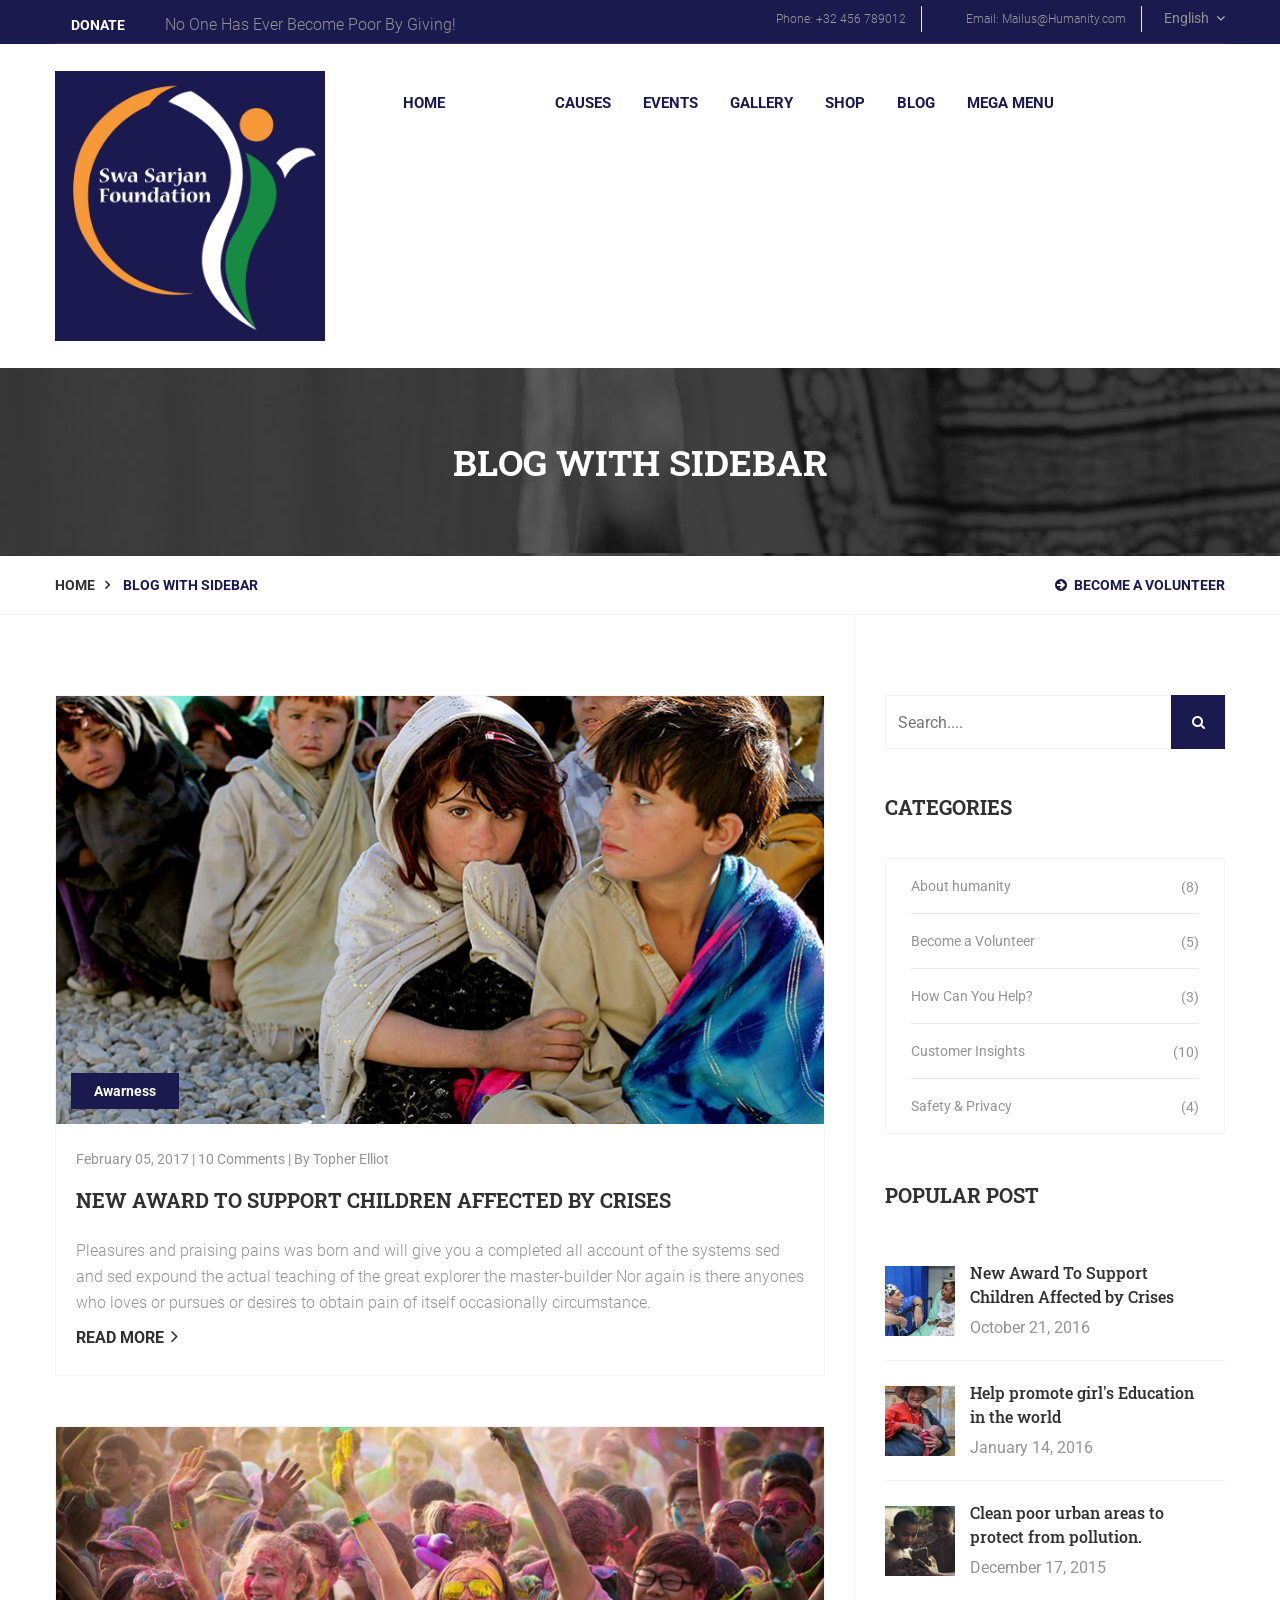
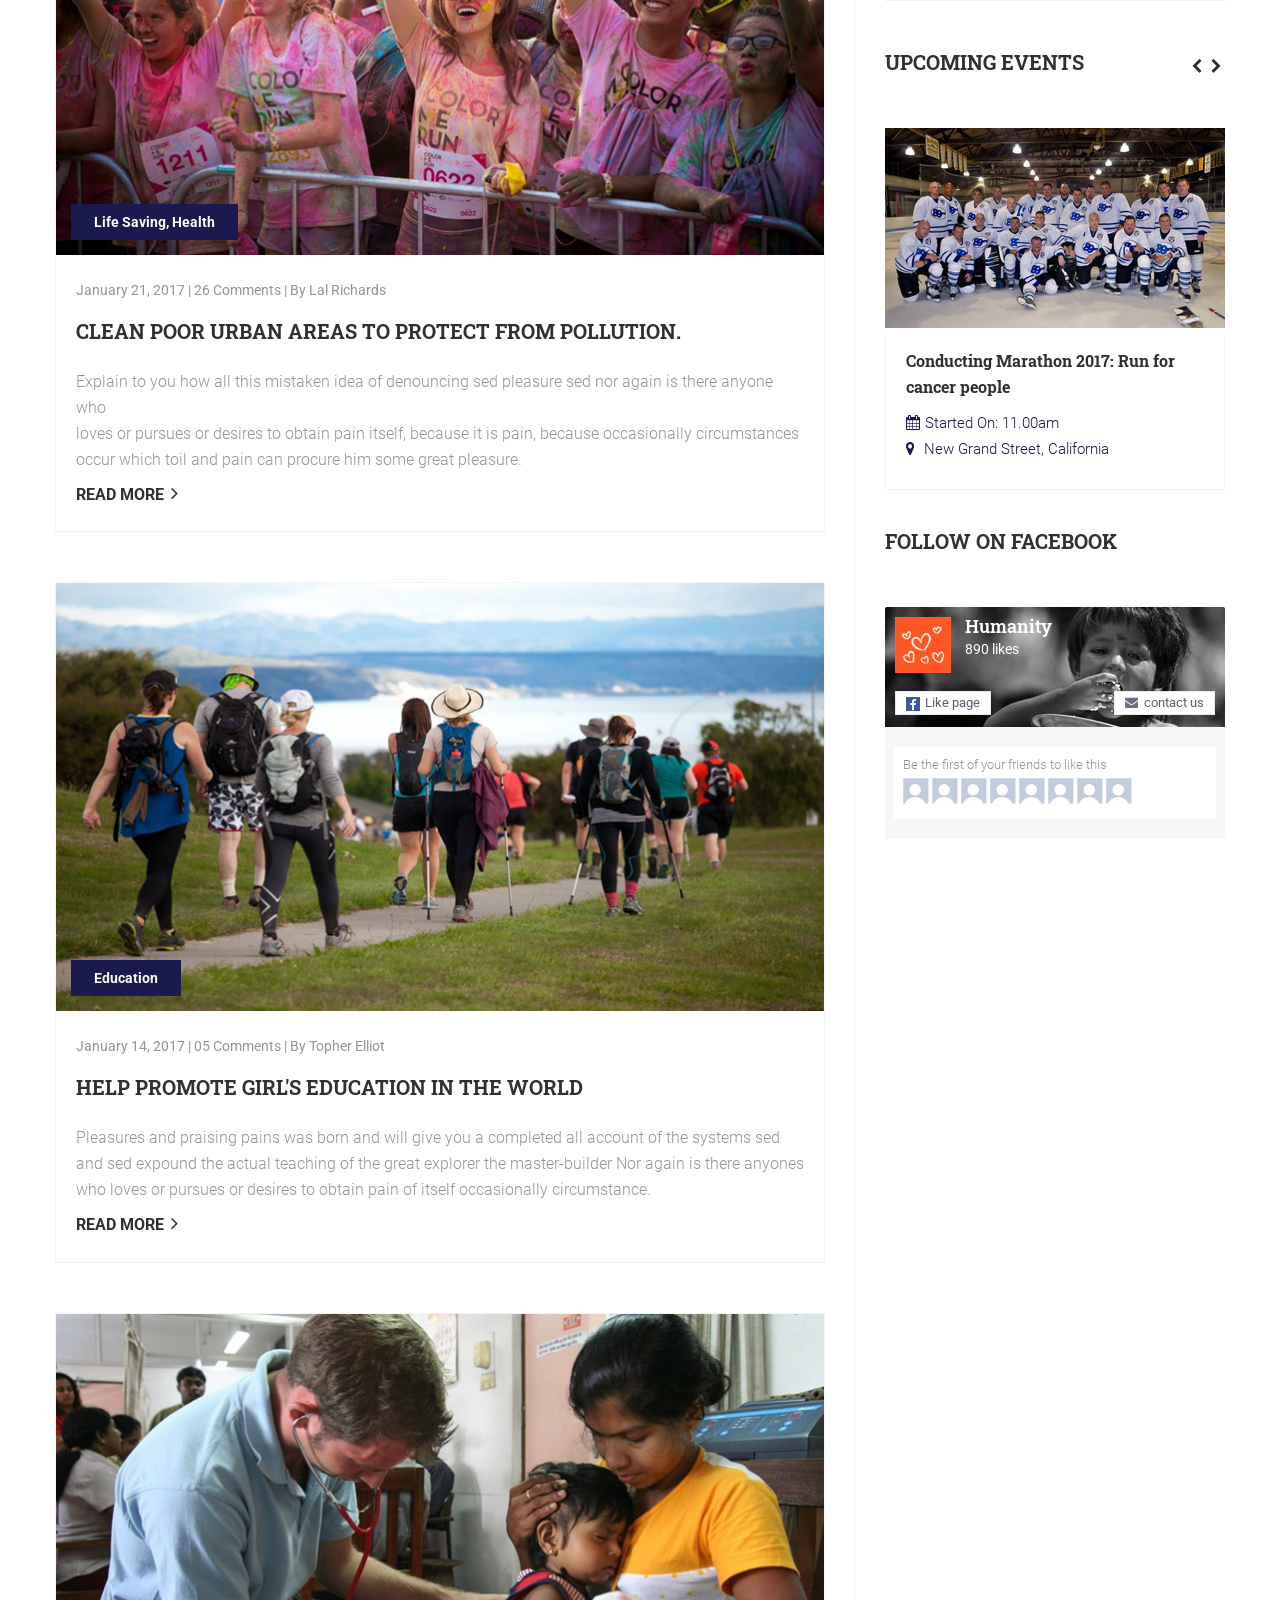
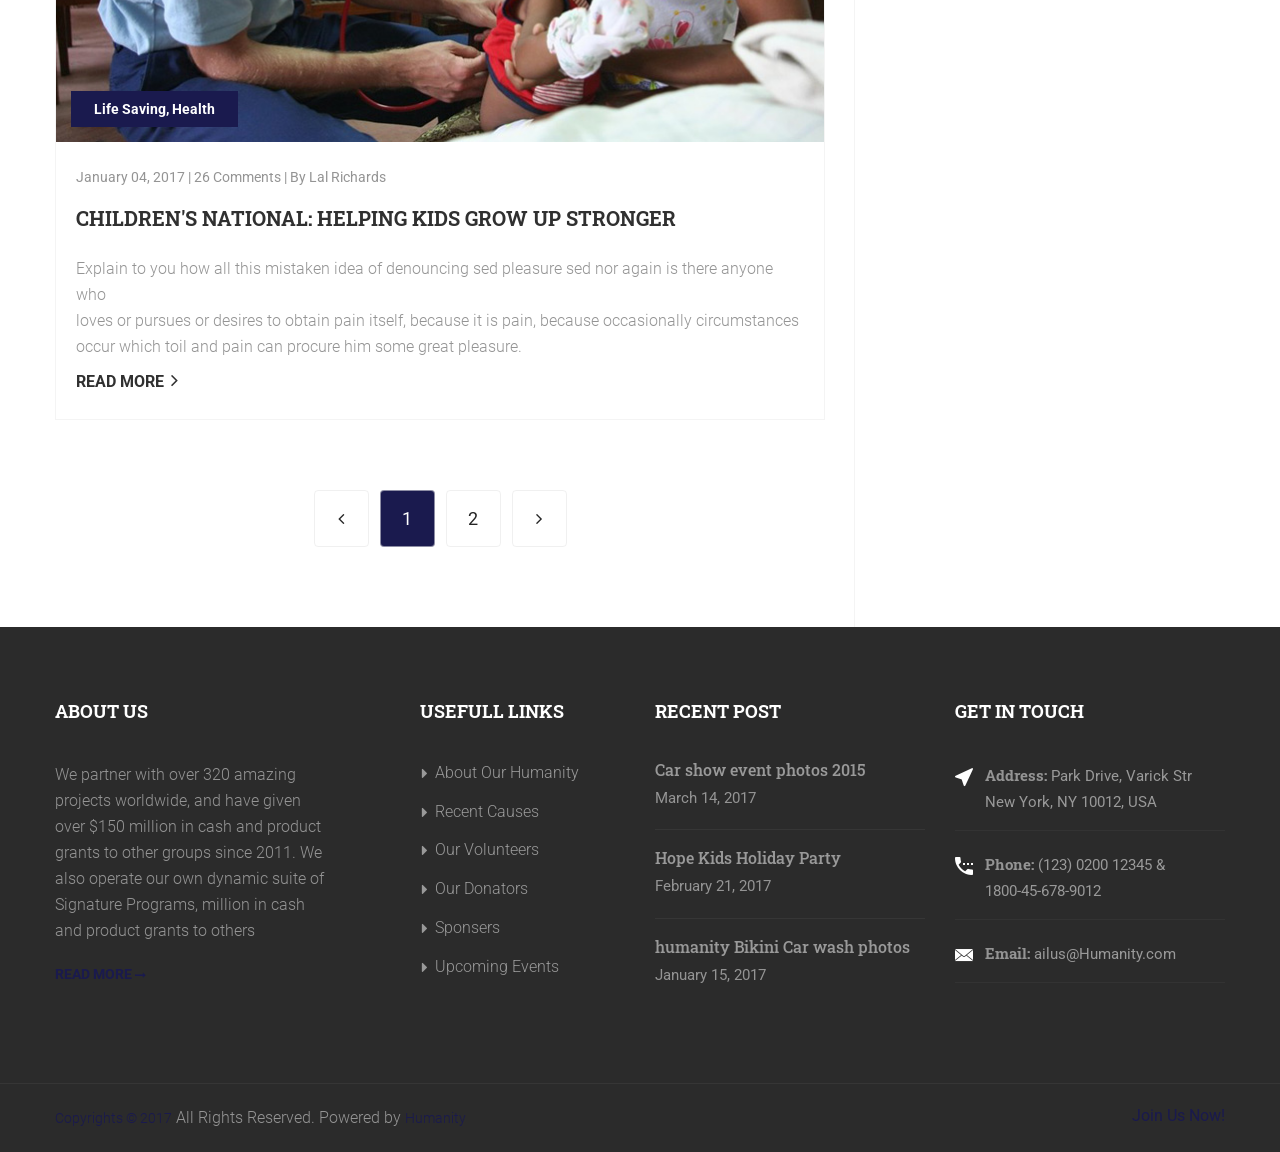
<file: blog-large.html>
<!DOCTYPE html>

<html lang="en">

<!-- Mirrored from st.ourhtmldemo.com/new/humanity-html/blog-large.html by HTTrack Website Copier/3.x [XR&CO'2014], Wed, 16 Nov 2022 04:09:00 GMT -->
<head>
    <meta charset="UTF-8">

    <title>Humanity || Responsive HTML 5 Template</title><!-- mobile responsive meta -->
    <meta content="width=device-width, initial-scale=1" name="viewport">
    <meta content="width=device-width, initial-scale=1, maximum-scale=1" name="viewport">
    <link href="css/style.css" rel="stylesheet">
    <link href="css/responsive.css" rel="stylesheet">
    <link href="images/favicons/apple-touch-icon.png" rel="apple-touch-icon" sizes="180x180">
    <link href="images/favicons/favicon-32x32.png" rel="icon" sizes="32x32" type="image/png">
    <link href="images/favicons/favicon-16x16.png" rel="icon" sizes="16x16" type="image/png">
</head>

<body>
    <div class="boxed_wrapper">
        <div class="top-bar">
            <div class="container">
                <div class="clearfix">
                    <div class="top-bar-text float_left">
                        <button class="thm-btn donate-box-btn">donate</button>

                        <p>No One Has Ever Become Poor By Giving!</p>
                    </div>


                    <div class="right-column float_right">
                        <ul class="list_inline contact-info">
                            <li><span class="icon-phone"></span>Phone: +32 456 789012</li>


                            <li><span class="icon-back"></span>Email: Mailus@Humanity.com</li>
                        </ul>


                        <div class="" id="polyglotLanguageSwitcher">
                            <form action="#">
                                <select id="polyglot-language-options">
                                    <option id="en" selected value="en">
                                        English
                                    </option>

                                    <option id="fr" value="fr">
                                        French
                                    </option>

                                    <option id="de" value="de">
                                        German
                                    </option>

                                    <option id="it" value="it">
                                        Italian
                                    </option>

                                    <option id="es" value="es">
                                        Spanish
                                    </option>
                                </select>
                            </form>
                        </div>
                    </div>
                </div>
            </div>
        </div>


        <section class="theme_menu stricky">
            <div class="container">
                <div class="row">
                    <div class="col-md-3">
                        <div class="main-logo">
                            <a href="index-2.html"><img alt="" src="images/logo/logo.png"></a>
                        </div>
                    </div>


                    <div class="col-md-9 menu-column">
                        <nav class="defaultmainmenu" id="main_menu">
                            <ul class="defaultmainmenu-menu">
                                <li>
                                    <a href="index-2.html">Home</a>
                                </li>


                                <li class="active">
                                    <a href="#">Pages</a>

                                    <ul class="dropdown">
                                        <li>
                                            <a href="about.html">About humanity</a>
                                        </li>


                                        <li>
                                            <a href="team.html">Meet Our Team</a>
                                        </li>


                                        <li>
                                            <a href="volunteer.html">Join as Volunteer</a>
                                        </li>


                                        <li>
                                            <a href="faq.html">FAQ's</a>
                                        </li>


                                        <li>
                                            <a href="testimonial.html">Testimonials</a>
                                        </li>


                                        <li>
                                            <a href="contact.html">Contact Us</a>
                                        </li>
                                    </ul>
                                </li>


                                <li>
                                    <a href="cause-1.html">Causes</a>

                                    <ul class="dropdown">
                                        <li>
                                            <a href="cause-1.html">Causes Grid View</a>
                                        </li>


                                        <li>
                                            <a href="cause-2.html">Causes List View</a>
                                        </li>


                                        <li>
                                            <a href="cause-3.html">Causes With Sidebar</a>
                                        </li>


                                        <li>
                                            <a href="single-cause.html">Single Causes</a>
                                        </li>
                                    </ul>
                                </li>


                                <li>
                                    <a href="#">Events</a>

                                    <ul class="dropdown">
                                        <li>
                                            <a href="event-1.html">Events</a>
                                        </li>


                                        <li>
                                            <a href="single-event.html">Event Single</a>
                                        </li>
                                    </ul>
                                </li>


                                <li>
                                    <a href="gallery-1.html">Gallery</a>

                                    <ul class="dropdown">
                                        <li>
                                            <a href="gallery-1.html">gallery Grid View</a>
                                        </li>


                                        <li>
                                            <a href="gallery-2.html">gallery Fullwidth</a>
                                        </li>


                                        <li>
                                            <a href="gallery-3.html">gallery With Text</a>
                                        </li>


                                        <li>
                                            <a href="single-gallery.html">Single gallery</a>
                                        </li>
                                    </ul>
                                </li>


                                <li>
                                    <a href="#">Shop</a>

                                    <ul class="dropdown">
                                        <li>
                                            <a href="shop.html">Shop Products</a>
                                        </li>


                                        <li>
                                            <a href="shop-single.html">Single Shop</a>
                                        </li>


                                        <li>
                                            <a href="shop-cart.html">Shopping Cart</a>
                                        </li>


                                        <li>
                                            <a href="checkout.html">Checkout</a>
                                        </li>


                                        <li>
                                            <a href="account.html">My Account</a>
                                        </li>
                                    </ul>
                                </li>


                                <li>
                                    <a href="blog-1.html">blog</a>

                                    <ul class="dropdown">
                                        <li>
                                            <a href="blog-1.html">Blog Grid View</a>
                                        </li>


                                        <li>
                                            <a href="blog-large.html">Blog With Sidebar</a>
                                        </li>


                                        <li>
                                            <a href="blog-details.html">Single Post</a>
                                        </li>
                                    </ul>
                                </li>


                                <li>
                                    <a href="#">mega menu</a>

                                    <ul class="dropdown">
                                    </ul>


                                    <div class="megamenu clearfix megamenu-width-100">
                                        <div class="menu-item">
                                            <h4 class="title">Quick Links</h4>


                                            <ul class="megamenu-dropdown">
                                                <li>
                                                    <a href="#">Donate Us</a>
                                                </li>


                                                <li>
                                                    <a href="shop.html">Shop Products</a>
                                                </li>


                                                <li>
                                                    <a href="404.html">404 Page</a>
                                                </li>


                                                <li>
                                                    <a href="about.html">About Us</a>
                                                </li>
                                            </ul>
                                        </div>


                                        <div class="event-section2">
                                            <h4 class="title">Upcoming Events</h4>


                                            <div class="item">
                                                <div class="img-column">
                                                    <figure class="img-holder">
                                                        <a href="single-event.html"><img alt="" src="images/resource/12.jpg"></a>
                                                    </figure>
                                                </div>


                                                <div class="text-column">
                                                    <div class="lower-content">
                                                        <a href="single-event.html">
                                                        <h4>Conducting Marathon 2017: Run for cancer people</h4></a>

                                                        <div class="post-meta">
                                                            <i class="fa fa-calendar"></i>Started On: 11.00am<br>
                                                            <i class="fa fa-map-marker"></i> New Grand Street, California
                                                        </div>
                                                    </div>
                                                </div>
                                            </div>
                                        </div>


                                        <div class="recent-post">
                                            <h4 class="title">Latest News</h4>


                                            <div class="post-list">
                                                <div class="post">
                                                    <div class="post-thumb">
                                                        <a href="blog-details.html"><img alt="" src="images/resource/thumb2.jpg"></a>
                                                    </div>
                                                    <a href="blog-details.html">
                                                    <h5>New Award To Support<br>
                                                    Children Affected by Crises</h5></a>

                                                    <div class="post-info">
                                                        October 21, 2016
                                                    </div>
                                                </div>


                                                <div class="post">
                                                    <div class="post-thumb">
                                                        <a href="blog-details.html"><img alt="" src="images/resource/thumb3.jpg"></a>
                                                    </div>
                                                    <a href="blog-details.html">
                                                    <h5>Help promote girl's Education<br>
                                                    in the world</h5></a>

                                                    <div class="post-info">
                                                        January 14, 2016
                                                    </div>
                                                </div>


                                                <div class="post">
                                                    <div class="post-thumb">
                                                        <a href="blog-details.html"><img alt="" src="images/resource/thumb4.jpg"></a>
                                                    </div>
                                                    <a href="blog-details.html">
                                                    <h5>Clean poor urban areas to<br>
                                                    protect from pollution.</h5></a>

                                                    <div class="post-info">
                                                        December 17, 2015
                                                    </div>
                                                </div>
                                            </div>
                                        </div>
                                    </div>
                                </li>
                            </ul>
                        </nav>
                    </div>


                    <div class="right-column">
                        <div class="nav_side_content">
                            <ul class="social-icon">
                                <li>
                                    <a href="#"><i class="fa fa-facebook"></i></a>
                                </li>


                                <li>
                                    <a href="#"><i class="fa fa-twitter"></i></a>
                                </li>


                                <li>
                                    <a href="#"><i class="fa fa-google-plus"></i></a>
                                </li>
                            </ul>


                            <div class="search_option">
                                <button aria-expanded="false" aria-haspopup="true" class="search tran3s dropdown-toggle color1_bg" data-toggle="dropdown" id="searchDropdown"><i aria-hidden="true" class="fa fa-search"></i></button>

                                <form action="#" aria-labelledby="searchDropdown" class="dropdown-menu">
                                    <input placeholder="Search..." type="text"> <button><i aria-hidden="true" class="fa fa-search"></i></button>
                                </form>
                            </div>
                        </div>
                    </div>
                </div>
            </div>
        </section>


        <div class="inner-banner has-base-color-overlay text-center" style="background: url(images/background/4.jpg);">
            <div class="container">
                <div class="box">
                    <h1>Blog With Sidebar</h1>
                </div>
            </div>
        </div>


        <div class="breadcumb-wrapper">
            <div class="container">
                <div class="pull-left">
                    <ul class="list-inline link-list">
                        <li>
                            <a href="index-2.html">Home</a>
                        </li>


                        <li>Blog With Sidebar</li>
                    </ul>
                </div>


                <div class="pull-right">
                    <a class="get-qoute" href="#"><i class="fa fa-arrow-circle-right"></i>Become a Volunteer</a>
                </div>
            </div>
        </div>


        <section class="blog-section">
            <div class="container">
                <div class="row">
                    <div class="col-md-8 col-sm-12">
                        <div class="post-area sec-padd">
                            <article class="classic-blog-news">
                                <figure class="img-holder">
                                    <a href="blog-details.html"><img alt="News" src="images/blog/l1.jpg"></a>

                                    <div class="inner-box">
                                    </div>
                                </figure>


                                <div class="lower-content">
                                    <div class="category">
                                        Awarness
                                    </div>


                                    <div class="content">
                                        <div class="post-meta">
                                            February 05, 2017 | 10 Comments | By Topher Elliot
                                        </div>
                                        <a href="blog-details.html">
                                        <h4>New Award To Support Children Affected by Crises</h4></a>

                                        <p>Pleasures and praising pains was born and will give you a completed all account of the systems sed and sed expound the actual teaching of the great explorer the master-builder Nor again is there anyones who loves or pursues or desires to obtain pain of itself occasionally circumstance.</p>


                                        <div class="link">
                                            <a href="blog-details.html">Read More<i class="fa fa-angle-right"></i></a>
                                        </div>
                                    </div>
                                </div>
                            </article>


                            <article class="classic-blog-news">
                                <figure class="img-holder">
                                    <a href="blog-details.html"><img alt="News" src="images/blog/l2.jpg"></a>

                                    <div class="inner-box">
                                    </div>
                                </figure>


                                <div class="lower-content">
                                    <div class="category">
                                        Life Saving, Health
                                    </div>


                                    <div class="content">
                                        <div class="post-meta">
                                            January 21, 2017 | 26 Comments | By Lal Richards
                                        </div>
                                        <a href="blog-details.html">
                                        <h4>Clean poor urban areas to protect from pollution.</h4></a>

                                        <p>Explain to you how all this mistaken idea of denouncing sed pleasure sed nor again is there anyone who<br>
                                        loves or pursues or desires to obtain pain itself, because it is pain, because occasionally circumstances occur which toil and pain can procure him some great pleasure.</p>


                                        <div class="link">
                                            <a href="blog-details.html">Read More<i class="fa fa-angle-right"></i></a>
                                        </div>
                                    </div>
                                </div>
                            </article>


                            <article class="classic-blog-news">
                                <figure class="img-holder">
                                    <a href="blog-details.html"><img alt="News" src="images/blog/l3.jpg"></a>

                                    <div class="inner-box">
                                    </div>
                                </figure>


                                <div class="lower-content">
                                    <div class="category">
                                        Education
                                    </div>


                                    <div class="content">
                                        <div class="post-meta">
                                            January 14, 2017 | 05 Comments | By Topher Elliot
                                        </div>
                                        <a href="blog-details.html">
                                        <h4>Help promote girl's Education in the world</h4></a>

                                        <p>Pleasures and praising pains was born and will give you a completed all account of the systems sed and sed expound the actual teaching of the great explorer the master-builder Nor again is there anyones who loves or pursues or desires to obtain pain of itself occasionally circumstance.</p>


                                        <div class="link">
                                            <a href="blog-details.html">Read More<i class="fa fa-angle-right"></i></a>
                                        </div>
                                    </div>
                                </div>
                            </article>


                            <article class="classic-blog-news">
                                <figure class="img-holder">
                                    <a href="blog-details.html"><img alt="News" src="images/blog/l4.jpg"></a>

                                    <div class="inner-box">
                                    </div>
                                </figure>


                                <div class="lower-content">
                                    <div class="category">
                                        Life Saving, Health
                                    </div>


                                    <div class="content">
                                        <div class="post-meta">
                                            January 04, 2017 | 26 Comments | By Lal Richards
                                        </div>
                                        <a href="blog-details.html">
                                        <h4>Children's National: Helping Kids Grow Up Stronger</h4></a>

                                        <p>Explain to you how all this mistaken idea of denouncing sed pleasure sed nor again is there anyone who<br>
                                        loves or pursues or desires to obtain pain itself, because it is pain, because occasionally circumstances occur which toil and pain can procure him some great pleasure.</p>


                                        <div class="link">
                                            <a href="blog-details.html">Read More<i class="fa fa-angle-right"></i></a>
                                        </div>
                                    </div>
                                </div>
                            </article>


                            <ul class="page_pagination center">
                                <li>
                                    <a class="tran3s" href="#"><i aria-hidden="true" class="fa fa-angle-left"></i></a>
                                </li>


                                <li>
                                    <a class="active tran3s" href="#">1</a>
                                </li>


                                <li>
                                    <a class="tran3s" href="#">2</a>
                                </li>


                                <li>
                                    <a class="tran3s" href="#"><i aria-hidden="true" class="fa fa-angle-right"></i></a>
                                </li>
                            </ul>
                        </div>
                    </div>


                    <div class="col-md-4 col-sm-12">
                        <div class="blog-sidebar sec-padd">
                            <div class="sidebar_search">
                                <form action="#">
                                    <input placeholder="Search...." type="text"> <button class="tran3s color1_bg"><i aria-hidden="true" class="fa fa-search"></i></button>
                                </form>
                            </div>


                            <div class="category-style-one">
                                <div class="section-title style-2">
                                    <h4>Categories</h4>
                                </div>


                                <ul class="list">
                                    <li>
                                        <a href="#">About humanity <span>(8)</span></a>
                                    </li>


                                    <li>
                                        <a href="#">Become a Volunteer <span>(5)</span></a>
                                    </li>


                                    <li>
                                        <a href="#">How Can You Help? <span>(3)</span></a>
                                    </li>


                                    <li>
                                        <a href="#">Customer Insights<span>(10)</span></a>
                                    </li>


                                    <li>
                                        <a href="#">Safety &amp; Privacy <span>(4)</span></a>
                                    </li>
                                </ul>
                            </div>


                            <div class="popular_news">
                                <div class="section-title style-2">
                                    <h4>Popular Post</h4>
                                </div>


                                <div class="popular-post">
                                    <div class="item">
                                        <div class="post-thumb">
                                            <a href="blog-details.html"><img alt="" src="images/blog/thumb3.jpg"></a>
                                        </div>
                                        <a href="blog-details.html">
                                        <h4>New Award To Support<br>
                                        Children Affected by Crises</h4></a>

                                        <div class="post-info">
                                            October 21, 2016
                                        </div>
                                    </div>


                                    <div class="item">
                                        <div class="post-thumb">
                                            <a href="blog-details.html"><img alt="" src="images/blog/thumb4.jpg"></a>
                                        </div>
                                        <a href="blog-details.html">
                                        <h4>Help promote girl's Education<br>
                                        in the world</h4></a>

                                        <div class="post-info">
                                            January 14, 2016
                                        </div>
                                    </div>


                                    <div class="item">
                                        <div class="post-thumb">
                                            <a href="blog-details.html"><img alt="" src="images/blog/thumb5.jpg"></a>
                                        </div>
                                        <a href="blog-details.html">
                                        <h4>Clean poor urban areas to<br>
                                        protect from pollution.</h4></a>

                                        <div class="post-info">
                                            December 17, 2015
                                        </div>
                                    </div>
                                </div>
                            </div>


                            <div class="event-section2">
                                <div class="section-title style-2">
                                    <h4>Upcoming Events</h4>
                                </div>


                                <div class="event-carousel3">
                                    <div class="item">
                                        <div class="img-column">
                                            <figure class="img-holder">
                                                <a href="single-event.html"><img alt="" src="images/resource/12.jpg"></a>
                                            </figure>
                                        </div>


                                        <div class="text-column">
                                            <div class="lower-content">
                                                <a href="single-event.html">
                                                <h4>Conducting Marathon 2017: Run for cancer people</h4></a>

                                                <div class="post-meta">
                                                    <i class="fa fa-calendar"></i>Started On: 11.00am<br>
                                                    <i class="fa fa-map-marker"></i> New Grand Street, California
                                                </div>
                                            </div>
                                        </div>
                                    </div>


                                    <div class="item">
                                        <div class="img-column">
                                            <figure class="img-holder">
                                                <a href="single-event.html"><img alt="" src="images/resource/12.jpg"></a>
                                            </figure>
                                        </div>


                                        <div class="text-column">
                                            <div class="lower-content">
                                                <a href="single-event.html">
                                                <h4>Conducting Marathon 2017: Run for cancer people</h4></a>

                                                <div class="post-meta">
                                                    <i class="fa fa-calendar"></i>Started On: 11.00am<br>
                                                    <i class="fa fa-map-marker"></i> New Grand Street, California
                                                </div>
                                            </div>
                                        </div>
                                    </div>
                                </div>
                            </div>


                            <div class="feed-area">
                                <div class="section-title style-2">
                                    <h4>Follow On Facebook</h4>
                                </div>


                                <div class="facebook-feed">
                                    <figure class="img-box">
                                        <img alt="" src="images/blog/feedbg.jpg">

                                        <div class="overlay">
                                            <div class="inner-box">
                                                <div class="logo"><img alt="" src="images/logo/1.jpg">
                                                </div>


                                                <h4>Humanity</h4>


                                                <div class="like">
                                                    890 likes
                                                </div>
                                            </div>


                                            <div class="link clearfix">
                                                <a class="float_left" href="#"><i class="fa fa-facebook fb-icon"></i>Like page</a> <a class="float_right" href="contact.html"><i class="fa fa-envelope mail"></i>contact us</a>
                                            </div>
                                        </div>
                                    </figure>


                                    <div class="like-people">
                                        <p>Be the first of your friends to like this</p>


                                        <ul class="list_inline">
                                            <li>
                                                <a href="#"><img alt="" src="images/blog/p1.jpg"></a>
                                            </li>


                                            <li>
                                                <a href="#"><img alt="" src="images/blog/p1.jpg"></a>
                                            </li>


                                            <li>
                                                <a href="#"><img alt="" src="images/blog/p1.jpg"></a>
                                            </li>


                                            <li>
                                                <a href="#"><img alt="" src="images/blog/p1.jpg"></a>
                                            </li>


                                            <li>
                                                <a href="#"><img alt="" src="images/blog/p1.jpg"></a>
                                            </li>


                                            <li>
                                                <a href="#"><img alt="" src="images/blog/p1.jpg"></a>
                                            </li>


                                            <li>
                                                <a href="#"><img alt="" src="images/blog/p1.jpg"></a>
                                            </li>


                                            <li>
                                                <a href="#"><img alt="" src="images/blog/p1.jpg"></a>
                                            </li>
                                        </ul>
                                    </div>
                                </div>
                            </div>
                        </div>
                    </div>
                </div>
            </div>
        </section>


        <footer class="main-footer">
            <!--Widgets Section-->


            <div class="widgets-section">
                <div class="container">
                    <div class="row">
                        <!--Big Column-->


                        <div class="big-column col-md-6 col-sm-12 col-xs-12">
                            <div class="row clearfix">
                                <!--Footer Column-->


                                <div class="col-md-6 col-sm-6 col-xs-12">
                                    <div class="footer-widget about-column">
                                        <div class="section-title">
                                            <h4>About Us</h4>
                                        </div>


                                        <div class="text">
                                            <p>We partner with over 320 amazing projects worldwide, and have given over $150 million in cash and product grants to other groups since 2011. We also operate our own dynamic suite of Signature Programs, million in cash and product grants to others</p>
                                        </div>


                                        <div class="link">
                                            <a class="default_link" href="#">Read More <i class="fa fa-long-arrow-right"></i></a>
                                        </div>
                                    </div>
                                </div>
                                <!--Footer Column-->


                                <div class="col-md-6 col-sm-6 col-xs-12">
                                    <div class="footer-widget link-column">
                                        <div class="section-title">
                                            <h4>Usefull Links</h4>
                                        </div>


                                        <div class="widget-content">
                                            <ul class="list">
                                                <li>
                                                    <a href="about.html">About Our Humanity</a>
                                                </li>


                                                <li>
                                                    <a href="cause-1.html">Recent Causes</a>
                                                </li>


                                                <li>
                                                    <a href="volunteer.html">Our Volunteers</a>
                                                </li>


                                                <li>
                                                    <a href="#">Our Donators</a>
                                                </li>


                                                <li>
                                                    <a href="#">Sponsers</a>
                                                </li>


                                                <li>
                                                    <a href="event-1.html">Upcoming Events</a>
                                                </li>
                                            </ul>
                                        </div>
                                    </div>
                                </div>
                            </div>
                        </div>
                        <!--Big Column-->


                        <div class="big-column col-md-6 col-sm-12 col-xs-12">
                            <div class="row clearfix">
                                <!--Footer Column-->


                                <div class="col-md-6 col-sm-6 col-xs-12">
                                    <div class="footer-widget post-column">
                                        <div class="section-title">
                                            <h4>Recent Post</h4>
                                        </div>


                                        <div class="post-list">
                                            <div class="post">
                                                <a href="#">
                                                <h5>Car show event photos 2015</h5></a>

                                                <div class="post-info">
                                                    March 14, 2017
                                                </div>
                                            </div>


                                            <div class="post">
                                                <a href="#">
                                                <h5>Hope Kids Holiday Party</h5></a>

                                                <div class="post-info">
                                                    February 21, 2017
                                                </div>
                                            </div>


                                            <div class="post">
                                                <a href="#">
                                                <h5>humanity Bikini Car wash photos</h5></a>

                                                <div class="post-info">
                                                    January 15, 2017
                                                </div>
                                            </div>
                                        </div>
                                    </div>
                                </div>
                                <!--Footer Column-->


                                <div class="col-md-6 col-sm-6 col-xs-12">
                                    <div class="footer-widget contact-column">
                                        <div class="section-title">
                                            <h4>Get In Touch</h4>
                                        </div>


                                        <ul class="contact-info">
                                            <li><i class="icon-arrows"></i><span>Address:</span> Park Drive, Varick Str<br>
                                            New York, NY 10012, USA</li>


                                            <li><i class="icon-phone"></i> <span>Phone:</span> (123) 0200 12345 &<br>
                                            1800-45-678-9012</li>


                                            <li><i class="icon-back"></i><span>Email:</span> ailus@Humanity.com</li>
                                        </ul>
                                    </div>
                                </div>
                            </div>
                        </div>
                    </div>
                </div>
            </div>
        </footer>
        <!--Footer Bottom-->


        <section class="footer-bottom">
            <div class="container">
                <div class="pull-left copy-text">
                    <p><a href="#">Copyrights © 2017</a> All Rights Reserved. Powered by <a href="#">Humanity</a></p>
                </div>
                <!-- /.pull-right -->


                <div class="pull-right get-text">
                    <a href="#">Join Us Now!</a>
                </div>
                <!-- /.pull-left -->
            </div>
            <!-- /.container -->
        </section>
        <!-- Scroll Top  -->
        <button class="scroll-top tran3s color2_bg"><span class="fa fa-angle-up"></span></button> <!-- preloader  -->


        <div class="preloader">
        </div>


        <div class="donate-popup" id="donate-popup">
            <div class="close-donate theme-btn">
                <span class="fa fa-close"></span>
            </div>


            <div class="popup-inner">
                <div class="container">
                    <div class="donate-form-area">
                        <div class="section-title center">
                            <h2>Donation Information</h2>
                        </div>


                        <h4>How much would you like to donate:</h4>


                        <form action="#" class="donate-form default-form">
                            <ul class="chicklet-list clearfix">
                                <li><input id="donate-amount-1" name="donate-amount" type="radio"> <label data-amount="1000" for="donate-amount-1">$1000</label></li>


                                <li><input checked="checked" id="donate-amount-2" name="donate-amount" type="radio"> <label data-amount="2000" for="donate-amount-2">$2000</label></li>


                                <li><input id="donate-amount-3" name="donate-amount" type="radio"> <label data-amount="3000" for="donate-amount-3">$3000</label></li>


                                <li><input id="donate-amount-4" name="donate-amount" type="radio"> <label data-amount="4000" for="donate-amount-4">$4000</label></li>


                                <li><input id="donate-amount-5" name="donate-amount" type="radio"> <label data-amount="5000" for="donate-amount-5">$5000</label></li>


                                <li class="other-amount">
                                    <div class="input-container" data-message="Every dollar you donate helps end hunger.">
                                        <span>Or</span><input id="other-amount" placeholder="Other Amount" type="text">
                                    </div>
                                </li>
                            </ul>


                            <h3>Donor Information</h3>


                            <div class="form-bg">
                                <div class="row clearfix">
                                    <div class="col-md-6 col-sm-6 col-xs-12">
                                        <div class="form-group">
                                            <p>Your Name*</p>
                                            <input name="fname" placeholder="" type="text">
                                        </div>
                                    </div>


                                    <div class="col-md-6 col-sm-6 col-xs-12">
                                        <div class="form-group">
                                            <p>Email*</p>
                                            <input name="fname" placeholder="" type="text">
                                        </div>
                                    </div>


                                    <div class="col-md-6 col-sm-6 col-xs-12">
                                        <div class="form-group">
                                            <p>Address*</p>
                                            <input name="fname" placeholder="" type="text">
                                        </div>
                                    </div>


                                    <div class="col-md-6 col-sm-6 col-xs-12">
                                        <div class="form-group">
                                            <p>Phn Num*</p>
                                            <input name="fname" placeholder="" type="text">
                                        </div>
                                    </div>
                                </div>
                            </div>


                            <ul class="payment-option">
                                <li>
                                    <h4>Choose your payment method:</h4>
                                </li>


                                <li>
                                    <div class="checkbox">
                                        <label><input name="pay-us" type="checkbox"> <span>Paypal</span></label>
                                    </div>
                                </li>


                                <li>
                                    <div class="checkbox">
                                        <label><input name="pay-us" type="checkbox"> <span>Offline Donation</span></label>
                                    </div>
                                </li>


                                <li>
                                    <div class="checkbox">
                                        <label><input name="pay-us" type="checkbox"> <span>Credit Card</span></label>
                                    </div>
                                </li>


                                <li>
                                    <div class="checkbox">
                                        <label><input name="pay-us" type="checkbox"> <span>Debit Card</span></label>
                                    </div>
                                </li>
                            </ul>


                            <div class="center">
                                <button class="thm-btn" type="submit">Donate Now</button>
                            </div>
                        </form>
                    </div>
                </div>
            </div>
        </div>
        <!-- jQuery -->
        <script src="js/jquery.js">
        </script> 
        <script src="js/bootstrap.min.js">
        </script> 
        <script src="js/menu.js">
        </script> 
        <script src="js/owl.carousel.min.js">
        </script> 
        <script src="js/jquery.mixitup.min.js">
        </script> 
        <script src="js/jquery.fancybox.pack.js">
        </script> 
        <script src="js/imagezoom.js">
        </script> 
        <script src="js/jquery.magnific-popup.min.js">
        </script> 
        <script src="js/jquery.polyglot.language.switcher.js">
        </script> 
        <script src="js/SmoothScroll.js">
        </script> 
        <script src="js/jquery.appear.js">
        </script> 
        <script src="js/jquery.countTo.js">
        </script> 
        <script src="js/validation.js">
        </script> 
        <script src="js/wow.js">
        </script> 
        <script src="js/jquery.fitvids.js">
        </script> 
        <script src="js/nouislider.js">
        </script> 
        <script src="js/isotope.js">
        </script> 
        <script src="js/jquery.bootstrap-touchspin.js">
        </script> 
        <script src="js/jquery-ui.js">
        </script> 
        <script src="js/bootstrap-select.min.js">
        </script> 
        <script src="js/custom.js">
        </script>
    </div>
</body>

<!-- Mirrored from st.ourhtmldemo.com/new/humanity-html/blog-large.html by HTTrack Website Copier/3.x [XR&CO'2014], Wed, 16 Nov 2022 04:09:28 GMT -->
</html>
</file>
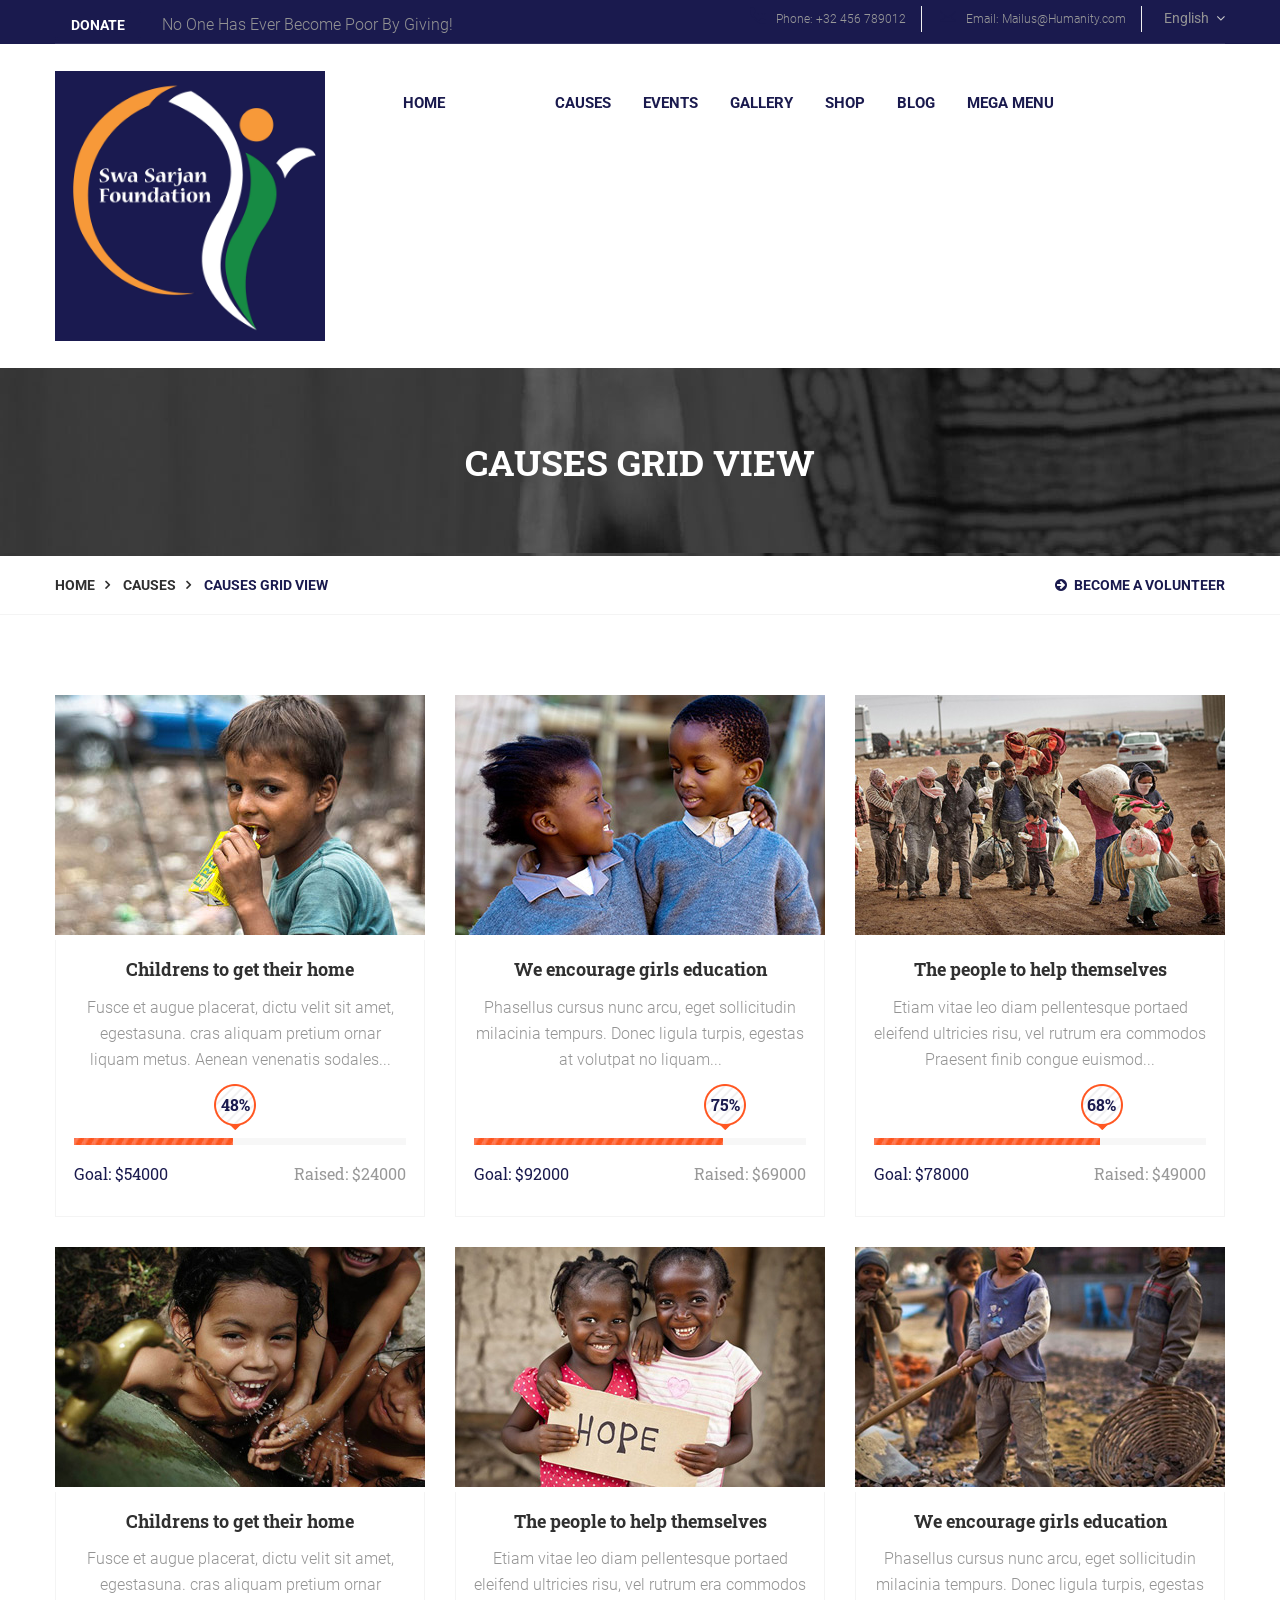
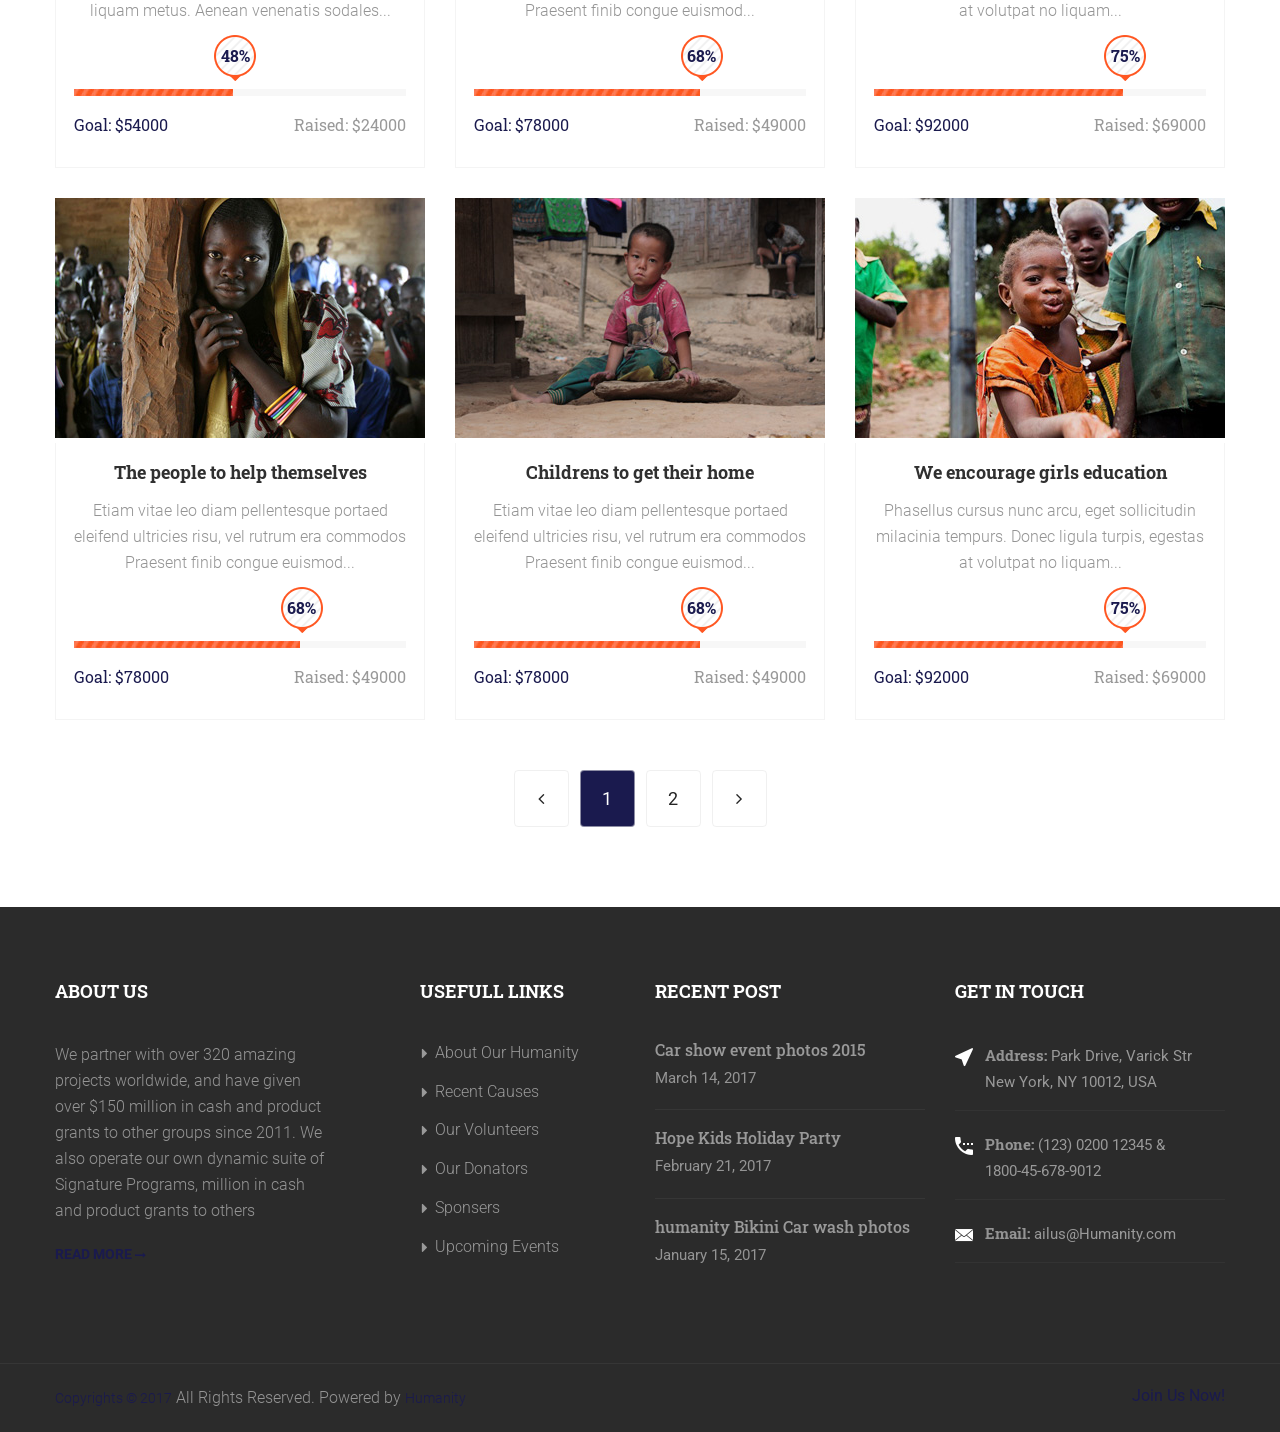
<file: cause-1.html>
<!DOCTYPE html>
<html lang="en">

<!-- Mirrored from st.ourhtmldemo.com/new/humanity-html/cause-1.html by HTTrack Website Copier/3.x [XR&CO'2014], Wed, 16 Nov 2022 04:06:19 GMT -->
<head>
    <meta charset="UTF-8">
    <title>Humanity || Responsive HTML 5 Template</title> 

    <!-- mobile responsive meta -->
    <meta name="viewport" content="width=device-width, initial-scale=1">
    <meta name="viewport" content="width=device-width, initial-scale=1, maximum-scale=1">


    <link rel="stylesheet" href="css/style.css">
    <link rel="stylesheet" href="css/responsive.css">

    <link rel="apple-touch-icon" sizes="180x180" href="images/favicons/apple-touch-icon.png">
    <link rel="icon" type="image/png" href="images/favicons/favicon-32x32.png" sizes="32x32">
    <link rel="icon" type="image/png" href="images/favicons/favicon-16x16.png" sizes="16x16">

 

</head>
<body>

<div class="boxed_wrapper">


<div class="top-bar">
    <div class="container">
        <div class="clearfix">
            <div class="top-bar-text float_left">
                <button class="thm-btn donate-box-btn">donate</button><p>No One Has Ever Become Poor By Giving!</p>
            </div>
            <div class="right-column float_right">
                <ul class="list_inline contact-info">
                    <li><span class="icon-phone"></span>Phone: +32 456 789012</li>
                    <li><span class="icon-back"></span>Email: Mailus@Humanity.com</li>
                </ul>
                <div id="polyglotLanguageSwitcher" class="">
                    <form action="#">
                        <select id="polyglot-language-options">
                            <option id="en" value="en" selected>English</option>
                            <option id="fr" value="fr">French</option>
                            <option id="de" value="de">German</option>
                            <option id="it" value="it">Italian</option>
                            <option id="es" value="es">Spanish</option>
                        </select>
                    </form>
                </div>

            </div>
                
            
        </div>
            

    </div>
</div>

<section class="theme_menu stricky">
    <div class="container">
        <div class="row">
            <div class="col-md-3">
                <div class="main-logo">
                    <a href="index-2.html"><img src="images/logo/logo.png" alt=""></a>
                </div>
            </div>
            <div class="col-md-9 menu-column">
                <nav class="defaultmainmenu" id="main_menu">
                   <ul class="defaultmainmenu-menu">
                        <li><a href="index-2.html">Home</a></li>

                        <li class="active"><a href="#">Pages</a>
                        <ul class="dropdown">
                            <li><a href="about.html">About humanity</a></li>
                            <li><a href="team.html">Meet Our Team</a></li>
                            <li><a href="volunteer.html">Join as Volunteer</a></li>
                            <li><a href="faq.html">FAQ’s</a></li>
                            <li><a href="testimonial.html">Testimonials</a></li>
                            <li><a href="contact.html">Contact Us</a></li>
                         </ul>
                        </li>

                        <li><a href="cause-1.html">Causes</a>
                        <ul class="dropdown">
                            <li><a href="cause-1.html">Causes Grid View</a></li>
                            <li><a href="cause-2.html">Causes List View</a></li>
                            <li><a href="cause-3.html">Causes With Sidebar</a></li>
                            <li><a href="single-cause.html">Single Causes</a></li>
                         </ul>
                        </li>

                        <li><a href="#">Events</a>
                        <ul class="dropdown">
                            <li><a href="event-1.html">Events</a></li>
                            <li><a href="single-event.html">Event Single</a></li>
                         </ul>
                        </li>

                        <li><a href="gallery-1.html">Gallery</a>
                        <ul class="dropdown">
                            <li><a href="gallery-1.html">gallery Grid View</a></li>
                            <li><a href="gallery-2.html">gallery Fullwidth</a></li>
                            <li><a href="gallery-3.html">gallery With Text</a></li>
                            <li><a href="single-gallery.html">Single gallery</a></li>
                         </ul>
                        </li>


                        <li><a href="#">Shop</a>
                        <ul class="dropdown">
                            <li><a href="shop.html">Shop Products</a></li>
                            <li><a href="shop-single.html">Single Shop</a></li>
                            <li><a href="shop-cart.html">Shopping Cart</a></li>
                            <li><a href="checkout.html">Checkout</a></li>
                            <li><a href="account.html">My Account</a></li>
                        </ul>
                        </li>

                        <li><a href="blog-1.html">blog</a>
                        <ul class="dropdown">
                            <li><a href="blog-1.html">Blog Grid View</a></li>
                            <li><a href="blog-large.html">Blog With Sidebar</a></li>
                            <li><a href="blog-details.html">Single Post</a></li>
                         </ul>
                        </li>

                        <li><a href="#">mega menu</a>
                            <ul class="dropdown">
                                    
                            </ul>
                            <div class="megamenu clearfix megamenu-width-100">
                                <div class="menu-item">
                                    <h4 class="title">Quick Links</h4>
                                    <ul class="megamenu-dropdown">
                                        <li><a href="#">Donate Us</a></li>
                                        <li><a href="shop.html">Shop Products</a></li>
                                        <li><a href="404.html">404 Page</a></li>
                                        <li><a href="about.html">About Us</a></li>
                                     </ul>
                                </div>
                                    
                                <div class="event-section2">
                                    <h4 class="title">Upcoming Events</h4>
                                    <div class="item">
                                        <div class="img-column">
                                            <figure class="img-holder">
                                                <a href="single-event.html"><img src="images/resource/12.jpg" alt=""></a>
                                            </figure>
                                        </div>
                                        <div class="text-column">
                                            <div class="lower-content">
                                                <a href="single-event.html"><h4>Conducting Marathon 2017: Run for cancer people</h4></a>
                                                <div class="post-meta"><i class="fa fa-calendar"></i>Started On: 11.00am <br><i class="fa fa-map-marker"></i> New Grand Street, California</div>                  
                                            </div>
                                        </div>
                                                
                                                
                                    </div>

                                </div>
                                <div class="recent-post">
                                    <h4 class="title">Latest News</h4>
                                    <div class="post-list">
                                        <div class="post">
                                            <div class="post-thumb"><a href="blog-details.html"><img src="images/resource/thumb2.jpg" alt=""></a></div>
                                            <a href="blog-details.html"><h5>New Award To Support <br>Children Affected by Crises </h5></a>
                                            <div class="post-info">October 21, 2016</div>
                                        </div>
                                        <div class="post">
                                            <div class="post-thumb"><a href="blog-details.html"><img src="images/resource/thumb3.jpg" alt=""></a></div>
                                            <a href="blog-details.html"><h5>Help promote girl's Education <br>in the world</h5></a>
                                            <div class="post-info">January 14, 2016</div>
                                        </div>
                                        <div class="post">
                                            <div class="post-thumb"><a href="blog-details.html"><img src="images/resource/thumb4.jpg" alt=""></a></div>
                                            <a href="blog-details.html"><h5>Clean poor urban areas to <br>protect from pollution.</h5></a>
                                            <div class="post-info">December 17, 2015</div>
                                        </div>

                                    </div>
                                </div>
                                    
                                    
                                
                            </div>
                        </li>

                    </ul>
                </nav> 
            </div>
            <div class="right-column">

                <div class="nav_side_content">
                    <ul class="social-icon">
                        <li><a href="#"><i class="fa fa-facebook"></i></a></li>
                        <li><a href="#"><i class="fa fa-twitter"></i></a></li>
                        <li><a href="#"><i class="fa fa-google-plus"></i></a></li>
                    </ul>
                    <div class="search_option">
                        <button class="search tran3s dropdown-toggle color1_bg" id="searchDropdown" data-toggle="dropdown" aria-haspopup="true" aria-expanded="false"><i class="fa fa-search" aria-hidden="true"></i></button>
                        <form action="#" class="dropdown-menu" aria-labelledby="searchDropdown">
                            <input type="text" placeholder="Search...">
                            <button><i class="fa fa-search" aria-hidden="true"></i></button>
                        </form>
                   </div>
               </div>
                    
            </div>


        </div>
                

   </div>
</section> 
 

<div class="inner-banner has-base-color-overlay text-center" style="background: url(images/background/4.jpg);">
    <div class="container">
        <div class="box">
            <h1>Causes grid view</h1>
        </div>
    </div>
</div>
<div class="breadcumb-wrapper">
    <div class="container">
        <div class="pull-left">
            <ul class="list-inline link-list">
                <li>
                    <a href="index-2.html">Home</a>
                </li>
                <li>
                    <a href="cause-1.html">Causes</a>
                </li>

                <li>
                    Causes grid View
                </li>
            </ul>
        </div>
        <div class="pull-right">
            <a href="#" class="get-qoute"><i class="fa fa-arrow-circle-right"></i>Become a Volunteer</a>
        </div>
    </div>
</div>


<section class="urgent-cause2 sec-padd">
    <div class="container">

        <div class="row">
            <article class="item col-md-4 col-sm-6 col-xs-12">
                <figure class="img-box">
                    <img src="images/cause/1.jpg" alt="">
                    <div class="overlay"><div class="inner-box"><div class="content-box"><button class="thm-btn style-2 donate-box-btn">donate now</button></div></div></div>
                </figure>
                
                <div class="content">
                    
                    <div class="text center">
                        <a href="#"><h4 class="title">Childrens to get their home</h4></a>
                        <p>Fusce et augue placerat, dictu velit sit amet, egestasuna. cras aliquam pretium ornar liquam metus. Aenean venenatis sodales...</p>               
                    </div>
                    <div class="progress-box">
                        <div class="bar">
                            <div class="bar-inner animated-bar" data-percent="48%"><div class="count-text">48%</div></div>
                        </div>
                    </div>
                    <div class="donate clearfix">
                        <div class="donate float_left"><span>Goal: $54000 </span></div>
                        <div class="donate float_right">Raised: $24000</div>
                    </div>
                    
                </div>                        
                        
            </article>
            <article class="item col-md-4 col-sm-6 col-xs-12">
                <figure class="img-box">
                    <img src="images/cause/2.jpg" alt="">
                    <div class="overlay"><div class="inner-box"><div class="content-box"><button class="thm-btn style-2 donate-box-btn">donate now</button></div></div></div>
                </figure>
                
                <div class="content">
                    
                    <div class="text center">
                        <a href="#"><h4 class="title">We encourage girls education</h4></a>
                        <p>Phasellus cursus nunc arcu, eget sollicitudin milacinia tempurs. Donec ligula turpis, egestas  at volutpat no liquam...</p>               
                    </div>
                    <div class="progress-box">
                        <div class="bar">
                            <div class="bar-inner animated-bar" data-percent="75%"><div class="count-text">75%</div></div>
                        </div>
                    </div>
                    <div class="donate clearfix">
                        <div class="donate float_left"><span>Goal: $92000 </span></div>
                        <div class="donate float_right">Raised: $69000</div>
                    </div>
                    
                </div>                        
                        
            </article>
            <article class="item col-md-4 col-sm-6 col-xs-12">
                <figure class="img-box">
                    <img src="images/cause/3.jpg" alt="">
                    <div class="overlay"><div class="inner-box"><div class="content-box"><button class="thm-btn style-2 donate-box-btn">donate now</button></div></div></div>
                </figure>
                
                <div class="content">
                    
                    <div class="text center">
                        <a href="#"><h4 class="title">The people to help themselves</h4></a>
                        <p>Etiam vitae leo diam pellentesque portaed eleifend ultricies risu, vel rutrum era commodos  Praesent finib congue euismod...</p>               
                    </div>
                    <div class="progress-box">
                        <div class="bar">
                            <div class="bar-inner animated-bar" data-percent="68%"><div class="count-text">68%</div></div>
                        </div>
                    </div>
                    <div class="donate clearfix">
                        <div class="donate float_left"><span>Goal: $78000 </span></div>
                        <div class="donate float_right">Raised: $49000</div>
                    </div>
                    
                </div>                        
                        
            </article>
            <article class="item col-md-4 col-sm-6 col-xs-12">
                <figure class="img-box">
                    <img src="images/cause/4.jpg" alt="">
                    <div class="overlay"><div class="inner-box"><div class="content-box"><button class="thm-btn style-2 donate-box-btn">donate now</button></div></div></div>
                </figure>
                
                <div class="content">
                    
                    <div class="text center">
                        <a href="#"><h4 class="title">Childrens to get their home</h4></a>
                        <p>Fusce et augue placerat, dictu velit sit amet, egestasuna. cras aliquam pretium ornar liquam metus. Aenean venenatis sodales...</p>               
                    </div>
                    <div class="progress-box">
                        <div class="bar">
                            <div class="bar-inner animated-bar" data-percent="48%"><div class="count-text">48%</div></div>
                        </div>
                    </div>
                    <div class="donate clearfix">
                        <div class="donate float_left"><span>Goal: $54000 </span></div>
                        <div class="donate float_right">Raised: $24000</div>
                    </div>
                    
                </div>                        
                        
            </article>
            <article class="item col-md-4 col-sm-6 col-xs-12">
                <figure class="img-box">
                    <img src="images/cause/5.jpg" alt="">
                    <div class="overlay"><div class="inner-box"><div class="content-box"><button class="thm-btn style-2 donate-box-btn">donate now</button></div></div></div>
                </figure>
                
                <div class="content">
                    
                    <div class="text center">
                        <a href="#"><h4 class="title">The people to help themselves</h4></a>
                        <p>Etiam vitae leo diam pellentesque portaed eleifend ultricies risu, vel rutrum era commodos  Praesent finib congue euismod...</p>               
                    </div>
                    <div class="progress-box">
                        <div class="bar">
                            <div class="bar-inner animated-bar" data-percent="68%"><div class="count-text">68%</div></div>
                        </div>
                    </div>
                    <div class="donate clearfix">
                        <div class="donate float_left"><span>Goal: $78000 </span></div>
                        <div class="donate float_right">Raised: $49000</div>
                    </div>
                    
                </div>                        
                        
            </article>
            <article class="item col-md-4 col-sm-6 col-xs-12">
                <figure class="img-box">
                    <img src="images/cause/6.jpg" alt="">
                    <div class="overlay"><div class="inner-box"><div class="content-box"><button class="thm-btn style-2 donate-box-btn">donate now</button></div></div></div>
                </figure>
                
                <div class="content">
                    
                    <div class="text center">
                        <a href="#"><h4 class="title">We encourage girls education</h4></a>
                        <p>Phasellus cursus nunc arcu, eget sollicitudin milacinia tempurs. Donec ligula turpis, egestas  at volutpat no liquam...</p>               
                    </div>
                    <div class="progress-box">
                        <div class="bar">
                            <div class="bar-inner animated-bar" data-percent="75%"><div class="count-text">75%</div></div>
                        </div>
                    </div>
                    <div class="donate clearfix">
                        <div class="donate float_left"><span>Goal: $92000 </span></div>
                        <div class="donate float_right">Raised: $69000</div>
                    </div>
                    
                </div>                        
                        
            </article>
            <article class="item col-md-4 col-sm-6 col-xs-12">
                <figure class="img-box">
                    <img src="images/cause/7.jpg" alt="">
                    <div class="overlay"><div class="inner-box"><div class="content-box"><button class="thm-btn style-2 donate-box-btn">donate now</button></div></div></div>
                </figure>
                
                <div class="content">
                    
                    <div class="text center">
                        <a href="#"><h4 class="title">The people to help themselves</h4></a>
                        <p>Etiam vitae leo diam pellentesque portaed eleifend ultricies risu, vel rutrum era commodos  Praesent finib congue euismod...</p>               
                    </div>
                    <div class="progress-box">
                        <div class="bar">
                            <div class="bar-inner animated-bar" data-percent="68%"><div class="count-text">68%</div></div>
                        </div>
                    </div>
                    <div class="donate clearfix">
                        <div class="donate float_left"><span>Goal: $78000 </span></div>
                        <div class="donate float_right">Raised: $49000</div>
                    </div>
                    
                </div>                        
                        
            </article>
            <article class="item col-md-4 col-sm-6 col-xs-12">
                <figure class="img-box">
                    <img src="images/cause/8.jpg" alt="">
                    <div class="overlay"><div class="inner-box"><div class="content-box"><button class="thm-btn style-2 donate-box-btn">donate now</button></div></div></div>
                </figure>
                
                <div class="content">
                    
                    <div class="text center">
                        <a href="#"><h4 class="title">Childrens to get their home</h4></a>
                        <p>Etiam vitae leo diam pellentesque portaed eleifend ultricies risu, vel rutrum era commodos  Praesent finib congue euismod...</p>               
                    </div>
                    <div class="progress-box">
                        <div class="bar">
                            <div class="bar-inner animated-bar" data-percent="68%"><div class="count-text">68%</div></div>
                        </div>
                    </div>
                    <div class="donate clearfix">
                        <div class="donate float_left"><span>Goal: $78000 </span></div>
                        <div class="donate float_right">Raised: $49000</div>
                    </div>
                    
                </div>                        
                        
            </article>
            <article class="item col-md-4 col-sm-6 col-xs-12">
                <figure class="img-box">
                    <img src="images/cause/9.jpg" alt="">
                    <div class="overlay"><div class="inner-box"><div class="content-box"><button class="thm-btn style-2 donate-box-btn">donate now</button></div></div></div>
                </figure>
                
                <div class="content">
                    
                    <div class="text center">
                        <a href="#"><h4 class="title">We encourage girls education</h4></a>
                        <p>Phasellus cursus nunc arcu, eget sollicitudin milacinia tempurs. Donec ligula turpis, egestas  at volutpat no liquam...</p>               
                    </div>
                    <div class="progress-box">
                        <div class="bar">
                            <div class="bar-inner animated-bar" data-percent="75%"><div class="count-text">75%</div></div>
                        </div>
                    </div>
                    <div class="donate clearfix">
                        <div class="donate float_left"><span>Goal: $92000 </span></div>
                        <div class="donate float_right">Raised: $69000</div>
                    </div>
                    
                </div>                        
                        
            </article>
            
        </div>
        <ul class="page_pagination center">
            <li><a href="#" class="tran3s"><i class="fa fa-angle-left" aria-hidden="true"></i></a></li>
            <li><a href="#" class="active tran3s">1</a></li>
            <li><a href="#" class="tran3s">2</a></li>
            <li><a href="#" class="tran3s"><i class="fa fa-angle-right" aria-hidden="true"></i></a></li>
        </ul>
    </div>
</section>


<footer class="main-footer">
    
    <!--Widgets Section-->
    <div class="widgets-section">
        <div class="container">
            <div class="row">
                <!--Big Column-->
                <div class="big-column col-md-6 col-sm-12 col-xs-12">
                    <div class="row clearfix">
                        
                        <!--Footer Column-->
                        <div class="col-md-6 col-sm-6 col-xs-12">

                            <div class="footer-widget about-column">
                                <div class="section-title">
                                    <h4>About Us</h4>
                                </div>
                                
                                <div class="text"><p>We partner with over 320 amazing projects worldwide, and have given over $150 million in cash and product grants to other groups since 2011. We also operate our own dynamic suite of Signature Programs, million in cash and product grants to others</p> </div>
                                <div class="link"><a href="#" class="default_link">Read More <i class="fa fa-long-arrow-right"></i></a></div>
                            </div>
                        </div>
                        <!--Footer Column-->
                        <div class="col-md-6 col-sm-6 col-xs-12">
                            <div class="footer-widget link-column">
                                <div class="section-title">
                                    <h4>Usefull Links</h4>
                                </div>
                                <div class="widget-content">
                                    <ul class="list">
                                        <li><a href="about.html">About Our Humanity</a></li>
                                        <li><a href="cause-1.html">Recent Causes</a></li>
                                        <li><a href="volunteer.html">Our Volunteers</a></li>
                                        <li><a href="#">Our Donators</a></li>
                                        <li><a href="#">Sponsers</a></li>
                                        <li><a href="event-1.html">Upcoming Events</a></li>
                                    </ul>
                                </div>
                            </div>
                        </div>
                    </div>
                </div>
                
                <!--Big Column--> 
                <div class="big-column col-md-6 col-sm-12 col-xs-12">
                    <div class="row clearfix">
                        
                        <!--Footer Column-->
                        <div class="col-md-6 col-sm-6 col-xs-12">
                            <div class="footer-widget post-column">
                                <div class="section-title">
                                    <h4>Recent Post</h4>
                                </div>
                                <div class="post-list">
                                    <div class="post">
                                        <a href="#"><h5>Car show event photos 2015</h5></a>
                                        <div class="post-info">March 14, 2017</div>
                                    </div>
                                    <div class="post">
                                        <a href="#"><h5>Hope Kids Holiday Party</h5></a>
                                        <div class="post-info">February 21, 2017</div>
                                    </div>
                                    <div class="post">
                                        <a href="#"><h5>humanity Bikini Car wash photos</h5></a>
                                        <div class="post-info">January 15, 2017</div>
                                    </div>

                                </div>
                                
                            </div>
                        </div>
                        
                        <!--Footer Column-->
                        <div class="col-md-6 col-sm-6 col-xs-12">
                            <div class="footer-widget contact-column">
                                <div class="section-title">
                                    <h4>Get In Touch</h4>
                                </div>
                                <ul class="contact-info">
                                    <li><i class="icon-arrows"></i><span>Address: </span>Park Drive, Varick Str <br>New York, NY 10012, USA</li>
                                    <li><i class="icon-phone"></i> <span> Phone: </span>(123) 0200 12345 & <br>1800-45-678-9012</li>
                                    <li><i class="icon-back"></i><span>Email: </span>ailus@Humanity.com</li>
                                </ul>
                            </div>
                        </div>
                        
                        
                    </div>
                </div>
                
             </div>
         </div>
     </div>
     
</footer>

<!--Footer Bottom-->                    
 <section class="footer-bottom">
    <div class="container">
        <div class="pull-left copy-text">
            <p><a href="#">Copyrights © 2017</a> All Rights Reserved. Powered by <a href="#">Humanity</a></p>
                                                                                                                                                                                                                                                                                                                                                                                                                                                                                                                                                                                                                                                                                                                                                                                                                                                                                                                                                                                                                                                                                                                                                                                                                                                                                                                                                                                                                                                                                                                                                                                                                                                                                                                                                                                                                                                                                                                                                                                                                                                                                                                                                                                                                                                                                                                                                                                                                                                                                                                                                                                                                                                                                                                                                                                                                                                                                                                                 
        </div><!-- /.pull-right -->
        <div class="pull-right get-text">
            <a href="#">Join Us Now!</a>
        </div><!-- /.pull-left -->
    </div><!-- /.container -->
</section>
                                                                                             
    <!-- Scroll Top  -->
    <button class="scroll-top tran3s color2_bg"><span class="fa fa-angle-up"></span></button>
    <!-- preloader  -->
    <div class="preloader"></div>
    <div id="donate-popup" class="donate-popup">
    <div class="close-donate theme-btn"><span class="fa fa-close"></span></div>
    <div class="popup-inner">


    <div class="container">
        <div class="donate-form-area">
            <div class="section-title center">
                <h2>Donation Information</h2>
            </div>

            <h4>How much would you like to donate:</h4>

            <form  action="#" class="donate-form default-form">
                <ul class="chicklet-list clearfix">
                    <li>
                        <input type="radio" id="donate-amount-1" name="donate-amount" />
                        <label for="donate-amount-1" data-amount="1000" >$1000</label>
                    </li>
                    <li>
                        <input type="radio" id="donate-amount-2" name="donate-amount" checked="checked" />
                        <label for="donate-amount-2" data-amount="2000">$2000</label>
                    </li>
                    <li>
                        <input type="radio" id="donate-amount-3" name="donate-amount" />
                        <label for="donate-amount-3" data-amount="3000">$3000</label>
                    </li>
                    <li>
                        <input type="radio" id="donate-amount-4" name="donate-amount" />
                        <label for="donate-amount-4" data-amount="4000">$4000</label>
                    </li>
                    <li>
                        <input type="radio" id="donate-amount-5" name="donate-amount" />
                        <label for="donate-amount-5" data-amount="5000">$5000</label>
                    </li>
                    <li class="other-amount">

                        <div class="input-container" data-message="Every dollar you donate helps end hunger.">
                            <span>Or</span><input type="text" id="other-amount" placeholder="Other Amount"  />
                        </div>
                    </li>
                </ul>

                <h3>Donor Information</h3>

                <div class="form-bg">
                    <div class="row clearfix">
                        <div class="col-md-6 col-sm-6 col-xs-12">
                            
                            <div class="form-group">
                                <p>Your Name*</p>
                                <input type="text" name="fname" placeholder="">
                            </div>
                        </div>
                        <div class="col-md-6 col-sm-6 col-xs-12">
                            <div class="form-group">
                                <p>Email*</p>
                                <input type="text" name="fname" placeholder="">
                            </div>
                        </div>
                        <div class="col-md-6 col-sm-6 col-xs-12">
                            <div class="form-group">
                                <p>Address*</p>
                                <input type="text" name="fname" placeholder="">
                            </div>
                        </div>
                        <div class="col-md-6 col-sm-6 col-xs-12">
                            <div class="form-group">
                                <p>Phn Num*</p>
                                <input type="text" name="fname" placeholder="">
                            </div>
                        </div>  

                    </div>
                </div>

                <ul class="payment-option">
                    <li>
                        <h4>Choose your payment method:</h4>
                    </li>
                    <li>
                        <div class="checkbox">
                            <label>
                                <input name="pay-us" type="checkbox">
                                <span>Paypal</span>
                            </label>
                        </div>
                    </li>
                    <li>
                       <div class="checkbox">
                            <label>
                                <input name="pay-us" type="checkbox">
                                <span>Offline Donation</span>
                            </label>
                        </div> 
                    </li>
                    <li>
                        <div class="checkbox">
                            <label>
                                <input name="pay-us" type="checkbox">
                                <span>Credit Card</span>
                            </label>
                        </div>
                    </li>
                    <li>
                        <div class="checkbox">
                            <label>
                                <input name="pay-us" type="checkbox">
                                <span>Debit Card</span>
                            </label>
                        </div>
                    </li>
                </ul>

                <div class="center"><button class="thm-btn" type="submit">Donate Now</button></div>
                    
            
            </form>
        </div>
    </div>

            
        
    </div>
</div>

    <!-- jQuery -->
    <script src="js/jquery.js"></script>
    <script src="js/bootstrap.min.js"></script>
    <script src="js/menu.js"></script>
    <script src="js/owl.carousel.min.js"></script>
    <script src="js/jquery.mixitup.min.js"></script>
    <script src="js/jquery.fancybox.pack.js"></script>
    <script src="js/imagezoom.js"></script> 
    <script src="js/jquery.magnific-popup.min.js"></script> 
    <script src="js/jquery.polyglot.language.switcher.js"></script>
    <script src="js/SmoothScroll.js"></script>
    <script src="js/jquery.appear.js"></script>
    <script src="js/jquery.countTo.js"></script>
    <script src="js/validation.js"></script> 
    <script src="js/wow.js"></script> 
    <script src="js/jquery.fitvids.js"></script> 
    <script src="js/nouislider.js"></script> 
    <script src="js/isotope.js"></script> 
    <script src="js/jquery.bootstrap-touchspin.js"></script> 
    <script src="js/jquery-ui.js"></script>
    <script src="js/bootstrap-select.min.js"></script>
                                                                                                                                                                                                                                                                                                                                                                                                                                                                                                                                                                                                                                                                                                                                                                                                                                                                                                                                                                                                                                                                                                                                                                                                                                                                                                                                                                                                                                                                                                                                                                                                                                                                                                                                                                                                                                                                                                                                                                                                                                                                                                                                                                                                                                                                                                                                                                                                                                                                                                                                                                                                                                                                                                                                                                                                                                                                                                                                                                                                                                                                                                                                                                                                                                                                                                                                                                                                                                                                                                                                                                                                                          



    <script src="js/custom.js"></script>

</div>
    
</body>

<!-- Mirrored from st.ourhtmldemo.com/new/humanity-html/cause-1.html by HTTrack Website Copier/3.x [XR&CO'2014], Wed, 16 Nov 2022 04:06:28 GMT -->
</html>
</file>
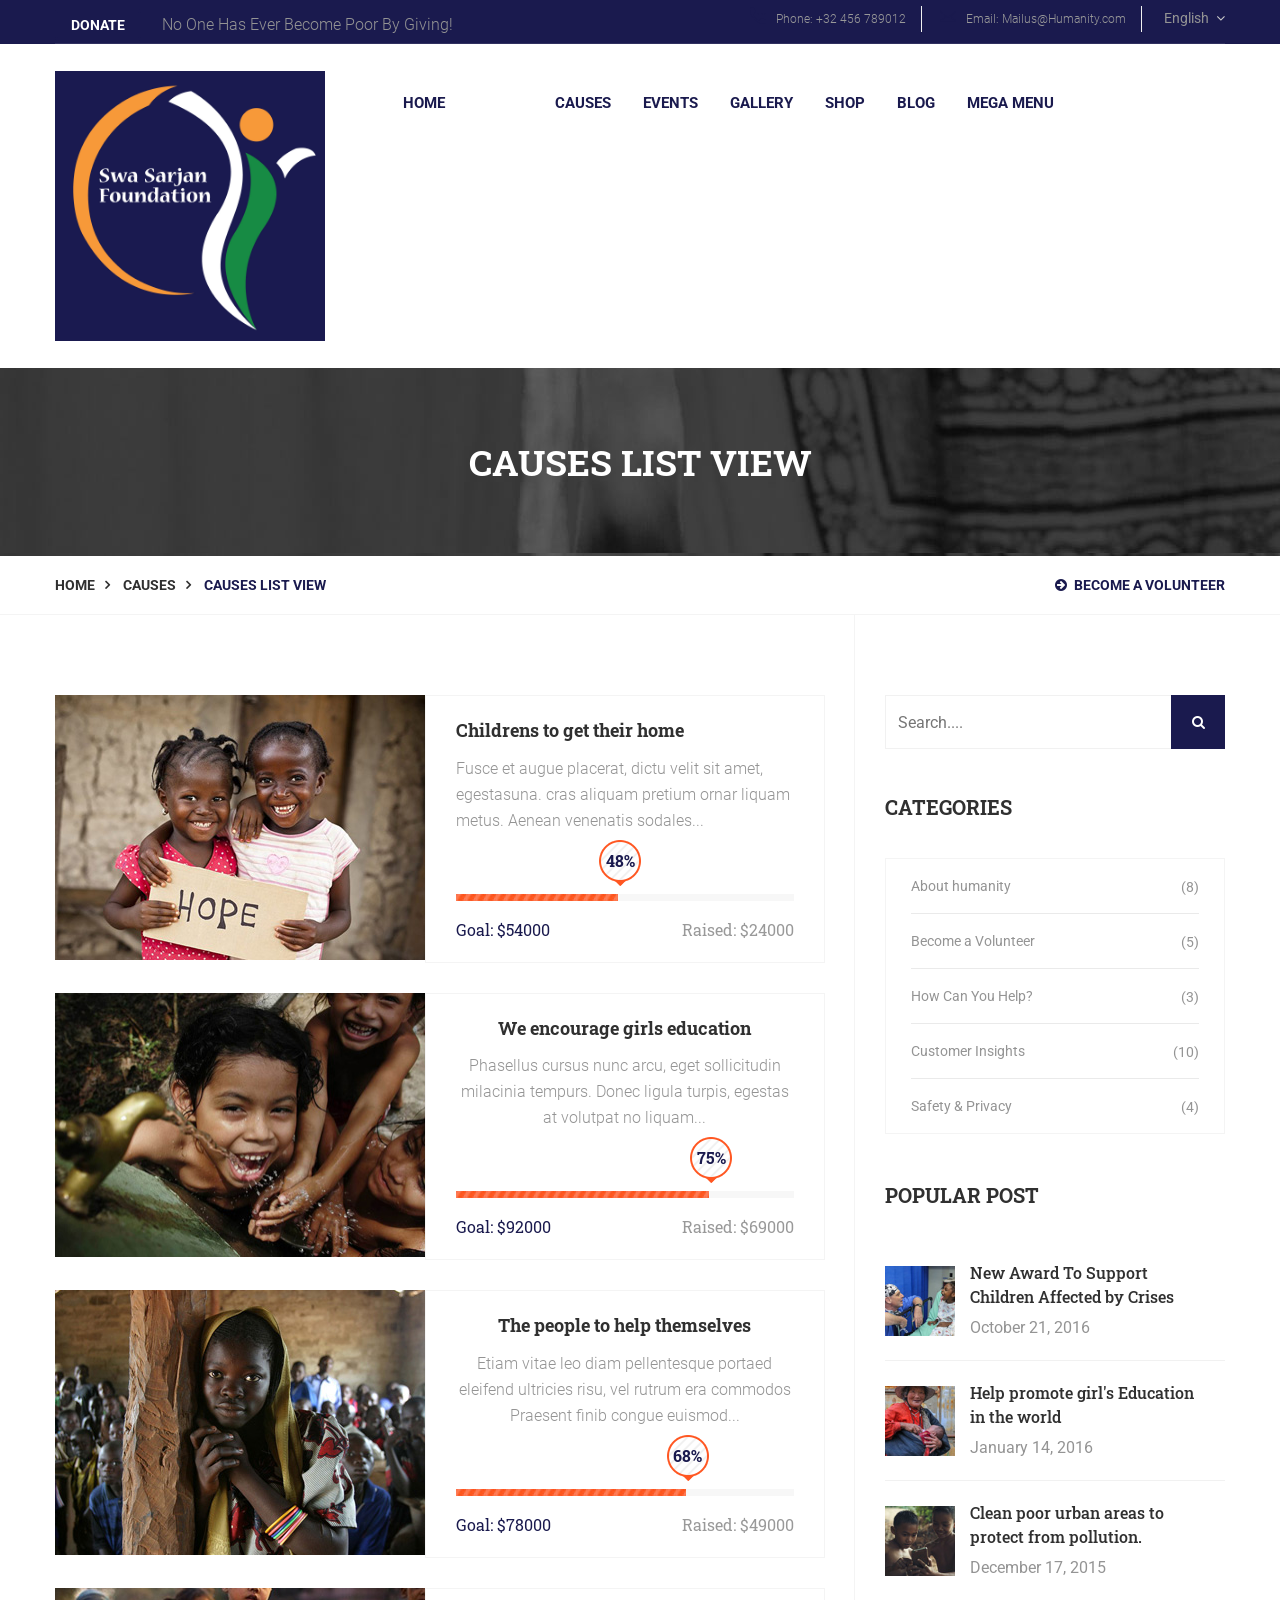
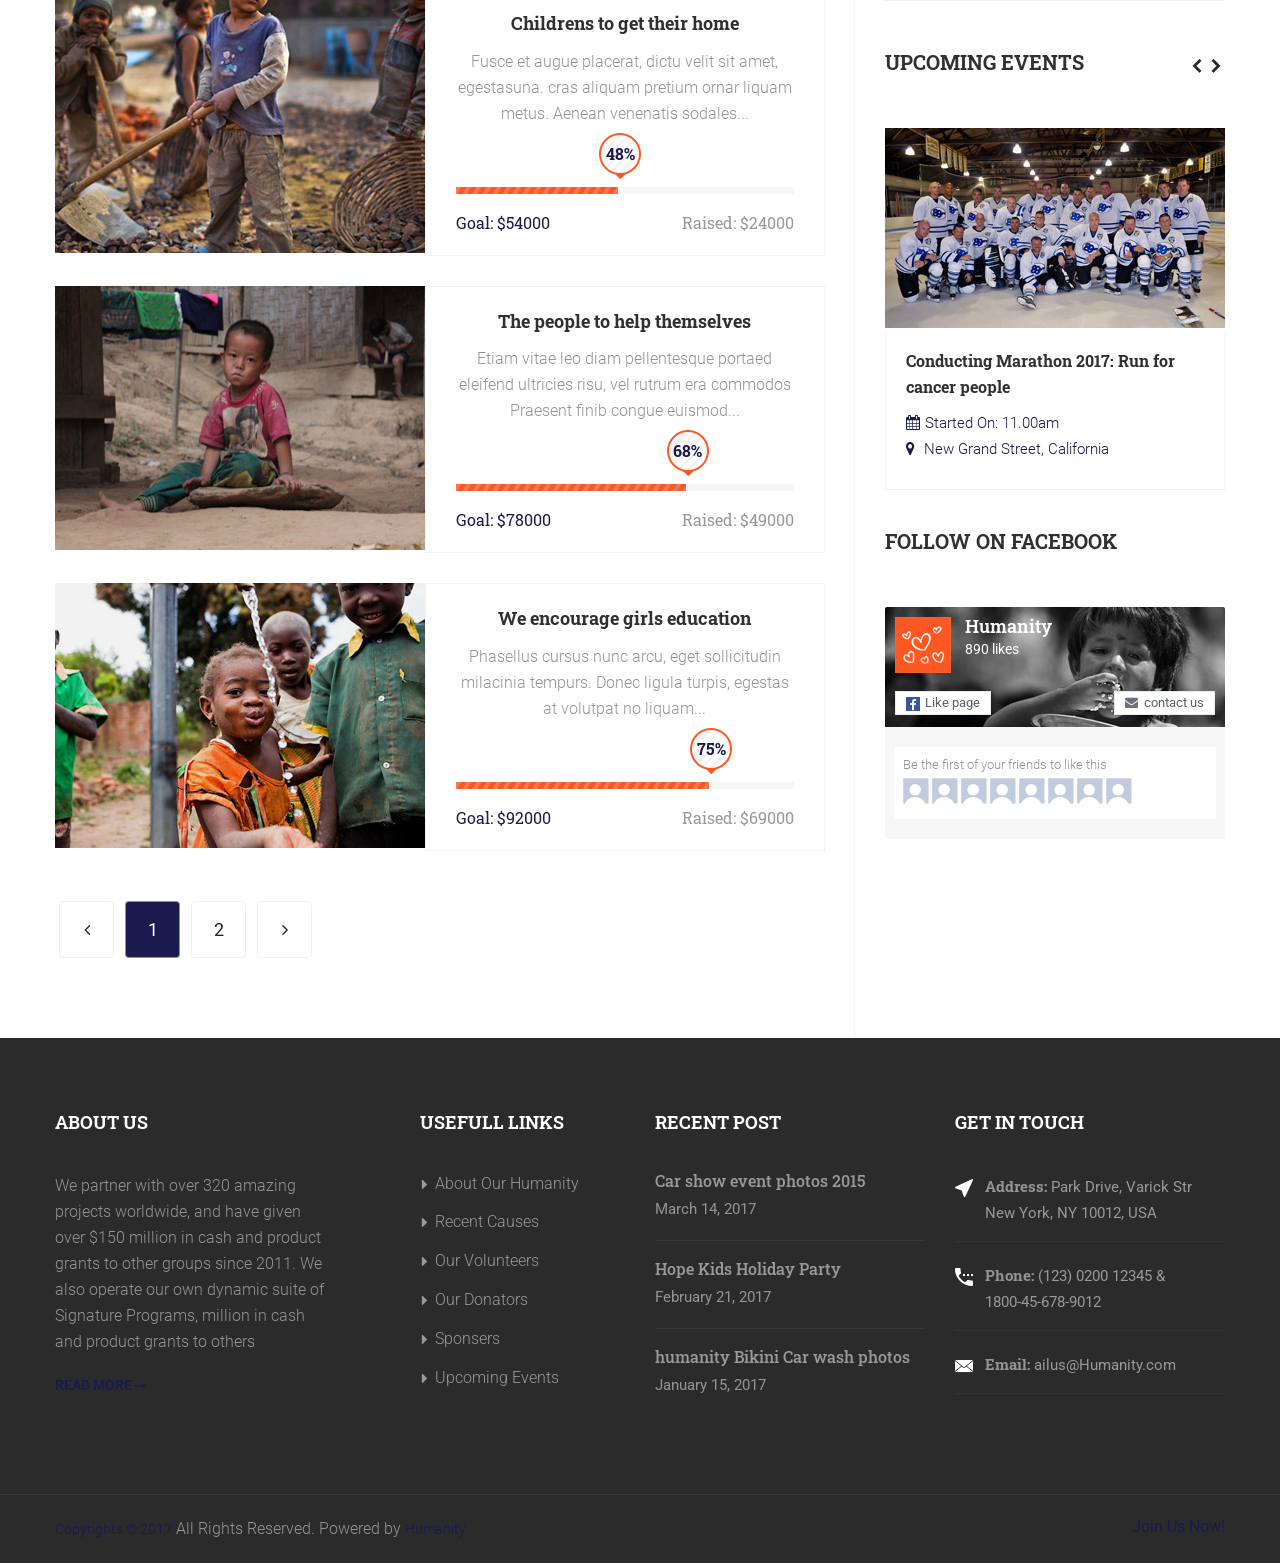
<file: cause-2.html>
<!DOCTYPE html>
<html lang="en">

<!-- Mirrored from st.ourhtmldemo.com/new/humanity-html/cause-2.html by HTTrack Website Copier/3.x [XR&CO'2014], Wed, 16 Nov 2022 04:06:29 GMT -->
<head>
    <meta charset="UTF-8">
    <title>Humanity || Responsive HTML 5 Template</title> 

    <!-- mobile responsive meta -->
    <meta name="viewport" content="width=device-width, initial-scale=1">
    <meta name="viewport" content="width=device-width, initial-scale=1, maximum-scale=1">


    <link rel="stylesheet" href="css/style.css">
    <link rel="stylesheet" href="css/responsive.css">

    <link rel="apple-touch-icon" sizes="180x180" href="images/favicons/apple-touch-icon.png">
    <link rel="icon" type="image/png" href="images/favicons/favicon-32x32.png" sizes="32x32">
    <link rel="icon" type="image/png" href="images/favicons/favicon-16x16.png" sizes="16x16">

 

</head>
<body>

<div class="boxed_wrapper">


<div class="top-bar">
    <div class="container">
        <div class="clearfix">
            <div class="top-bar-text float_left">
                <button class="thm-btn donate-box-btn">donate</button><p>No One Has Ever Become Poor By Giving!</p>
            </div>
            <div class="right-column float_right">
                <ul class="list_inline contact-info">
                    <li><span class="icon-phone"></span>Phone: +32 456 789012</li>
                    <li><span class="icon-back"></span>Email: Mailus@Humanity.com</li>
                </ul>
                <div id="polyglotLanguageSwitcher" class="">
                    <form action="#">
                        <select id="polyglot-language-options">
                            <option id="en" value="en" selected>English</option>
                            <option id="fr" value="fr">French</option>
                            <option id="de" value="de">German</option>
                            <option id="it" value="it">Italian</option>
                            <option id="es" value="es">Spanish</option>
                        </select>
                    </form>
                </div>

            </div>
                
            
        </div>
            

    </div>
</div>

<section class="theme_menu stricky">
    <div class="container">
        <div class="row">
            <div class="col-md-3">
                <div class="main-logo">
                    <a href="index-2.html"><img src="images/logo/logo.png" alt=""></a>
                </div>
            </div>
            <div class="col-md-9 menu-column">
                <nav class="defaultmainmenu" id="main_menu">
                   <ul class="defaultmainmenu-menu">
                        <li><a href="index-2.html">Home</a></li>

                        <li class="active"><a href="#">Pages</a>
                        <ul class="dropdown">
                            <li><a href="about.html">About humanity</a></li>
                            <li><a href="team.html">Meet Our Team</a></li>
                            <li><a href="volunteer.html">Join as Volunteer</a></li>
                            <li><a href="faq.html">FAQ’s</a></li>
                            <li><a href="testimonial.html">Testimonials</a></li>
                            <li><a href="contact.html">Contact Us</a></li>
                         </ul>
                        </li>

                        <li><a href="cause-1.html">Causes</a>
                        <ul class="dropdown">
                            <li><a href="cause-1.html">Causes Grid View</a></li>
                            <li><a href="cause-2.html">Causes List View</a></li>
                            <li><a href="cause-3.html">Causes With Sidebar</a></li>
                            <li><a href="single-cause.html">Single Causes</a></li>
                         </ul>
                        </li>

                        <li><a href="#">Events</a>
                        <ul class="dropdown">
                            <li><a href="event-1.html">Events</a></li>
                            <li><a href="single-event.html">Event Single</a></li>
                         </ul>
                        </li>

                        <li><a href="gallery-1.html">Gallery</a>
                        <ul class="dropdown">
                            <li><a href="gallery-1.html">gallery Grid View</a></li>
                            <li><a href="gallery-2.html">gallery Fullwidth</a></li>
                            <li><a href="gallery-3.html">gallery With Text</a></li>
                            <li><a href="single-gallery.html">Single gallery</a></li>
                         </ul>
                        </li>


                        <li><a href="#">Shop</a>
                        <ul class="dropdown">
                            <li><a href="shop.html">Shop Products</a></li>
                            <li><a href="shop-single.html">Single Shop</a></li>
                            <li><a href="shop-cart.html">Shopping Cart</a></li>
                            <li><a href="checkout.html">Checkout</a></li>
                            <li><a href="account.html">My Account</a></li>
                        </ul>
                        </li>

                        <li><a href="blog-1.html">blog</a>
                        <ul class="dropdown">
                            <li><a href="blog-1.html">Blog Grid View</a></li>
                            <li><a href="blog-large.html">Blog With Sidebar</a></li>
                            <li><a href="blog-details.html">Single Post</a></li>
                         </ul>
                        </li>

                        <li><a href="#">mega menu</a>
                            <ul class="dropdown">
                                    
                            </ul>
                            <div class="megamenu clearfix megamenu-width-100">
                                <div class="menu-item">
                                    <h4 class="title">Quick Links</h4>
                                    <ul class="megamenu-dropdown">
                                        <li><a href="#">Donate Us</a></li>
                                        <li><a href="shop.html">Shop Products</a></li>
                                        <li><a href="404.html">404 Page</a></li>
                                        <li><a href="about.html">About Us</a></li>
                                     </ul>
                                </div>
                                    
                                <div class="event-section2">
                                    <h4 class="title">Upcoming Events</h4>
                                    <div class="item">
                                        <div class="img-column">
                                            <figure class="img-holder">
                                                <a href="single-event.html"><img src="images/resource/12.jpg" alt=""></a>
                                            </figure>
                                        </div>
                                        <div class="text-column">
                                            <div class="lower-content">
                                                <a href="single-event.html"><h4>Conducting Marathon 2017: Run for cancer people</h4></a>
                                                <div class="post-meta"><i class="fa fa-calendar"></i>Started On: 11.00am <br><i class="fa fa-map-marker"></i> New Grand Street, California</div>                  
                                            </div>
                                        </div>
                                                
                                                
                                    </div>

                                </div>
                                <div class="recent-post">
                                    <h4 class="title">Latest News</h4>
                                    <div class="post-list">
                                        <div class="post">
                                            <div class="post-thumb"><a href="blog-details.html"><img src="images/resource/thumb2.jpg" alt=""></a></div>
                                            <a href="blog-details.html"><h5>New Award To Support <br>Children Affected by Crises </h5></a>
                                            <div class="post-info">October 21, 2016</div>
                                        </div>
                                        <div class="post">
                                            <div class="post-thumb"><a href="blog-details.html"><img src="images/resource/thumb3.jpg" alt=""></a></div>
                                            <a href="blog-details.html"><h5>Help promote girl's Education <br>in the world</h5></a>
                                            <div class="post-info">January 14, 2016</div>
                                        </div>
                                        <div class="post">
                                            <div class="post-thumb"><a href="blog-details.html"><img src="images/resource/thumb4.jpg" alt=""></a></div>
                                            <a href="blog-details.html"><h5>Clean poor urban areas to <br>protect from pollution.</h5></a>
                                            <div class="post-info">December 17, 2015</div>
                                        </div>

                                    </div>
                                </div>
                                    
                                    
                                
                            </div>
                        </li>

                    </ul>
                </nav> 
            </div>
            <div class="right-column">

                <div class="nav_side_content">
                    <ul class="social-icon">
                        <li><a href="#"><i class="fa fa-facebook"></i></a></li>
                        <li><a href="#"><i class="fa fa-twitter"></i></a></li>
                        <li><a href="#"><i class="fa fa-google-plus"></i></a></li>
                    </ul>
                    <div class="search_option">
                        <button class="search tran3s dropdown-toggle color1_bg" id="searchDropdown" data-toggle="dropdown" aria-haspopup="true" aria-expanded="false"><i class="fa fa-search" aria-hidden="true"></i></button>
                        <form action="#" class="dropdown-menu" aria-labelledby="searchDropdown">
                            <input type="text" placeholder="Search...">
                            <button><i class="fa fa-search" aria-hidden="true"></i></button>
                        </form>
                   </div>
               </div>
                    
            </div>


        </div>
                

   </div>
</section> 
 

<div class="inner-banner has-base-color-overlay text-center" style="background: url(images/background/4.jpg);">
    <div class="container">
        <div class="box">
            <h1>Causes List view</h1>
        </div>
    </div>
</div>
<div class="breadcumb-wrapper">
    <div class="container">
        <div class="pull-left">
            <ul class="list-inline link-list">
                <li>
                    <a href="index-2.html">Home</a>
                </li>
                <li>
                    <a href="cause-1.html">Causes</a>
                </li>

                <li>
                    Causes List View
                </li>
            </ul>
        </div>
        <div class="pull-right">
            <a href="#" class="get-qoute"><i class="fa fa-arrow-circle-right"></i>Become a Volunteer</a>
        </div>
    </div>
</div>


<section class="cause-list">
    <div class="container">

        <div class="row">
            <div class="col-md-8 col-sm-12 col-xs-12">
                <div class="urgent-cause2 list-style style-2">
                    <div class="cause-list cause-list-bg sec-padd">
                        <articel class="item clearfix">
                            <figure class="img-box">
                                <img src="images/cause/12.jpg" alt="">
                                <div class="overlay"><div class="inner-box"><div class="content-box"><button class="thm-btn style-2 donate-box-btn">donate now</button></div></div></div>
                            </figure>
                            
                            <div class="content">
                        
                                <div class="text">
                                    <a href="#"><h4 class="title">Childrens to get their home</h4></a>
                                    <p>Fusce et augue placerat, dictu velit sit amet, egestasuna. cras aliquam pretium ornar liquam metus. Aenean venenatis sodales...</p>               
                                </div>
                                <div class="progress-box">
                                    <div class="bar">
                                        <div class="bar-inner animated-bar" data-percent="48%"><div class="count-text">48%</div></div>
                                    </div>
                                </div>
                                <div class="donate clearfix">
                                    <div class="donate float_left"><span>Goal: $54000 </span></div>
                                    <div class="donate float_right">Raised: $24000</div>
                                </div>
                                
                            </div>                         
                                    
                        </articel>
                        <articel class="item clearfix">
                            <figure class="img-box">
                                <img src="images/cause/13.jpg" alt="">
                                <div class="overlay"><div class="inner-box"><div class="content-box"><button class="thm-btn style-2 donate-box-btn">donate now</button></div></div></div>
                            </figure>
                            
                            <div class="content">
                        
                                <div class="text center">
                                    <a href="#"><h4 class="title">We encourage girls education</h4></a>
                                    <p>Phasellus cursus nunc arcu, eget sollicitudin milacinia tempurs. Donec ligula turpis, egestas  at volutpat no liquam...</p>               
                                </div>
                                <div class="progress-box">
                                    <div class="bar">
                                        <div class="bar-inner animated-bar" data-percent="75%"><div class="count-text">75%</div></div>
                                    </div>
                                </div>
                                <div class="donate clearfix">
                                    <div class="donate float_left"><span>Goal: $92000 </span></div>
                                    <div class="donate float_right">Raised: $69000</div>
                                </div>
                                
                            </div>                          
                                    
                        </articel>
                        <articel class="item clearfix">
                            <figure class="img-box">
                                <img src="images/cause/14.jpg" alt="">
                                <div class="overlay"><div class="inner-box"><div class="content-box"><button class="thm-btn style-2 donate-box-btn">donate now</button></div></div></div>
                            </figure>
                            
                            <div class="content">
                        
                                <div class="text center">
                                    <a href="#"><h4 class="title">The people to help themselves</h4></a>
                                    <p>Etiam vitae leo diam pellentesque portaed eleifend ultricies risu, vel rutrum era commodos  Praesent finib congue euismod...</p>               
                                </div>
                                <div class="progress-box">
                                    <div class="bar">
                                        <div class="bar-inner animated-bar" data-percent="68%"><div class="count-text">68%</div></div>
                                    </div>
                                </div>
                                <div class="donate clearfix">
                                    <div class="donate float_left"><span>Goal: $78000 </span></div>
                                    <div class="donate float_right">Raised: $49000</div>
                                </div>
                                
                            </div>                         
                                    
                        </articel>
                        <articel class="item clearfix">
                            <figure class="img-box">
                                <img src="images/cause/15.jpg" alt="">
                                <div class="overlay"><div class="inner-box"><div class="content-box"><button class="thm-btn style-2 donate-box-btn">donate now</button></div></div></div>
                            </figure>
                            
                            <div class="content">
                        
                                <div class="text center">
                                    <a href="#"><h4 class="title">Childrens to get their home</h4></a>
                                    <p>Fusce et augue placerat, dictu velit sit amet, egestasuna. cras aliquam pretium ornar liquam metus. Aenean venenatis sodales...</p>               
                                </div>
                                <div class="progress-box">
                                    <div class="bar">
                                        <div class="bar-inner animated-bar" data-percent="48%"><div class="count-text">48%</div></div>
                                    </div>
                                </div>
                                <div class="donate clearfix">
                                    <div class="donate float_left"><span>Goal: $54000 </span></div>
                                    <div class="donate float_right">Raised: $24000</div>
                                </div>
                                
                            </div>                       
                                    
                        </articel>
                        <articel class="item clearfix">
                            <figure class="img-box">
                                <img src="images/cause/16.jpg" alt="">
                                <div class="overlay"><div class="inner-box"><div class="content-box"><button class="thm-btn style-2 donate-box-btn">donate now</button></div></div></div>
                            </figure>
                            
                            <div class="content">
                        
                                <div class="text center">
                                    <a href="#"><h4 class="title">The people to help themselves</h4></a>
                                    <p>Etiam vitae leo diam pellentesque portaed eleifend ultricies risu, vel rutrum era commodos  Praesent finib congue euismod...</p>               
                                </div>
                                <div class="progress-box">
                                    <div class="bar">
                                        <div class="bar-inner animated-bar" data-percent="68%"><div class="count-text">68%</div></div>
                                    </div>
                                </div>
                                <div class="donate clearfix">
                                    <div class="donate float_left"><span>Goal: $78000 </span></div>
                                    <div class="donate float_right">Raised: $49000</div>
                                </div>
                                
                            </div>                         
                                    
                        </articel>
                        <articel class="item clearfix">
                            <figure class="img-box">
                                <img src="images/cause/17.jpg" alt="">
                                <div class="overlay"><div class="inner-box"><div class="content-box"><button class="thm-btn style-2 donate-box-btn">donate now</button></div></div></div>
                            </figure>
                            
                            <div class="content">
                        
                                <div class="text center">
                                    <a href="#"><h4 class="title">We encourage girls education</h4></a>
                                    <p>Phasellus cursus nunc arcu, eget sollicitudin milacinia tempurs. Donec ligula turpis, egestas  at volutpat no liquam...</p>               
                                </div>
                                <div class="progress-box">
                                    <div class="bar">
                                        <div class="bar-inner animated-bar" data-percent="75%"><div class="count-text">75%</div></div>
                                    </div>
                                </div>
                                <div class="donate clearfix">
                                    <div class="donate float_left"><span>Goal: $92000 </span></div>
                                    <div class="donate float_right">Raised: $69000</div>
                                </div>
                                
                            </div>                         
                                    
                        </articel>
                        <ul class="page_pagination">
                            <li><a href="#" class="tran3s"><i class="fa fa-angle-left" aria-hidden="true"></i></a></li>
                            <li><a href="#" class="active tran3s">1</a></li>
                            <li><a href="#" class="tran3s">2</a></li>
                            <li><a href="#" class="tran3s"><i class="fa fa-angle-right" aria-hidden="true"></i></a></li>
                        </ul>
                    </div>
                </div>
                    
                    

            </div>
            <div class="col-md-4 col-sm-12">
                <div class="blog-sidebar sec-padd">
                    <div class="sidebar_search">
                        <form action="#">
                            <input type="text" placeholder="Search....">
                            <button class="tran3s color1_bg"><i class="fa fa-search" aria-hidden="true"></i></button>
                        </form>
                    </div>

                    <div class="category-style-one">
                        <div class="section-title style-2">
                            <h4>Categories</h4>
                        </div>
                        <ul class="list">
                            <li><a href="#">About humanity <span>(8)</span></a></li>
                            <li><a href="#">Become a Volunteer <span>(5)</span></a></li>
                            <li><a href="#">How Can You Help? <span>(3)</span></a></li>
                            <li><a href="#">Customer Insights<span>(10)</span></a></li>
                            <li><a href="#">Safety &amp; Privacy  <span>(4)</span></a></li>
                        </ul>
                    </div> 

                    <div class="popular_news">
                        <div class="section-title style-2">
                            <h4>Popular Post</h4>
                        </div>

                        <div class="popular-post">
                            <div class="item">
                                <div class="post-thumb"><a href="blog-details.html"><img src="images/blog/thumb3.jpg" alt=""></a></div>
                                <a href="blog-details.html"><h4>New Award To Support <br>Children Affected by Crises</h4></a>
                                <div class="post-info">October 21, 2016</div>
                            </div>
                            <div class="item">
                                <div class="post-thumb"><a href="blog-details.html"><img src="images/blog/thumb4.jpg" alt=""></a></div>
                                <a href="blog-details.html"><h4>Help promote girl's Education <br>in the world</h4></a>
                                <div class="post-info">January 14, 2016</div>
                            </div>
                            <div class="item">
                                <div class="post-thumb"><a href="blog-details.html"><img src="images/blog/thumb5.jpg" alt=""></a></div>
                                <a href="blog-details.html"><h4>Clean poor urban areas to <br>protect from pollution.</h4></a>
                                <div class="post-info">December 17, 2015</div>
                            </div>
                        </div>
                    </div>
                    
                    <div class="event-section2">
                        <div class="section-title style-2">
                            <h4>Upcoming Events</h4>
                        </div>
                        <div class="event-carousel3">
                            <div class="item">
                                <div class="img-column">
                                    <figure class="img-holder">
                                        <a href="single-event.html"><img src="images/resource/12.jpg" alt=""></a>
                                    </figure>
                                </div>
                                <div class="text-column">
                                    <div class="lower-content">
                                        <a href="single-event.html"><h4>Conducting Marathon 2017: Run for cancer people</h4></a>
                                        <div class="post-meta"><i class="fa fa-calendar"></i>Started On: 11.00am <br><i class="fa fa-map-marker"></i> New Grand Street, California</div>                  
                                    </div>
                                </div>  
                            </div>
                            <div class="item">
                                <div class="img-column">
                                    <figure class="img-holder">
                                        <a href="single-event.html"><img src="images/resource/12.jpg" alt=""></a>
                                    </figure>
                                </div>
                                <div class="text-column">
                                    <div class="lower-content">
                                        <a href="single-event.html"><h4>Conducting Marathon 2017: Run for cancer people</h4></a>
                                        <div class="post-meta"><i class="fa fa-calendar"></i>Started On: 11.00am <br><i class="fa fa-map-marker"></i> New Grand Street, California</div>                  
                                    </div>
                                </div>  
                            </div>
                        </div>
                    </div>

                    <div class="feed-area">
                        <div class="section-title style-2">
                            <h4>Follow On Facebook</h4>
                        </div>
                        <div class="facebook-feed">
                            <figure class="img-box">
                                <img src="images/blog/feedbg.jpg" alt="">
                                <div class="overlay">
                                    <div class="inner-box">
                                        <div class="logo"><img src="images/logo/1.jpg" alt=""></div>
                                        <h4>Humanity</h4>
                                        <div class="like">890 likes</div>
                                    </div>
                                    <div class="link clearfix">
                                        <a href="#" class="float_left"><i class="fa fa-facebook fb-icon"></i>Like page</a>
                                        <a href="contact.html" class="float_right"><i class="fa fa-envelope mail"></i>contact us</a>
                                    </div>    
                                </div>
                            </figure>
                            <div class="like-people">
                                <p>Be the first of your friends to like this</p>
                                <ul class="list_inline">
                                    <li><a href="#"><img src="images/blog/p1.jpg" alt=""></a></li>
                                    <li><a href="#"><img src="images/blog/p1.jpg" alt=""></a></li>
                                    <li><a href="#"><img src="images/blog/p1.jpg" alt=""></a></li>
                                    <li><a href="#"><img src="images/blog/p1.jpg" alt=""></a></li>
                                    <li><a href="#"><img src="images/blog/p1.jpg" alt=""></a></li>
                                    <li><a href="#"><img src="images/blog/p1.jpg" alt=""></a></li>
                                    <li><a href="#"><img src="images/blog/p1.jpg" alt=""></a></li>
                                    <li><a href="#"><img src="images/blog/p1.jpg" alt=""></a></li>
                                </ul>
                            </div>

                        </div>
                    </div>


                </div>
            </div>       
        </div>
        
    </div>
</section>


<footer class="main-footer">
    
    <!--Widgets Section-->
    <div class="widgets-section">
        <div class="container">
            <div class="row">
                <!--Big Column-->
                <div class="big-column col-md-6 col-sm-12 col-xs-12">
                    <div class="row clearfix">
                        
                        <!--Footer Column-->
                        <div class="col-md-6 col-sm-6 col-xs-12">

                            <div class="footer-widget about-column">
                                <div class="section-title">
                                    <h4>About Us</h4>
                                </div>
                                
                                <div class="text"><p>We partner with over 320 amazing projects worldwide, and have given over $150 million in cash and product grants to other groups since 2011. We also operate our own dynamic suite of Signature Programs, million in cash and product grants to others</p> </div>
                                <div class="link"><a href="#" class="default_link">Read More <i class="fa fa-long-arrow-right"></i></a></div>
                            </div>
                        </div>
                        <!--Footer Column-->
                        <div class="col-md-6 col-sm-6 col-xs-12">
                            <div class="footer-widget link-column">
                                <div class="section-title">
                                    <h4>Usefull Links</h4>
                                </div>
                                <div class="widget-content">
                                    <ul class="list">
                                        <li><a href="about.html">About Our Humanity</a></li>
                                        <li><a href="cause-1.html">Recent Causes</a></li>
                                        <li><a href="volunteer.html">Our Volunteers</a></li>
                                        <li><a href="#">Our Donators</a></li>
                                        <li><a href="#">Sponsers</a></li>
                                        <li><a href="event-1.html">Upcoming Events</a></li>
                                    </ul>
                                </div>
                            </div>
                        </div>
                    </div>
                </div>
                
                <!--Big Column--> 
                <div class="big-column col-md-6 col-sm-12 col-xs-12">
                    <div class="row clearfix">
                        
                        <!--Footer Column-->
                        <div class="col-md-6 col-sm-6 col-xs-12">
                            <div class="footer-widget post-column">
                                <div class="section-title">
                                    <h4>Recent Post</h4>
                                </div>
                                <div class="post-list">
                                    <div class="post">
                                        <a href="#"><h5>Car show event photos 2015</h5></a>
                                        <div class="post-info">March 14, 2017</div>
                                    </div>
                                    <div class="post">
                                        <a href="#"><h5>Hope Kids Holiday Party</h5></a>
                                        <div class="post-info">February 21, 2017</div>
                                    </div>
                                    <div class="post">
                                        <a href="#"><h5>humanity Bikini Car wash photos</h5></a>
                                        <div class="post-info">January 15, 2017</div>
                                    </div>

                                </div>
                                
                            </div>
                        </div>
                        
                        <!--Footer Column-->
                        <div class="col-md-6 col-sm-6 col-xs-12">
                            <div class="footer-widget contact-column">
                                <div class="section-title">
                                    <h4>Get In Touch</h4>
                                </div>
                                <ul class="contact-info">
                                    <li><i class="icon-arrows"></i><span>Address: </span>Park Drive, Varick Str <br>New York, NY 10012, USA</li>
                                    <li><i class="icon-phone"></i> <span> Phone: </span>(123) 0200 12345 & <br>1800-45-678-9012</li>
                                    <li><i class="icon-back"></i><span>Email: </span>ailus@Humanity.com</li>
                                </ul>
                            </div>
                        </div>
                        
                        
                    </div>
                </div>
                
             </div>
         </div>
     </div>
     
</footer>

<!--Footer Bottom-->                    
 <section class="footer-bottom">
    <div class="container">
        <div class="pull-left copy-text">
            <p><a href="#">Copyrights © 2017</a> All Rights Reserved. Powered by <a href="#">Humanity</a></p>
                                                                                                                                                                                                                                                                                                                                                                                                                                                                                                                                                                                                                                                                                                                                                                                                                                                                                                                                                                                                                                                                                                                                                                                                                                                                                                                                                                                                                                                                                                                                                                                                                                                                                                                                                                                                                                                                                                                                                                                                                                                                                                                                                                                                                                                                                                                                                                                                                                                                                                                                                                                                                                                                                                                                                                                                                                                                                                                                 
        </div><!-- /.pull-right -->
        <div class="pull-right get-text">
            <a href="#">Join Us Now!</a>
        </div><!-- /.pull-left -->
    </div><!-- /.container -->
</section>
                                                                                             
    <!-- Scroll Top  -->
    <button class="scroll-top tran3s color2_bg"><span class="fa fa-angle-up"></span></button>
    <!-- preloader  -->
    <div class="preloader"></div>
    <div id="donate-popup" class="donate-popup">
    <div class="close-donate theme-btn"><span class="fa fa-close"></span></div>
    <div class="popup-inner">


    <div class="container">
        <div class="donate-form-area">
            <div class="section-title center">
                <h2>Donation Information</h2>
            </div>

            <h4>How much would you like to donate:</h4>

            <form  action="#" class="donate-form default-form">
                <ul class="chicklet-list clearfix">
                    <li>
                        <input type="radio" id="donate-amount-1" name="donate-amount" />
                        <label for="donate-amount-1" data-amount="1000" >$1000</label>
                    </li>
                    <li>
                        <input type="radio" id="donate-amount-2" name="donate-amount" checked="checked" />
                        <label for="donate-amount-2" data-amount="2000">$2000</label>
                    </li>
                    <li>
                        <input type="radio" id="donate-amount-3" name="donate-amount" />
                        <label for="donate-amount-3" data-amount="3000">$3000</label>
                    </li>
                    <li>
                        <input type="radio" id="donate-amount-4" name="donate-amount" />
                        <label for="donate-amount-4" data-amount="4000">$4000</label>
                    </li>
                    <li>
                        <input type="radio" id="donate-amount-5" name="donate-amount" />
                        <label for="donate-amount-5" data-amount="5000">$5000</label>
                    </li>
                    <li class="other-amount">

                        <div class="input-container" data-message="Every dollar you donate helps end hunger.">
                            <span>Or</span><input type="text" id="other-amount" placeholder="Other Amount"  />
                        </div>
                    </li>
                </ul>

                <h3>Donor Information</h3>

                <div class="form-bg">
                    <div class="row clearfix">
                        <div class="col-md-6 col-sm-6 col-xs-12">
                            
                            <div class="form-group">
                                <p>Your Name*</p>
                                <input type="text" name="fname" placeholder="">
                            </div>
                        </div>
                        <div class="col-md-6 col-sm-6 col-xs-12">
                            <div class="form-group">
                                <p>Email*</p>
                                <input type="text" name="fname" placeholder="">
                            </div>
                        </div>
                        <div class="col-md-6 col-sm-6 col-xs-12">
                            <div class="form-group">
                                <p>Address*</p>
                                <input type="text" name="fname" placeholder="">
                            </div>
                        </div>
                        <div class="col-md-6 col-sm-6 col-xs-12">
                            <div class="form-group">
                                <p>Phn Num*</p>
                                <input type="text" name="fname" placeholder="">
                            </div>
                        </div>  

                    </div>
                </div>

                <ul class="payment-option">
                    <li>
                        <h4>Choose your payment method:</h4>
                    </li>
                    <li>
                        <div class="checkbox">
                            <label>
                                <input name="pay-us" type="checkbox">
                                <span>Paypal</span>
                            </label>
                        </div>
                    </li>
                    <li>
                       <div class="checkbox">
                            <label>
                                <input name="pay-us" type="checkbox">
                                <span>Offline Donation</span>
                            </label>
                        </div> 
                    </li>
                    <li>
                        <div class="checkbox">
                            <label>
                                <input name="pay-us" type="checkbox">
                                <span>Credit Card</span>
                            </label>
                        </div>
                    </li>
                    <li>
                        <div class="checkbox">
                            <label>
                                <input name="pay-us" type="checkbox">
                                <span>Debit Card</span>
                            </label>
                        </div>
                    </li>
                </ul>

                <div class="center"><button class="thm-btn" type="submit">Donate Now</button></div>
                    
            
            </form>
        </div>
    </div>

            
        
    </div>
</div>

    <!-- jQuery -->
    <script src="js/jquery.js"></script>
    <script src="js/bootstrap.min.js"></script>
    <script src="js/menu.js"></script>
    <script src="js/owl.carousel.min.js"></script>
    <script src="js/jquery.mixitup.min.js"></script>
    <script src="js/jquery.fancybox.pack.js"></script>
    <script src="js/imagezoom.js"></script> 
    <script src="js/jquery.magnific-popup.min.js"></script> 
    <script src="js/jquery.polyglot.language.switcher.js"></script>
    <script src="js/SmoothScroll.js"></script>
    <script src="js/jquery.appear.js"></script>
    <script src="js/jquery.countTo.js"></script>
    <script src="js/validation.js"></script> 
    <script src="js/wow.js"></script> 
    <script src="js/jquery.fitvids.js"></script> 
    <script src="js/nouislider.js"></script> 
    <script src="js/isotope.js"></script> 
    <script src="js/jquery.bootstrap-touchspin.js"></script> 
    <script src="js/jquery-ui.js"></script>
    <script src="js/bootstrap-select.min.js"></script>
                                                                                                                                                                                                                                                                                                                                                                                                                                                                                                                                                                                                                                                                                                                                                                                                                                                                                                                                                                                                                                                                                                                                                                                                                                                                                                                                                                                                                                                                                                                                                                                                                                                                                                                                                                                                                                                                                                                                                                                                                                                                                                                                                                                                                                                                                                                                                                                                                                                                                                                                                                                                                                                                                                                                                                                                                                                                                                                                                                                                                                                                                                                                                                                                                                                                                                                                                                                                                                                                                                                                                                                                                          



    <script src="js/custom.js"></script>

</div>
    
</body>

<!-- Mirrored from st.ourhtmldemo.com/new/humanity-html/cause-2.html by HTTrack Website Copier/3.x [XR&CO'2014], Wed, 16 Nov 2022 04:06:47 GMT -->
</html>
</file>
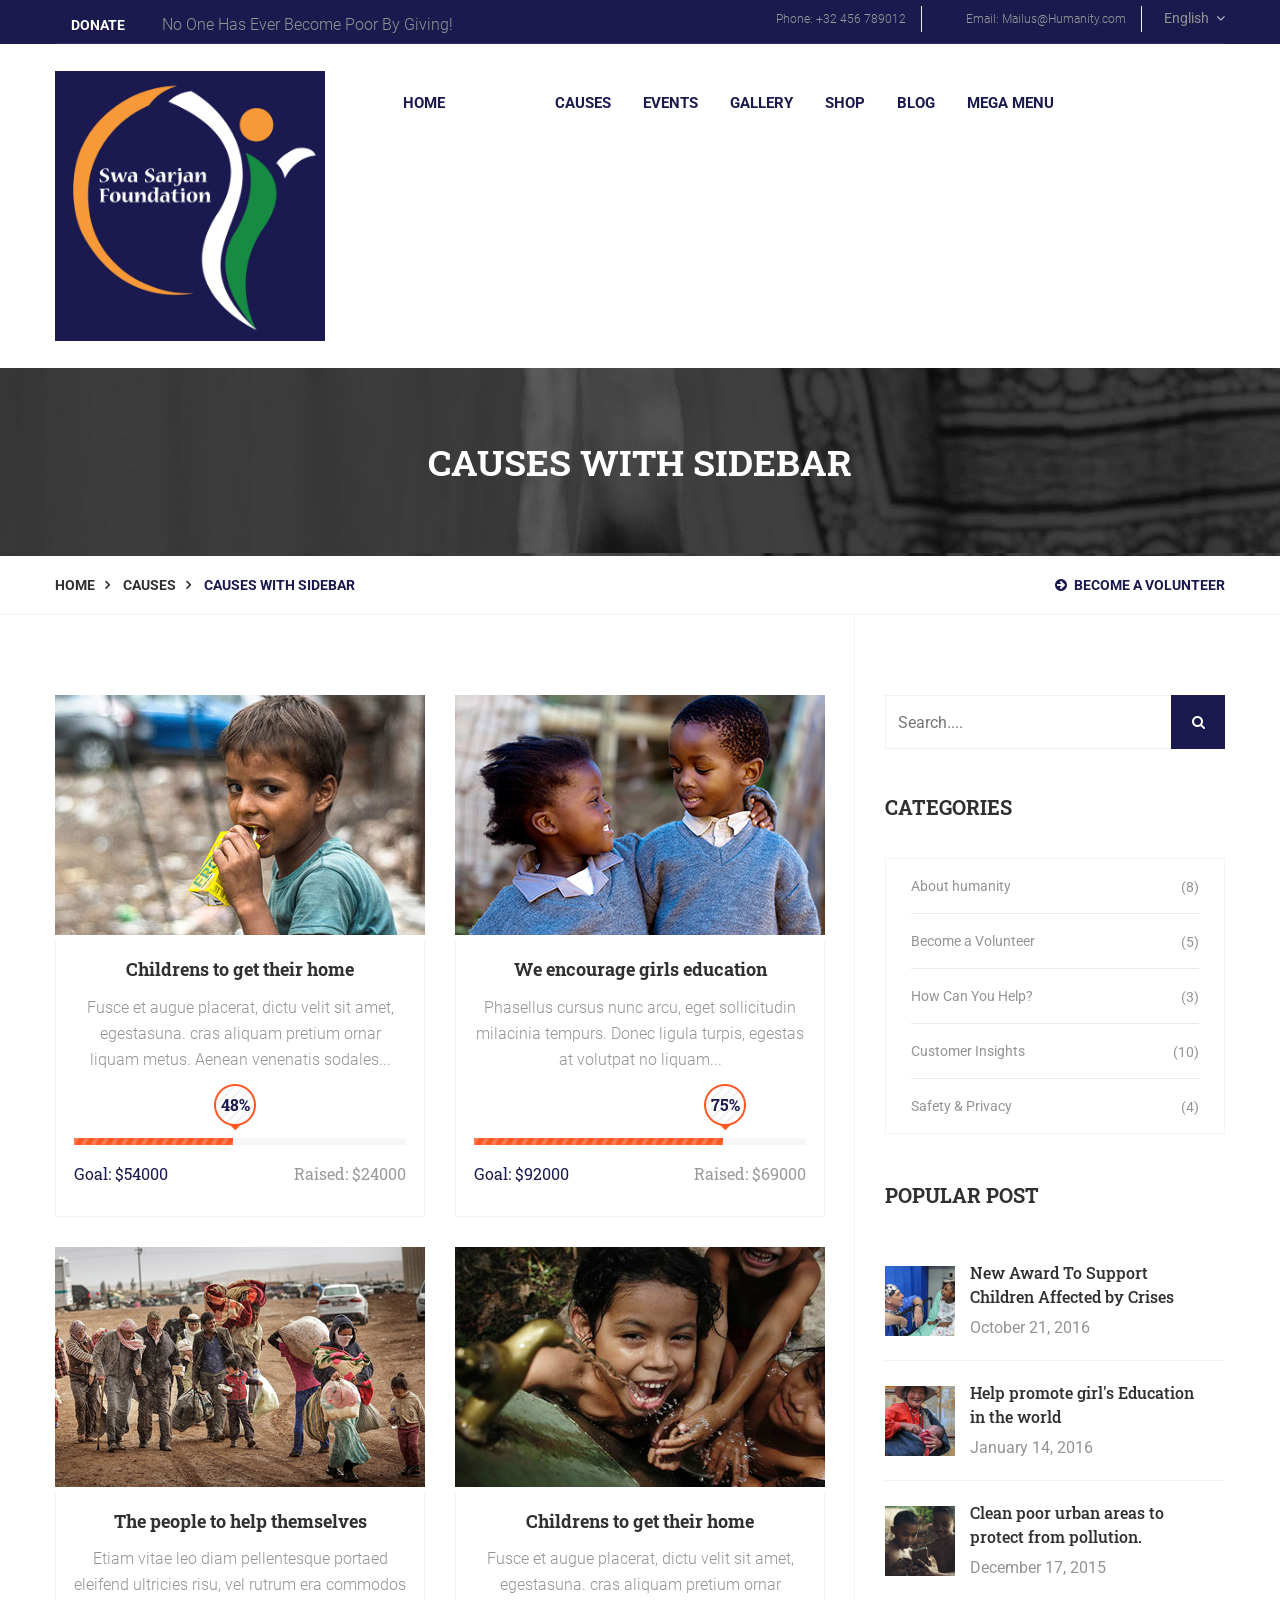
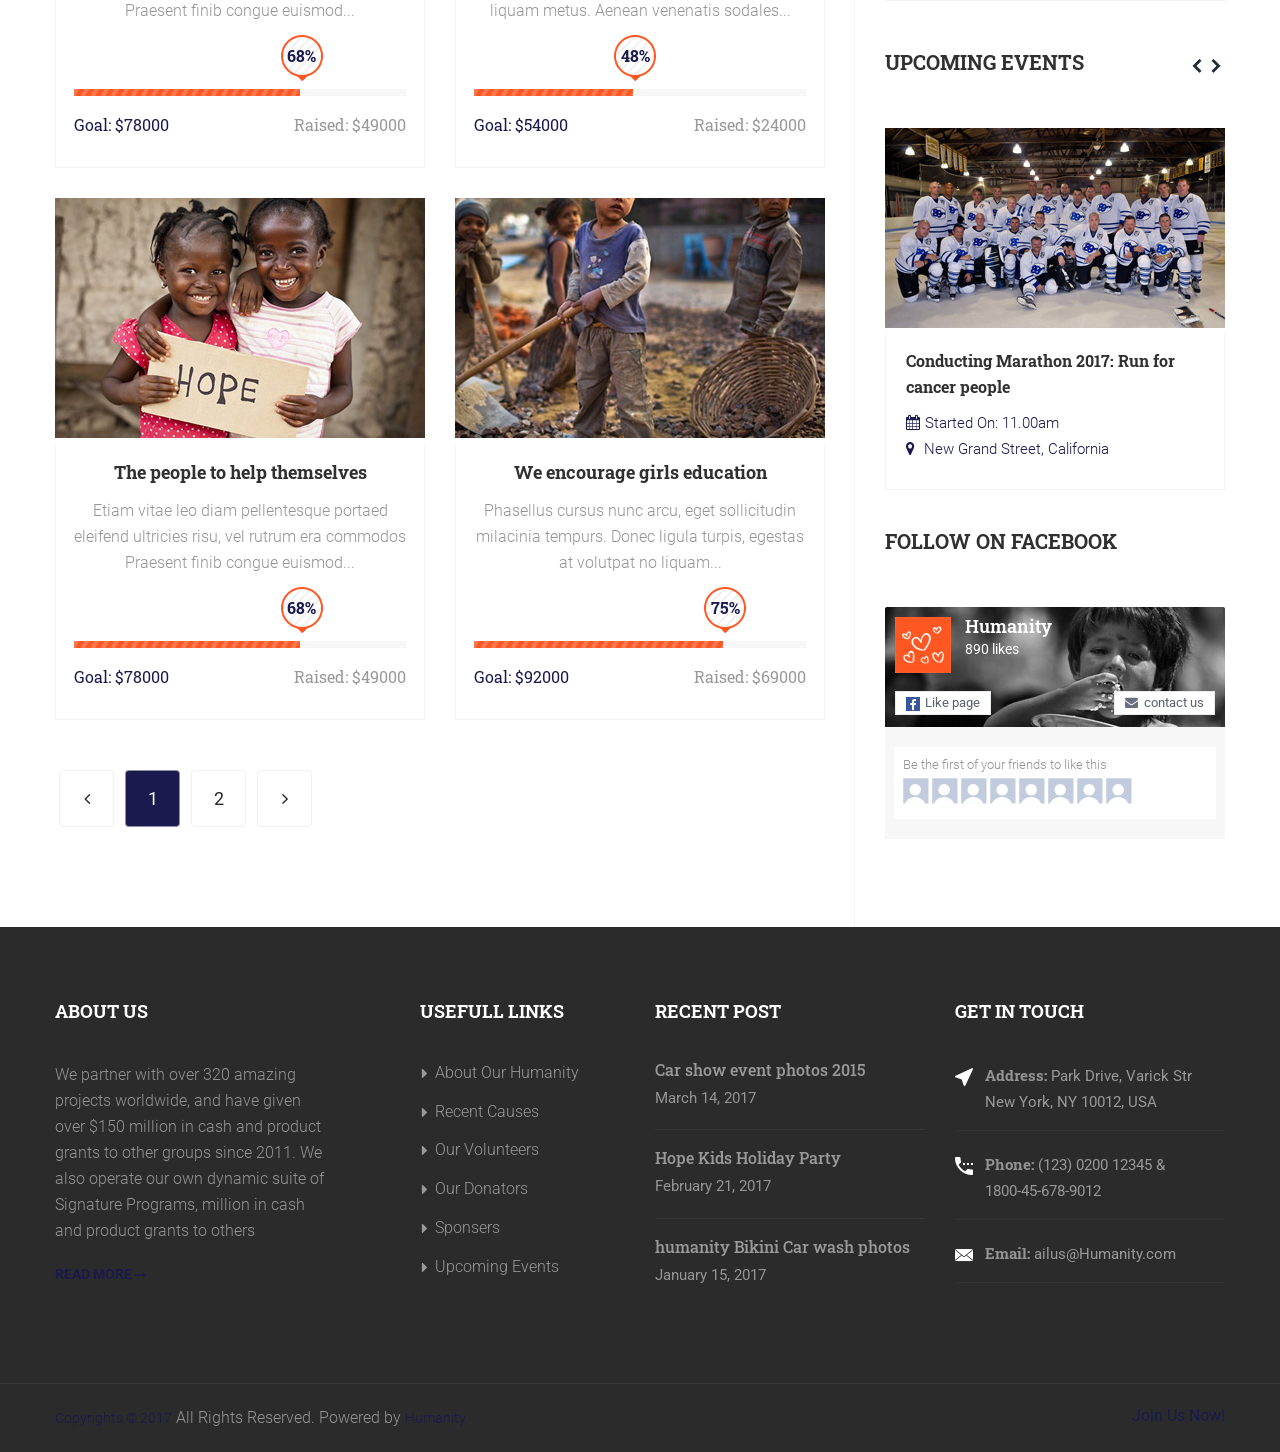
<file: cause-3.html>
<!DOCTYPE html>
<html lang="en">

<!-- Mirrored from st.ourhtmldemo.com/new/humanity-html/cause-3.html by HTTrack Website Copier/3.x [XR&CO'2014], Wed, 16 Nov 2022 04:06:48 GMT -->
<head>
    <meta charset="UTF-8">
    <title>Humanity || Responsive HTML 5 Template</title> 

    <!-- mobile responsive meta -->
    <meta name="viewport" content="width=device-width, initial-scale=1">
    <meta name="viewport" content="width=device-width, initial-scale=1, maximum-scale=1">


    <link rel="stylesheet" href="css/style.css">
    <link rel="stylesheet" href="css/responsive.css">

    <link rel="apple-touch-icon" sizes="180x180" href="images/favicons/apple-touch-icon.png">
    <link rel="icon" type="image/png" href="images/favicons/favicon-32x32.png" sizes="32x32">
    <link rel="icon" type="image/png" href="images/favicons/favicon-16x16.png" sizes="16x16">

 

</head>
<body>

<div class="boxed_wrapper">


<div class="top-bar">
    <div class="container">
        <div class="clearfix">
            <div class="top-bar-text float_left">
                <button class="thm-btn donate-box-btn">donate</button><p>No One Has Ever Become Poor By Giving!</p>
            </div>
            <div class="right-column float_right">
                <ul class="list_inline contact-info">
                    <li><span class="icon-phone"></span>Phone: +32 456 789012</li>
                    <li><span class="icon-back"></span>Email: Mailus@Humanity.com</li>
                </ul>
                <div id="polyglotLanguageSwitcher" class="">
                    <form action="#">
                        <select id="polyglot-language-options">
                            <option id="en" value="en" selected>English</option>
                            <option id="fr" value="fr">French</option>
                            <option id="de" value="de">German</option>
                            <option id="it" value="it">Italian</option>
                            <option id="es" value="es">Spanish</option>
                        </select>
                    </form>
                </div>

            </div>
                
            
        </div>
            

    </div>
</div>

<section class="theme_menu stricky">
    <div class="container">
        <div class="row">
            <div class="col-md-3">
                <div class="main-logo">
                    <a href="index-2.html"><img src="images/logo/logo.png" alt=""></a>
                </div>
            </div>
            <div class="col-md-9 menu-column">
                <nav class="defaultmainmenu" id="main_menu">
                   <ul class="defaultmainmenu-menu">
                        <li><a href="index-2.html">Home</a></li>

                        <li class="active"><a href="#">Pages</a>
                        <ul class="dropdown">
                            <li><a href="about.html">About humanity</a></li>
                            <li><a href="team.html">Meet Our Team</a></li>
                            <li><a href="volunteer.html">Join as Volunteer</a></li>
                            <li><a href="faq.html">FAQ’s</a></li>
                            <li><a href="testimonial.html">Testimonials</a></li>
                            <li><a href="contact.html">Contact Us</a></li>
                         </ul>
                        </li>

                        <li><a href="cause-1.html">Causes</a>
                        <ul class="dropdown">
                            <li><a href="cause-1.html">Causes Grid View</a></li>
                            <li><a href="cause-2.html">Causes List View</a></li>
                            <li><a href="cause-3.html">Causes With Sidebar</a></li>
                            <li><a href="single-cause.html">Single Causes</a></li>
                         </ul>
                        </li>

                        <li><a href="#">Events</a>
                        <ul class="dropdown">
                            <li><a href="event-1.html">Events</a></li>
                            <li><a href="single-event.html">Event Single</a></li>
                         </ul>
                        </li>

                        <li><a href="gallery-1.html">Gallery</a>
                        <ul class="dropdown">
                            <li><a href="gallery-1.html">gallery Grid View</a></li>
                            <li><a href="gallery-2.html">gallery Fullwidth</a></li>
                            <li><a href="gallery-3.html">gallery With Text</a></li>
                            <li><a href="single-gallery.html">Single gallery</a></li>
                         </ul>
                        </li>


                        <li><a href="#">Shop</a>
                        <ul class="dropdown">
                            <li><a href="shop.html">Shop Products</a></li>
                            <li><a href="shop-single.html">Single Shop</a></li>
                            <li><a href="shop-cart.html">Shopping Cart</a></li>
                            <li><a href="checkout.html">Checkout</a></li>
                            <li><a href="account.html">My Account</a></li>
                        </ul>
                        </li>

                        <li><a href="blog-1.html">blog</a>
                        <ul class="dropdown">
                            <li><a href="blog-1.html">Blog Grid View</a></li>
                            <li><a href="blog-large.html">Blog With Sidebar</a></li>
                            <li><a href="blog-details.html">Single Post</a></li>
                         </ul>
                        </li>

                        <li><a href="#">mega menu</a>
                            <ul class="dropdown">
                                    
                            </ul>
                            <div class="megamenu clearfix megamenu-width-100">
                                <div class="menu-item">
                                    <h4 class="title">Quick Links</h4>
                                    <ul class="megamenu-dropdown">
                                        <li><a href="#">Donate Us</a></li>
                                        <li><a href="shop.html">Shop Products</a></li>
                                        <li><a href="404.html">404 Page</a></li>
                                        <li><a href="about.html">About Us</a></li>
                                     </ul>
                                </div>
                                    
                                <div class="event-section2">
                                    <h4 class="title">Upcoming Events</h4>
                                    <div class="item">
                                        <div class="img-column">
                                            <figure class="img-holder">
                                                <a href="single-event.html"><img src="images/resource/12.jpg" alt=""></a>
                                            </figure>
                                        </div>
                                        <div class="text-column">
                                            <div class="lower-content">
                                                <a href="single-event.html"><h4>Conducting Marathon 2017: Run for cancer people</h4></a>
                                                <div class="post-meta"><i class="fa fa-calendar"></i>Started On: 11.00am <br><i class="fa fa-map-marker"></i> New Grand Street, California</div>                  
                                            </div>
                                        </div>
                                                
                                                
                                    </div>

                                </div>
                                <div class="recent-post">
                                    <h4 class="title">Latest News</h4>
                                    <div class="post-list">
                                        <div class="post">
                                            <div class="post-thumb"><a href="blog-details.html"><img src="images/resource/thumb2.jpg" alt=""></a></div>
                                            <a href="blog-details.html"><h5>New Award To Support <br>Children Affected by Crises </h5></a>
                                            <div class="post-info">October 21, 2016</div>
                                        </div>
                                        <div class="post">
                                            <div class="post-thumb"><a href="blog-details.html"><img src="images/resource/thumb3.jpg" alt=""></a></div>
                                            <a href="blog-details.html"><h5>Help promote girl's Education <br>in the world</h5></a>
                                            <div class="post-info">January 14, 2016</div>
                                        </div>
                                        <div class="post">
                                            <div class="post-thumb"><a href="blog-details.html"><img src="images/resource/thumb4.jpg" alt=""></a></div>
                                            <a href="blog-details.html"><h5>Clean poor urban areas to <br>protect from pollution.</h5></a>
                                            <div class="post-info">December 17, 2015</div>
                                        </div>

                                    </div>
                                </div>
                                    
                                    
                                
                            </div>
                        </li>

                    </ul>
                </nav> 
            </div>
            <div class="right-column">

                <div class="nav_side_content">
                    <ul class="social-icon">
                        <li><a href="#"><i class="fa fa-facebook"></i></a></li>
                        <li><a href="#"><i class="fa fa-twitter"></i></a></li>
                        <li><a href="#"><i class="fa fa-google-plus"></i></a></li>
                    </ul>
                    <div class="search_option">
                        <button class="search tran3s dropdown-toggle color1_bg" id="searchDropdown" data-toggle="dropdown" aria-haspopup="true" aria-expanded="false"><i class="fa fa-search" aria-hidden="true"></i></button>
                        <form action="#" class="dropdown-menu" aria-labelledby="searchDropdown">
                            <input type="text" placeholder="Search...">
                            <button><i class="fa fa-search" aria-hidden="true"></i></button>
                        </form>
                   </div>
               </div>
                    
            </div>


        </div>
                

   </div>
</section> 
 

<div class="inner-banner has-base-color-overlay text-center" style="background: url(images/background/4.jpg);">
    <div class="container">
        <div class="box">
            <h1>Causes With Sidebar</h1>
        </div>
    </div>
</div>
<div class="breadcumb-wrapper">
    <div class="container">
        <div class="pull-left">
            <ul class="list-inline link-list">
                <li>
                    <a href="index-2.html">Home</a>
                </li>
                <li>
                    <a href="cause-1.html">Causes</a>
                </li>

                <li>
                    Causes With Sidebar
                </li>
            </ul>
        </div>
        <div class="pull-right">
            <a href="#" class="get-qoute"><i class="fa fa-arrow-circle-right"></i>Become a Volunteer</a>
        </div>
    </div>
</div>


<section class="with-sidebar style-2">
    <div class="container"> 

        <div class="row">
            <div class="col-md-8 col-sm-12 col-xs-12">
                <div class="cause-list urgent-cause2  cause-list-bg sec-padd">
                    <div class="row">
                        <article class="item col-md-6 col-sm-6 col-xs-12">
                            <figure class="img-box">
                                <img src="images/cause/1.jpg" alt="">
                                <div class="overlay"><div class="inner-box"><div class="content-box"><button class="thm-btn style-2 donate-box-btn">donate now</button></div></div></div>
                            </figure>
                            
                            <div class="content">
                                
                                <div class="text center">
                                    <a href="#"><h4 class="title">Childrens to get their home</h4></a>
                                    <p>Fusce et augue placerat, dictu velit sit amet, egestasuna. cras aliquam pretium ornar liquam metus. Aenean venenatis sodales...</p>               
                                </div>
                                <div class="progress-box">
                                    <div class="bar">
                                        <div class="bar-inner animated-bar" data-percent="48%"><div class="count-text">48%</div></div>
                                    </div>
                                </div>
                                <div class="donate clearfix">
                                    <div class="donate float_left"><span>Goal: $54000 </span></div>
                                    <div class="donate float_right">Raised: $24000</div>
                                </div>
                                
                            </div>                        
                                    
                        </article>
                        <article class="item col-md-6 col-sm-6 col-xs-12">
                            <figure class="img-box">
                                <img src="images/cause/2.jpg" alt="">
                                <div class="overlay"><div class="inner-box"><div class="content-box"><button class="thm-btn style-2 donate-box-btn">donate now</button></div></div></div>
                            </figure>
                            
                            <div class="content">
                                
                                <div class="text center">
                                    <a href="#"><h4 class="title">We encourage girls education</h4></a>
                                    <p>Phasellus cursus nunc arcu, eget sollicitudin milacinia tempurs. Donec ligula turpis, egestas  at volutpat no liquam...</p>               
                                </div>
                                <div class="progress-box">
                                    <div class="bar">
                                        <div class="bar-inner animated-bar" data-percent="75%"><div class="count-text">75%</div></div>
                                    </div>
                                </div>
                                <div class="donate clearfix">
                                    <div class="donate float_left"><span>Goal: $92000 </span></div>
                                    <div class="donate float_right">Raised: $69000</div>
                                </div>
                                
                            </div>                        
                                    
                        </article>
                        <article class="item col-md-6 col-sm-6 col-xs-12">
                            <figure class="img-box">
                                <img src="images/cause/3.jpg" alt="">
                                <div class="overlay"><div class="inner-box"><div class="content-box"><button class="thm-btn style-2 donate-box-btn">donate now</button></div></div></div>
                            </figure>
                            
                            <div class="content">
                                
                                <div class="text center">
                                    <a href="#"><h4 class="title">The people to help themselves</h4></a>
                                    <p>Etiam vitae leo diam pellentesque portaed eleifend ultricies risu, vel rutrum era commodos  Praesent finib congue euismod...</p>               
                                </div>
                                <div class="progress-box">
                                    <div class="bar">
                                        <div class="bar-inner animated-bar" data-percent="68%"><div class="count-text">68%</div></div>
                                    </div>
                                </div>
                                <div class="donate clearfix">
                                    <div class="donate float_left"><span>Goal: $78000 </span></div>
                                    <div class="donate float_right">Raised: $49000</div>
                                </div>
                                
                            </div>                        
                                    
                        </article>
                        <article class="item col-md-6 col-sm-6 col-xs-12">
                            <figure class="img-box">
                                <img src="images/cause/4.jpg" alt="">
                                <div class="overlay"><div class="inner-box"><div class="content-box"><button class="thm-btn style-2 donate-box-btn">donate now</button></div></div></div>
                            </figure>
                            
                            <div class="content">
                                
                                <div class="text center">
                                    <a href="#"><h4 class="title">Childrens to get their home</h4></a>
                                    <p>Fusce et augue placerat, dictu velit sit amet, egestasuna. cras aliquam pretium ornar liquam metus. Aenean venenatis sodales...</p>               
                                </div>
                                <div class="progress-box">
                                    <div class="bar">
                                        <div class="bar-inner animated-bar" data-percent="48%"><div class="count-text">48%</div></div>
                                    </div>
                                </div>
                                <div class="donate clearfix">
                                    <div class="donate float_left"><span>Goal: $54000 </span></div>
                                    <div class="donate float_right">Raised: $24000</div>
                                </div>
                                
                            </div>                        
                                    
                        </article>
                        <article class="item col-md-6 col-sm-6 col-xs-12">
                            <figure class="img-box">
                                <img src="images/cause/5.jpg" alt="">
                                <div class="overlay"><div class="inner-box"><div class="content-box"><button class="thm-btn style-2 donate-box-btn">donate now</button></div></div></div>
                            </figure>
                            
                            <div class="content">
                                
                                <div class="text center">
                                    <a href="#"><h4 class="title">The people to help themselves</h4></a>
                                    <p>Etiam vitae leo diam pellentesque portaed eleifend ultricies risu, vel rutrum era commodos  Praesent finib congue euismod...</p>               
                                </div>
                                <div class="progress-box">
                                    <div class="bar">
                                        <div class="bar-inner animated-bar" data-percent="68%"><div class="count-text">68%</div></div>
                                    </div>
                                </div>
                                <div class="donate clearfix">
                                    <div class="donate float_left"><span>Goal: $78000 </span></div>
                                    <div class="donate float_right">Raised: $49000</div>
                                </div>
                                
                            </div>                        
                                    
                        </article>
                        <article class="item col-md-6 col-sm-6 col-xs-12">
                            <figure class="img-box">
                                <img src="images/cause/6.jpg" alt="">
                                <div class="overlay"><div class="inner-box"><div class="content-box"><button class="thm-btn style-2 donate-box-btn">donate now</button></div></div></div>
                            </figure>
                            
                            <div class="content">
                                
                                <div class="text center">
                                    <a href="#"><h4 class="title">We encourage girls education</h4></a>
                                    <p>Phasellus cursus nunc arcu, eget sollicitudin milacinia tempurs. Donec ligula turpis, egestas  at volutpat no liquam...</p>               
                                </div>
                                <div class="progress-box">
                                    <div class="bar">
                                        <div class="bar-inner animated-bar" data-percent="75%"><div class="count-text">75%</div></div>
                                    </div>
                                </div>
                                <div class="donate clearfix">
                                    <div class="donate float_left"><span>Goal: $92000 </span></div>
                                    <div class="donate float_right">Raised: $69000</div>
                                </div>
                                
                            </div>                        
                                    
                        </article>
                    </div>
                    <ul class="page_pagination">
                        <li><a href="#" class="tran3s"><i class="fa fa-angle-left" aria-hidden="true"></i></a></li>
                        <li><a href="#" class="active tran3s">1</a></li>
                        <li><a href="#" class="tran3s">2</a></li>
                        <li><a href="#" class="tran3s"><i class="fa fa-angle-right" aria-hidden="true"></i></a></li>
                    </ul><br>
                </div>
                    

            </div>
            <div class="col-md-4 col-sm-12">
                <div class="blog-sidebar sec-padd">
                    <div class="sidebar_search">
                        <form action="#">
                            <input type="text" placeholder="Search....">
                            <button class="tran3s color1_bg"><i class="fa fa-search" aria-hidden="true"></i></button>
                        </form>
                    </div>

                    <div class="category-style-one">
                        <div class="section-title style-2">
                            <h4>Categories</h4>
                        </div>
                        <ul class="list">
                            <li><a href="#">About humanity <span>(8)</span></a></li>
                            <li><a href="#">Become a Volunteer <span>(5)</span></a></li>
                            <li><a href="#">How Can You Help? <span>(3)</span></a></li>
                            <li><a href="#">Customer Insights<span>(10)</span></a></li>
                            <li><a href="#">Safety &amp; Privacy  <span>(4)</span></a></li>
                        </ul>
                    </div> 

                    <div class="popular_news">
                        <div class="section-title style-2">
                            <h4>Popular Post</h4>
                        </div>

                        <div class="popular-post">
                            <div class="item">
                                <div class="post-thumb"><a href="blog-details.html"><img src="images/blog/thumb3.jpg" alt=""></a></div>
                                <a href="blog-details.html"><h4>New Award To Support <br>Children Affected by Crises</h4></a>
                                <div class="post-info">October 21, 2016</div>
                            </div>
                            <div class="item">
                                <div class="post-thumb"><a href="blog-details.html"><img src="images/blog/thumb4.jpg" alt=""></a></div>
                                <a href="blog-details.html"><h4>Help promote girl's Education <br>in the world</h4></a>
                                <div class="post-info">January 14, 2016</div>
                            </div>
                            <div class="item">
                                <div class="post-thumb"><a href="blog-details.html"><img src="images/blog/thumb5.jpg" alt=""></a></div>
                                <a href="blog-details.html"><h4>Clean poor urban areas to <br>protect from pollution.</h4></a>
                                <div class="post-info">December 17, 2015</div>
                            </div>
                        </div>
                    </div>
                    
                    <div class="event-section2">
                        <div class="section-title style-2">
                            <h4>Upcoming Events</h4>
                        </div>
                        <div class="event-carousel3">
                            <div class="item">
                                <div class="img-column">
                                    <figure class="img-holder">
                                        <a href="single-event.html"><img src="images/resource/12.jpg" alt=""></a>
                                    </figure>
                                </div>
                                <div class="text-column">
                                    <div class="lower-content">
                                        <a href="single-event.html"><h4>Conducting Marathon 2017: Run for cancer people</h4></a>
                                        <div class="post-meta"><i class="fa fa-calendar"></i>Started On: 11.00am <br><i class="fa fa-map-marker"></i> New Grand Street, California</div>                  
                                    </div>
                                </div>  
                            </div>
                            <div class="item">
                                <div class="img-column">
                                    <figure class="img-holder">
                                        <a href="single-event.html"><img src="images/resource/12.jpg" alt=""></a>
                                    </figure>
                                </div>
                                <div class="text-column">
                                    <div class="lower-content">
                                        <a href="single-event.html"><h4>Conducting Marathon 2017: Run for cancer people</h4></a>
                                        <div class="post-meta"><i class="fa fa-calendar"></i>Started On: 11.00am <br><i class="fa fa-map-marker"></i> New Grand Street, California</div>                  
                                    </div>
                                </div>  
                            </div>
                        </div>
                    </div>

                    <div class="feed-area">
                        <div class="section-title style-2">
                            <h4>Follow On Facebook</h4>
                        </div>
                        <div class="facebook-feed">
                            <figure class="img-box">
                                <img src="images/blog/feedbg.jpg" alt="">
                                <div class="overlay">
                                    <div class="inner-box">
                                        <div class="logo"><img src="images/logo/1.jpg" alt=""></div>
                                        <h4>Humanity</h4>
                                        <div class="like">890 likes</div>
                                    </div>
                                    <div class="link clearfix">
                                        <a href="#" class="float_left"><i class="fa fa-facebook fb-icon"></i>Like page</a>
                                        <a href="contact.html" class="float_right"><i class="fa fa-envelope mail"></i>contact us</a>
                                    </div>    
                                </div>
                            </figure>
                            <div class="like-people">
                                <p>Be the first of your friends to like this</p>
                                <ul class="list_inline">
                                    <li><a href="#"><img src="images/blog/p1.jpg" alt=""></a></li>
                                    <li><a href="#"><img src="images/blog/p1.jpg" alt=""></a></li>
                                    <li><a href="#"><img src="images/blog/p1.jpg" alt=""></a></li>
                                    <li><a href="#"><img src="images/blog/p1.jpg" alt=""></a></li>
                                    <li><a href="#"><img src="images/blog/p1.jpg" alt=""></a></li>
                                    <li><a href="#"><img src="images/blog/p1.jpg" alt=""></a></li>
                                    <li><a href="#"><img src="images/blog/p1.jpg" alt=""></a></li>
                                    <li><a href="#"><img src="images/blog/p1.jpg" alt=""></a></li>
                                </ul>
                            </div>

                        </div>
                    </div>


                </div>
            </div>       
        </div>
        
    </div>
</section>


<footer class="main-footer">
    
    <!--Widgets Section-->
    <div class="widgets-section">
        <div class="container">
            <div class="row">
                <!--Big Column-->
                <div class="big-column col-md-6 col-sm-12 col-xs-12">
                    <div class="row clearfix">
                        
                        <!--Footer Column-->
                        <div class="col-md-6 col-sm-6 col-xs-12">

                            <div class="footer-widget about-column">
                                <div class="section-title">
                                    <h4>About Us</h4>
                                </div>
                                
                                <div class="text"><p>We partner with over 320 amazing projects worldwide, and have given over $150 million in cash and product grants to other groups since 2011. We also operate our own dynamic suite of Signature Programs, million in cash and product grants to others</p> </div>
                                <div class="link"><a href="#" class="default_link">Read More <i class="fa fa-long-arrow-right"></i></a></div>
                            </div>
                        </div>
                        <!--Footer Column-->
                        <div class="col-md-6 col-sm-6 col-xs-12">
                            <div class="footer-widget link-column">
                                <div class="section-title">
                                    <h4>Usefull Links</h4>
                                </div>
                                <div class="widget-content">
                                    <ul class="list">
                                        <li><a href="about.html">About Our Humanity</a></li>
                                        <li><a href="cause-1.html">Recent Causes</a></li>
                                        <li><a href="volunteer.html">Our Volunteers</a></li>
                                        <li><a href="#">Our Donators</a></li>
                                        <li><a href="#">Sponsers</a></li>
                                        <li><a href="event-1.html">Upcoming Events</a></li>
                                    </ul>
                                </div>
                            </div>
                        </div>
                    </div>
                </div>
                
                <!--Big Column--> 
                <div class="big-column col-md-6 col-sm-12 col-xs-12">
                    <div class="row clearfix">
                        
                        <!--Footer Column-->
                        <div class="col-md-6 col-sm-6 col-xs-12">
                            <div class="footer-widget post-column">
                                <div class="section-title">
                                    <h4>Recent Post</h4>
                                </div>
                                <div class="post-list">
                                    <div class="post">
                                        <a href="#"><h5>Car show event photos 2015</h5></a>
                                        <div class="post-info">March 14, 2017</div>
                                    </div>
                                    <div class="post">
                                        <a href="#"><h5>Hope Kids Holiday Party</h5></a>
                                        <div class="post-info">February 21, 2017</div>
                                    </div>
                                    <div class="post">
                                        <a href="#"><h5>humanity Bikini Car wash photos</h5></a>
                                        <div class="post-info">January 15, 2017</div>
                                    </div>

                                </div>
                                
                            </div>
                        </div>
                        
                        <!--Footer Column-->
                        <div class="col-md-6 col-sm-6 col-xs-12">
                            <div class="footer-widget contact-column">
                                <div class="section-title">
                                    <h4>Get In Touch</h4>
                                </div>
                                <ul class="contact-info">
                                    <li><i class="icon-arrows"></i><span>Address: </span>Park Drive, Varick Str <br>New York, NY 10012, USA</li>
                                    <li><i class="icon-phone"></i> <span> Phone: </span>(123) 0200 12345 & <br>1800-45-678-9012</li>
                                    <li><i class="icon-back"></i><span>Email: </span>ailus@Humanity.com</li>
                                </ul>
                            </div>
                        </div>
                        
                        
                    </div>
                </div>
                
             </div>
         </div>
     </div>
     
</footer>

<!--Footer Bottom-->                    
 <section class="footer-bottom">
    <div class="container">
        <div class="pull-left copy-text">
            <p><a href="#">Copyrights © 2017</a> All Rights Reserved. Powered by <a href="#">Humanity</a></p>
                                                                                                                                                                                                                                                                                                                                                                                                                                                                                                                                                                                                                                                                                                                                                                                                                                                                                                                                                                                                                                                                                                                                                                                                                                                                                                                                                                                                                                                                                                                                                                                                                                                                                                                                                                                                                                                                                                                                                                                                                                                                                                                                                                                                                                                                                                                                                                                                                                                                                                                                                                                                                                                                                                                                                                                                                                                                                                                                 
        </div><!-- /.pull-right -->
        <div class="pull-right get-text">
            <a href="#">Join Us Now!</a>
        </div><!-- /.pull-left -->
    </div><!-- /.container -->
</section>
                                                                                             
    <!-- Scroll Top  -->
    <button class="scroll-top tran3s color2_bg"><span class="fa fa-angle-up"></span></button>
    <!-- preloader  -->
    <div class="preloader"></div>
    <div id="donate-popup" class="donate-popup">
    <div class="close-donate theme-btn"><span class="fa fa-close"></span></div>
    <div class="popup-inner">


    <div class="container">
        <div class="donate-form-area">
            <div class="section-title center">
                <h2>Donation Information</h2>
            </div>

            <h4>How much would you like to donate:</h4>

            <form  action="#" class="donate-form default-form">
                <ul class="chicklet-list clearfix">
                    <li>
                        <input type="radio" id="donate-amount-1" name="donate-amount" />
                        <label for="donate-amount-1" data-amount="1000" >$1000</label>
                    </li>
                    <li>
                        <input type="radio" id="donate-amount-2" name="donate-amount" checked="checked" />
                        <label for="donate-amount-2" data-amount="2000">$2000</label>
                    </li>
                    <li>
                        <input type="radio" id="donate-amount-3" name="donate-amount" />
                        <label for="donate-amount-3" data-amount="3000">$3000</label>
                    </li>
                    <li>
                        <input type="radio" id="donate-amount-4" name="donate-amount" />
                        <label for="donate-amount-4" data-amount="4000">$4000</label>
                    </li>
                    <li>
                        <input type="radio" id="donate-amount-5" name="donate-amount" />
                        <label for="donate-amount-5" data-amount="5000">$5000</label>
                    </li>
                    <li class="other-amount">

                        <div class="input-container" data-message="Every dollar you donate helps end hunger.">
                            <span>Or</span><input type="text" id="other-amount" placeholder="Other Amount"  />
                        </div>
                    </li>
                </ul>

                <h3>Donor Information</h3>

                <div class="form-bg">
                    <div class="row clearfix">
                        <div class="col-md-6 col-sm-6 col-xs-12">
                            
                            <div class="form-group">
                                <p>Your Name*</p>
                                <input type="text" name="fname" placeholder="">
                            </div>
                        </div>
                        <div class="col-md-6 col-sm-6 col-xs-12">
                            <div class="form-group">
                                <p>Email*</p>
                                <input type="text" name="fname" placeholder="">
                            </div>
                        </div>
                        <div class="col-md-6 col-sm-6 col-xs-12">
                            <div class="form-group">
                                <p>Address*</p>
                                <input type="text" name="fname" placeholder="">
                            </div>
                        </div>
                        <div class="col-md-6 col-sm-6 col-xs-12">
                            <div class="form-group">
                                <p>Phn Num*</p>
                                <input type="text" name="fname" placeholder="">
                            </div>
                        </div>  

                    </div>
                </div>

                <ul class="payment-option">
                    <li>
                        <h4>Choose your payment method:</h4>
                    </li>
                    <li>
                        <div class="checkbox">
                            <label>
                                <input name="pay-us" type="checkbox">
                                <span>Paypal</span>
                            </label>
                        </div>
                    </li>
                    <li>
                       <div class="checkbox">
                            <label>
                                <input name="pay-us" type="checkbox">
                                <span>Offline Donation</span>
                            </label>
                        </div> 
                    </li>
                    <li>
                        <div class="checkbox">
                            <label>
                                <input name="pay-us" type="checkbox">
                                <span>Credit Card</span>
                            </label>
                        </div>
                    </li>
                    <li>
                        <div class="checkbox">
                            <label>
                                <input name="pay-us" type="checkbox">
                                <span>Debit Card</span>
                            </label>
                        </div>
                    </li>
                </ul>

                <div class="center"><button class="thm-btn" type="submit">Donate Now</button></div>
                    
            
            </form>
        </div>
    </div>

            
        
    </div>
</div>

    <!-- jQuery -->
    <script src="js/jquery.js"></script>
    <script src="js/bootstrap.min.js"></script>
    <script src="js/menu.js"></script>
    <script src="js/owl.carousel.min.js"></script>
    <script src="js/jquery.mixitup.min.js"></script>
    <script src="js/jquery.fancybox.pack.js"></script>
    <script src="js/imagezoom.js"></script> 
    <script src="js/jquery.magnific-popup.min.js"></script> 
    <script src="js/jquery.polyglot.language.switcher.js"></script>
    <script src="js/SmoothScroll.js"></script>
    <script src="js/jquery.appear.js"></script>
    <script src="js/jquery.countTo.js"></script>
    <script src="js/validation.js"></script> 
    <script src="js/wow.js"></script> 
    <script src="js/jquery.fitvids.js"></script> 
    <script src="js/nouislider.js"></script> 
    <script src="js/isotope.js"></script> 
    <script src="js/jquery.bootstrap-touchspin.js"></script> 
    <script src="js/jquery-ui.js"></script>
    <script src="js/bootstrap-select.min.js"></script>
                                                                                                                                                                                                                                                                                                                                                                                                                                                                                                                                                                                                                                                                                                                                                                                                                                                                                                                                                                                                                                                                                                                                                                                                                                                                                                                                                                                                                                                                                                                                                                                                                                                                                                                                                                                                                                                                                                                                                                                                                                                                                                                                                                                                                                                                                                                                                                                                                                                                                                                                                                                                                                                                                                                                                                                                                                                                                                                                                                                                                                                                                                                                                                                                                                                                                                                                                                                                                                                                                                                                                                                                                          



    <script src="js/custom.js"></script>

</div>
    
</body>

<!-- Mirrored from st.ourhtmldemo.com/new/humanity-html/cause-3.html by HTTrack Website Copier/3.x [XR&CO'2014], Wed, 16 Nov 2022 04:06:48 GMT -->
</html>
</file>
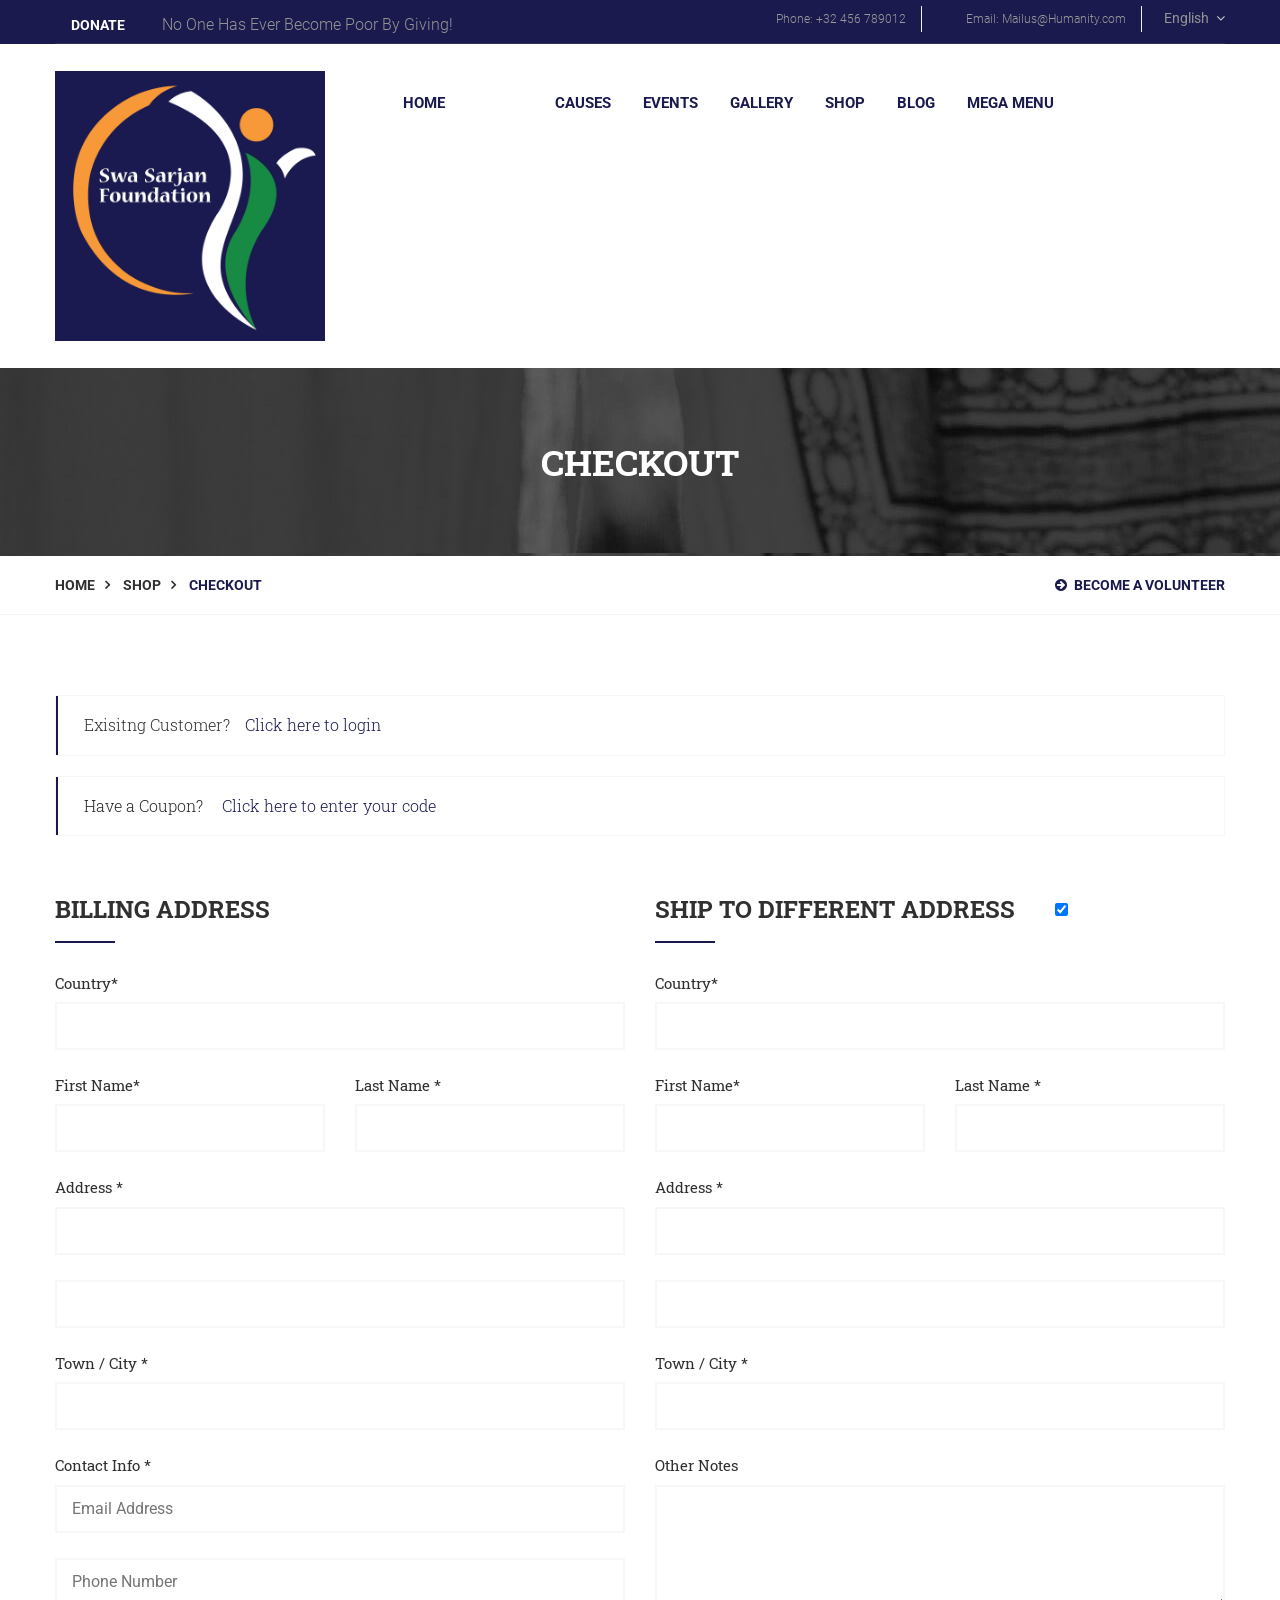
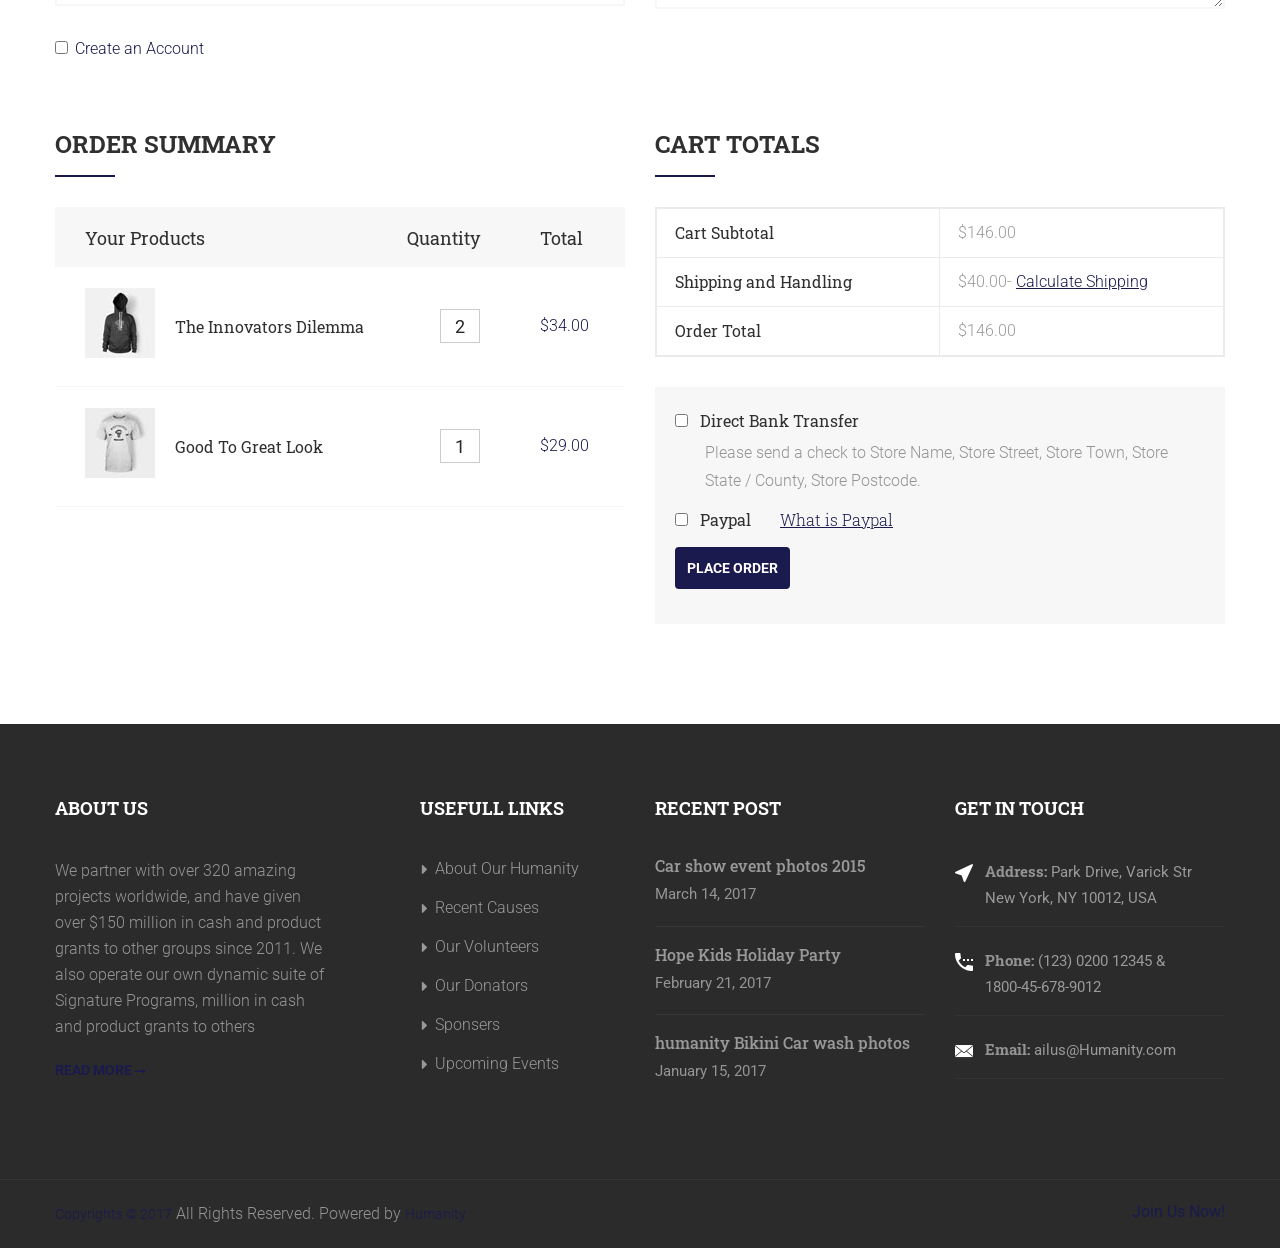
<file: checkout.html>
<!DOCTYPE html>
<html lang="en">

<!-- Mirrored from st.ourhtmldemo.com/new/humanity-html/checkout.html by HTTrack Website Copier/3.x [XR&CO'2014], Wed, 16 Nov 2022 04:08:49 GMT -->
<head>
    <meta charset="UTF-8">
    <title>Humanity || Responsive HTML 5 Template</title> 

    <!-- mobile responsive meta -->
    <meta name="viewport" content="width=device-width, initial-scale=1">
    <meta name="viewport" content="width=device-width, initial-scale=1, maximum-scale=1">


    <link rel="stylesheet" href="css/style.css">
    <link rel="stylesheet" href="css/responsive.css">

    <link rel="apple-touch-icon" sizes="180x180" href="images/favicons/apple-touch-icon.png">
    <link rel="icon" type="image/png" href="images/favicons/favicon-32x32.png" sizes="32x32">
    <link rel="icon" type="image/png" href="images/favicons/favicon-16x16.png" sizes="16x16">

 

</head>
<body>

<div class="boxed_wrapper">


<div class="top-bar">
    <div class="container">
        <div class="clearfix">
            <div class="top-bar-text float_left">
                <button class="thm-btn donate-box-btn">donate</button><p>No One Has Ever Become Poor By Giving!</p>
            </div>
            <div class="right-column float_right">
                <ul class="list_inline contact-info">
                    <li><span class="icon-phone"></span>Phone: +32 456 789012</li>
                    <li><span class="icon-back"></span>Email: Mailus@Humanity.com</li>
                </ul>
                <div id="polyglotLanguageSwitcher" class="">
                    <form action="#">
                        <select id="polyglot-language-options">
                            <option id="en" value="en" selected>English</option>
                            <option id="fr" value="fr">French</option>
                            <option id="de" value="de">German</option>
                            <option id="it" value="it">Italian</option>
                            <option id="es" value="es">Spanish</option>
                        </select>
                    </form>
                </div>

            </div>
                
            
        </div>
            

    </div>
</div>

<section class="theme_menu stricky">
    <div class="container">
        <div class="row">
            <div class="col-md-3">
                <div class="main-logo">
                    <a href="index-2.html"><img src="images/logo/logo.png" alt=""></a>
                </div>
            </div>
            <div class="col-md-9 menu-column">
                <nav class="defaultmainmenu" id="main_menu">
                   <ul class="defaultmainmenu-menu">
                        <li><a href="index-2.html">Home</a></li>

                        <li class="active"><a href="#">Pages</a>
                        <ul class="dropdown">
                            <li><a href="about.html">About humanity</a></li>
                            <li><a href="team.html">Meet Our Team</a></li>
                            <li><a href="volunteer.html">Join as Volunteer</a></li>
                            <li><a href="faq.html">FAQ’s</a></li>
                            <li><a href="testimonial.html">Testimonials</a></li>
                            <li><a href="contact.html">Contact Us</a></li>
                         </ul>
                        </li>

                        <li><a href="cause-1.html">Causes</a>
                        <ul class="dropdown">
                            <li><a href="cause-1.html">Causes Grid View</a></li>
                            <li><a href="cause-2.html">Causes List View</a></li>
                            <li><a href="cause-3.html">Causes With Sidebar</a></li>
                            <li><a href="single-cause.html">Single Causes</a></li>
                         </ul>
                        </li>

                        <li><a href="#">Events</a>
                        <ul class="dropdown">
                            <li><a href="event-1.html">Events</a></li>
                            <li><a href="single-event.html">Event Single</a></li>
                         </ul>
                        </li>

                        <li><a href="gallery-1.html">Gallery</a>
                        <ul class="dropdown">
                            <li><a href="gallery-1.html">gallery Grid View</a></li>
                            <li><a href="gallery-2.html">gallery Fullwidth</a></li>
                            <li><a href="gallery-3.html">gallery With Text</a></li>
                            <li><a href="single-gallery.html">Single gallery</a></li>
                         </ul>
                        </li>


                        <li><a href="#">Shop</a>
                        <ul class="dropdown">
                            <li><a href="shop.html">Shop Products</a></li>
                            <li><a href="shop-single.html">Single Shop</a></li>
                            <li><a href="shop-cart.html">Shopping Cart</a></li>
                            <li><a href="checkout.html">Checkout</a></li>
                            <li><a href="account.html">My Account</a></li>
                        </ul>
                        </li>

                        <li><a href="blog-1.html">blog</a>
                        <ul class="dropdown">
                            <li><a href="blog-1.html">Blog Grid View</a></li>
                            <li><a href="blog-large.html">Blog With Sidebar</a></li>
                            <li><a href="blog-details.html">Single Post</a></li>
                         </ul>
                        </li>

                        <li><a href="#">mega menu</a>
                            <ul class="dropdown">
                                    
                            </ul>
                            <div class="megamenu clearfix megamenu-width-100">
                                <div class="menu-item">
                                    <h4 class="title">Quick Links</h4>
                                    <ul class="megamenu-dropdown">
                                        <li><a href="#">Donate Us</a></li>
                                        <li><a href="shop.html">Shop Products</a></li>
                                        <li><a href="404.html">404 Page</a></li>
                                        <li><a href="about.html">About Us</a></li>
                                     </ul>
                                </div>
                                    
                                <div class="event-section2">
                                    <h4 class="title">Upcoming Events</h4>
                                    <div class="item">
                                        <div class="img-column">
                                            <figure class="img-holder">
                                                <a href="single-event.html"><img src="images/resource/12.jpg" alt=""></a>
                                            </figure>
                                        </div>
                                        <div class="text-column">
                                            <div class="lower-content">
                                                <a href="single-event.html"><h4>Conducting Marathon 2017: Run for cancer people</h4></a>
                                                <div class="post-meta"><i class="fa fa-calendar"></i>Started On: 11.00am <br><i class="fa fa-map-marker"></i> New Grand Street, California</div>                  
                                            </div>
                                        </div>
                                                
                                                
                                    </div>

                                </div>
                                <div class="recent-post">
                                    <h4 class="title">Latest News</h4>
                                    <div class="post-list">
                                        <div class="post">
                                            <div class="post-thumb"><a href="blog-details.html"><img src="images/resource/thumb2.jpg" alt=""></a></div>
                                            <a href="blog-details.html"><h5>New Award To Support <br>Children Affected by Crises </h5></a>
                                            <div class="post-info">October 21, 2016</div>
                                        </div>
                                        <div class="post">
                                            <div class="post-thumb"><a href="blog-details.html"><img src="images/resource/thumb3.jpg" alt=""></a></div>
                                            <a href="blog-details.html"><h5>Help promote girl's Education <br>in the world</h5></a>
                                            <div class="post-info">January 14, 2016</div>
                                        </div>
                                        <div class="post">
                                            <div class="post-thumb"><a href="blog-details.html"><img src="images/resource/thumb4.jpg" alt=""></a></div>
                                            <a href="blog-details.html"><h5>Clean poor urban areas to <br>protect from pollution.</h5></a>
                                            <div class="post-info">December 17, 2015</div>
                                        </div>

                                    </div>
                                </div>
                                    
                                    
                                
                            </div>
                        </li>

                    </ul>
                </nav> 
            </div>
            <div class="right-column">

                <div class="nav_side_content">
                    <ul class="social-icon">
                        <li><a href="#"><i class="fa fa-facebook"></i></a></li>
                        <li><a href="#"><i class="fa fa-twitter"></i></a></li>
                        <li><a href="#"><i class="fa fa-google-plus"></i></a></li>
                    </ul>
                    <div class="search_option">
                        <button class="search tran3s dropdown-toggle color1_bg" id="searchDropdown" data-toggle="dropdown" aria-haspopup="true" aria-expanded="false"><i class="fa fa-search" aria-hidden="true"></i></button>
                        <form action="#" class="dropdown-menu" aria-labelledby="searchDropdown">
                            <input type="text" placeholder="Search...">
                            <button><i class="fa fa-search" aria-hidden="true"></i></button>
                        </form>
                   </div>
               </div>
                    
            </div>


        </div>
                

   </div>
</section> 
 

<div class="inner-banner has-base-color-overlay text-center" style="background: url(images/background/4.jpg);">
    <div class="container">
        <div class="box">
            <h1>Checkout</h1>
        </div>
    </div>
</div>
<div class="breadcumb-wrapper">
    <div class="container">
        <div class="pull-left">
            <ul class="list-inline link-list">
                <li>
                    <a href="index-2.html">Home</a>
                </li>
                <li>
                    <a href="shop.html">shop</a>
                </li>

                <li>
                    Checkout
                </li>
            </ul>
        </div>
        <div class="pull-right">
            <a href="#" class="get-qoute"><i class="fa fa-arrow-circle-right"></i>Become a Volunteer</a>
        </div>
    </div>
</div>



<section class="checkout-area">
    <div class="container">
        <div class="row">
            <div class="col-md-12">
                <div class="exisitng-customer">
                    <h5>Exisitng Customer?<a href="#">Click here to login</a></h5>
                </div>
            </div>
        </div>
        <div class="row">
            <div class="col-md-12">
                <div class="coupon">
                    <h5>Have a Coupon?  <a href="#">Click here to enter your code</a></h5>
                </div>
            </div>
        </div>
        <div class="row">
            <div class="col-md-6 col-sm-12 col-xs-12">
                <div class="form billing-info">
                    <div class="section-title2">
                        <h3>Billing Address</h3>
                    </div>
                    <form method="post" action="http://st.ourhtmldemo.com/new/humanity-html/checkout.html">
                        <div class="row">
                            <div class="col-md-12">
                                <div class="field-label">Country*</div>
                                <div class="field-input">
                                    <input type="text" name="country" placeholder="">
                                </div>
                            </div>
                            <div class="col-md-6">
                                <div class="field-label">First Name*</div>
                                <div class="field-input">
                                    <input type="text" name="fname" placeholder="">
                                </div>
                            </div>
                            <div class="col-md-6">
                                <div class="field-label">Last Name *</div>
                                <div class="field-input">
                                    <input type="text" name="lname" placeholder="">
                                </div>
                            </div>
                            <div class="col-md-12">
                                <div class="field-label">Address *</div>
                                <div class="field-input">
                                    <input type="text" name="address" placeholder="">
                                </div>
                            </div>
                            <div class="col-md-12">
                                <div class="field-input">
                                    <input type="text" name="address" placeholder="">
                                </div>
                            </div>
                            <div class="col-md-12">
                                <div class="field-label">Town / City *</div>
                                <div class="field-input">
                                    <input type="text" name="town-city" placeholder="">
                                </div>
                            </div>
                            <div class="col-md-12">
                                <div class="field-label">Contact Info *</div>
                                <div class="field-input">
                                    <input type="text" name="email" placeholder="Email Address">
                                </div>
                            </div>
                            <div class="col-md-12">
                                <div class="field-input">
                                    <input type="text" name="phone" placeholder="Phone Number">
                                </div>
                            </div>
                            <div class="col-md-12">
                                <div class="create-acc">
                                    <div class="checkbox">
                                        <label>
                                            <input type="checkbox" name="ship-same-address">
                                            <span>Create an Account</span>
                                        </label>
                                    </div>  
                                </div>
                            </div>
                       
                        </div>    
                    </form>
                </div>    
            </div>
            <div class="col-md-6 col-sm-12 col-xs-12">
                <div class="form shipping-info">
                    <div class="section-title2">
                        <h3>Ship to Different Address<input type="checkbox" checked=""></h3>
                    </div>
                    <form method="post" action="http://st.ourhtmldemo.com/new/humanity-html/checkout.html">
                        <div class="row">
                            <div class="col-md-12">
                                <div class="field-label">Country*</div>
                                <div class="field-input">
                                    <input type="text" name="country" placeholder="">
                                </div>
                            </div>
                            <div class="col-md-6">
                                <div class="field-label">First Name*</div>
                                <div class="field-input">
                                    <input type="text" name="fname" placeholder="">
                                </div>
                            </div>
                            <div class="col-md-6">
                                <div class="field-label">Last Name *</div>
                                <div class="field-input">
                                    <input type="text" name="lname" placeholder="">
                                </div>
                            </div>
                            <div class="col-md-12">
                                <div class="field-label">Address *</div>
                                <div class="field-input">
                                    <input type="text" name="address" placeholder="">
                                </div>
                            </div>
                            <div class="col-md-12">
                                <div class="field-input">
                                    <input type="text" name="address" placeholder="">
                                </div>
                            </div>
                            <div class="col-md-12">
                                <div class="field-label">Town / City *</div>
                                <div class="field-input">
                                    <input type="text" name="town-city" placeholder="">
                                </div>
                            </div>
                            <div class="col-md-12">
                                <div class="field-label">Other Notes</div>
                                <div class="field-input">
                                    <textarea name="other-notes" placeholder=""></textarea>
                                </div>
                            </div>
                            
                        </div>    
                    </form>
                </div>    
            </div>  
        </div>
        
        <div class="row bottom">
            <div class="col-lg-6 col-md-6">
                <div class="table">
                    <div class="section-title2">
                        <h3>Order Summary</h3>
                    </div>
                    <table class="cart-table">
                        <thead class="cart-header">
                            <tr>
                                <th class="product-column">Your Products</th>
                                <th>&nbsp;</th>
                                <th>Quantity</th>
                                <th class="price">Total</th>
                            </tr>    
                        </thead>
                        <tbody>
                            <tr>
                                <td colspan="2" class="product-column">
                                    <div class="column-box">
                                        <div class="prod-thumb">
                                            <a href="#"><img src="images/shop/11.jpg" alt=""></a>
                                        </div>
                                        <div class="product-title">
                                            <h3>The Innovators Dilemma</h3>
                                        </div>
                                    </div>
                                </td>
                                <td class="qty">
                                    <input class="quantity-spinner" type="text" value="2" name="quantity">
                                </td>
                                <td class="price">$34.00</td>
                            </tr>
                            <tr>
                                <td colspan="2" class="product-column">
                                    <div class="column-box">
                                        <div class="prod-thumb">
                                            <a href="#"><img src="images/shop/12.jpg" alt=""></a>
                                        </div>
                                        <div class="product-title">
                                            <h3>Good to Great Look</h3>
                                        </div>
                                    </div>
                                </td>
                                <td class="qty">
                                    <input class="quantity-spinner" type="text" value="1" name="quantity">
                                </td>
                                <td class="price">$29.00</td>
                            </tr>

                        </tbody>
                    </table>
                </div>
            </div>
            <div class="col-lg-6 col-md-6">
                <div class="cart-total">
                    <div class="section-title2">
                        <h3>Cart Totals</h3>
                    </div>
                    <ul class="cart-total-table">
                        <li class="clearfix">
                            <span class="col col-title">Cart Subtotal</span>
                            <span class="col">$146.00</span>    
                        </li>
                        <li class="clearfix">
                            <span class="col col-title">Shipping and Handling</span>
                            <span class="col">$40.00- <b>Calculate Shipping</b></span>    
                        </li> 
                        <li class="clearfix">
                            <span class="col col-title">Order Total</span>
                            <span class="col">$146.00</span>    
                        </li>     
                    </ul>
                    <div class="payment-options">
                        <div class="option-block">
                            <div class="checkbox">
                                <label>
                                    <input name="pay-us" type="checkbox">
                                    <span>Direct Bank Transfer</span>
                                </label>
                            </div>
                            <div class="text">
                                <p>Please send a check to Store Name, Store Street, Store Town, Store State / County, Store Postcode.</p>
                            </div>
                        </div>

                        <div class="option-block">
                            <div class="radio-block">
                                <div class="checkbox">
                                    <label>
                                        <input name="pay-us" type="checkbox">
                                        <span>Paypal <b>What is Paypal</b></span>
                                    </label>
                                </div>
                            </div>
                        </div>
                        <div class="placeorder-button text-left">
                            <button type="submit" class="thm-btn">Place Order</button>
                        </div>   
                    </div>          
                </div>    
            </div>
             
        </div>
    </div>
</section>



<footer class="main-footer">
    
    <!--Widgets Section-->
    <div class="widgets-section">
        <div class="container">
            <div class="row">
                <!--Big Column-->
                <div class="big-column col-md-6 col-sm-12 col-xs-12">
                    <div class="row clearfix">
                        
                        <!--Footer Column-->
                        <div class="col-md-6 col-sm-6 col-xs-12">

                            <div class="footer-widget about-column">
                                <div class="section-title">
                                    <h4>About Us</h4>
                                </div>
                                
                                <div class="text"><p>We partner with over 320 amazing projects worldwide, and have given over $150 million in cash and product grants to other groups since 2011. We also operate our own dynamic suite of Signature Programs, million in cash and product grants to others</p> </div>
                                <div class="link"><a href="#" class="default_link">Read More <i class="fa fa-long-arrow-right"></i></a></div>
                            </div>
                        </div>
                        <!--Footer Column-->
                        <div class="col-md-6 col-sm-6 col-xs-12">
                            <div class="footer-widget link-column">
                                <div class="section-title">
                                    <h4>Usefull Links</h4>
                                </div>
                                <div class="widget-content">
                                    <ul class="list">
                                        <li><a href="about.html">About Our Humanity</a></li>
                                        <li><a href="cause-1.html">Recent Causes</a></li>
                                        <li><a href="volunteer.html">Our Volunteers</a></li>
                                        <li><a href="#">Our Donators</a></li>
                                        <li><a href="#">Sponsers</a></li>
                                        <li><a href="event-1.html">Upcoming Events</a></li>
                                    </ul>
                                </div>
                            </div>
                        </div>
                    </div>
                </div>
                
                <!--Big Column--> 
                <div class="big-column col-md-6 col-sm-12 col-xs-12">
                    <div class="row clearfix">
                        
                        <!--Footer Column-->
                        <div class="col-md-6 col-sm-6 col-xs-12">
                            <div class="footer-widget post-column">
                                <div class="section-title">
                                    <h4>Recent Post</h4>
                                </div>
                                <div class="post-list">
                                    <div class="post">
                                        <a href="#"><h5>Car show event photos 2015</h5></a>
                                        <div class="post-info">March 14, 2017</div>
                                    </div>
                                    <div class="post">
                                        <a href="#"><h5>Hope Kids Holiday Party</h5></a>
                                        <div class="post-info">February 21, 2017</div>
                                    </div>
                                    <div class="post">
                                        <a href="#"><h5>humanity Bikini Car wash photos</h5></a>
                                        <div class="post-info">January 15, 2017</div>
                                    </div>

                                </div>
                                
                            </div>
                        </div>
                        
                        <!--Footer Column-->
                        <div class="col-md-6 col-sm-6 col-xs-12">
                            <div class="footer-widget contact-column">
                                <div class="section-title">
                                    <h4>Get In Touch</h4>
                                </div>
                                <ul class="contact-info">
                                    <li><i class="icon-arrows"></i><span>Address: </span>Park Drive, Varick Str <br>New York, NY 10012, USA</li>
                                    <li><i class="icon-phone"></i> <span> Phone: </span>(123) 0200 12345 & <br>1800-45-678-9012</li>
                                    <li><i class="icon-back"></i><span>Email: </span>ailus@Humanity.com</li>
                                </ul>
                            </div>
                        </div>
                        
                        
                    </div>
                </div>
                
             </div>
         </div>
     </div>
     
</footer>

<!--Footer Bottom-->                    
 <section class="footer-bottom">
    <div class="container">
        <div class="pull-left copy-text">
            <p><a href="#">Copyrights © 2017</a> All Rights Reserved. Powered by <a href="#">Humanity</a></p>
                                                                                                                                                                                                                                                                                                                                                                                                                                                                                                                                                                                                                                                                                                                                                                                                                                                                                                                                                                                                                                                                                                                                                                                                                                                                                                                                                                                                                                                                                                                                                                                                                                                                                                                                                                                                                                                                                                                                                                                                                                                                                                                                                                                                                                                                                                                                                                                                                                                                                                                                                                                                                                                                                                                                                                                                                                                                                                                                 
        </div><!-- /.pull-right -->
        <div class="pull-right get-text">
            <a href="#">Join Us Now!</a>
        </div><!-- /.pull-left -->
    </div><!-- /.container -->
</section>
                                                                                             
    <!-- Scroll Top  -->
    <button class="scroll-top tran3s color2_bg"><span class="fa fa-angle-up"></span></button>
    <!-- preloader  -->
    <div class="preloader"></div>
    <div id="donate-popup" class="donate-popup">
    <div class="close-donate theme-btn"><span class="fa fa-close"></span></div>
    <div class="popup-inner">


    <div class="container">
        <div class="donate-form-area">
            <div class="section-title center">
                <h2>Donation Information</h2>
            </div>

            <h4>How much would you like to donate:</h4>

            <form  action="#" class="donate-form default-form">
                <ul class="chicklet-list clearfix">
                    <li>
                        <input type="radio" id="donate-amount-1" name="donate-amount" />
                        <label for="donate-amount-1" data-amount="1000" >$1000</label>
                    </li>
                    <li>
                        <input type="radio" id="donate-amount-2" name="donate-amount" checked="checked" />
                        <label for="donate-amount-2" data-amount="2000">$2000</label>
                    </li>
                    <li>
                        <input type="radio" id="donate-amount-3" name="donate-amount" />
                        <label for="donate-amount-3" data-amount="3000">$3000</label>
                    </li>
                    <li>
                        <input type="radio" id="donate-amount-4" name="donate-amount" />
                        <label for="donate-amount-4" data-amount="4000">$4000</label>
                    </li>
                    <li>
                        <input type="radio" id="donate-amount-5" name="donate-amount" />
                        <label for="donate-amount-5" data-amount="5000">$5000</label>
                    </li>
                    <li class="other-amount">

                        <div class="input-container" data-message="Every dollar you donate helps end hunger.">
                            <span>Or</span><input type="text" id="other-amount" placeholder="Other Amount"  />
                        </div>
                    </li>
                </ul>

                <h3>Donor Information</h3>

                <div class="form-bg">
                    <div class="row clearfix">
                        <div class="col-md-6 col-sm-6 col-xs-12">
                            
                            <div class="form-group">
                                <p>Your Name*</p>
                                <input type="text" name="fname" placeholder="">
                            </div>
                        </div>
                        <div class="col-md-6 col-sm-6 col-xs-12">
                            <div class="form-group">
                                <p>Email*</p>
                                <input type="text" name="fname" placeholder="">
                            </div>
                        </div>
                        <div class="col-md-6 col-sm-6 col-xs-12">
                            <div class="form-group">
                                <p>Address*</p>
                                <input type="text" name="fname" placeholder="">
                            </div>
                        </div>
                        <div class="col-md-6 col-sm-6 col-xs-12">
                            <div class="form-group">
                                <p>Phn Num*</p>
                                <input type="text" name="fname" placeholder="">
                            </div>
                        </div>  

                    </div>
                </div>

                <ul class="payment-option">
                    <li>
                        <h4>Choose your payment method:</h4>
                    </li>
                    <li>
                        <div class="checkbox">
                            <label>
                                <input name="pay-us" type="checkbox">
                                <span>Paypal</span>
                            </label>
                        </div>
                    </li>
                    <li>
                       <div class="checkbox">
                            <label>
                                <input name="pay-us" type="checkbox">
                                <span>Offline Donation</span>
                            </label>
                        </div> 
                    </li>
                    <li>
                        <div class="checkbox">
                            <label>
                                <input name="pay-us" type="checkbox">
                                <span>Credit Card</span>
                            </label>
                        </div>
                    </li>
                    <li>
                        <div class="checkbox">
                            <label>
                                <input name="pay-us" type="checkbox">
                                <span>Debit Card</span>
                            </label>
                        </div>
                    </li>
                </ul>

                <div class="center"><button class="thm-btn" type="submit">Donate Now</button></div>
                    
            
            </form>
        </div>
    </div>

            
        
    </div>
</div>

    <!-- jQuery -->
    <script src="js/jquery.js"></script>
    <script src="js/bootstrap.min.js"></script>
    <script src="js/menu.js"></script>
    <script src="js/owl.carousel.min.js"></script>
    <script src="js/jquery.mixitup.min.js"></script>
    <script src="js/jquery.fancybox.pack.js"></script>
    <script src="js/imagezoom.js"></script> 
    <script src="js/jquery.magnific-popup.min.js"></script> 
    <script src="js/jquery.polyglot.language.switcher.js"></script>
    <script src="js/SmoothScroll.js"></script>
    <script src="js/jquery.appear.js"></script>
    <script src="js/jquery.countTo.js"></script>
    <script src="js/validation.js"></script> 
    <script src="js/wow.js"></script> 
    <script src="js/jquery.fitvids.js"></script> 
    <script src="js/nouislider.js"></script> 
    <script src="js/isotope.js"></script> 
    <script src="js/jquery.bootstrap-touchspin.js"></script> 
    <script src="js/jquery-ui.js"></script>
    <script src="js/bootstrap-select.min.js"></script>
                                                                                                                                                                                                                                                                                                                                                                                                                                                                                                                                                                                                                                                                                                                                                                                                                                                                                                                                                                                                                                                                                                                                                                                                                                                                                                                                                                                                                                                                                                                                                                                                                                                                                                                                                                                                                                                                                                                                                                                                                                                                                                                                                                                                                                                                                                                                                                                                                                                                                                                                                                                                                                                                                                                                                                                                                                                                                                                                                                                                                                                                                                                                                                                                                                                                                                                                                                                                                                                                                                                                                                                                                          



    <script src="js/custom.js"></script>

</div>
    
</body>

<!-- Mirrored from st.ourhtmldemo.com/new/humanity-html/checkout.html by HTTrack Website Copier/3.x [XR&CO'2014], Wed, 16 Nov 2022 04:08:50 GMT -->
</html>
</file>
<file: css/style.css>
/***************************************************************************************************************
||||||||||||||||||||||||||||       MASTER STYLESHEET FOR HUMANITY      ||||||||||||||||||||||||||||||||||||
****************************************************************************************************************
||||||||||||||||||||||||||||              TABLE OF CONTENT                  ||||||||||||||||||||||||||||||||||||
****************************************************************************************************************
****************************************************************************************************************

1. Imported styles
2. Global styles
3. Header styles
4. Slider styles
5. Urgent cause
6. about section
7. gallery section
8. event section
9. testimonial
10.brand-logo
11.main-footer
12.blog section
13.fact-counter
14.shop page


****************************************************************************************************************
||||||||||||||||||||||||||||            End TABLE OF CONTENT                ||||||||||||||||||||||||||||||||||||
****************************************************************************************************************/

/* ==============================
   1. Imported styles
   ==============================
*/




@import url(bootstrap.min.css);
@import url(bootstrap-select.min.css);
@import url(jquery.bootstrap-touchspin.css);

@import url(font-awesome.css);
@import url(icomoon.css);

@import url(settings.css);
@import url(layers.css);
@import url(navigation.css);

@import url(owl.carousel.css);
@import url(jquery.bxslider.css);
@import url(flexslider.css);

@import url(jquery-ui.css);
@import url(jquery-ui.theme.css);
@import url(jquery.fancybox.css);
@import url(polyglot-language-switcher.css);

@import url(animate.min.css);
@import url(nouislider.css);
@import url(nouislider.pips.css);
@import url(menu.css);
@import url(magnific-popup.css);
@import url(imagehover.min.css);


@import url('https://fonts.googleapis.com/css?family=Roboto+Slab:400,700|Roboto:400,500,700');

@font-face {
  font-family: 'Roboto-light';
  src:url('../fonts/Roboto-Light.ttf');
  font-weight: 300;
}


/* ==============================
   2. Global styles
   ============================== */

body {
  font-family: 'Roboto', sans-serif;
  color:#999;
}

h1,h2,h3,h4,h5,h6,p,ul { margin:0;padding: 0;}
h1,h2,h3,h4,h5 {
  font-family: 'Roboto Slab', serif;
  color: #303030;
} 

ul {list-style-type: none;}

p {font-family: 'Roboto', sans-serif;font-size: 16px;color: #949494;line-height: 26px;font-family: 'Roboto-light';}
a {text-decoration: none;display: inline-block;outline: none;}
a:hover,a:focus,a:visited {text-decoration: none; outline: none;}

img {max-width: 100%;display: inline-block;}

button {border:none; outline:none; box-shadow: none; display: block; padding: 0; background: transparent;}
input,textarea {font-family: 'Roboto', sans-serif;display: block; font-size: 16px; line-height: 28px; outline: none; box-shadow: none;-webkit-transition: all 0.3s ease-in-out;transition: all 0.3s ease-in-out;}

.width-100 {
  width: 100%;
}

.boxed_wrapper {
    width: 100%;
    background: #fff;
    overflow-x: hidden;
}
.sec-padd {
  padding: 80px 0;
}
.sec-padd2 {
  padding: 80px 0 80px;
}
.sec-padd3 {
  padding: 80px 0 50px;
}

.sec-padd-top {
  padding-top: 80px;
}
.sec-padd-bottom {
  padding-bottom: 80px;
}
.no-padd {
  padding: 0px;
}

.paddt-50 {
  padding-top: 50px;
}

 .overlay3 {
  position: absolute;
  display: flex;
  align-items: center;
  justify-content: center;
  top: 0;
  left: 0;
  width: 100%;
  height: 0%;
  opacity: 0;
  visibility: hidden;
  background: rgba(0, 0, 0, 0.9);
  -webkit-transition: .7s ease;
  -moz-transition: .7s ease;
  -ms-transition: .7s ease;
  -o-transition: .7s ease;
  transition: .7s ease;
  
}
.inner-box {
  position: relative;
}

.list_inline li {
  display: inline-block;
}

.padd-80 {
  padding-top: 80px;
}
.tran3s {
  -webkit-transition: all 0.3s ease-in-out;
  transition: all 0.3s ease-in-out;
}
.center {
  text-align: center;
}

.thm-color {
  color: #1A1A4E;
}


.float_left {
    float: left;
}
.float_right {
    float: right;
}

.border-bottom {
  border-bottom: 1px solid #f7f7f7;
}

@media (min-width: 1200px) {
  .container {
    padding: 0;
  }
}

.thm-btn {
  position: relative;
  background: #1A1A4E;
  font-size: 14px;
  line-height: 38px;
  border-radius: 4px;
  color: #ffffff;
  border: 2px solid #1A1A4E;
  text-transform: uppercase;
  font-weight: 700;
  display: inline-block;
  padding: 0 10px;
  transition: all .5s cubic-bezier(0.4, 0, 1, 1);
}
.thm-btn:hover {
  background: transparent;
  color: #1A1A4E;
  transition: all .5s cubic-bezier(0.4, 0, 1, 1);
}

.thm-btn.style-2 {
  background: transparent;
  color: #fff;
  border-color: #fff;
}
.thm-btn.style-2:hover {
  background: #1A1A4E;
  color: #fff;
  border-color: #1A1A4E;
}

.thm-btn.style-3 {
  background: transparent;
  color: #fff;
  border-color: #fff;
}
.thm-btn.style-3:hover {
  background: #FFF;
  color: #1A1A4E;
  border-color: #fff;
}



.section-title {
  position: relative;
  margin-bottom: 50px;
}
.section-title h2 {
  position: relative;
  text-transform: uppercase;
  font-weight: 700;
  padding-bottom: 20px;
}
.section-title h3 {
  position: relative;
  text-transform: uppercase;
  font-weight: 700;
}
.section-title h4 {
  position: relative;
  font-size: 20px;
  text-transform: uppercase;
  font-weight: 700;
  padding-bottom: 20px;
}

.section-title h2:after {
    content: "";
    position: absolute;
    bottom: 0px;
    left: 0;
    width: 136px;
    height: 1px;
    background: url(../images/icons/sec-title-decoration.png);
}
.section-title.center h2:after {
    left: 50%;
    margin-left: -68px;
}

.section-title p {
  margin-top: 25px;
  font-size: 18px;
}

.section-title2 h3 {
  position: relative;
  text-transform: uppercase;
  font-weight: 700;
  padding-bottom: 20px;
}
.section-title2 h3:before {
    position: absolute;
    content: "";
    height: 2px;
    width: 60px;
    left: 0;
    background: #1A1A4E;
    bottom: 0px;
}

.scroll-top {
    width: 50px;
    height: 40px;
    position: fixed;
    bottom: 30px;
    right: 30px;
    z-index: 99;
    display: none;
    color: #fff;
    text-align: center;
    background: #1A1A4E;
}
.scroll-top span:before {
  font-size: 27px;
}
.scroll-top:after {
  position: absolute;
  z-index: -1;
  content: '';
  top: 100%;
  left: 5%;
  height: 10px;
  width: 90%;
  opacity: 1;
  background: -webkit-radial-gradient(center, ellipse, rgba(0, 0, 0, 0.25) 0%, rgba(0, 0, 0, 0) 80%);
  background: -webkit-radial-gradient(center ellipse, rgba(0, 0, 0, 0.25) 0%, rgba(0, 0, 0, 0) 80%);
  background: radial-gradient(ellipse at center, rgba(0, 0, 0, 0.25) 0%, rgba(0, 0, 0, 0) 80%);
}

.preloader{ position:fixed; left:0px; top:0px; width:100%; height:100%;
 z-index:999999; background-color:#ffffff; background-position:center center;
  background-repeat:no-repeat; background-image:url(../images/icons/preloader.gif);}


::-webkit-scrollbar {
    width: 8px;
}

::-webkit-scrollbar-track {
    -webkit-box-shadow: inset 0 0 6px #292121;
    background: #292121;
}

::-webkit-scrollbar-thumb {
    background: rgba(255,255,255,0.75);
    -webkit-box-shadow: inset 0 0 6px rgba(255,255,255,0.75);
}
::-webkit-scrollbar-thumb:window-inactive {
    background: rgba(255,255,255,0.75);
}


/*============ social icon ===================*/

.social-icon li {
  display: inline-block;
}
.social-icon li a {
  display: inline-block;
  color: #fff;
  margin-right: 15px;
  font-size: 16px;
  transition: .5s ease;
}
.social-icon li a:hover {
  color: #fff;
  transition: .5s ease;
}



/*============= accordion ===============*/

.accordion-box {
}

.accordion {
    margin-bottom: 10px;
    position: relative;
}

.accordion .acc-btn .left-icon {
    position: absolute;
    left: 0;
    top: 0;
    background: #f1f1f1;
    width: 60px;
    height: 100%;
    color: #9c9c9c;
    font-size: 20px;
    text-align: center; 
}
.accordion .acc-btn.active .left-icon {
    color: #fff;
}

.accordion .left-icon span {
    position: relative;
    top: 18px;  
}

.accordion .acc-btn {
    cursor: pointer;
    font-size: 18px;
    font-weight: 600;
    padding: 16px 30px 16px;
    margin: 0px;
    padding-right: 50px;
    border: 1px solid #f4f4f4;
}

.accordion .acc-btn.active {
  border-color: #1A1A4E;
  border-bottom: 0px;
}

.accordion .acc-btn p {
    color: #303030;
    font-size: 16px;
    font-family: 'Roboto Slab', serif;
}
.accordion .acc-btn.active p {
}

.accordion .acc-btn.pr {
    position: relative;
}

.accordion .acc-btn .img-box {
    display: none;
}
.accordion .acc-btn.active .img-box {
    display: block;
}


.accordion .acc-btn .toggle-icon {
    color: #cecece;
    display: block;
    font-weight: 100;
    height: 24px;
    line-height: 24px;
    position: absolute;
    right: 20px;
    font-size: 19px;
    top: 15px;
    width: 24px;
}
.accordion .acc-btn .toggle-icon.left {
    color: #9c9c9c;
    display: block;
    font-weight: 100;
    height: 24px;
    line-height: 24px;
    position: absolute;
    right: 20px;
    bottom: 20px;
    left: 30px;
}
.accordion .acc-btn .toggle-icon .plus:before {
    font-size: 24px;
    font-weight: 500;
    transition: all 0.3s ease 0s;
    position: absolute;
    top: 0;
    left: 0;
    width: 100%;
    color: #303030;
}

.accordion-box .accordion .acc-btn.active .toggle-icon .plus {
    opacity: 0;
    -ms-filter: "progid:DXImageTransform.Microsoft.Alpha(Opacity=0)";
}


.accordion-box .accordion .acc-btn .toggle-icon .minus:before {
    font-size: 24px;
    font-weight: 500;
    transition: all 0.3s ease 0s;
    position: absolute;
    top: 0;
    left: 0;
    color: #1A1A4E;
    width: 100%;
}
.accordion-box .accordion .acc-btn .toggle-icon .minus{
    opacity: 0;
    -ms-filter: "progid:DXImageTransform.Microsoft.Alpha(Opacity=0)";
}
.accordion-box .accordion .acc-btn.active .toggle-icon .minus {
    opacity: 1;
    -ms-filter: "progid:DXImageTransform.Microsoft.Alpha(Opacity=100)";
}

.accordion-box .accordion .acc-content {
    color: #9c9c9c;
    background: #f7f7f7;
    border: 1px solid #1A1A4E;
    display: none;
    padding: 20px 20px;
    border-top: 0px;
}

.accordion-box .accordion .acc-content.collapsed {
    display: block;

}

.accordion-box .accordion .acc-content p {
    margin: 0;
}


.accordion-box .accordion .acc-btn.active .toggle-icon .minus {
  color: #121d2f;
}

/*============= default-form ===============*/


.default-form {
  position: relative;
}


.default-form .form-box{
  position:relative;
}

.comment-form .form-box{
  padding:25px 25px 0px 25px; 
}

.default-form .form-group{
  position:relative;
  margin-bottom:30px; 
}

.default-form .comment-form .form-box .form-group{
  margin-bottom:25px;
}

.default-form.form-box .row{
  margin-left:-10px;
  margin-right:-10px; 
}

.default-form.form-box .row .form-group{
  padding:0px 0px;  
}

.default-form .form-group .field-label{
  display:block;
  line-height:24px;
  text-transform:uppercase;
  margin-bottom:10px;
  color:#232323;
  font-weight:500;
  font-size:13px;
}

.default-form .form-group .field-label sup{
  color:#ff0000;
  font-size:14px;
}

.default-form p {
  margin-bottom: 6px;
}

.default-form input[type="text"],
.default-form input[type="email"],
.default-form input[type="password"],
.default-form input[type="number"],
.default-form input[type="date"],
.default-form select,
.default-form textarea{
  display:block;
  width:100%;
  line-height:24px;
  height: 50px;
  font-size:16px;
  box-shadow: none;
  border: 1px solid #1a1a1a;
  padding:12px 15px;
  background: #fff;
  border-radius: 0px;
  transition:all 500ms ease;
  -webkit-transition:all 500ms ease;
  -ms-transition:all 500ms ease;
  -o-transition:all 500ms ease;
}
.default-form textarea{
  height: 115px;
}
.default-form .bootstrap-select {
    border: 1px solid #f4f4f4;
    background: #f7f7f7;
    color: #a2a2a2;
    padding: 10px 0;
    font-size: 16px;
    height: auto;
}
.default-form .btn-group.open .dropdown-toggle {
    box-shadow: none;
}
.default-form .btn-group.open .dropdown-toggle:focus {
  border: none;
  outline: none;
}
.default-form  .bootstrap-select .dropdown-toggle:focus {
  outline: none !important;
}
.default-form  .dropdown-menu>li>a:focus, .dropdown-menu>li>a:hover {
  background-color: #1A1A4E;
  color: #fff;
}
.default-form .form-control:focus {
  border-color: #1A1A4E;
  box-shadow: none;
}



.select-box .btn:after {
  position: absolute;
  content: "\f107";
  font-family: FontAwesome;
  font-size: 16px;
  color: #1A1A4E;
  width: 20px;
  right: 15px;
  top: 50%;
  margin-top: -11px;
}

 

.default-form .bootstrap-select {
  background: none;
  border: none;
  box-shadow: none;
  padding: 0px;
}

.default-form .g-select {
  background: none;
  border: none;
  box-shadow: none;
  padding: 0px;
}
.default-form .bootstrap-select.btn-group .dropdown-toggle .filter-option {
  color: #949494;
  padding: 13px 15px;
  border: 1px solid #eee;

}

.default-form .bs-caret {
  display: none;
}

.default-form .dropdown-menu {
    border-radius: 0px;
    padding: 0px;
    top: 50px;
    transform: scaleY(0);
        transform-origin: top center;
    transition: .4s ease;
}
.default-form .bootstrap-select.open .dropdown-menu {
  transform: scaleY(1);
  transition: .4s ease;
}

.default-form .dropdown-menu>li>a {
  padding: 8px 15px;
}

.default-form .dropdown-menu>li>a:focus {
    background-color: #fff;
    color: #303030;
}
.default-form .dropdown-menu>li>a:hover {
    background-color: #1A1A4E !important;
    color: #fff !important;
}







/*placeholder*/

.default-form form input::-webkit-input-placeholder {
  color: #9e9e9e;
}
.default-form form input:-moz-placeholder {
  /* Firefox 18- */
  color: #9e9e9e;
}
.default-form form input::-moz-placeholder {
  /* Firefox 19+ */
  color: #9e9e9e;
}
.default-form form input:-ms-input-placeholder {
  color: #9e9e9e;
}


.default-form .alert-success {
    color: #1A1A4E;
    background: none;
    border: none;
    font-size: 18px;
}



/*** 
=============================================
    page_pagination style
=============================================
***/


.page_pagination {
  position: relative;
  padding-top: 20px;
}
.page_pagination li {
  display: inline-block;
  margin:0 4px;
}
.page_pagination li a {
  width: 55px;
  line-height: 55px;
  border:1px solid rgba(229, 229, 229, 0.57);
  text-align: center;
  color: #252525;
  font-size: 18px;
  border-radius: 4px;
}
.page_pagination li a.active,
.page_pagination li a:hover {
  color:#fff;
  background: #1A1A4E;
}

/*=======pagination style-2============*/

.page_pagination2 {
  overflow: hidden;
  display: block;
  padding-bottom: 22px;
  padding-top: 22px;
  margin: 0;
  border-top: 1px solid #f4f4f4;
  border-bottom: 1px solid #f4f4f4;
  margin-top: 30px;
}
.page_pagination2 .button a {
  color: #303030;
  font-size: 18px;
  font-weight: 400;
  transition: all 500ms ease;
}
.page_pagination2 .button a:hover{
    color: #1A1A4E;
}
.page_pagination2 .button a i {
  display: inline-block;
  font-size: 20px;
  position: relative;
  top: 2px;
}
.page_pagination2 .button.next a i{
  padding-right: 0px;
  padding-left: 0;
}


.page_pagination2 .icon-holder a i {
  color: #252525;
  font-size: 24px;
  position: relative;
  top: 4px;
  transition: all 500ms ease 0s;
}
.page_pagination2 .icon-holder a:hover i{
  color: #1A1A4E;
}


/*** 

====================================================================
  donate Popup
====================================================================

***/

.donate-popup{
  position:fixed;
  left:0px;
  top:-100%;
  width:100%;
  height:100%;
  background:rgba(0,0,0,0.80);
  z-index:99999999;
  visibility:hidden;
  opacity:0;
  overflow:auto;
  transition:all 700ms ease;
  -moz-transition:all 700ms ease;
  -webkit-transition:all 700ms ease;
  -ms-transition:all 700ms ease;
  -o-transition:all 700ms ease;
}

.donate-popup.popup-visible{
  top:0;
  visibility:visible;
  opacity:1;
}

.donate-popup .close-donate{
  position:absolute;
  right:25px;
  top:25px;
  font-size:20px;
  color:#ffffff;
  cursor:pointer;
  z-index:5;
}

.donate-popup .close-donate:hover{
  opacity:0.70; 
}


/*============= donate form area =================*/


.donate-form-area {
  margin-top: 100px;
  margin-bottom: 100px;
  background: #f2f2f2;
  padding:57px;
  border: 3px solid #1A1A4E;
}

.donate-form-area .section-title:before {
  display: none;
}


.donate-form-area h4 {
  margin-bottom: 18px;
}

.donate-form-area h3 {
  font-weight: 700;
  margin-top: 38px;
  margin-bottom: 28px;
}

/*check list*/

.chicklet-list {
  background: #fff;
  padding: 30px 30px 20px;
}

.chicklet-list li {
    padding: 0 5px;
    display: inline-block;
    margin-bottom: 10px;
    position: relative;
}


.chicklet-list input {
    font-size: 1.4em;
    line-height: 1;
    border: 2px solid #3b7840;
    padding: 0.55em 0.55em 0.55em 0.8em;
    color: #3b7840;
}

.chicklet-list input[type=radio] {
    opacity: 0;
    position: absolute;
    top: 0;
    left: 0;
}

.chicklet-list label {
    display: block;
    font-size: 16px;
    font-family: 'Roboto Slab', serif;
    font-weight: normal;
    background: #ffffff;
    border: 1px solid #f4f4f4;
    color: #000;
    padding: 8px 27px;
    text-align: center;
    border-radius: 0;
    cursor: pointer;
    -webkit-transition: all 0.1s ease-out;
    transition: all 0.1s ease-out;
}

.chicklet-list :checked+label {
    background: #1A1A4E;
    color: #f7f7f7;
    text-shadow: none;
}

.chicklet-list li.other-amount {
    width: 38%;
    float: right;
}

.chicklet-list li span {
    position: absolute;
    left: -30px;
    top: 9px;
    font-size: 16px;
    font-family: 'Roboto Slab', serif;
    color: #303030;
}

.chicklet-list input[type="text"] {
  height: 40px;
}

/*==========*/

.donate-form-area .form-bg {
  background: #fff;
  padding: 30px 30px 15px;
}
.donate-form-area .default-form .form-group {
  margin-bottom: 15px;
}


.donate-form-area .payment-option {
  position: relative;
  margin-top: 20px;
  margin-bottom: 35px;
}
.donate-form-area .payment-option li {
  display: inline-block;
  font-size: 18px;
  color: #303030;
  font-size: 15px;
  margin-right: 10px;
}



.video-image-box{
  position:relative;  
}

.video-image-box .gallery_video {
  position:relative;  
}

.video-image-box img{
  display:inline-block;
  width:100%; 
}

.video-image-box .overlay-link{
  position:absolute;
  left:50%;
  top:50%;
  margin-top:-20px;
  margin-left:-29px;
  width: 58px;
  height: 41px;;
  line-height: 43px;
  font-size:60px;
  color: #fff;
  font-weight: 700;
  transition:all 500ms ease;
  -moz-transition:all 500ms ease;
  -webkit-transition:all 500ms ease;
  -ms-transition:all 500ms ease;
  -o-transition:all 500ms ease; 
}










/* ==============================
   2. header-style
   ============================== */





.top-bar {
  position: relative;
  line-height: 36px;
  z-index: 999;
  background: #1A1A4E;
}
.top-bar .thm-btn {
  border-radius: 4px;
  padding: 0px 14px;
  line-height: 28px;
}
.top-bar .clearfix {
  border-bottom: 1px solid rgba(255, 255, 255, 0.1);
}
.top-bar p {
  margin-top: 12px;
  display: inline-block;
  margin-left: 21px;
}

.top-bar .contact-info {
  display: inline-block;
}
.top-bar .contact-info li {
  font-family: 'Roboto-light';
  font-size: 12px;
  padding-right: 15px;
  margin-right: 15px;
  line-height: 26px;
  border-right: 1px solid #f0f0f0;
}

.top-bar .contact-info li span {
  color: #1A1A4E;
  margin-right: 10px;
  font-size: 16px;
}

/*language switcher*/


#polyglotLanguageSwitcher {
  position: relative;
  margin-right: 0;
  display: inline-block;
  position: relative;
  z-index: 99999;
}


#polyglotLanguageSwitcher span.trigger:before {
  content: '\f107';
  font-family: FontAwesome;
  position: absolute;
  color:#cdcdcd;
  top: 0;
  right: 0;
  font-size: 14px;
  line-height: 10px;
}
#polyglotLanguageSwitcher a {
  font-family: 'Roboto', sans-serif;
  display: inline-block;
  font-size: 14px;
  color:#333;
  font-weight: normal;
}


#polyglotLanguageSwitcher a.current:link, 
#polyglotLanguageSwitcher a.current:visited, 
#polyglotLanguageSwitcher a.current:active {
    position: relative;
    background-color: transparent;
    border: 0;
    line-height: 24px;
    border-radius: 5px;
    color: #949494;
    text-align: center;
    height: 26px;
    padding: 0;
    width: 65px;
    padding-left: 0;
    padding-right: 12px;
}

#polyglotLanguageSwitcher a.current:hover {
    background-color: transparent;
}

#polyglotLanguageSwitcher ul.dropdown {
  top: 100%;
}

/* Flags */

#en,#fr,#de,#it,#es { 
  background-image: none;
}












/*======logo========*/

.main-logo {
  margin: 27px 0;
  font-size: 18px;
    font-weight: 700;
    text-transform: uppercase;
    line-height: 0.75;
    color: #181818;
    vertical-align: middle;
    margin-left: 0px;
}

/*=====menu========*/

@keyframes menu_sticky {
  0%   {margin-top:-100px;}
  50%  {margin-top: -90px;}
  100% {margin-top: 0;}
}
.theme_menu.stricky-fixed {
  margin: 0;
  position: fixed;
  background: #fff;
  top:0;
  left:0;
  width: 100%;
  z-index: 99999;
  animation-name: menu_sticky;
  animation-duration: 0.60s;
  animation-timing-function: ease-out;
  box-shadow: 0 2px 5px 0 rgba(0, 0, 0, 0.16), 0 2px 10px 0 rgba(93, 73, 73, 0.12);
}



.theme_menu .container {
  position: relative;
  
}

.theme_menu {position: relative;z-index: 99;background: #fff;}
.theme_menu .menu-column {
  padding-left: 0;
  padding-right: 170px;
  position: inherit;
}

.theme_menu .defaultmainmenu {
  padding: 0;
  background: transparent;
  float: right;
}


.defaultmainmenu-menu > li > a {
  position: relative;
  line-height: 38px;
  padding: 40px 16px;
  text-transform: uppercase;
  color: #1A1A4E;
  font-weight: 700;
  font-family: "Roboto", sans-serif;
  font-size: 15px;
}

.defaultmainmenu-menu > li:hover > a {
    color: #1A1A4E;
}
.defaultmainmenu-menu > li:first-child a {
    padding-left: 0px;
}

.defaultmainmenu-menu ul.dropdown, .defaultmainmenu-menu ul.dropdown li ul.dropdown {
    padding: 0 25px;
    min-width: 230px;
    background: #fff;
    right: auto !important;
}



.defaultmainmenu-menu ul.dropdown li a {
  padding: 14px 0 14px;
  color: #303030;
  text-transform: capitalize;
  border-bottom: 1px solid #f4f4f4;
  transition: .5s ease-in-out;
  font-size: 16px;
  font-family: 'Roboto-light';
}

.defaultmainmenu-menu ul.dropdown li:hover > a {
    padding-left: 0px;
    padding-right: 0px;
    color: #1A1A4E;
    transition: .5s ease-in-out;
}

.defaultmainmenu-menu ul.dropdown li a:before {
    position: absolute;
    content: "\f0de";
    font-family: FontAwesome;
    font-size: 14px;
    color: #1A1A4E;
    transform: rotate(90deg);
    right: 0;
    top: 14px;
    -webkit-transition: .5s ease;
    -moz-transition: .5s ease;
    -ms-transition: .5s ease;
    -o-transition: .5s ease;
    transition: .5s ease;
    
}

.defaultmainmenu-menu ul.dropdown li:hover a:before {
  color: #1A1A4E;
  -webkit-transition: .5s ease;
  -moz-transition: .5s ease;
  -ms-transition: .5s ease;
  -o-transition: .5s ease;
  transition: .5s ease;
  
}




/*============== megamenu ======================*/


.defaultmainmenu-menu .title {
  font-size: 20px;
  margin-bottom: 30px;
  font-family: 'Roboto Slab', serif;
  font-weight: 700;
  text-transform: uppercase;
}

.defaultmainmenu-menu > li > .megamenu {
  left: inherit;
  right: -0px !important;
  width: 100%;
  padding: 40px 30px 40px;
  background: #fff;
  box-shadow: 0 0 1px 1px rgba(0, 0, 0, 0.05);
}

.defaultmainmenu-menu ul.megamenu-dropdown {
  min-width: 190px;
  margin-right: 40px;
  margin-bottom: 30px;
}

.defaultmainmenu-menu ul.megamenu-dropdown li a {
    padding: 12px 0 9px;
    color: #949494;
    transition: .5s ease-in-out;
    font-size: 14px;
    border-bottom: 1px solid #f4f4f4;
    width: 100%;
}

.defaultmainmenu-menu ul.megamenu-dropdown li a:hover {
  color: #1A1A4E;
  transition: .5s ease;
}


.defaultmainmenu-menu .menu-item {
  float: left;
  width: 25%;
}
.defaultmainmenu-menu .event-section2 {
  float: left;
  width: 31%;
  margin-right: 30px;
}

.defaultmainmenu-menu .event-section2 .item .lower-content {
  padding: 0 20px 20px;
  border: 1px solid #f4f4f4;
}

.event-section2 .item {
  position: relative;
  transition: .5s ease-in-out;
  overflow: hidden;
}


.event-section2 .item .lower-content{
  position:relative;
  padding: 0 20px 20px;
  border: 1px solid #f4f4f4;
  border-top: 0px;
}

.event-section2 .item .lower-content .text p{
  margin-bottom: 25px;
  font-size: 14px;
}

.event-section2 .item .lower-content h4 {
  margin-bottom: 10px;
  margin-top: 15px;
  line-height: 26px;
  font-size: 16px;
  font-family: 'Roboto Slab', serif;
  color: #303030;
  font-weight: 700;
}

.event-section2 .item .lower-content h4 a{
  color:#303030;
  transition: all 300ms ease;
  font-size: 18px;
}

.event-section2 .item .lower-content h4 a:hover{
  color:#1A1A4E;
  transition: all 300ms ease;
}

.event-section2 .item .lower-content .post-meta{
  color: #1A1A4E;
  font-size: 15px;
  margin-bottom: 7px;
  font-family: 'Roboto-light';
  line-height: 26px;
}

.event-section2 .item .lower-content .post-meta i {
  margin-right: 5px;
  font-family: FontAwesome;
}

.event-section2 .item .lower-content .default_link {
  text-transform: uppercase;
  color: #303030;
  font-weight: 700;
  transition: .5s ease;
}
.event-section2 .item .lower-content .default_link:hover {
  transition: .5s ease;
  color: #1A1A4E;
}
.event-section2 .item .lower-content .default_link i {
  font-size: 11px;
}

.event-section2 .item .img-holder {
    display: block;
    overflow: hidden;
    position: relative;
}

.megamenu .recent-post {
  width: 38%;
  float: left;
  padding-left: 30px;
}
.megamenu .post {
  position: relative;
  padding-left: 90px;
  margin-bottom: 35px;
}
.megamenu .post:last-child {
  border-bottom: 0px;
  padding-bottom: 0px;
  margin-bottom: 0px;
}
 .megamenu .post-thumb {
  position: absolute;
  left: 0;
  top: 0;
  width: 70px; 
  height: 70px;
}

.megamenu h5 {
  position: relative;
  top: -5px;
  font-size: 16px;
  color: #303030;
  font-family: 'Roboto Slab', serif;
  line-height: 25px;
}

.megamenu h5:hover {
  color: #1A1A4E;
}

.megamenu .post-info {
  color: #999;
  font-size: 16px;
  font-family: 'Roboto-light';  
}
.megamenu .post-info i {
  font-family: FontAwesome;
}



/*=================== Search Option ===============*/

.theme_menu .right-column {
    position: absolute;
    right: -30px;
    width: 160px;
}


.nav_side_content {
  margin-top: 40px;
  position: relative;
}

.nav_side_content .social-icon,
.nav_side_content .search_option {
  
  display: inline-block;
}
.nav_side_content .social-icon li a {
  color: #fff;
}
.nav_side_content .search_option>button {
  height: 22px;
  font-size: 15px;
  color: #fff;
  border-left: 1px solid rgba(255, 255, 255, 0.31);
  text-align: center;
  width: 40px;
}

.nav_side_content .search_option form {
    height: 50px;
    width: 280px;
    padding: 5px;
    border-radius: 4px;
    margin: 0;
    left: auto;
    right: 10px;
    border-color: #1A1A4E;
    top: 60px;
}
.nav_side_content .search_option form input {
    font-weight: normal;
    width: 100%;
    height: 100%;
    background: transparent;
    color: #9e9e9e;
    border: 1px solid rgba(51, 51, 51, 0.16);
    padding: 0 47px 0 10px;
    font-size: 15px;
    border-radius: 3px;
    box-shadow: inset 0 0 11px 2px rgba(119, 119, 119, 0.25);
}
.nav_side_content .search_option form button {
  display: block;
  width:40px;
  line-height: 40px;
  text-align: center;
  position: absolute;
  top: 4px;
  right:5px;
  color: #1A1A4E;
}
.nav_side_content .cart_select {
  border-left: 1px solid #ececec;
  padding-left: 5px;
}

.theme_menu .link_btn {
  margin-top: 24px;
}

.defaultmainmenu-menu li .indicator {
  display: none;
}


/*** 
=============================================
    Rev Slider Wrapper style
=============================================
***/

.rev_slider_wrapper {
    margin-top: -151px;
}

.rev_slider_wrapper .slide-content-box h3 {
  color: #1A1A4E;
  font-weight: 700;
}

.rev_slider_wrapper .slide-content-box h1 {
  color: #ffffff;
  font-size: 55px;
  line-height: 62px;
  margin: 14px 0 9px;
  font-weight: 700;
}
.rev_slider_wrapper .slide-content-box p{
  color: #ffffff;
  font-size: 18px;
  line-height: 30px;
  font-weight: 300;
  margin: 0 0 30px;
}
.rev_slider_wrapper a.thm-btn.style-3,
.rev_slider_wrapper a.thm-btn {
  transition: all 500ms ease !important;
  padding: 13px 38px;
}


.rev_slider_wrapper .slide-content-box.last-slide p{
  margin: 0;    
}
.rev_slider_wrapper .slide-content-box.last-slide a{
  margin: 0 8px;    
}

.rev_slider_wrapper .slotholder {
  position: relative;
}

.slotholder:after {
    background: rgba(0, 0, 0, 0.0);
    width: 100%;
    height: 100%;
    content: "";
    position: absolute;
    left: 0;
    top: 0;
    bottom: 0;
    pointer-events: none;
}

.tp-bannertimer {
  display: none;
  
}

.rev_slider_wrapper .tparrows {
  border-radius: 50%;
  width: 60px;
  height: 60px;
  line-height: 60px;
  background: rgba(0, 0, 0, 0.2);

}


.tparrows:before {
  font-family: 'icomoon';
  line-height: 60px;
}

.tparrows.tp-leftarrow:before {
  content: "\e926";
}

.tparrows.tp-rightarrow:before {
  content: "\e927";
}


/*** 

====================================================================
    urgent-cause style
====================================================================

***/

.urgent-cause2 {
  position: relative;
}
.urgent-cause2.with-bg {
  background: #f9f9f9;
}

.urgent-cause2 .item {
  margin-bottom: 30px;
}

.urgent-cause2 .section-title p {
  padding-bottom: 20px;
  
}
.urgent-cause2.style-2 .cause-list .item {
  margin-bottom: 30px;
  position: relative;
}
.urgent-cause2 .with-mb {
  margin-bottom: 30px;
}
.urgent-cause2 .img-box {
  position: relative;
  overflow: hidden;
  display: inline-block;
}
.urgent-cause2 .img-box .overlay {
  position: absolute;
  text-align: center;
  left: 0px;
  top: 0px;
  width: 100%;
  height: 0%;
  background: rgba(0, 0, 0, 0.7);
  transition: .7s cubic-bezier(0.34, -0.13, 0.34, 1.1);
  opacity: 0;
  visibility: hidden;
}
.urgent-cause2 .img-box .overlay .inner-box {
  position: relative;
  display: table;
  height: 100%;
  width: 100%;
  text-align: center;
}
.urgent-cause2 .img-box .overlay .inner-box .content-box {
  position: relative;
  display: table-cell;
  vertical-align: middle;
}

.urgent-cause2 .item:hover .overlay {
    height: 100%;
    transition: .7s cubic-bezier(0.34, -0.13, 0.34, 1.1);
    opacity: 1;
    visibility: visible;
}
.urgent-cause2 .content {
  position: relative;
  padding: 20px 18px;
  padding-bottom: 30px;
  background: #fff;
  border: 1px solid #f4f4f4;
  border-top: 0px;
}
.urgent-cause2 .content h4 {
  margin-bottom: 15px;
  font-weight: 700;
}
.urgent-cause2 .content .donate {
  font-family: 'Roboto Slab', serif;
  color: #999;
  font-size: 16px;
}
.urgent-cause2 .content .donate span {
  color: #1A1A4E;
}
.urgent-cause2 .content p {
  margin-bottom: 30px;
}

.urgent-cause2 .content .thm-btn {
  line-height: 38px;
  border-radius: 0px 19px 19px 19px;
  padding: 0 20px;
  border: 0px;
  padding-right: 10px;
  background: #8dc63f;
  color: #fff;
}
.urgent-cause2 .content .thm-btn i {
  border-left: 1px solid #fff;
  padding: 11px 0 13px;
  padding-left: 8px;
  margin-left: 15px;
}
.urgent-cause2 .content .donator {
  color: #8dc63f;
  font-family: 'Roboto Slab', serif;
  font-size: 14px;
  margin-top: 10px;
  border-bottom: 1px solid #8dc63f;
  transition: .5s ease;
}

.urgent-cause2 .content:hover .donator {
  color: #8dc63f;
  border-color: #8dc63f;
  transition: .5s ease;
}



.urgent-cause2 .owl-theme .owl-nav {
    margin: 0;
    padding: 0;
    position: absolute;
    bottom: 100%;
    right: 0;
    margin: 0;
    margin-bottom: 80px;
}

.urgent-cause2 .owl-theme .owl-nav [class*=owl-] {
  color: #303030;
  font-size: 15px;
  margin: 0 5px;
  padding: 0;
  background-color: transparent;
  height: 45px;
  border-radius: 50%;
  width: 45px;
  line-height: 41px;
  border: 2px solid #f4f4f4;
  font-weight: 700;
  text-align: center;
  margin-left: 1px;
  display: inline-block;
  transition: color .3s ease;
}

.urgent-cause2 .owl-theme .owl-nav [class*=owl-]:hover {
    color: #8dc63f;
    transition: .5s ease;
}

/*=======progress bar========*/

.urgent-cause2 .progress-box{
  position: relative;
  height: 7px;
  transition: .7s ease;
  padding: 35px 0 25px;
}

.urgent-cause2 .progress-box .bar{
  position:relative;
  width:100%;
  height:7px;
  background-color: #f7f7f7;
}

.urgent-cause2 .progress-box .bar-inner{
  position:relative;
  display:block;
  width:0%;
  height:7px;
  background-image: url(../images/resource/progress-bg.jpg);
  -webkit-transition:all 1500ms ease;
  -ms-transition:all 1500ms ease;
  -o-transition:all 1500ms ease;
  -moz-transition:all 1500ms ease;
  transition:all 1500ms ease; 
}

.urgent-cause2 .progress-box .count-text{
  position:absolute;
  text-align: center;
  right:0px;
  font-family: 'Roboto Slab', serif;
  margin-right:-23px;
  bottom:15px;
  width: 42px;
  border-radius: 5px;
  height: 46px;
  background-image: url(../images/icons/progress-count.png);
  color: #1A1A4E;
  background-repeat: no-repeat;
  line-height: 42px;
  font-size: 16px;
  font-weight: 700;
  opacity:0;
  -webkit-transition:all 1000ms ease;
  -ms-transition:all 1000ms ease;
  -o-transition:all 1000ms ease;
  -moz-transition:all 1000ms ease;
  transition:all 1000ms ease;
}

.urgent-cause2 .progress-box .bar-inner.counted .count-text{
  opacity:1;
}

.urgent-cause2 .progress-box .count-text:after{
}




/*======== cause list style =========*/

.urgent-cause2 .blog-sidebar .facebook-feed {
  background: #ebebeb;
}
.urgent-cause2 .blog-sidebar .facebook-feed .like-people {
  background: #fff;
}

.urgent-cause2.list-style {
  background: #ffffff;
}

.urgent-cause2 .cause-list-bg {
  position: relative;
}
.urgent-cause2.list-style .cause-list .item {
  display: block;
}

.urgent-cause2.list-style .cause-list .img-box {
  float: left;
  width: 48%;
}
.urgent-cause2.list-style .cause-list .img-box a {
  display: block;
}
.urgent-cause2.list-style .cause-list .img-box img {
  width: 100%;
}

.urgent-cause2.list-style .content {
  position: relative;
  float: left;
  width: 52%;
  border: 1px solid #f4f4f4;
  padding: 25px 30px 20px;
}


.urgent-cause2.list-style .content p {
    margin-bottom: 25px;
}



/*** 

====================================================================
    urgent-cause style one
====================================================================

***/

.urgent-cause {
  position: relative;
}

.urgent-cause .section-title h2 {
  padding-bottom: 10px;
}
.urgent-cause .section-title p {
  padding-bottom: 20px;
}
.urgent-cause.style-2 .cause-list .item {
  margin-bottom: 30px;
  position: relative;
}
.urgent-cause .img-box {
  position: relative;
}
.urgent-cause .date {
  position: absolute;
  left: 25px;
  top: 25px;
  background: #8dc63f;
  color: #fff;
  font-family: 'Roboto Slab', serif;
  font-size: 14px;
  line-height: 35px;
  padding: 0 15px;
  height: 0px;
  opacity: 0;
  transition: .7s ease;
}
.urgent-cause .item:hover .date {
  height: 35px;
  opacity: 1;
  transition: .7s ease;
}
.urgent-cause .content {
  position: relative;
  padding: 20px;
  padding-bottom: 30px;
  border: 1px solid #f4f4f4;
  border-top: 0px;
}
.urgent-cause .content h4 {
  margin-bottom: 15px;
}
.urgent-cause .content .donate {
  font-family: 'Roboto Slab', serif;
  color: #999;
  font-size: 16px;
  border-bottom: 1px solid #f4f4f4;
  padding-bottom: 16px;
  margin-bottom: 20px;
}
.urgent-cause .content .donate span {
  color: #8dc63f;
}
.urgent-cause .content p {
  margin-bottom: 18px;
}

.urgent-cause .content .thm-btn {
  line-height: 38px;
  border-radius: 0px 19px 19px 19px;
  padding: 0 20px;
  border: 0px;
  padding-right: 10px;
  background: #8dc63f;
  color: #fff;
}
.urgent-cause .content .thm-btn i {
  border-left: 1px solid #fff;
  padding: 11px 0 13px;
  padding-left: 8px;
  margin-left: 15px;
}
.urgent-cause .content .donator {
  color: #e87542;
  font-family: 'Roboto Slab', serif;
  font-size: 14px;
  margin-top: 10px;
  border-bottom: 1px solid #e87542;
  transition: .5s ease;
}

.urgent-cause .content:hover .donator {
  color: #8dc63f;
  border-color: #8dc63f;
  transition: .5s ease;
}



.urgent-cause .owl-theme .owl-nav {
    margin: 0;
    padding: 0;
    position: absolute;
    bottom: 100%;
    right: 0;
    margin: 0;
    margin-bottom: 80px;
}

.urgent-cause .owl-theme .owl-nav [class*=owl-] {
  color: #303030;
  font-size: 15px;
  margin: 0 5px;
  padding: 0;
  background-color: transparent;
  height: 45px;
  border-radius: 50%;
  width: 45px;
  line-height: 41px;
  border: 2px solid #f4f4f4;
  font-weight: 700;
  text-align: center;
  margin-left: 1px;
  display: inline-block;
  transition: color .3s ease;
}

.urgent-cause .owl-theme .owl-nav [class*=owl-]:hover {
    color: #8dc63f;
    transition: .5s ease;
}

/*=======progress bar========*/

.urgent-cause .progress-box{
  position: absolute;
  left: 20px;
  bottom: 20px;
  right: 20px;
  height: 0px;
  opacity: 0;
  visibility: hidden;
  transition: .7s ease;
}
.urgent-cause .item:hover .progress-box{
  opacity: 1;
  height: 5px;
  visibility: visible;
  transition: .7s ease;
}
.urgent-cause .progress-box .bar{
  position:relative;
  width:100%;
  height:5px;
  background-image: url(../images/resource/progress-bg2.jpg);
}

.urgent-cause .progress-box .bar-inner{
  position:relative;
  display:block;
  width:0px;
  height:5px;
  background-image: url(../images/resource/progress-bg.jpg);
  -webkit-transition:all 1500ms ease;
  -ms-transition:all 1500ms ease;
  -o-transition:all 1500ms ease;
  -moz-transition:all 1500ms ease;
  transition:all 1500ms ease; 
}

.urgent-cause .progress-box .count-text{
  position:absolute;
  text-align: center;
  right:0px;
  font-family: 'Roboto Slab', serif;
  margin-right:-23px;
  bottom:15px;
  width:46px;
  height:26px;
  background:#8dc63f;
  color:#ffffff;
  line-height:26px;
  font-size:13px;
  font-weight:600;
  opacity:0;
  -webkit-transition:all 1000ms ease;
  -ms-transition:all 1000ms ease;
  -o-transition:all 1000ms ease;
  -moz-transition:all 1000ms ease;
  transition:all 1000ms ease; 
}

.urgent-cause .progress-box .bar-inner.counted .count-text{
  opacity:1;  
}

.urgent-cause .progress-box .count-text:after{
  content:'';
  position:absolute;
  left:50%;
  margin-left:-4px;
  top:100%;
  border:4px solid transparent;
  border-top:5px solid #8dc63f; 
}

.cause-list-bg {
  position: relative;
}

.cause-list-bg:before {
    position: absolute;
    content: "";
    right: -30px;
    top: 0;
    bottom: 0;
    width: 1px;
    background: #f4f4f4;
}


/*======single cause========*/



.single-cause {
  background: #ffffff;
}

.single-cause .section-title2 h3 {
  margin-bottom: 30px;
}


.urgent-cause2.single-cause .progress-box {
  visibility: visible;
  left: 0;
  top: 17px;
  right: 30px;
  height: 5px;
  opacity: 1;
  background: #fff;
  padding: 15px 20px 20px;
}
.urgent-cause2.single-cause .content .donate {
  position: absolute;
  left: 30px;
  top: 30px;
}
.urgent-cause2.single-cause .content {
  padding-left: 160px;
  padding-bottom: 52px;
  padding-top: 27px;
  background: #f7f7f7;
}
.single-cause .text {
  position: relative;
}

.single-cause .thm-btn.style-2 {
  top: -50px;
}

.single-cause .list {
  margin-top: 25px;
}
.single-cause .list li {
  padding-bottom: 12px;
}

.single-cause .list li i {
  padding-right: 10px;
  color: #1A1A4E;
}

.single-cause .donator .img-box {
  position: relative;
  overflow: hidden;
  margin-bottom: 30px;
}

.single-cause .donator .caption h5 {
  position: absolute;
  line-height: 26px;
  padding: 9px 0px;
  background: rgba(0, 0, 0, 0.7);
  color: #fff;
  text-align: center;
  width: 100%;
  bottom: -100%;
  transition: .5s ease;
}

.single-cause .donator .img-box:hover h5 {
  bottom: 0px;
  transition: .5s ease;
}


/*share-box*/

.single-cause .share {
  position: relative;
  background: #ffffff;
  padding-top: 20px;
  padding-bottom: 8px;
  margin-top: 30px;
  margin-bottom: 70px;
  border-top: 1px solid #f4f4f4;
  border-bottom: 1px solid #f4f4f4;
}
.single-cause .share .tag-box span {
  font-size: 14px;
  color: #3F3E3E;
}
.single-cause .share .tag-box a {
  color: #8dc63f;
  font-size: 15px;
  transition: .3s ease;
  line-height: 30px;
  text-transform: capitalize;
  font-family: 'Open Sans', sans-serif;
}
.single-cause .share .tag-box a:hover {
  color: #8dc63f;
  transition: .3s ease;
}

.single-cause .share .social-box span {
  color: #252525;
  margin-right: 13px;
  font-size: 18px;
  font-family: 'Roboto Slab', serif;
}
.single-cause .share .social {
  display: inline-block;
  margin-bottom: 0;
  margin-left: -2.5px;
}
.single-cause .share .social > li {
  padding-right: 0;
  margin: 0;
  padding-left: 0;
}
.single-cause .share .social a {
  width: 40px;
  border-radius: 50%;
  height: 40px;
  color: #BCBCBC;
  text-align: center;
  margin: 0 3px;
  border: 1px solid #eee;
  display: block;
  line-height: 38px;
  transition: all 0.5s ease;
}
.single-cause .share .social a:hover {
  color: #ffffff;
  background: #1A1A4E;
  border-color: #1A1A4E;
}



.single-cause .share .tag-box li {
    margin: 0;
    display: inline-block;
    font-family: 'Roboto Slab', serif;
    color: #303030;
    font-size: 18px;
}

.single-cause .share .thm-btn.style-2 {
  top: -6px;
}



/*** 

====================================================================
  Fact Counter two Section
====================================================================

***/



.fact-counter-1{
  position:relative;
  padding: 70px 0px 40px;
  background-repeat:no-repeat;
  background-size:cover;
  background-position:center center;
  overflow:hidden;
  color:#ffffff;
  margin-bottom: 3px;
}

.fact-counter-1:before{
  content:'';
  position:absolute;
  left:0px;
  top:0px;
  width:100%;
  height:100%;
  background: rgba(0, 0, 0, 0.85);
  z-index:0;
}

.fact-counter-1 .section-title h2 {
  color: #fff;
}
.fact-counter-1 .section-title:before {
  display: none;
}




.fact-counter-1 .auto-container{
  position:relative;
  z-index:1;
}

.fact-counter-1 .column{
  position:relative;
  margin-bottom:40px;
  text-align:center;
  z-index:5;  
}
.fact-counter-1 .item {
  position: relative;
  color: #fff;
  padding: 17px 0 25px;
}

.fact-counter-1 .column .icon {
  font-size: 40px;
  position: relative;
  right: 5px;
  margin-bottom: 5px;
  color: #1A1A4E;
  transition:all 500ms ease;
  -moz-transition:all 500ms ease;
  -webkit-transition:all 500ms ease;
  -ms-transition:all 500ms ease;
  -o-transition:all 500ms ease;
}

.fact-counter-1 .count-outer{
  position:relative;
  font-size: 40px;
  font-weight: 400;
  padding: 0px 10px 5px;
  font-family: 'Roboto Slab', Sans-serif;
}
.fact-counter-1 .count-outer:before {
}

.fact-counter-1 .column .counter-title{
  position:relative;
  font-size: 18px;
  font-weight: 300;
  color: #ffffff;
}




.fact-counter-2{
  position:relative;
  padding: 70px 0px 40px;
  background-repeat:no-repeat;
  background-size:cover;
  background-position:center center;
  overflow:hidden;
  color:#ffffff;
}

.fact-counter-2:before{
  content:'';
  position:absolute;
  left:0px;
  top:0px;
  width:100%;
  height:100%;
  z-index:0;
}

.fact-counter-2 .section-title h2 {
  color: #fff;
}
.fact-counter-2 .section-title:before {
  display: none;
}




.fact-counter-2 .auto-container{
  position:relative;
  z-index:1;
}

.fact-counter-2 .column{
  position:relative;
  margin-bottom: 30px;
  z-index:5;
}
.fact-counter-2 .item {
  position: relative;
  background: rgba(0, 0, 0, 0.15);
  border: 1px solid #3f3f43;
  color: #fff;
  padding: 28px 0 32px;
}

.fact-counter-2 .column .icon {
  font-size: 36px;
  position: relative;
  width: 70px;
  margin-top: 13px;
  right: 0;
  float: left;
  text-align: center;
  margin-bottom: 5px;
  color: #fff;
  transition:all 500ms ease;
  -moz-transition:all 500ms ease;
  -webkit-transition:all 500ms ease;
  -ms-transition:all 500ms ease;
  -o-transition:all 500ms ease;
}
.fact-counter-2 .column .count-area {
  float: left;

}

.fact-counter-2 .count-outer{
  position:relative;
  font-size: 40px;
  font-weight: 400;
  padding: 0px 0px 5px;
  font-family: 'Roboto', Sans-serif;
}
.fact-counter-2 .count-outer:before {
}

.fact-counter-2 .column .counter-title{
  position:relative;
  font-size: 20px;
  font-weight: 300;
  color: #ffffff;
}


.fact-counter-2 .content {
  background: #fff;
  padding: 40px;
}

.fact-counter-2 .content p.thm-color {
  font-size: 24px;
}

.fact-counter-2 .content h2 {
  font-weight: 700;
  margin: 15px 0;
  text-transform: uppercase;
}

.fact-counter-2 .link {
  margin-top: 25px;
}








/*** 

====================================================================
    about style
====================================================================

***/


.about {
  position: relative;
}

.about .img-box {
  margin-bottom: 30px;
}

.about .left-column h3 {
  font-weight: 700;
  margin-bottom: 20px;
}
.about .left-column p {
  font-size: 15px;
}


.about .content {
  margin-bottom: 50px;
}

.about .content h3 {
  font-weight: 700;
  padding: 15px 0 20px;
}

.about .content ul {
  padding-top: 5px; 
}
.about .content ul li {
  margin: 10px 0;
  font-size: 16px;
  font-family: 'Roboto-light';
}

.about .content ul li i {
  color: #1A1A4E;
  margin-right: 10px;
  font-size: 14px;
}


/*** 

====================================================================
    about-2 style
====================================================================

***/

.about-2 {
  position: relative;
}

.about-2 .content {
  position: relative;
  border: 1px solid #f4f4f4;
  border-top: 0px;
  padding: 25px 20px;
  margin-bottom: 30px;
}

.about-2 .icon_box {
  position: relative;
  font-size: 50px;
  line-height: 50px;
  color: #1A1A4E;
  margin-right: 20px;
  padding-right: 15px;
  border-right: 1px solid #f4f4f4;
  float: left;
  margin-bottom: 20px;
}

.about-2 .text {
  position: relative;
  float: left;
  text-align: justify;
  margin-bottom: 20px;
}

.about-2 .text h4 {
  font-size: 20px;
  font-weight: 700;
  margin-bottom: 8px;
}

.about-2 .text p {
  color: #1A1A4E;
}






/*** 

====================================================================
    why-chooseus style
====================================================================

***/
.why-chooseus {
  padding-bottom: 30px;
  background: #f9f9f9;
}
.why-chooseus .item {
  margin-bottom: 30px;
  transition: .5s ease;
}
.why-chooseus .item:hover {
  border-color: #1A1A4E;
  transition: .5s ease;
}
.why-chooseus .inner-box {
  position: relative;
}
.why-chooseus .inner-box .icon_box {
  position: relative;
  color: #1A1A4E;
  font-size: 50px;
}

.why-chooseus .item h4 {
  font-size: 20px;
  font-weight: 700;
  margin-top: 10px;
  margin-bottom: 20px;
  transition: .5s ease;
}
.why-chooseus .item:hover h4 {
  color: #1A1A4E;
  transition: .5s ease;
}

.why-chooseus .item p {

}






/*** 

====================================================================
    gallery style
====================================================================

***/

.gallery {
  position: relative;
}

.gallery .inner-box {
  position: relative;
  overflow: hidden;
}
.gallery .item {
  position: relative;
}
.gallery.style-2 .item {
  margin-bottom: 30px;
}

.gallery .item img {
  width: 100%;
}

.gallery .overlay .top {
    position: absolute;
    text-align: center;
    left: 0px;
    top: 0px;
    width: 100%;
    height: 0%;
    background: rgba(0, 0, 0, 0.7);
    transition: .5s cubic-bezier(0.4, 0, 1, 1);
    opacity: 0;
    visibility: hidden;
}

.gallery .item:hover .overlay .top {
    height: 100%;
    transition: .5s cubic-bezier(0.4, 0, 1, 1);
    opacity: 1;
    visibility: visible;
}
.gallery .overlay .top .box {
  display: table;
  width: 100%;
  height: 100%;
}
.gallery .overlay .top .content {
  display: table-cell;
  vertical-align: middle;
}

.gallery .overlay .top a {
  position: relative;
  color: #fff;
  line-height: 41px;
  text-align: center;
  padding: 0 18px;
}
.gallery .overlay .bottom {
  position: absolute;
  left: 20px;
  bottom: -100%;
  right: 20px;
  color: #fff;
  opacity: 0;
  visibility: hidden;
  transition: .5s ease;
}

.gallery .item:hover .overlay .bottom {
  bottom: 20px;
  opacity: 1;
  visibility: visible;
  transition: .9s ease;
  transition-delay: .3s;
}

.gallery .overlay .bottom h4 {
  color: #fff;
  line-height: 28px;
  margin-top: 20px;
  font-size: 20px;
  font-weight: 700;
}

.gallery .bottom-content {
  position: relative;
  margin: 20px 0 25px;
}

.gallery .bottom-content h4 {
  font-size: 20px;
  font-weight: 700;
  margin-bottom: 5px;
}

.gallery .bottom-content p {
  color: #1A1A4E;
}





/*======= gallery filter ==========*/

.post-filter {
  display: inline-block;
  margin: 0;
  margin-bottom: 50px;
  border-bottom: 1px solid #f4f4f4;
}
.post-filter li {
  padding: 0;
  padding-bottom: 20px;
  margin-right: 30px;
}
.post-filter li.active {
  border-bottom: 2px solid #1A1A4E;
}

.post-filter li span {
  color: #303030;
  font-size: 16px;
  font-weight: 700;
  text-transform: uppercase;
  font-family: 'Roboto Slab', serif;
  line-height: 24px;
  display: block;
  cursor: pointer;
  transition: .5s ease;
}
.post-filter li:hover span,
.post-filter li.active span {
  color: #1A1A4E;
  transition: .5s ease;
}

.post-filter li span i {
  font-size: 14px;
  margin-right: 5px;
}


/*============ single gallery ============*/


.single-gallery {
  position: relative;
}

.single-gallery .img-box {
  position: relative;
  padding-bottom: 30px;
}


.single-gallery .share-project {
  padding-left: 140px;
  position: relative;
  margin-top: 15px;
}
.single-gallery .share-project .title {
  left: 0;
  position: absolute;
  top: 2px;
}
.single-gallery .share-project .title h5 {
  color: #303030;
  font-size: 16px;
  font-weight: 400;
  text-transform: capitalize;
}
.single-gallery .share-project .social-share {
  padding-left: 40px;
}
.single-gallery .share-project .social-share ul li {
  display: inline-block;
  margin-right: 15px;
}
.single-gallery .share-project .social-share ul li a {
  color: #9a9a9a;
  font-size: 14px;
}

.single-gallery .share-project .social-share ul li a:hover {
  color: #1A1A4E;
  transition: .5s ease;
}

.single-gallery .project-info-list {
  overflow: hidden;
  margin: 0 -15px;
  margin-top: 30px;
}
.single-gallery .project-info-list li {
  border-bottom: 1px solid #f7f7f7;
  float: left;
  margin: 0 15px 20px;
  overflow: hidden;
  padding-bottom: 11px;
  width: 42%;
  padding-left: 30px;
  position: relative;
}
.single-gallery .project-info-list li .icon-holder {
  left: 0;
  position: absolute;
  /* top: -5px; */
}
.single-gallery .project-info-list li .icon-holder i {
  font-size: 14px;
  color: #1A1A4E;
}
.single-gallery .project-info-list li .text-holder {}
.single-gallery .project-info-list li .text-holder h5 {
  color: #252525;
  font-size: 16px;
  font-weight: 400;
  text-transform: capitalize;
  margin: 0 0 3px;
}
.single-gallery .project-info-list li .text-holder p {
  margin: 0;  
}





/*** 

====================================================================
    call-out style
====================================================================

***/


.call-out {
  background: #1A1A4E;
  padding: 5px 0 25px;
}
.call-out .logo {
  margin-top: 23px;
}
.call-out h4 {
  color: #fff;
  margin-top: 33px;
  font-size: 22px;
  font-weight: 700;
}
.call-out .thm-btn.style-3 {
  margin-top: 20px;
}



/*** 

====================================================================
    Event style
====================================================================

***/

.event-section {
  padding: 80px 0 40px;
}


.event-section .item {
  position: relative;
  transition: .5s ease-in-out;
  margin-bottom: 50px;
  max-height: 340px;
  overflow: hidden;
  border: 1px solid #f4f4f4;
}

.event-section .item .img-column {
  width: 47%;
  float: left;
}

.event-section .item .text-column {
  width: 53%;
  float: left;
}


.event-section .item .lower-content{
  position:relative;
  padding: 30px 15px 0;
  min-height: 337px;
}
.event-section .item .date {
  position: absolute;
  left: 0;
  top: 20px;
  background: #1A1A4E;
  font-size: 18px;
  font-weight: 700;
  line-height: 27px;
  padding-top: 7px;
  border-radius: 5px;
  overflow: hidden;
  z-index: 9;
  color: #fff;
  text-align: center;
  font-family: 'Roboto Slab', serif;
}

.event-section .item .date span {
  display: block;
  color: #ffffff;
  background: #303030;
  padding: 5px 6px;
  font-size: 14px;
  font-family: 'Roboto-light';
}

.event-section .item .lower-content .text p{
  margin-bottom: 25px;
  font-size: 14px;
}

.event-section .item .lower-content h4 {
  font-weight: 400;
  margin-bottom: 10px;
  line-height: 30px;
  font-size: 20px;
}

.event-section .item .lower-content h4 a{
  color:#303030;
  transition: all 300ms ease;
  font-size: 18px;
}

.event-section .item .lower-content h4 a:hover{
  color:#1A1A4E;
  transition: all 300ms ease;
}

.event-section .item .lower-content .post-meta{
  color: #949494;
  font-size: 15px;
  margin-bottom: 7px;
}

.event-section .item .lower-content .post-meta i {
  margin-right: 5px;
  color: #1A1A4E;
}

.event-section .item .lower-content .default_link {
  text-transform: uppercase;
  color: #303030;
  font-weight: 700;
  transition: .5s ease;
}
.event-section .item .lower-content .default_link:hover {
  transition: .5s ease;
  color: #1A1A4E;
}
.event-section .item .lower-content .default_link i {
  font-size: 11px;
}

.event-section .item .img-holder {
    overflow: hidden;
    position: relative;
}
.event-section .item .img-holder a {
  width: 100%;
  overflow: hidden;
}
.event-section .item .img-holder img {
    transform: scale(1);
    transition: all 0.5s ease 0s;
    width: 100%;
    height: 100%;
    display: block;
    display: inline-block;
}

.event-section .item:hover .img-holder img {
    transform: scale(1.1);
}
.event-section .item .overlay {
    background-color: rgba(16, 37, 46, 0.9);
    text-align: center;
    position: absolute;
    left: 0;
    top: 0;
    width: 100%;
    height: 100%;
    color: #fff;
    opacity: 0;
    filter: alpha(opacity=0);
    transition: all 450ms ease-out 0s;
    transform: rotateY(180deg) scale(0.5,0.5);
}

.event-section .item:hover .img-holder .overlay {
    opacity: 1;
    filter: alpha(opacity=100);
    transform: rotateY(0deg) scale(1,1);
}
.event-section .item .overlay .box {
    display: table;
    height: 100%;
    width: 100%;
}
.event-section .item .overlay .box .content {
    display: table-cell;
    text-align: center;
    vertical-align: middle;
}
.event-section .item .img-holder .overlay .box .content a i {
    background: #1A1A4E;
    border-radius: 50%;
    color: #ffffff;
    display: inline-block;
    font-size: 16px;
    height: 45px;
    line-height: 48px;
    transition: all 500ms ease 0s;
    width: 45px;
}

.event-section .item .img-holder .overlay .box .content a:hover i {
    background: #1A1A4E;
}


.event-section .owl-theme .owl-nav {
    padding: 0;
    position: absolute;
    right: 50%;
    margin: 0;
    margin-right: -51px;
}

.event-section .owl-theme .owl-nav [class*=owl-] {
    color: #303030;
    font-size: 15px;
    margin: 0 5px;
    padding: 0;
    background-color: transparent;
    height: 45px;
    border-radius: 50%;
    width: 45px;
    line-height: 41px;
    border: 2px solid #f4f4f4;
    font-weight: 700;
    text-align: center;
    margin-left: 1px;
    display: inline-block;
    transition: color .3s ease;
}

.event-section .owl-theme .owl-nav [class*=owl-]:hover {
    color: #1A1A4E;
    transition: .5s ease;
}

/*========style-2===========*/

.event-section.style-2 .item {
  max-height: inherit;
}
.event-section.style-2 .item .lower-content {
  min-height: inherit;
  padding: 15px 25px 20px;
}

.event-section.style-2 .item .date {
  position: absolute;
  right: 20px;
  top: -41px;
  height: 70px;
  z-index: 9;
  width: 70px;
  font-size: 18px;
  border-radius: 50%;
  border: 2px solid #1A1A4E;
  background: #ffffff;
  font-weight: 700;
  font-family: 'Roboto Slab', serif;
  line-height: 14px;
  padding-top: 13px;
  color: #1A1A4E;
  text-align: center;
}

.event-section.style-2 .item .lower-content .text p {
    margin-bottom: 25px;
    padding-bottom: 15px;
    border-bottom: 1px solid #f4f4f4;
}

.event-section.style-2 .overlay2 {
  background-color: rgba(16, 37, 46, 0.9);
  text-align: center;
  position: absolute;
  left: 0;
  top: 0;
  width: 100%;
  height: 100%;
  color: #fff;
  opacity: 0;
  visibility: hidden;
  filter: alpha(opacity=0);
  transition: all 450ms ease-out 0s;
}

.event-section.style-2 .item:hover .overlay2 {
  opacity: 1;
  visibility: visible;
  transition: .7s ease;
}

.event-section.style-2 .item .img-holder .thm-btn {
  width: auto;
  top: 50%;
  margin-top: -25px;
}
.event-section.style-2 .item .date span {
  background: transparent;
}
/*=========style-3==========*/

.event-section.style-3 .item {
  max-height: inherit;
  border: 0px;
}
.event-section.style-3 .item:hover .img-holder img {
  transform: scale(1);
}

.event-section.style-3 .item .img-column {
  width: 43%;
}

.event-section.style-3 .item .text-column {
  width: 57%;
}
.event-section.style-3 .item .lower-content {
    position: relative;
    padding: 20px 5px;
    padding-left: 90px;
    min-height: inherit;
}
.event-section.style-3 .item .lower-content h3 {
  font-size: 20px;
  font-weight: 700;
}
.event-section.style-3 .blog-sidebar .item {
  margin-bottom: 15px;
}
.event-section.style-3 .blog-sidebar .item .lower-content {padding-left: 15px;}


.event-section.style-3 .overlay2 {
  background-color: rgba(0, 0, 0, 0.5);
  text-align: center;
  position: absolute;
  left: 0;
  bottom: 4px;
  right: 0;
  top: 0;
  color: #fff;
  opacity: 0;
  visibility: hidden;
  filter: alpha(opacity=0);
  transition: all 450ms ease-out 0s;
}

.event-section.style-3 .item:hover .overlay2 {
  opacity: 1;
  visibility: visible;
  transition: .7s ease;
}

.event-section.style-3 .item .img-holder .thm-btn {
  width: auto;
  top: 50%;
  margin-top: -25px;
}

.event-section.style-3 .item .lower-content h4 {
  margin-top: 10px;
}

.event-section.style-3 .item .lower-content .text p {
    margin-bottom: 23px;
    padding-bottom: 22px;
    border-bottom: 1px solid #f4f4f4;
}














/*** 

====================================================================
    Testimonials Section style
====================================================================

***/

.testimonials-section{
    position:relative;
    padding: 0 0 80px;
    margin-top: 120px;
}

.testimonials-section .testimonial-slider {
    position: relative;
    margin-top: -63px;
}

.testimonials-section .img-box img {
  width: 120px;
  height: 120px;
  border-radius:50%;
  background: #fff;
  text-align: center;
  margin: 0 auto;
  margin-bottom: 20px;
}
.testimonials-section .quote {
  position: relative;
  color: #323232;
  font-size: 48px;
  max-width: 700px;
  margin: 0 auto;
  margin-bottom: 20px;
}
.testimonials-section .quote:after {
  content: "";
  position: absolute;
  bottom: 30px;
  left: 0;
  width: 40%;
  height: 1px;
  background: #323232;
}
.testimonials-section .quote:before {
  content: "";
  position: absolute;
  bottom: 30px;
  right: 0;
  width: 40%;
  height: 1px;
  background: #323232;
}

.testimonials-section .author h4 {
  position: relative;
  display: inline-block;
  font-size: 20px;
  color: #fff;
  margin-bottom: 15px;
  margin-top: 10px;
}

.testimonials-section .author h4:before {
  content: "";
  position: absolute;
  bottom: -12px;
  right: 0;
  width: 100%;
  height: 1px;
  background: #323232;
}


.testimonials-section .author h4 span {
  color: #1A1A4E;
  font-size: 18px;
  font-family: 'Roboto', sans-serif;
}



/*dots*/

.testimonials-section .owl-controls {
    text-align: center;
    display: block;
    position: relative;
    bottom: -10px;
    margin-top: 35px;
}


.testimonials-section .owl-dots .owl-dot {
    display: inline-block;
}
.testimonials-section .owl-dots .owl-dot span {
    border: 2px solid #504f4f;
    border-radius: 50%;
    display: block;
    height: 10px;
    background: transparent;
    width: 10px;
    margin: 5px 7px;
    -webkit-transition: .5s ease;
    transition: .5s ease;
}
.testimonials-section .owl-dots .owl-dot.active span,
.testimonials-section .owl-dots .owl-dot:hover span {
    background-color: #1A1A4E;
    border-color: #1A1A4E;
    -webkit-transition: .5s ease;
    transition: .5s ease;
}

/*** 

====================================================================
  testimonial-two
====================================================================

***/


.testimonial-two {
  position: relative;
  padding-bottom: 30px;
}



.testimonial-two .single-testimonial h3,
.testimonial-two .single-testimonial p {
  margin: 0;
}
.testimonial-two .single-testimonial h4 {
  font-size: 18px;
  color: #222;
  text-transform: capitalize;
  margin-top: 12px;
  margin-bottom: 6px;
}


.testimonial-two .single-testimonial .img-box {
  position: relative;
}
.testimonial-two .single-testimonial .img-box img {
  transition: all 0.5s ease;
  transform: scale(1);
}


.testimonial-two .single-testimonial {
  margin-bottom: 40px;
  border: 1px solid #f4f4f4;
  padding: 30px 10px 26px;
  transition: .5s ease-in-out;
}

.testimonial-two .single-testimonial:hover {
  box-shadow: 0 1px 16px 0 rgba(0, 0, 0, 0), 0 0px 82px 0 rgba(0, 0, 0, 0.05);
  transition: .5s ease-in-out;
}



.testimonial-two .single-testimonial .author-info {
  overflow: hidden;
  border: 2px solid #f4f4f4;
  padding: 6px 0 9px;
  margin-top: 5px;
}

.testimonial-two .single-testimonial p a {
  color: #1A1A4E;
  transition: .5s ease;
}

.testimonial-two .single-testimonial .text {
  margin-top: 15px;
  border-bottom: 1px solid #f4f4f4;
  padding-bottom: 22px;
  margin-bottom: 20px;
}
.testimonial-two .single-testimonial .text p {
  font-size: 16px;

}







/*** 

====================================================================
  default-blog
====================================================================

***/



.blog-section {
  position: relative;
}
.default-blog-news {
  position: relative;
  transition: .5s ease-in-out;
  margin-bottom: 50px;
  border: 1px solid #f4f4f4;
  overflow: hidden;
}


.default-blog-news .lower-content{
  position:relative;
  margin-top: -55px;
}
.default-blog-news .lower-content .content {
  background: #fff;
  text-align: center;
  padding-top: 25px;
}

.default-blog-news .lower-content .category {
  color: #fff;
  background: #1A1A4E;
  font-size: 14px;
  font-weight: 700;
  display: inline-block;
  padding: 8px 23px;
  margin-left: 15px;
  margin-bottom: 15px;
  position: relative;
  top: -15px;
}

.default-blog-news .lower-content .text p{
  margin-bottom: 10px;
}

.default-blog-news .lower-content h4 {
  color:#303030;
  font-weight: 700;
  margin-bottom: 24px;
  font-size: 20px;
  line-height: 28px;
}

.default-blog-news .lower-content h4 a{
  color:#303030;
  transition: all 300ms ease;
  font-size: 18px;
}

.default-blog-news .lower-content h4 a:hover{
  color:#1A1A4E;
  transition: all 300ms ease;
}

.default-blog-news .lower-content .post-meta {
  color: #949494;
  font-size:14px;
  margin-bottom: 7px;
}




.default-blog-news .img-holder {
    display: block;
    overflow: hidden;
    position: relative;
}
.default-blog-news .img-holder a {
  width: 100%;
}
.default-blog-news .img-holder img {
    transform: scale(1);
    transition: all 0.5s ease 0s;
    width: 100%;
}

.default-blog-news:hover .img-holder img {
    transform: scale(1.1);
}
.default-blog-news .overlay {
    background-color: rgba(0, 0, 0, 0.5);
    position: absolute;
    left: 0;
    bottom: -20%;
    width: 100%;
    height: 100%;
    color: #fff;
    opacity: 0;
    filter: alpha(opacity=0);
    transition: .9s ease;
}

.default-blog-news:hover .overlay {
    bottom: 0%;
    opacity: 1;
    filter: alpha(opacity=100);
}   
.default-blog-news .lower-content {
  position:relative;
  margin-top: -56px;
  opacity: 1;
  visibility: visible;
  -webkit-transition: .7s ease;
  -moz-transition: .7s ease;
  -ms-transition: .7s ease;
  -o-transition: .7s ease;
  transition: .7s ease;
}

.default-blog-news:hover .lower-content {
  opacity: 0;
  visibility: hidden;
  -webkit-transition: .7s ease;
  -moz-transition: .7s ease;
  -ms-transition: .7s ease;
  -o-transition: .7s ease;
  transition: .7s ease;
  
}

.default-blog-news .overlay .bottom-box {
  position: absolute;
  bottom: 0;
  left: 0;
  right: 0;
}

.default-blog-news .overlay .content {
  background: #fff;
  text-align: center;
  padding-top: 25px;
}

.default-blog-news .overlay .category {
  color: #fff;
  background: #1A1A4E;
  font-size: 14px;
  font-weight: 700;
  display: inline-block;
  padding: 8px 23px;
  margin-left: 15px;
  margin-bottom: 15px;
}

.default-blog-news .overlay .text p{padding-bottom: 20px;}

.default-blog-news .overlay h4 {
  color:#303030;
  font-weight: 700;
  margin-bottom: 10px;
  font-size: 20px;
  line-height: 28px;
}

.default-blog-news .overlay h4 a{
  color:#303030;
  transition: all 300ms ease;
  font-size: 18px;
}

.default-blog-news .overlay h4 a:hover{
  color:#1A1A4E;
  transition: all 300ms ease;
}

.default-blog-news .overlay .post-meta {
  color: #949494;
  font-size:14px;
  margin-bottom: 7px;
}

/*blog-large news*/

.classic-blog-news {
  position: relative;
  transition: .5s ease-in-out;
  margin-bottom: 50px;
  border: 1px solid #f4f4f4;
  overflow: hidden;
}


.classic-blog-news .lower-content{
  position:relative;
  margin-top: -55px;
}
.classic-blog-news .lower-content .content {
  background: #fff;
  padding: 25px 20px 25px;
}

.classic-blog-news .lower-content .category {
  color: #fff;
  background: #1A1A4E;
  font-size: 14px;
  font-weight: 700;
  display: inline-block;
  padding: 8px 23px;
  margin-left: 15px;
  margin-bottom: 15px;
  position: relative;
  z-index: 99;
}

.classic-blog-news .lower-content .text p{
  margin-bottom: 10px;
}

.classic-blog-news .lower-content h4 {
  color:#303030;
  font-weight: 700;
  margin-bottom: 24px;
  font-size: 20px;
  line-height: 28px;
}

.classic-blog-news .lower-content h4 a{
  color:#303030;
  transition: all 300ms ease;
  font-size: 18px;
}

.classic-blog-news .lower-content h4 a:hover{
  color:#1A1A4E;
  transition: all 300ms ease;
}

.classic-blog-news .lower-content .post-meta {
  color: #949494;
  font-size:14px;
  margin-bottom: 7px;
}

.classic-blog-news .lower-content a {
  text-transform: uppercase;
  font-size: 16px;
  margin-top: 10px;
  color: #303030;
  font-weight: 700;
}

.classic-blog-news .lower-content .link a i {
  margin-left: 7px;
  font-size: 20px;
}

.classic-blog-news .img-holder {
    display: block;
    overflow: hidden;
    position: relative;
}
.classic-blog-news .img-holder a {
  width: 100%;
  position: relative;
}
.classic-blog-news .img-holder a:before {
  position: absolute;
  content: "";
  left: 0;
  top: 0;
  bottom: 0;
  right: 0;
  z-index: 9;
  background: rgba(0, 0, 0, 0.6);
  opacity: 0;
  -webkit-transition: .5s eass;
  -moz-transition: .5s eass;
  -ms-transition: .5s eass;
  -o-transition: .5s eass;
  transition: .5s eass;
  
}

.classic-blog-news:hover .img-holder a:before {
  opacity: 1;
  -webkit-transition: .5s ease;
  -moz-transition: .5s ease;
  -ms-transition: .5s ease;
  -o-transition: .5s ease;
  transition: .5s ease;
  
}


.classic-blog-news .img-holder img {
    transform: scale(1);
    transition: all 0.5s ease 0s;
    width: 100%;
}

.classic-blog-news:hover .img-holder img {
    transform: scale(1.1);
}
.classic-blog-news .overlay {
  background-color: rgba(0, 0, 0, 0.5);
  position: absolute;
  left: 0;
  bottom: -20%;
  width: 100%;
  height: 100%;
  color: #fff;
  opacity: 0;
  filter: alpha(opacity=0);
  transition: .9s ease;
}

.classic-blog-news:hover .overlay {
  bottom: 0%;
  opacity: 1;
  filter: alpha(opacity=100);
}   
.classic-blog-news .lower-content {
  position:relative;
  margin-top: -52px;
  opacity: 1;
  visibility: visible;
  -webkit-transition: .7s ease;
  -moz-transition: .7s ease;
  -ms-transition: .7s ease;
  -o-transition: .7s ease;
  transition: .7s ease; 
}

.blog-section .post-area {
  position: relative;
}

.blog-section .post-area:before {
  position: absolute;
  content: "";
  right: -30px;
  top: 0;
  bottom: 0;
  width: 1px;
  background: #f4f4f4;

}


/*=================== blog-sidebar ===================*/



.blog-sidebar {
  position: relative;
  margin-left: 30px;
}

.blog-sidebar .section-title {
  margin-bottom: 0px;
}
.blog-sidebar .section-title.style-2 {
  margin-bottom: 35px;
}

.blog-sidebar .sidebar_search {
  height: 54px;
  position: relative;
  margin-bottom: 47px;
}
.blog-sidebar .sidebar_search input {
  width:100%;
  height:54px;
  border:none;
  border: 1px solid #f1f1f1;
  padding: 0 56px 0 12px;
  color:#9e9e9e;
}
.blog-sidebar .sidebar_search button {
  width:54px;
  height:100%;
  position: absolute;
  top:0;
  background: #1A1A4E;
  right:0;
  color:#fff;
}






.blog-sidebar .category-style-one {
  position: relative;
}
.blog-sidebar .category-style-one ul {
  margin-bottom: 50px;
  margin-top: -15px;
  border: 1px solid #f4f4f4;
  padding: 0px 25px;
}
.blog-sidebar .category-style-one ul li {
  border-bottom: 1px solid #eaeaea;
  margin: 0;
  padding-bottom: 0px;
}

.blog-sidebar .category-style-one ul li:last-child {
  border-bottom: 0px;
}

.blog-sidebar .category-style-one ul li a {
  position: relative;
  font-weight: normal;
  color: #949494;
  position: relative;
  width: 100%;
  transition: .5s ease;
  line-height: 54px;
  display: block;
}
.blog-sidebar .category-style-one ul li a span {
    position: absolute;
    right: 0;
    top: 1px;
}
.blog-sidebar .category-style-one ul li a:hover {
  color: #1A1A4E;
  transition: .5s ease;
}


/*post-thumb*/


.blog-sidebar .popular-post {
    position: relative;
    margin-bottom: 50px;
}

.blog-sidebar .popular-post .item {
    position: relative;
    font-size: 14px;
    margin-bottom: 20px;
    min-height: 50px;
    padding: 0px 0px 20px 85px;
    color: #cccccc;
    border-bottom: 1px solid #f1f1f1;
}


.blog-sidebar .popular-post .item .post-thumb{
    position:absolute;
    left:0px;
    top: 5px;
    width: 70px;
    height: 70px;
}

.blog-sidebar .popular-post .item .post-thumb img{
    width:100%;
    display:block;  
}


.blog-sidebar .popular-post .item .post-thumb a{
  position: relative;
}
.blog-sidebar .popular-post .item .post-thumb a:after {
    position: absolute;
    content: "\f0c1";
    font-family: FontAwesome;
    left: 0px;
    top: 0px;
    text-align: center;
    line-height: 70px;
    width: 100%;
    height: 100%;
    background: rgba(0, 0, 0, 0.63);
    color: #ffffff;
    opacity: 0;
    transition: .5s ease;
}
.blog-sidebar .popular-post .item .post-thumb:hover a:after {
  opacity: 1;
  transition: .5s ease;
}



.blog-sidebar .popular-post .item h4{
    position: relative;
    font-size: 16px;
    margin: 0px 0px 8px;
    line-height: 24px;
    -webkit-transition: .5s ease;
    transition: .5s ease;
}

.blog-sidebar .popular-post .item h4:hover{
  color: #1A1A4E;
  -webkit-transition: .5s ease;
  transition: .5s ease;
}

.blog-sidebar .recent-posts.post-thumb .post .post-info{
    font-size: 14px;
    font-weight:400;
    margin:0px;
    line-height:1.6em;
    color: #9c9c9c;
}
.blog-sidebar .popular-post .item .post-info {
  color: #949494;
  font-size: 16px;
}

.blog-sidebar .popular-post .item .post-info i {
  color: #1A1A4E;
  font-size: 14px;
  margin-right: 6px;
  top: -1px;
  position: relative;
}



.blog-sidebar .event-section2 {
  margin-bottom: 40px;
}


.blog-sidebar .event-section2 .owl-theme .owl-nav {
    margin: 0;
    padding: 0;
    position: absolute;
    bottom: 100%;
    right: 0;
    margin: 0;
    margin-bottom: 39px;
}

.blog-sidebar .event-section2 .owl-theme .owl-nav [class*=owl-] {
    color: #202f35;
    font-size: 14px;
    margin: 0;
    padding: 0;
    background-color: transparent;
    height: 40px;
    border: 0px;
    width: 18px;
    line-height: 36px;
    font-weight: 700;
    text-align: center;
    margin-left: 1px;
    display: inline-block;
    transition: color .3s ease;
}

.blog-sidebar .event-section2 .owl-theme .owl-nav [class*=owl-]:hover {
    color: #1A1A4E;
    transition: .5s ease;
}




/*facebook feed*/

.blog-sidebar .facebook-feed {
  position: relative;
  background: #f7f7f7;
  overflow: hidden;
}

.blog-sidebar .facebook-feed .img-box {
  position: relative;
}

.blog-sidebar .facebook-feed .overlay {
    position: absolute;
    margin: 10px;
    left: 0;
    top: 0;
    right: 0;
    bottom: 0;
}


.blog-sidebar .facebook-feed .inner-box {
  position: relative;
  padding-left: 70px;
  margin-bottom: 32px;
}

.blog-sidebar .facebook-feed .inner-box .logo {
  position: absolute;
  left: 0;
  top: 0;
}
.blog-sidebar .facebook-feed .inner-box h4 {
  color: #fff;
  font-weight: 600;
  position: relative;
  margin-top: 0px;
  margin-bottom: 3px;
}
.blog-sidebar .facebook-feed .inner-box .like {
  color: #fff;
}

.blog-sidebar .facebook-feed .link a {
  color: #58606f;
  background: #fff;
  display: inline-block;
  line-height: 22px;
  font-size: 13px;
  text-align: center;
  padding: 0 10px;
  border: 1px solid #eaeaea;
}
.blog-sidebar .facebook-feed .link a i.fb-icon {
  color: #fff;
  background: #39579b;
  font-size: 12px;
  padding: 2px 3px 0 4px;
  position: relative;
  top: 2px;
  margin-right: 5px;
}

.blog-sidebar .facebook-feed .link a i.mail {
  color: #6a7081;
  margin-right: 6px;
}

.blog-sidebar .facebook-feed .like-people {
  background: #fff;
  margin: 20px 9px;
  padding: 5px 9px 15px;
}

.blog-sidebar .facebook-feed .like-people p {
  font-size: 13px;
}

/*=============================== blog single post ===============================================*/

.blog-single-post .content-box .text p {
  margin-bottom: 20px;
  margin-top: 20px;
}
.blog-single-post .default-blog-news .lower-content {
  padding-bottom: 0px;
  border-bottom: 0px;
}

.blog-single-post .default-blog-news:hover {
  box-shadow: none;
}

.blog-single-post .section-title {
  margin-bottom: 30px;
}

.blog-single-post .section-title2 h3 {
  margin-bottom: 30px;
}

/*---------------- Author -------------*/

.blog-single-post .author {
  background-color:#ffffff;
  position:relative;
  margin-bottom: 2px;
  margin-top: 35px;
}
.blog-single-post .author img {
  position:absolute;
}
.blog-single-post .author-comment {
  margin-left:340px;
  padding-left:30px;
}

.blog-single-post .author-comment .quote {
  font-size: 25px;
  color: #f1f1f1;
  margin-bottom: 7px;
  position: relative;
  top: -5px;
}
.blog-single-post .author-comment h5 {
  font-weight: 600;
  margin: 16px 0 5px 0;
  text-transform: uppercase;
  font-size: 18px;
}
.blog-single-post .author-comment p.a-title {
  color: #1A1A4E;
  font-size: 16px;
}




/*share-box*/

.share-box {
  background: #ffffff;
  padding-top: 20px;
  margin-top: 35px;
  border-top: 1px solid #f4f4f4;
}
.share-box .tag-box span {
  font-size: 14px;
  color: #3F3E3E;
}
.share-box .tag-box a {
  color: #1A1A4E;
  font-size: 15px;
  transition: .3s ease;
  line-height: 30px;
  text-transform: capitalize;
  font-family: 'Roboto', sans-serif;
}
.share-box .tag-box a:hover {
  color: #1A1A4E;
  transition: .3s ease;
}
.share-box .social-box span {
  color: #252525;
  margin-right: 13px;
  font-size: 18px;
  font-family: 'Roboto Slab', serif;
}
.share-box .social {
  display: inline-block;
  margin-bottom: 0;
  margin-left: -2.5px;
}
.share-box .social > li {
  padding-right: 0;
  margin: 0;
  padding-left: 0;
}
.share-box .social a {
  width: 40px;
  border-radius: 50%;
  height: 40px;
  color: #BCBCBC;
  text-align: center;
  margin: 0 3px;
  border: 1px solid #eee;
  display: block;
  line-height: 38px;
  transition: all 0.5s ease;
}
.share-box .social a:hover {
  color: #ffffff;
  background: #1A1A4E;
  border-color: #1A1A4E;
}
.share-box .tag-box li {
  margin: 0;
  display: inline-block;
  font-family: 'Roboto Slab', serif;
  color: #303030;
  font-size: 18px;
}

/*========== author ===========*/

.post-author {
  position:relative;
  color:#777777;
  margin-bottom: 64px;
}

.post-author .inner-box{
  position:relative;
  padding: 33px 35px 30px 155px;
  min-height:160px;
  background:#f4f4f4;
}

.post-author .inner-box .author-thumb{
  position:absolute;
  left:35px;
  top:35px;
  width: 85px;
  height: 85px;
  border-radius:2px;
}

.post-author .inner-box .author-thumb img{
  display:block;
  width:100%; 
}

.post-author h4{
  position:relative;
  margin: 0px 0px 16px;
  font-size:18px;
  text-transform:capitalize;
  font-weight: 600;
  color: #252525;
}
.post-author ul li{
  margin: 0;
  margin-top: 10px;
}
.post-author ul li a {
  padding: 0 4px;
  color: #999;
  font-size: 14px;
  transition: .5s ease;
}
.post-author ul li a:hover {
  color: #1A1A4E;
  transition: .5s ease;
}

/*=============== comment =============*/

.single-comment{
  position: relative;
  margin-bottom: 10px;
  padding-bottom: 32px;
  padding-left: 80px;
}
.single-comment .img-holder {
  left: 0;
  position: absolute;
  top: 0;
}

.single-comment .text-holder {
  border: 1px solid #f4f4f4;
  padding: 20px;
}
.single-comment .text-holder .top {
  margin: 0 0 8px;
  overflow: hidden;
}


.single-comment .rating {
  margin-top: -4px;
  padding-left: 20px;
}
.single-comment .rating li {
  display: inline-block;
  margin-right: 3px;
}
.single-comment .rating i {
  color: #1A1A4E;
  font-size: 14px;
}


.single-comment .text-holder p {
  margin: 0 0 15px;
}
.single-comment .text-holder .reply {
  color: #ab7442;
  font-size: 14px;
  font-weight: 600;
  text-transform: uppercase;
}


/*==feedback======*/

.feedback {
  padding-bottom: 30px;
}

.feedback p {
  margin-bottom: 5px;
}
.feedback .rating {
  display: inline-block;
  margin: 0 0px;
  border-left: 1px solid #d6d6d6;
  padding-right: 10px;
  padding-left: 10px;
}

.feedback .rating:first-child {
  padding-left: 0px;
  border: 0px;
}

.feedback .rating li {
  display: inline-block;
}

.feedback .rating li a i {
  color: #d6d6d6;
  transition: all 500ms ease;
  font-size: 14px;
}
.feedback .rating.active li i,
.feedback .rating:hover i {
  color: #1A1A4E;
}






/*** 

====================================================================
  clients-section
====================================================================

***/


.clients-section {
  background: #f9f9f9;
  padding: 40px 0 80px;
}
.clients-section .owl-carousel .owl-stage-outer {
  padding-top: 40px;
}

/*** 

====================================================================
  Main Footer
====================================================================

***/

.main-footer {
  position:relative;
  background: #2b2b2b;
  padding: 25px 0 80px;
}

.main-footer .about-column .default_link {
  text-transform: uppercase;
  color: #1A1A4E;
  font-weight: 700;
  transition: .5s ease;
}
.main-footer .about-column .default_link:hover {
  transition: .5s ease;
  color: #1A1A4E;
}
.main-footer .about-column .default_link i {
  font-size: 11px;
}



.main-footer .footer-widget {
  margin-top: 50px;
}

.main-footer .section-title {
  margin-bottom: 40px;
}
.main-footer .section-title:before {
  display: none;
}
.main-footer .section-title h4 {
  color: #fff;
  font-size: 18px;
  text-transform: uppercase;
  padding-bottom: 0;
}

.main-footer .footer-logo {
  margin-bottom: 40px;
  padding-top: 5px;
}




/*============ about-column =================*/

.main-footer .about-column .text{
  margin-bottom:20px;
}
.about-column li {
  position: relative;
  padding-left: 30px;
  font-size: 15px;
  color: #999;
  line-height: 26px;
  margin-bottom: 14px;
}
.about-column li span {
  font-size: 18px;
  color: #1A1A4E;
  position: absolute;
  left: 0;
  top: 6px;
}


/*============ link-column =================*/

.main-footer .link-column li{
  position:relative;
  margin-bottom: 16px;
}

.main-footer .link-column li a{
  position:relative;
  margin-left: 15px;
  color:#999;
  font-family: 'Roboto', sans-serif;
  font-weight: 300;
  font-size: 16px;
}


.main-footer .link-column li a:hover{
  color: #1A1A4E;
}

.main-footer .link-column li a:before {
    content: "\f0dd";
    position: absolute;
    font-size: 16px;
    font-family: FontAwesome;
    left: -19px;
    top: 0px;
    transform: rotate(-90deg);
    -webkit-transition: .5s ease-in-out;
    transition: .5s ease-in-out;
} 

.main-footer .link-column li a:hover:before{
  color: #1A1A4E;
  transition: .5s ease-in-out;
}

.main-footer .link-column li a:after {
    content: '';
    position: absolute;
    left: 0px;
    background: transparent;
    bottom: 0;
    left: 0;
    width: 100%;
    height: 1px;
    transition: .5s ease-in-out;
}
.main-footer .link-column li a:hover:after {
  background-color: #1A1A4E;
  transition: .5s ease;
}

/*============ post-column =================*/

.main-footer .post-column .post {
  position: relative;
  margin-bottom: 20px;
  padding-bottom: 20px;
  border-bottom: 1px solid #363636;
}
.main-footer .post-column .post:last-child {
  border-bottom: 0px;
  padding-bottom: 0px;
  margin-bottom: 0px;
}
.main-footer .post-column .post-thumb {
  position: absolute;
  left: 0;
  top: 0;
  width: 70px; 
  height: 70px;
}

.main-footer .post-column h5 {
  position: relative;
  top: -5px;
  font-size: 16px;
  color: #999;
  line-height: 26px;
}

.main-footer .post-column .post-info {
  color: #949494;
  font-size: 15px;
}



/*============ contact-column =================*/

.main-footer .contact-column {
  position:relative;
}

.main-footer .contact-column .contact-info {
  margin-top: 20px;
}
.main-footer .contact-column .contact-info li {
  position: relative;
  padding-left: 30px;
  font-size: 15px;
  color: #999;
  line-height: 26px;
  margin-bottom: 20px;
  border-bottom: 1px solid #333;
  padding-bottom: 15px;
}
.main-footer .contact-column .contact-info li span {
  color: #949494;
  font-family: 'Roboto Slab', serif;
  font-weight: 700;
}
.main-footer .contact-column .contact-info li i {
  font-size: 18px;
  color: #fff;
  position: absolute;
  left: 0;
  top: 6px;
}

.main-footer .contact-column .social-icon {
  text-align: center;
  padding-top: 6px;
}





/*===========footer bottom ================*/

.footer-bottom {
  background: #2b2b2b;
  border-top: 1px solid #363636;
  padding: 21px 0;
}
.footer-bottom .copy-text {
  color: #949494;
  font-size: 14px;
}
.footer-bottom .copy-text a {
  color: #1A1A4E;
  font-size: 14px;
}

.footer-bottom a {
  color: #1A1A4E;
  font-size: 16px;
  transition: .3s ease;
}






/************************** 
* Inner Banner styles 
***************************/
.inner-banner {
  margin-top: -102px;
  position: relative;
  background: #a0a19b;
  background-size: cover;
}

.inner-banner h1 {
  margin: 0;
  display: table-cell;
  vertical-align: middle;
  font-weight: 700;
  text-transform: uppercase;
  line-height: 60px;
  color: #fff;
}
.inner-banner .box {
  position: relative;
  display: table;
  height: 188px;
  width: 100%;
  margin-top: 100px;
  text-align: center;
}

.breadcumb-wrapper {
  background: #fff;
  padding: 19px 0;
  border-bottom: 1px solid #f4f4f4;
}
.breadcumb-wrapper ul,
.breadcumb-wrapper li {
  margin: 0;
  padding: 0;
  list-style: none;
  font-size: 14px;
  font-weight: 700;
  text-transform: uppercase;
  color: #1A1A4E;
}
.breadcumb-wrapper ul.link-list li a {
  color: #303030;
  text-transform: uppercase;
  font-weight: 700;
  font-size: 14px;
  transition: .3s ease;
}
.breadcumb-wrapper ul.link-list li a:hover {
  transition: .3s ease;
}

.breadcumb-wrapper ul.link-list li a i {
  color: #fac012;
  margin-right: 7px;
}

.breadcumb-wrapper ul.link-list li a:after {
  content: "\f105";
  font-family: 'FontAwesome';
  margin: 0 10px;
}
.breadcumb-wrapper a.get-qoute {
  text-transform: uppercase;
  font-weight: 700;
  color: #1A1A4E;
  font-size: 14px;
}
.breadcumb-wrapper a.get-qoute i {
  margin-left: 7px;
  color: #1A1A4E;
  margin-right: 7px;
  font-size: 14px;
}




/***
==============================
   Team Member styles
============================== 
***/


.team-style-1 {
  position: relative;
}

.team-style-1 .section-title .thm-btn {
  position: absolute;
  right: 0;
  top: 0;
}

.team-style-1 .section-title:before {
  display: none;
}


.team-style-1 .single-team-member .img-box {
  position: relative;
  overflow: hidden;
  display: block;
}
.team-style-1 .single-team-member .img-box img {
  transition: all 0.5s ease;
  transform: scale(1);
}


.team-style-1 .single-team-member {
  position: relative;
  margin-bottom: 50px;
  display: inline-block;
}




.team-style-1 .single-team-member:before {
  pointer-events: none;
  position: absolute;
  content: '';
  top: 0;
  left: 0;
  height: 0%;
  right: 0;
  opacity: 0;
  background: #f7f7f7;
  transition: .7s ease;
}

.team-style-1 .single-team-member:hover:before {
  opacity: 1;
  height: 100%;
  transition: .7s ease;
}

    
.team-style-1 .single-team-member .img-box .overlay {
  position: absolute;
  left: 0;
  top: 0;
  height: 100%;
  background: rgba(0, 0, 0, 0.7);
  width: 100%;
  transform: scale(0.7,0);
  transition: .5s ease-in-out;
}
.team-style-1 .single-team-member:hover .img-box .overlay {
  transform: scale(1,1);
  transition: .5s ease-in-out;
}

.team-style-1 .single-team-member .inner-box {
    display: flex;
    width: 100%;
    align-items: center;
    justify-content: center;
    height: 100%;
    text-align: center;
}
.team-style-1 .single-team-member .social {
    display: table-cell;
    vertical-align: middle;
    position: relative;
    transition: .2s cubic-bezier(0.4, 0, 1, 1);
}

.team-style-1 .single-team-member .social li {
  padding: 0;
  margin: 0 3px;
}
.team-style-1 .single-team-member .social li a {
  color: #ffffff;
  transition: color .4s ease;
  font-size: 14px;
}


.team-style-1 .single-team-member .img-box .overlay ul li a {
  height: 42px;
  width: 42px;
  background: #fff;
  color: #999;
  font-size: 18px;
  border-radius: 50%;
  text-align: center;
  line-height: 44px;
  transition: .5s ease;
  margin-right: 8px;
}
.team-style-1 .single-team-member .img-box .overlay ul li a:hover {
  transition: .5s ease;
  color: #fff;
  background-color: #1A1A4E;
}



.team-style-1 .single-team-member .img-box .overlay ul li:last-child a {
}



.team-style-1 .single-team-member h4 {
  color: #303030;
  margin-top: 12px;
  margin-bottom: 6px;
}
.team-style-1 .single-team-member .author-info {
  position: relative;
  overflow: hidden;
  border: 1px solid #f4f4f4;
  padding: 15px 20px;
}

.team-style-1 .single-team-member p {
  color: #1A1A4E;
  transition: .5s ease;
  margin-bottom: 8px;
}

.team-style-1 .single-team-member .text {
  margin-top: 15px;

}

.team-style-1 .single-team-member ul {padding-top: 10px;}
.team-style-1 .single-team-member ul li {color: #949494;margin: 4px 0;}
.team-style-1 .single-team-member ul li a {color: #949494;}
.team-style-1 .single-team-member .author-info ul li i {
  font-size: 14px;
  margin-right: 10px;
  color: #1A1A4E;
  border-radius: 1px;
  height: 15px;
  width: 15px;
  text-align: center;
  line-height: 15px;
}


/***
==============================
   Team-style-2
============================== 
***/

.team-style-2 {
  background: #2b2b2b;
}

.team-style-2 .section-title h2 {
  color: #fff;
}

.team-style-2 .inner-box:hover .overlay3 {
  height: 100%;
  visibility: visible;
  opacity: 1;
  -webkit-transition: .7s ease;
  -moz-transition: .7s ease;
  -ms-transition: .7s ease;
  -o-transition: .7s ease;
  transition: .7s ease;
  
}


.team-style-2 .item {
  margin-bottom: 30px;
  text-align: center;
}
.team-style-2 .author h4 {
  font-size: 20px;
  font-weight: 700;
  padding: 20px 0px 10px;
  color: #fff;
}

.team-style-2 .author p {
  color: #666;
}

.team-style-2 .social-icon li a {
  height: 42px;
  width: 42px;
  border-radius: 50%;
  border: 1px solid #fff;
  text-align: center;
  line-height: 42px;
  margin: 0 5px;
}

.team-style-2 .social-icon li a:hover {
  color: #fff;
  background: #1A1A4E;
  border-color: #1A1A4E;
}

/*===== team style-3 ===========*/


.team-style-3 {
  position: relative;
}

.team-style-3 .section-title .thm-btn {
  position: absolute;
  right: 0;
  top: 0;
}

.team-style-3 .section-title:before {
  display: none;
}


.team-style-3 .single-team-member .img-box {
  position: relative;
  overflow: hidden;
  display: block;
}

.team-style-3 .single-team-member .img-box {
  transition: all 0.5s ease;
  width: 220px;
  height: 220px;
  border-radius: 50%;
  border: 1px solid #f4f4f4;
}
.team-style-3 .single-team-member .img-box img {
  width: 190px;
  height: 190px;
  border-radius: 50%;
  margin: 15px;
}


.team-style-3 .single-team-member {
  position: relative;
  margin-bottom: 50px;
  display: inline-block;
}

    
.team-style-3 .single-team-member .img-box .overlay {
  position: absolute;
  left: 15px;
  top: 15px;
  right: 15px;
  bottom: 15px;
  border-radius: 50%;
  background: rgba(0, 0, 0, 0.70);
  transition: .5s ease-in-out;
  opacity: 0;
  visibility: hidden;
}
.team-style-3 .single-team-member:hover .img-box .overlay {
  opacity: 1;
  visibility: visible;
  transition: .5s ease-in-out;
}

.team-style-3 .single-team-member .inner-box {
    display: table;
    width: 100%;
    height: 100%;
    text-align: center;
}
.team-style-3 .single-team-member .social {
    display: table-cell;
    vertical-align: middle;
    position: relative;
    transition: .2s cubic-bezier(0.4, 0, 1, 1);
}

.team-style-3 .single-team-member .social li {
  padding: 0;
  margin: 0 3px;
  display: inline-block;
}
.team-style-3 .single-team-member .social li a {
  color: #ffffff;
  transition: color .4s ease;
  font-size: 14px;
}


.team-style-3 .single-team-member .img-box .overlay ul li a {
  height: 42px;
  width: 30px;
  color: #fff;
  font-size: 18px;
  border-radius: 50%;
  background: transparent;
  text-align: center;
  line-height: 44px;
  transition: .5s ease;
}
.team-style-3 .single-team-member .img-box .overlay ul li a:hover {
  color: #1A1A4E;
  transition: .5s ease;
}



.team-style-3 .single-team-member .img-box .overlay ul li:last-child a {
}



.team-style-3 .single-team-member h4 {
  color: #303030;
  margin-top: 20px;
  margin-bottom: 6px;
  font-size: 20px;
  font-weight: 700;
}
.team-style-3 .single-team-member .author-info {
  position: relative;
  overflow: hidden;
}

.team-style-3 .single-team-member p {
  color: #1A1A4E;
  transition: .5s ease;
  margin-bottom: 8px;
}

.team-style-3 .single-team-member .text {
  margin-top: 15px;

}

.team-style-3 .single-team-member ul {padding-top: 10px;}
.team-style-3 .single-team-member ul li {color: #949494;margin: 4px 0;}
.team-style-3 .single-team-member ul li a {color: #949494;}
.team-style-3 .single-team-member .author-info ul li i {
  font-size: 14px;
  margin-right: 10px;
  color: #1A1A4E;
  border-radius: 1px;
  height: 15px;
  width: 15px;
  text-align: center;
  line-height: 15px;
}






/***
==============================
   faq-section styles
============================== 
***/

.faq-section {
  background-repeat: no-repeat;
  background-position: center center;
  background-size: cover;
}

.faq-section .accordion-box {
    margin-bottom: 50px;
}

.faq-section .accordion-box .accordion .acc-content { 
  padding: 17px 20px;
}

.faq-section .category-style-one {
  position: relative;
  margin-left: 30px;
}
.faq-section .category-style-one .inner-title h4 {
  font-size: 20px;
  padding: 20px 30px;
  background: #f7f7f7;
  text-transform: uppercase;
  font-weight: 700;
}
.faq-section .category-style-one ul {
  border: 1px solid #f4f4f4;
  padding: 0 30px;
}

.faq-section .category-style-one ul li {
  border-bottom: 1px solid #eaeaea;
  margin: 0;
  padding-bottom: 0px;
}

.faq-section .category-style-one ul li:last-child {
  border-bottom: 0px;
}

.faq-section .category-style-one ul li a {
  position: relative;
  font-weight: normal;
  color: #949494;
  position: relative;
  width: 100%;
  transition: .5s ease;
  line-height: 54px;
  display: block;
}

.faq-section .category-style-one ul li a:hover {
  color: #1A1A4E;
  transition: .5s ease;
}

.faq-section .category-style-one ul li a span {
  position: absolute;
  right: 0;
  top: 3px;
}

/***
==============================
   faq-section2 styles
============================== 
***/

.faq-section2 .accordion-box {
    margin-bottom: 50px;
}
.faq-section2 h2 {
  margin-bottom: 20px;
  line-height: 40px;
}

.faq-section2 .accordion-box .accordion .acc-content { 
  padding: 12px 20px;
}

.faq-section2 .accordion .acc-btn p {
  color: #fff;
}

.faq-section2 .accordion .acc-btn {
    border: 1px solid rgba(244, 244, 244, 0.2);
}


.faq-section2 .default-form-area {
    background: #f7f7f7;
    border: 1px solid #f4f4f4;
    padding: 30px 30px 10px;
    margin-bottom: 50px;
}


.faq-section2 .default-form input[type="text"],
.faq-section2 .default-form input[type="email"],
.faq-section2 .default-form input[type="password"],
.faq-section2 .default-form input[type="number"],
.faq-section2 .default-form select,
.faq-section2 .default-form textarea{
  background: transparent;
  border-color: #e2e2e2;
  border-radius: 25px;
  padding: 12px 20px;
}

.faq-section2 .default-form textarea {
  height: 130px;
}


.faq-section2 .default-form .thm-btn {
  width: 100%;
}




/***
==============================
   volunteer styles
============================== 
***/

.volunteer {
  position: relative;
}

.volunteer p {
  margin-bottom: 15px;
}

.volunteer .default-form textarea {
    height: 132px;
}

.feature-style-one {
  margin-bottom: 55px;
}

.feature-style-one .section-title2 h3 {
  position: relative;
  margin-bottom: 20px;
}

.list-style-one li {
  position: relative;
  font-size: 16px;
  color: #949494;
  padding-left: 30px;
  margin-bottom: 15px;
  font-family: 'Roboto-light';
}

.list-style-one li:before {
  position: absolute;
  content: "";
  left: 0;
  top: 10px;
  height: 5px;
  width: 5px;
  background: #1A1A4E;
  transform: rotate(-45deg)
}

.list-style-one li span {
  color: #303030;
  font-weight: 700;
  font-family: 'Roboto Slab', serif;
}


/***
==============================
   Contact styles
============================== 
***/


.contact {
  position: relative;
}

.contact .content {
  border: 2px solid #f4f4f4;
  padding: 23px 28px;
  margin-bottom: 50px;
}
.contact .contact-info {
  margin-top: 20px;
}
.contact .contact-info li {
  position: relative;
  padding-left: 30px;
  font-size: 15px;
  color: #999;
  line-height: 26px;
  margin-bottom: 16px;
  border-bottom: 1px solid #f4f4f4;
  padding-bottom: 15px;
}
.contact .contact-info li span {
  color: #1A1A4E;
}
.contact .contact-info li i {
  font-size: 18px;
  color: #1A1A4E;
  position: absolute;
  left: 0;
  top: 6px;
}

.contact .social-icon {
  padding-top: 6px;
}

.contact .default-form-area {
  /* border: 2px solid #f4f4f4; */
  /* padding: 28px 28px 0; */
  margin-bottom: 50px;
}

.contact .default-form textarea {
  height: 170px;
}


/*** 

====================================================================
  google map Section
====================================================================

***/
.home-google-map #contact-google-map {
  width: 100%;
  height: 450px;
}
.home-google-map2 #contact-google-map {
  width: 100%;
  height: 330px;
}

.home-google-map .gmnoprint {
    display: none;
}

/*============== datepicker ======================*/

#ui-datepicker-div.ui-widget-content {
  border: 1px solid #c5c5c5;
  background: #fff none repeat scroll 0 0;
  border: 1px solid #777;
  color: #252525;
  font-family: "Roboto Slab",sans-serif;
  font-size: 14px;
  border-radius: 0px;
  padding: 5px;
}
#ui-datepicker-div.ui-datepicker .ui-datepicker-header {
  background: #1A1A4E none repeat scroll 0 0;
  border: 2px solid #1A1A4E;
  border-radius: 0;
  color: #fff;
  font-weight: 700;
  padding: 5px 0;
  position: relative;
}
.ui-datepicker .ui-datepicker-prev {
  left: 5px;
}
.ui-datepicker .ui-datepicker-prev, 
.ui-datepicker .ui-datepicker-next {
  border-radius: 30%;
  height: 20px;
  position: absolute;
  top: 7px;
  width: 20px;
  transition: all 500ms ease;
  cursor: pointer;
}
.ui-datepicker .ui-datepicker-next {
  right: 5px;
}
.ui-datepicker .ui-datepicker-prev:hover, 
.ui-datepicker .ui-datepicker-next:hover {
  top: 7px;
  background: #fff;
  border: none;
}

.ui-datepicker table {
  border-collapse: collapse;
  font-size: 13px;
  margin: 0 0 0.4em;
  width: 100%;
}
.ui-datepicker th {
  border: medium none;
  font-weight: 600;
  padding: 2px 3px;
  text-align: center;
}

.ui-datepicker-calendar .ui-state-default{
  background: #fff none repeat scroll 0 0;
  border: 1px solid #ddd;
  border-radius: 3px;
  color: #252525;
  display: block;
  font-size: 12px;
  font-weight: 400;
  height: 35px;
  line-height: 25px;
  margin-bottom: 5px;
  padding: 4px 2px;
  text-align: center;
  transition: all 500ms ease;
}
.ui-datepicker-calendar .ui-state-default:hover,
.ui-datepicker-calendar .ui-state-default:active{
  background: #1A1A4E;
  color: #fff;
  border-color: #1A1A4E;
}

.default-form.style-5 .form-group i {
  position: absolute;
  right: 15px;
  top: 16px;
}



/*============ event-filter ===================*/


.event-filter {
  background: #f7f7f7;
  padding: 25px 20px 0;
  margin-bottom: 48px;
}
.event-filter .tab-buttons {
  margin-bottom: 30px;
}
.event-filter .tab-buttons li {
  display: inline-block;
  position: relative;
  font-size: 14px;
  font-weight: 700;
  color: #303030;
  padding: 0 20px;
  cursor: pointer;
  padding-right: 15px;
}
.event-filter .tab-buttons li:before {
  position: absolute;
  content: "";
  height: 12px;
  width: 12px;
  border-radius: 50%;
  background: #fff;
  border: 1px solid #f4f4f4;
  left: 0;
  top: 5px;
}
.event-filter .tab-buttons li:after {
  position: absolute;
  content: "";
  height: 6px;
  width: 6px;
  border-radius: 50%;
  background: #fff;
  left: 3px;
  top: 8px;
}


.event-filter .tab-buttons li.active-btn:after {
  background: #1A1A4E;
}
.event-filter .tab-buttons li.active-btn:before {
  border-color: #1A1A4E;
}


.event-section .event-left-column {
  position: relative;
}
.event-section .event-left-column:before {
    position: absolute;
    content: "";
    right: -30px;
    top: 0;
    bottom: 0;
    width: 1px;
    background: #f4f4f4;
}

.event-section.no-padd.style-3 {
  padding: 0;
}

.default-form.style-5 .bootstrap-select.btn-group .dropdown-toggle .filter-option {
  background: #fff;
}

.default-form.style-5 .select-box .btn:after {
  color: #000;
}

.default-form.style-5 .thm-btn {
  padding: 0 20px;
  line-height: 38px;
}

/*============ even-single ============*/



.single-event .content {
  padding: 30px 0px 20px;
}

.single-event .section-title {
  margin-bottom: 30px;
}

.single-event .content .text h3 {
  margin-top: 10px;
  margin-bottom: 10px;
}
.single-event .content .text p {
}

.single-event .section-title2 h3 {
  margin-bottom: 30px;
}

.single-event .event-schedule {
  padding: 30px;
  border: 1px solid #f4f4f4;
  margin-bottom: 50px;
}

.single-event .event-timeline {
  border: 1px solid #f4f4f4;
  padding: 30px 30px 10px;
  margin-bottom: 60px;
} 

.single-event .event-timeline li {
  padding-bottom: 14px;
  border-bottom: 1px solid #ebebeb;
  margin-bottom: 14px;
  line-height: 26px;
}

.single-event .event-timeline li:last-child {
  border-bottom: 0px;
  margin-bottom: 0px;
}
.single-event .event-timeline li i {
  color: #1A1A4E;
  margin-right: 10px;
}
.single-event .event-timeline li b {
  color: #303030;
}


.single-event .list2 {
  margin-top: 25px;
}
.single-event .list2 li {
  padding-bottom: 12px;
}

.single-event .list2 li i {
  padding-right: 10px;
  color: #1A1A4E;
}

.single-event .donator .caption {
  text-align: center;
}

.single-event .donator .caption h5 {
  margin: 20px 0 5px;
  font-size: 16px;
}
.single-event .donator .caption p {
  color: #1A1A4E;
}


/*share*/



.single-event .share {
  position: relative;
  padding: 20px 30px 8px;
  margin-bottom: 70px;
  border-top: 1px solid #f4f4f4;
  border-bottom: 1px solid #f4f4f4;
}
.single-event .share .tag-box span {
  font-size: 14px;
  color: #3F3E3E;
}
.single-event .share .tag-box a {
  color: #1A1A4E;
  font-size: 15px;
  transition: .3s ease;
  line-height: 30px;
  text-transform: capitalize;
  font-family: 'Roboto', sans-serif;
}
.single-event .share .tag-box a:hover {
  color: #1A1A4E;
  transition: .3s ease;
}

.single-event .share .social-box span {
  color: #252525;
  margin-right: 13px;
  font-size: 18px;
  font-family: 'Roboto Slab', serif;
}
.single-event .share .social {
  display: inline-block;
  margin-bottom: 0;
  margin-left: -2.5px;
}
.single-event .share .social > li {
  padding-right: 0;
  margin: 0;
  padding-left: 0;
}
.single-event .share .social a {
  width: 40px;
  border-radius: 50%;
  height: 40px;
  color: #BCBCBC;
  text-align: center;
  margin: 0 3px;
  border: 1px solid #eee;
  display: block;
  line-height: 38px;
  transition: all 0.5s ease;
}
.single-event .share .social a:hover {
  color: #ffffff;
  background: #1A1A4E;
  border-color: #1A1A4E;
}



.single-event .share .tag-box li {
    margin: 0;
    display: inline-block;
    font-family: 'Roboto Slab', serif;
    color: #303030;
    font-size: 18px;
}

.single-event .share .thm-btn.style-2 {
  top: -6px;
}
.single-event .img-box {
  position: relative;
}
.countdown-timer {
  position: relative;
  bottom: 0px;
  left: 0;
  overflow: hidden;
  right: 0;
  background: #000;
  padding: 15px 0;
}

.countdown-timer .link {
  position: absolute;
  right: 0;
  top: 0;
  padding: 35px;
  background: #1A1A4E;
}
.countdown-timer .link:before {
  position: absolute;
  content: '';
  width: 100px;
  height: 171px;
  bottom: -37px;
  background: #1A1A4E;
  left: -70px;
  transform: rotate(27deg);
}
.countdown-timer .link .thm-btn {
  color: #fff;
  border-color: #fff;
}

.countdown-timer li {
  position: relative;
  display: inline-block;
  height: 90px;
  width: 90px;
  border-radius: 50%;
  text-align: center;
  margin: 0 10px;
  border: 2px solid #fff;
  line-height: 24px;
  padding-top: 20px;
}



.countdown-timer li span.days,
.countdown-timer li span.hours,
.countdown-timer li span.minutes,
.countdown-timer li span.seconds {
    font-family: 'Roboto Slab', sans-serif;
    font-size: 24px;
    color: #fff;
    font-weight: 700;
    display: block;
}

.countdown-timer li span.timeRef {
    position: relative;
    font-family: 'Roboto Slab', sans-serif;
    font-size: 16px;
    color: #fff;
    font-weight: 700;
    text-transform: capitalize;
}

.event-tab .tab-buttons {
  margin-bottom: 50px;
  background: #f7f7f7;
  padding: 26px 0;
  text-align: center;
}
.event-tab .tab-buttons li {
  display: inline-block;
  position: relative;
  font-size: 14px;
  font-weight: 700;
  color: #303030;
  padding: 0 20px;
  cursor: pointer;
  padding-right: 15px;
}
.event-tab .tab-buttons li:before {
  position: absolute;
  content: "";
  height: 12px;
  width: 12px;
  border-radius: 50%;
  background: #fff;
  border: 1px solid #f4f4f4;
  left: 0;
  top: 5px;
}
.event-tab .tab-buttons li:after {
  position: absolute;
  content: "";
  height: 6px;
  width: 6px;
  border-radius: 50%;
  background: #fff;
  left: 3px;
  top: 8px;
}


.event-tab .tab-buttons li.active-btn:after {
  background: #1A1A4E;
}
.event-tab .tab-buttons li.active-btn:before {
  border-color: #1A1A4E;
}






/************************** 
* Cart Page styles 
***************************/
.cart-section {
  position: relative;
}
.cart-section ul {
  margin: 0;
  padding: 0;
}
.cart-section ul li {
  list-style: none;
}
.cart-section .thm-btn {
  line-height: 46px;
}
.cart-section .sec-pad {padding-bottom: 70px;}
.cart-section .sec-title.medium {
  padding-bottom: 25px;
}

.cart-section .cart-outer {
  position: relative;
}
.cart-section .cart-outer .select-box:before {
  display: none;
}
.cart-section .table-outer {
  position: relative;
  width: 100%;
  overflow-x: auto;
}

.cart-section .cart-table {
  width: 100%;
  min-width: 900px;
}

.cart-table .cart-header {
  position: relative;
  width: 100%;
  text-transform: capitalize;
  font-size: 16px;
  border-radius: 7px;
  font-family: "Roboto Slab", sans-serif;
  background: #f7f7f7;
}

.cart-table thead tr th {
  line-height: 24px;
  padding: 20px 15px;
  min-width: 120px;
  font-weight: 700;
  color: #303030;
}

.cart-table thead tr th.prod-column {
  text-align: left;
  padding-left: 40px;
}

.cart-table tbody tr td {
  line-height: 24px;
  padding: 15px 10px;
  min-width: 100px;
  font-size: 16px;
  font-weight: bold;
  color: yellow;
}

.cart-table tbody tr .qty {
  width: 120px;
  padding-right: 20px;
}

.cart-table tbody tr .qty .quantity-spinner {
  background: black;
}

.cart-table tbody tr .prod-column .column-box {
  position: relative;
  min-height: 90px;
  padding-left: 85px;
  padding-top: 20px;
  text-align: left;
}

.cart-table tbody tr .prod-column .column-box .prod-thumb {
  position: absolute;
  left: 0px;
  top: 11px;
  padding: 0px;
}

.cart-table tbody tr .prod-column .column-box .prod-thumb img {
  display: block;
  max-width: 100%;
}

.cart-table tbody tr .prod-column .column-box h3 {
  font-size: 18px;
  margin: 0;
  margin-top: 20px;
  margin-bottom: 5px;
  color: #303030;
  text-transform: capitalize;
  font-weight: 700;
}

.cart-table tbody tr .sub-total {
  font-weight: 400;
  color: #1A1A4E;
}

.cart-table tbody tr .remove-btn {
  position: relative;
  font-size: 16px;
  color: yellow;
  line-height: 30px;
  transition: all 500ms ease;
}

.cart-table tbody tr .remove-btn .fa {
  position: relative;
  top: 2px;
  padding-right: 10px;
  font-size: 24px;
  line-height: 30px;
  transition: .5s ease;
}

.cart-table tbody tr .remove-btn:hover {
  color: #1A1A4E;
  transition: .5s ease;
}
.cart-table tbody tr .remove-btn span:before {
  font-size: 30px;
}
.cart-table tbody tr {
  border-bottom: 1px solid #F7F7F7;
}

.cart-table tbody tr td {
  vertical-align: middle;
}

.cart-table tbody tr td .quantity-spinner {
  line-height: 24px;
  height: 46px;
  text-align: center;
  display: block;
  box-shadow: none;
  width: 100%;
  font-size: 20px;
  position: relative;
  color: #303030;
}

.cart-table tbody .available-info {
  position: relative;
  padding-left: 50px;
  color: #9e9e9e;
  font-size: 14px;
}

.cart-table tbody .available-info .icon {
  position: absolute;
  left: 0px;
  top: 5px;
  width: 40px;
  height: 40px;
  line-height: 40px;
  text-align: center;
  font-size: 18px;
  color: #fff;
  background: #1A1A4E;
  border-radius: 50%;
}

.cart-section .cart-table .bootstrap-touchspin .input-group-btn-vertical .bootstrap-touchspin-up,
.cart-section .cart-table .bootstrap-touchspin .input-group-btn-vertical .bootstrap-touchspin-down {
  background: #f7f7f7;
  border-color: #f7f7f7;
  padding: 12px 12px;
  text-align: center;
}

.cart-section .cart-table .bootstrap-touchspin .input-group-btn-vertical i {
  color: #999;
  left: 6px;
  top: 7px;
  font-size: 10px;
}
.cart-section .cart-table .bootstrap-touchspin .input-group-btn-vertical i:hover {
  color: #1A1A4E;
}
.cart-table tbody tr .qty .quantity-spinner {
  background: #fff;
  border: none;
  border-radius: 40px;
}

.cart-section .apply-coupon {
  position: relative;
}

.cart-section .apply-coupon .form-group {
  position: relative;
  float: left;
  margin-right: 20px;
}

.cart-section .apply-coupon .form-group input[type="text"] {
  display: block;
  line-height: 24px;
  padding: 10px 15px;
  border-radius: 3px;
  width: 230px;
  background: none;
  border: 1px solid #fff;
  font-weight: 500;
  outline: none;
  height: 50px;
}

.cart-section .estimate-form {
  position: relative;
}

.cart-section h3 {
  font-size: 24px;
  margin-bottom: 30px;
}

.cart-section .estimate-form .row {
  margin-left: -7px;
  margin-right: -7px;
}

.cart-section .estimate-form .row .form-group {
  padding: 0px 7px;
  margin-bottom: 25px;
}

.cart-section .totals-table {
  position: relative;
  border: 2px solid #f4f4f4;
}

.cart-section .totals-table .col {
  position: relative;
  display: block;
  font-size: 17px;
  float: left;
  padding: 14.5px 15px;
  line-height: 24px;
  width: 50%;
}

.cart-section .totals-table .col-title {
  font-size: 16px;
  color: #303030;
  border-right: 1px solid #f4f4f4;
  font-weight: 400;
  font-family: "Roboto Slab", sans-serif;
}

.cart-section .totals-table li {
  position: relative;
  border-bottom: 1px solid #f4f4f4;
}

.cart-section .totals-table li:last-child {
  border-bottom: none;
}

.cart-section .update-cart-box {
  padding-top: 40px;
}

.cart-section .estimate-form .select-box .bootstrap-select.btn-group .dropdown-toggle .caret {
  border: none;
  top: 2px;
  right: 20px;
}
.cart-section .estimate-form .select-box .btn-group.bootstrap-select {
  width: 100%;
  outline: none;
}
.cart-section .estimate-form .select-box .btn-group.bootstrap-select .btn {
  font-size: 14px;
  text-transform: capitalize;
  border: none;
  outline: none;
  border-radius: 0;
}
.cart-section .estimate-form .select-box .dropdown-menu {
  padding: 0;
  border-radius: 0;
}
.cart-section .estimate-form .select-box .dropdown-menu > li > a {
  padding: 8px 15px;
  color: #1A1A4E;
  transition: all .3s ease;
}
.cart-section .estimate-form .select-box .bootstrap-select.btn-group .dropdown-menu li a:hover span.text {
  color: #1A1A4E;
  transition: all .3s ease;
}
.cart-section .estimate-form .select-box .bootstrap-select.btn-group .dropdown-menu li a span.text {
  font-size: 13px;
  color: #1A1A4E;
}


.cart-section .estimate-form h3 {
  font-size: 24px;
  margin: 0;
  margin-bottom: 40px;
  margin-top: 80px;
}

.cart-section .cart-total h3 {
  font-size: 24px;
  margin: 0;
  margin-bottom: 15px;
  margin-top: 80px;
}

.cart-section .cart-total .thm-btn {
  margin-top: 30px;
}

.cart-section .estimate-form input {
  width: 100%;
  border: 2px solid yellow;
  outline: none;
  height: 50px;
  padding-left: 15px;
  font-family: "Roboto Slab", serif;
}

.cart-section .qty .input-group {
  width: 74px;
  background: #fff;
  height: 50px;
  overflow: hidden;
  border: 2px solid #f4f4f4;
}

.cart-section .thm-btn.update-cart {
  border: 2px solid black;
  background-color: transparent;
}

.cart-table tbody tr td,
.cart-table tbody tr .remove-btn {
  color: #9e9e9e;
  font-weight: normal;
}

.cart-section .thm-btn.update-cart {
  color: #303030;
  border-color: #F7F7F7;
  text-shadow: none;
}

.cart-section .apply-coupon .form-group input[type="text"] {
  border: 2px solid #F7F7F7;
  text-transform: uppercase;
  font-size: 14px;
}

.cart-section .estimate-form input {
  border-color: #f4f4f4;
}

.cart-section .estimate-form .select-box .btn-group.bootstrap-select .btn {
  background: #fff;
  color: #9f9f9f;
  border-color: #F7F7F7;
}

.cart-section .estimate-form .select-box .bootstrap-select.btn-group .dropdown-toggle .caret:before {
  color: #9f9f9f;
}

.cart-table tbody tr .prod-column .column-box {
  margin-left: 15px;
}

.cart-section .thm-btn.update-cart:hover {
  background: #1A1A4E;
  color: #fff;
}

.cart-table tbody tr td {
  padding: 10px 10px 10px;
}

.cart-section .estimate-form .select-box .bootstrap-select.btn-group .dropdown-menu li a span.text {
  color: #999;
}

.cart-section .estimate-form .select-box .bootstrap-select.btn-group .dropdown-menu li a:hover span.text {
  color: #fff;
}





/*** 
=============================================
    Checkout Area style
=============================================
***/
.checkout-area {
  padding-bottom: 100px;
  padding-top: 80px;
}

.checkout-area .section-title2 h3 {
  margin-bottom: 30px;
}

.checkout-area .exisitng-customer {
  border: 1px solid #f7f7f7;
  display: block;
  padding: 20px 28px 21px;
  position: relative;
  margin-bottom: 20px;
}
.checkout-area .exisitng-customer:before{
  position: absolute;
  top: 0;
  left: 0;
  width: 2px;
  height: 100%;
  background: #1A1A4E;
  content: "";
}
.checkout-area .exisitng-customer h5{
  color: #303030;
  font-size: 16px;
  font-weight: 300;
}
.checkout-area .exisitng-customer h5 a{
  color: #1A1A4E;
  display: inline-block;
  padding-left: 15px;
}

.checkout-area .coupon {
  border: 1px solid #f7f7f7;
  display: block;
  padding: 20px 28px 21px;
  position: relative; 
  margin-bottom: 60px;
}
.checkout-area .coupon:before {
  position: absolute;
  top: 0;
  left: 0;
  width: 2px;
  height: 100%;
  background: #1A1A4E;
  content: "";
}
.checkout-area .coupon h5 {
  color: #252525;
  font-size: 16px;
  font-weight: 300;  
}
.checkout-area .coupon h5 a {
  color: #1A1A4E;
  display: inline-block;
  padding-left: 15px;
}


.checkout-area .form form .field-label {
  color: #303030;
  font-family: "Roboto Slab", Sans-serif;
  text-transform: capitalize;
  font-weight: 400;
  margin-bottom: 8px;
  font-size: 15px;
}
.checkout-area .form form .field-input input[type="text"] {
  border: 2px solid #f7f7f7;
  color: #9a9a9a;
  display: block;
  font-size: 16px;
  height: 48px;
  margin-bottom: 25px;
  padding: 0 15px;
  width: 100%;
  transition: all 500ms ease;
  -moz-transition: all 500ms ease;
  -webkit-transition: all 500ms ease;
  -ms-transition: all 500ms ease;
  -o-transition: all 500ms ease;
}
.checkout-area .form form .field-input input[type="text"]:focus{
  border: 2px solid #1A1A4E;
}
.checkout-area .create-acc .checkbox {
  margin: 7px 0 0;
}
.checkout-area .create-acc .checkbox label {
  color: #1A1A4E;
  font-weight: 300;
  font-size: 16px;
}
.checkout-area .create-acc .checkbox input {
  margin-top: 3px;
}


.checkout-area .shipping-info input[type="checkbox"] {
  cursor: pointer;
  display: inline-block;
  margin: 0 0 0 40px;
  position: relative;
  top: -2px;
  vertical-align: middle;
}
.checkout-area .form form .field-input textarea {
  border: 2px solid #f7f7f7;
  color: #9e9e9e;
  display: block;
  font-size: 16px;
  height: 124px;
  margin-bottom: 28px;
  padding: 10px 15px;
  width: 100%;
  transition: all 500ms ease;
  -moz-transition: all 500ms ease;
  -webkit-transition: all 500ms ease;
  -ms-transition: all 500ms ease;
  -o-transition: all 500ms ease;
}
.checkout-area .form form .field-input textarea:focus{
  border-color: #1A1A4E;
}

.checkout-area .bottom {
  padding-top: 70px
}
.checkout-area .table .sec-title-two {
  padding-bottom: 32px;
}
.checkout-area .table {
  overflow-x: auto;
  position: relative;
  width: 100%;
  margin-bottom: 0;
}
.checkout-area .table .cart-table {
  min-width: auto;
  width: 100%;
}
.checkout-area .table .cart-table .cart-header {
  background: #f7f7f7;
  color: #303030;
  font-size: 18px;
  position: relative;
  text-transform: capitalize;
  width: 100%;
  font-weight: 400;
}
.checkout-area .table .cart-table thead tr th {
  font-weight: 400;
  line-height: 24px;
  min-width: 110px;
  padding: 19px 30px 17px;
}
.checkout-area .table .cart-table thead tr th.product-column {
  padding-left: 30px;
  text-align: left;
}

.checkout-area .table .cart-table tbody tr {
  border-bottom: 1px solid #f7f7f7;
}
.checkout-area .table .cart-table tbody tr td {
    vertical-align: middle
}
.checkout-area .table .cart-table tbody tr td {
  min-width: 75px;
  padding: 21px 30px;
  padding-right: 0px;
}

.checkout-area .table .cart-table tbody tr .product-column .column-box {
  min-height: 70px;
}
.checkout-area .table .cart-table tbody tr .product-column .column-box .prod-thumb {
  width: 70px;
}
.checkout-area .table .cart-table tbody tr .product-column .column-box .prod-thumb img {
  display: block;
  max-width: 100%;
}
.checkout-area .table .cart-table tbody tr .product-column .column-box .prod-thumb, 
.checkout-area .table .cart-table tbody tr .product-column .column-box .product-title{
  display: table-cell;
  vertical-align: middle;
}
.checkout-area .table .cart-table tbody tr .product-column .column-box .product-title{
  padding-left: 20px;
}
.checkout-area .table .cart-table tbody tr .product-column .column-box .product-title h3 {
  color: #303030;
  font-size: 16px;
  font-weight: 400;
  text-transform: capitalize;
}

.checkout-area .table .cart-table tbody tr .qty {
  padding-right: 30px;
  width: 83px;
}
.checkout-area .table .cart-table tbody tr .qty .input-group.bootstrap-touchspin {
  float: right;
  width: 40px;
}
.checkout-area .table .cart-table tbody tr .qty .form-control {
  background-color: #fff;
  background-image: none;
  border: 1px solid #ccc;
  border-radius: 0 !important;
  box-shadow: none;
  color: #252525;
  display: block;
  font-size: 18px;
  font-weight: 400;
  height: 34px;
  padding: 6px 0;
  text-align: center;
}
.checkout-area .table .cart-table tbody tr .qty .bootstrap-touchspin .input-group-btn-vertical .bootstrap-touchspin-up {
  border-radius: 0
}
.checkout-area .table .cart-table tbody tr .qty .btn-default {
  background-color: #1A1A4E;
  border-color: #1A1A4E;
  color: #fff;
  display: none;
}
.checkout-area .table .cart-table tbody tr .qty .bootstrap-touchspin .input-group-btn-vertical .bootstrap-touchspin-down {
  border-radius: 0;
  margin-top: -2px;
}
.checkout-area .table .cart-table tbody tr td.price {
  color: #1A1A4E;
  font-size: 16px;
  font-weight: 300;
}



.cart-total .sec-title-two {
  padding-bottom: 32px;
}
.cart-total-table {
  border: 2px solid #ebebeb
}
.cart-total-table li {
  border-bottom: 1px solid #ebebeb
}
.cart-total-table li:last-child {
  border-bottom: none
}
.cart-total-table li span.col.col-title {
  border-right: 1px solid #ebebeb;
  color: #303030;
  display: block;
  float: left;
  font-size: 16px;
  font-weight: 400;
  line-height: 28px;
  font-family: 'Roboto Slab', serif;
  padding: 10px 18px;
  position: relative;
  width: 50%;
}
.cart-total-table li span.col {
  color: #9a9a9a;
  display: block;
  float: left;
  font-size: 16px;
  font-weight: 300;
  line-height: 28px;
  padding: 10px 18px;
  position: relative;
  width: 50%;
}
.cart-total-table li span.col b {
  color: #1A1A4E;
  font-weight: 300;
  text-decoration: underline;
}


.cart-total .payment-options {
  background: #f7f7f7 none repeat scroll 0 0;
  margin-top: 30px;
  overflow: hidden;
  padding: 23px 20px 35px;
}
.cart-total .payment-options .option-block {
  margin-bottom: 14px
}

.cart-total .payment-options .option-block .checkbox {
  margin: 0 0 5px;
  font-size: 16px;
}
.cart-total .payment-options .option-block .checkbox label {
  font-weight: 400;
  min-height: 20px;
  padding-left: 20px;
}
.cart-total .payment-options .option-block .checkbox label input {
  top: 0;
}
.cart-total .payment-options .option-block .checkbox label span {
  color: #303030;
  padding-left: 5px;
  font-family: 'Roboto Slab', serif;
  font-size: 16px;
}
.cart-total .payment-options .option-block .checkbox label span b {
  color: #1A1A4E;
  display: inline-block;
  font-size: 16px;
  font-weight: 300;
  padding-left: 25px;
  text-decoration: underline;
}
.cart-total .payment-options .option-block .text{
  padding-left: 30px;
}
.cart-total .payment-options .option-block .text p {
  margin: 0;
  line-height: 28px;
}
.placeorder-button button {
}
.placeorder-button button:hover{
}






/*** 
=============================================
     shop style
=============================================
***/




.shop {
  position: relative;
}

.shop .column{
  padding-top: 10px;
  position: relative;
  top: -10px;
  margin-bottom: 30px;
  -webkit-transition: .5s ease;
  -moz-transition: .5s ease;
  -ms-transition: .5s ease;
  -o-transition: .5s ease;
  transition: .5s ease;
  
}
.shop .column:hover {
  box-shadow: 0 2px 5px 0 rgba(0, 0, 0, 0.16), 0 2px 10px 0 rgba(0, 0, 0, 0.12);
  -webkit-transition: .5s ease;
  -moz-transition: .5s ease;
  -ms-transition: .5s ease;
  -o-transition: .5s ease;
  transition: .5s ease;
  
}


.shop .hover-effect {
  margin-bottom: 15px;
  padding-top: 10px;
  transition: .5s ease;
}
.shop .hover-effect:hover {
  box-shadow: 0 2px 5px 0 rgba(0, 0, 0, 0.16), 0 2px 10px 0 rgba(0, 0, 0, 0.12);
  transition: .5s ease-in-out;
}
.single-shop-item .img-box {
  position: relative;
  overflow: hidden;
  transition: .5s ease;
  background: #f7f7f7;
  text-align: center;
}
.single-shop-item:hover .img-box {
  transition: .5s ease;
}
.single-shop-item .img-box .offer-box {
  position: absolute;
  top: 10px;
  left: 10px;
}
.single-shop-item .img-box .offer-box .inner {
  position: relative;
}
.single-shop-item .img-box .offer-box .inner:before {
  position: absolute;
  top: 0;
  left: 0;
  content: '';
  display: block;
  width: 0;
  height: 0;
  background-color: transparent;
  border-bottom: 35px solid transparent;
  border-bottom: 35px solid transparent;
  border-top: 35px solid #ab7442;
  border-left: 35px solid #ab7442;
  border-right: 35px solid transparent;
}
.single-shop-item .img-box .offer-box .inner span {
  display: block;
  font-size: 16px;
  font-weight: bold;
  color: #fff;
  transform: rotate(-45deg);
  line-height: 35px;
  transform-origin: 70% 35%;
}
.single-shop-item .text-box h3,
.single-shop-item .text-box p {
  margin: 0;
}
.single-shop-item .text-box h3 {
  font-size: 18px;
  line-height: 50px;
  color: #1F1F1F;
  margin-top: 10px;
}
.single-shop-item .text-box p {
  font-size: 20px;
  line-height: 24px;
}
.single-shop-item .text-box p i {
  font-size: 18px;
}
.single-shop-item .text-box p span {
  display: inline-block;
  vertical-align: top;
  color: #ab7442;
  font-size: 18px;
  font-weight: 400;
}
.single-shop-item .text-box p del {
  color: #9f9f9f;
  font-size: 14px;
  line-height: 24px;
  vertical-align: super;
  display: inline-block;
  font-weight: normal;
}
.single-shop-item .text-box p del i {
  font-size: 14px;
}




.single-shop-item {
  margin-bottom: 10px;
}
.single-shop-item .content-box a.cart-btn {
  position: relative;
  color: #949494;
  font-size: 14px;
  transition: .7s ease;
}
.single-shop-item .content-box a.cart-btn:hover {
  color: #1A1A4E;
  transition: .7s ease;
}
.single-shop-item .content-box a.cart-btn:before {
    content: '';
    position: absolute;
    left: 0px;
    background: transparent;
    bottom: 0;
    left: 0;
    width: 100%;
    height: 1px;
    transition: .5s ease-in-out;
}
.single-shop-item .content-box a.cart-btn:hover:before {
  background-color: #1A1A4E;
}
.single-shop-item .content-box a.cart-btn i {
  margin-right: 6px;
}

.single-shop-item .content-box {
  position:relative;
  border-top: 0px;
}

.single-shop-item .content-box .inner-box {
  padding: 14px 0px 5px;
}
.single-shop-item .content-box .price-box {
  padding: 15px 20px 15px;
}



.single-shop-item .content-box h4{
  font-size: 16px;
  margin:0px 0px;
  line-height:1.4em;
  color: #303030;
  margin-bottom: 6px;
}

.single-shop-item .content-box a,
.single-shop-item .content-boxa:hover{
}

.single-shop-item .content-box h4 a{
  color: #252525;
}

.single-shop-item .content-box .rating{
  font-size: 13px;
  color: #1A1A4E;
  right: 0;
  top: 18px;
  position: absolute;
}

.single-shop-item .content-box .item-price{
  font-size: 16px;
  font-weight: 400;
  color: #1A1A4E;
  line-height:24px;
}
.single-shop-item .content-box .item-price del{
  color: #a2a2a2;
  margin-left: 7px;
  font-size: 15px;
}
.single-shop-item .content-box .item-price .strike-through{
  color:#999999;
  font-weight:normal;
  font-size:14px;
  padding-left:10px;
  line-height:20px;
  font-family:'Lato',sans-serif;
}


/*============================= Sidebar Style One ==================*/

.sidebar_styleOne .theme_title,.sidebar_styleTwo .theme_title{
  padding-bottom: 18px;
}
.sidebar_search {
  height: 54px;
  position: relative;
}
.sidebar_search input {
  width:100%;
  height:54px;
  border:none;
  border: 1px solid #f1f1f1;
  padding: 0 56px 0 12px;
  color:#9e9e9e;
}
.sidebar_search button {
  width:54px;
  height:100%;
  position: absolute;
  top:0;
  background: #1A1A4E;
  right:0;
  color:#fff;
}
.sidebar_categories {
  margin-top:60px;
}
.sidebar_categories ul {
  margin-top:22px;
  margin-bottom: 35px;
}
.sidebar_categories ul li {
  line-height: 48px;
  border-bottom: 1px solid #f1f1f1;
}
.sidebar_categories ul li:last-child {
  border:none;
}
.sidebar_categories ul li a {
  font-weight: normal;
  color: #9e9e9e;
  position: relative;
}
.sidebar_categories ul li a:hover {
}
.sidebar_categories ul li input[type="checkbox"] {
  float: right;
  position: relative;
  top: 14px;
}
.sidebar_categories ul li a:before {
    content: '\f114';
    font-family: 'FontAwesome';
    margin-right: 10px;
}
.sidebar_categories.archive ul li a:before {
    content: "\f00c";
}
.sidebar_categories ul li a:hover {
  color: #1A1A4E;
}
.recent_news_sidebar .theme_title {
  margin-bottom: 40px;
}
.recent_news_sidebar {
  margin-bottom: 62px;
}
.recent_news_sidebar .single_news_sidebar {
  margin-bottom: 29px;
} 
.recent_news_sidebar .img_holder img {
  width:75px;
  height:75px;
  border-radius: 5px;
}
.recent_news_sidebar .post {
  padding-left: 26px;
  width: 72%;
  margin-top: -10px;
}
.recent_news_sidebar .post h6 a {
  font-size: 16px;
  color:#272727;
  line-height: 28px;
  font-weight: 900;
  margin-bottom: 2px;
}
.recent_news_sidebar .post p a {
  font-size: 14px;
}
.recent_news_sidebar .post p a i {
  margin-right: 4px;
  font-size: 16px;
}

.recent_news_sidebar .img_holder {
  position: relative;
}
.recent_news_sidebar .img_holder .opacity {
  position: absolute;
  top:0;
  left:0;
  width:100%;
  height:100%;
  opacity: 0;
  visibility: hidden;
  border-radius: 5px;
  transform: scale(0.1);
  -webkit-transform:scale(0.1);
  -moz-transform:scale(0.1);
  -ms-transform:scale(0.1);
  -o-transform:scale(0.1);
}
.recent_news_sidebar .img_holder .opacity .icon {
  display: table;
  width:100%;
  height:100%;
}
.recent_news_sidebar .img_holder .opacity .icon span {
  display: table-cell;
  vertical-align: middle;
}
.recent_news_sidebar .img_holder .opacity .icon span a {
  display: block;
  width:45px;
  height:45px;
  margin:0 auto;
  line-height: 45px;
  border-radius: 50%;
  color:#fff;
  text-align: center;
}
.recent_news_sidebar .single_news_sidebar:hover .opacity {
  opacity: 1;
  visibility:visible;
  transform: scale(1);
  -webkit-transform:scale(1);
  -moz-transform:scale(1);
  -ms-transform:scale(1);
  -o-transform:scale(1);
}

.sidebar_tags {
  margin:60px 0 -6px 0;
}
.sidebar_tags ul {
}
.sidebar_tags ul li {
  display: inline-block;
  margin: 0;
}
.sidebar_tags ul li a {
  display: block;
  font-weight: normal;
  font-size: 15px;
  color:#9e9e9e;
  line-height: 32px;
  background: #fff;
  border-radius: 2px;
  text-align: center;
  padding-right: 20px;
}
.sidebar_tags ul li a:hover {
  color: #1A1A4E;
}



.single-sidebar.price-ranger .ui-widget-content {
  background: #f7f7f7;
  border: none;
  height: 2px;
}
.single-sidebar.price-ranger .ui-slider-handle {
  width: 12px;
  height: 12px;
  border-radius: 50%;
  border: 2px solid #303030;
  margin-left: -4px;
  outline: none;
  background: #1A1A4E;
}
.single-sidebar.price-ranger .ui-slider .ui-slider-range {
  background: #252525;
}
.single-sidebar.price-ranger .ui-slider-horizontal .ui-slider-handle {
  top: -5px;
}
.single-sidebar.price-ranger #slider-range {
  margin-top: 25px;
}
.single-sidebar.price-ranger .ranger-min-max-block {
  margin-top: 20px;
  margin-bottom: 45px;
}
.single-sidebar.price-ranger .ranger-min-max-block input {
  display: inline-block;
}
.single-sidebar.price-ranger .ranger-min-max-block input[type='submit'] {
  width: 80px;
  border: none;
  border-radius: 0px;
  text-align: center;
  outline: none;
  line-height: 35px;
  font-size: 14px;
  margin-right: 37px;
  color: #ffffff;
  font-weight: 700;
  background: #1A1A4E;
  text-transform: uppercase;
  border: 2px solid #1A1A4E;
}
.single-sidebar.price-ranger .ranger-min-max-block input[type='text'] {
  border: none;
  text-align: center;
  outline: none;
  width: 40px;
  color: #9c9c9c;
  font-weight: 400;
  text-align: right;
}
.single-sidebar.price-ranger .ranger-min-max-block input[type='text'].max {
}
.single-sidebar.price-ranger .ranger-min-max-block span {
  color: #9c9c9c;
  font-weight: 400;
}
.best_sellers .theme_title {
  margin-bottom: 36px;
}
.best_sellers .best_selling_item .text {
  padding-left: 20px;
  margin-top:-3px;
}

.best_sellers .best_selling_item .text h4 {
  color: #303030;
}

.best_sellers .best_selling_item .text h6 {
  font-size: 16px;
  font-weight: 700;
  color:#272727;
}
.best_sellers .best_selling_item .text ul li {
  display: inline-block;
  margin-right:3px;
  font-size: 12px;
  margin-top: 10px;
  color: #1A1A4E;
}
.best_sellers .best_selling_item .text span {
  display: block;
  margin-top: 10px;
  color: #1A1A4E;
  font-size: 16px;
  font-weight: 400;
  font-family: 'Roboto';
}
.best_sellers .best_selling_item {
  margin:20px 0 20px 0;
  padding-bottom: 17px;
}
.best_sellers .best_selling_item.border {
  border-bottom: 1px solid #f7f7f7;
}
.sidebar_styleTwo .sidebar_categories {
  margin-top: 30px;
}
.sidebar_styleTwo .sidebar_tags {
  margin: 19px 0 51px 0;
}



/*** 
=============================================
   Shop Single area  style
=============================================
***/
.shop-single-area {
  padding-bottom: 80px;
  padding-top: 80px;
}
.product-content-box {
  margin-bottom: 106px;
}
.product-content-box .img-box {
  text-align: center;
}
.product-content-box .flexslider .slides img {
  width: auto;
  display: inline-block;
}
.product-content-box .flexslider {
  background: #f7f7f7 none repeat scroll 0 0;
  border: none;
  padding: 32px 0;
  border-radius: 0;
  margin: 0 50px 10px 0;
  position: relative;
  text-align: center;
}
.product-content-box .flex-viewport {
  border: none;
  max-height: 450px;
  transition: all 1s ease 0s;
}

.product-content-box .flex-control-thumbs {
  margin: 10px 0 0;
  overflow: hidden;
  position: static;
  display: none;
}
.product-content-box .flex-control-thumbs li {
  float: left;
  margin: 0 3% 0 0;
  width: 25%;
}

.product-content-box .flex-control-thumbs img {
  border: medium none;
  cursor: pointer;
  display: block;
  height: auto;
  opacity: 0.6;
  transition: all 1s ease 0s;
  width: 100%;
  border: 3px solid #f7f7f7;
}

.product-content-box .flex-control-thumbs .flex-active {
  cursor: default;
  opacity: 1;
  border: 3px solid #ab7442;
}
.product-content-box .flex-control-thumbs .flex-active:focus{
  outline: none;
}

.product-content-box .content-box {
  margin-left: -50px;
}
.product-content-box .content-box h3 {
  color: #303030;
  font-size: 24px;
  font-weight: 400;
  margin: 0 0 10px;
  text-transform: capitalize;
}
.product-content-box .content-box del {
  color: #a2a2a2;
  margin-left: 10px;
}
.product-content-box .content-box .review-box {
  margin: 0 0 10px;  
}
.product-content-box .content-box .review-box ul li {
  display: inline-block;
  margin-right: 3px;
}
.product-content-box .content-box .review-box ul {
  display: inline-block;
  padding-right: 1px;
}
.product-content-box .content-box .review-box ul li i {
  color: #1A1A4E;
  font-size: 14px;
}

.product-content-box .content-box span.price {
  color: #1A1A4E;
  font-size: 22px;
}
.product-content-box .content-box .text {
  margin: 0px 0 0;
  overflow: hidden;
  padding: 24px 0 9px;
}

.product-content-box .content-box .location-box {
  margin: 4px 0 18px;
  position: relative;
}
.product-content-box .content-box .location-box p {
  color: #1f1f1f;
  margin: 0 0 12px;
}
.product-content-box .content-box .location-box form input {
  border: 2px solid #f7f7f7;
  height: 40px;
  padding-left: 10px;
  padding-right: 10px;
  width: 170px;
  transition: all 500ms ease;
}
.product-content-box .content-box .location-box form input:focus{
  border-color: #1A1A4E;
}
.product-content-box .content-box .location-box form button {
  background: #f7f7f7 none repeat scroll 0 0;
  border: medium none;
  color: #292929;
  font-size: 14px;
  font-weight: 600;
  position: absolute;
  left: 178px;
  top: 37px;
  height: 40px;
  padding: 0;
  text-align: center;
  text-transform: uppercase;
  width: 95px;
  margin-left: 6px;
  transition: all 500ms ease;
}
.product-content-box .content-box .location-box form button:hover{
  background: #1A1A4E;
  color: #fff;
}
.product-content-box .content-box .location-box form span {
  color: #1A1A4E;
}


.product-content-box .content-box .addto-cart-box {
  
}
.product-content-box .content-box .addto-cart-box .input-group.bootstrap-touchspin {
    float: left;
    width: 70px;
    margin-right: 20px;
}
.product-content-box .content-box .addto-cart-box .form-control {
  background-color: #fff;
  background-image: none;
  border: 1px solid #eaeaea;
  border-radius: 0 !important;
  box-shadow: none;
  color: #272727;
  display: block;
  font-size: 18px;
  font-weight: 500;
  height: 50px;
  padding: 6px 0 8px;
  text-align: center;
}
.product-content-box .content-box .addto-cart-box .bootstrap-touchspin .input-group-btn-vertical .bootstrap-touchspin-up {
    border-radius: 0
}
.product-content-box .content-box .addto-cart-box .bootstrap-touchspin .input-group-btn-vertical .bootstrap-touchspin-down {
    border-radius: 0;
    margin-top: -2px;
}
.product-content-box .content-box .addto-cart-box .bootstrap-touchspin .input-group-btn-vertical > .btn {
  display: block;
  float: none;
  margin-left: -1px;
  max-width: 100%;
  padding: 12px 12px;
  position: relative;
  width: 100%;
}
.product-content-box .content-box .addto-cart-box .btn-default {
    background-color: #efefef;
    border-color: #efefef;
    color: #9e9e9e;
}
.product-content-box .content-box .addto-cart-box .bootstrap-touchspin .input-group-btn-vertical i {
  color: #9e9e9e;
  font-weight: normal;
  left: 8px;
  position: absolute;
  top: 7px;
}

.product-content-box .content-box .addto-cart-box button.addtocart {
  margin-left: 25px;
}


.product-tab-box {
  padding: 30px;
  padding-top: 0;
  border: 1px solid #f4f4f4;
}
.product-tab-box .tab-menu {
  border-bottom: 1px solid #f7f7f7;
  margin-top: -50px;
  margin-bottom: 33px;
  position: relative;
  left: -31px;
}
.product-tab-box .tab-menu li {
  display: block;
  float: left;
  margin-bottom: -1px;
}

.product-tab-box .tab-menu li a {
  border: 1px solid transparent;
  border-radius: 0;
  display: block;
  margin-right: 10px;
  padding: 13px 35px;
  color: #1f1f1f;
  font-size: 16px;
  font-weight: 600;
  text-transform: capitalize;
  font-family: 'Montserrat', sans-serif;
  background: #f7f7f7;
  transition: all 500ms ease;
}
.product-tab-box .tab-menu li.active a, .product-tab-box .tab-menu li:hover a{
  background: #1A1A4E;
  color: #fff;
  border-color: #1A1A4E;
}

.product-tab-box .tab-content {
  
}
.single-review-box {
  margin-bottom: 10px;
  padding-bottom: 32px;
  padding-left: 80px;
  position: relative;
}
.single-review-box .img-holder {
  left: 0;
  position: absolute;
  top: 0;
}

.single-review-box .text-holder {
  border: 1px solid #f4f4f4;
  padding: 20px;
}
.single-review-box .text-holder .top {
  margin: 0 0 8px;
  overflow: hidden;
}


.single-review-box .text-holder .top .review-box ul {
  margin-top: -4px;
  padding-left: 20px;
}
.single-review-box .text-holder .top .review-box ul li {
  display: inline-block;
  margin-right: 3px;
}
.single-review-box .text-holder .top .review-box ul li i {
  color: #1A1A4E;
  font-size: 14px;
}
.single-review-box .text-holder .top .review-date {
  color: #ab7442;
  margin-top: -5px;
}

.single-review-box .text-holder .text p {
  margin: 0 0 15px;
}
.single-review-box .text-holder .text a.reply {
  color: #ab7442;
  font-size: 14px;
  font-weight: 600;
  text-transform: uppercase;
}

.product-tab-box .tab-content .product-details-content {
  margin-top: -5px;
}
.product-tab-box .tab-content .product-details-content .highlight {
  margin: 42px 0 0;
}
.product-tab-box .tab-content .product-details-content .highlight .highlight-title {
  color: #292929;
  font-size: 24px;
  font-weight: 600;
  text-transform: uppercase;
  font-family: 'Roboto Slab', sans-serif;
  margin: 0 0 28px;
}
.product-tab-box .tab-content .product-details-content .highlight li{
  position: relative;
  padding-bottom: 12px;
  padding-left: 25px;
}
.product-tab-box .tab-content .product-details-content .highlight li:before {
  content: "\f00c";
  font-family: FontAwesome;
  font-style: normal;
  font-weight: normal;
  color: #ab7442;
  font-size: 14px;
  position: absolute;
  top: 0px;
  left: 0;
}
.review-form {
  padding-top: 16px;
}
.review-form .sec-title-two {
  padding-bottom: 34px;
}
.review-form .add-rating-box {
  margin: 25px 0 23px;
}
.review-form .add-rating-box .add-rating-title h4 {
  color: #292929;
  font-family: "Roboto Slab",sans-serif;
  font-size: 14px;
  font-weight: 400;
  margin: 0 0 10px;
  text-transform: none;
}
.review-form .add-rating-box ul li {
  display: inline-block;
  margin: 0 0px;
  border-right: 1px solid #e5e5e5;
  padding: 0 11px;
}
.review-form .add-rating-box ul li:last-child{
  margin-right: 0;
}
.review-form .add-rating-box ul li a i {
  color: #ddd;
  margin-right: 3px;
  transition: all 500ms ease;
  font-size: 14px;
}
.review-form .add-rating-box ul li.active a i,
.review-form .add-rating-box ul li a:hover i{
  color: #1A1A4E;
}

.review-form form input[type="text"], .product-tab-box .tab-content .review-form form textarea {
  height: 50px;
  width: 100%;
  border: 1px solid #eaeaea;
  color: #9e9e9e;
  font-size: 14px;
  padding: 0 15px;
  margin-bottom: 30px;
  transition: all 500ms ease;
}
.review-form form textarea {
  height: 110px;
  padding: 10px 15px;
  margin-bottom: 32px;
}

.review-form .add-rating-box ul li:hover a i{
  opacity: 1;
}
.review-form form input[type="text"]:focus{
  border-color: #1A1A4E;
}
.review-form form textarea:focus{
  border-color: #1A1A4E;
}

.related-product {
  border-top: 1px solid #f7f7f7;
  margin-top: 60px;
  padding-top: 56px;
}
.related-product .single-product-item {
  margin-bottom: 0;
}


.product-review-tab .add_your_review .review-title h3 {
  font-size: 26px;
  text-transform: uppercase;
  font-weight: 600;
  color: #252525;
}

.tab-title-h4 h4 {
  color: #3d3d3d;
  font-size: 20px;
  margin-bottom: 40px;
}



/*** 

====================================================================
  Login / Register Section
====================================================================

***/

.register-section{
  position:relative;
}

.register-section .section-title2 h3 {
  margin-bottom: 30px;
}

.register-section .sec-title{
  margin-bottom:30px; 
}

.register-section .sec-title h2{
  font-size:28px;
  padding-bottom:5px;
  font-weight:600;  
}

.register-section .form-column{
  margin-bottom:70px; 
}

.styled-form{
  position:relative;  
}

.styled-form .form-group{
  position:relative;
  margin-bottom:25px;
  margin-top: 0px;
  font-size: 15px;
  color:#9e9e9e;
}
.styled-form .form-group.social-links-two {
  margin-top: 7px;
}
.styled-form .form-group.register-text {
  margin-top: 15px;
  margin-left: 10px;
}

.checkout-section .styled-form .form-group{
  position:relative;
  margin-bottom:20px; 
}

.styled-form .form-group .check-box{
  line-height:24px;
  font-size:15px;
  font-weight:normal;
  padding-top:5px;
  color:#1f1f1f;
}

.styled-form .form-group .check-box label{
  position:relative;
  top:-1px;
  font-weight:normal;
  padding:0px;
  font-size:15px;
  cursor:pointer;
}

.styled-form .pull-left label,
.styled-form .pull-right label{
  cursor:pointer;
  font-weight:400;
}
.styled-form .pull-left input {
  display: inline-block;
}
.styled-form .form-group .thm-btn {
  line-height: 44px;
}
.styled-form .form-group .adon-icon{
  position:absolute;
  top:50%;
  margin-top:-10px;
  right:10px;
  width:20px;
  height:20px;
  line-height:20px;
  font-size:15px;
  color:#999999;
  z-index:2;
}

.styled-form .form-group .field-label{
  display:block;
  color:#1f1f1f;
  text-transform:capitalize;
  font-size:16px;
  margin-bottom:7px;
  font-weight:400;
}

.styled-form input[type="text"],
.styled-form input[type="email"],
.styled-form input[type="password"],
.styled-form input[type="tel"],
.styled-form input[type="number"],
.styled-form input[type="url"],
.styled-form select,
.styled-form textarea{
  position:relative;
  display:block;
  width:100%;
  background:#ffffff;
  line-height:30px;
  padding:8px 20px;
  height:48px;
  border:1px solid #e0e0e0;
  border-radius: 0px;
  transition:all 300ms ease;
  -webkit-transition:all 300ms ease;
  -ms-transition:all 300ms ease;
  -o-transition:all 300ms ease;
  -moz-transition:all 300ms ease;
}

.checkout-section .styled-form input[type="text"],
.checkout-section .styled-form input[type="email"],
.checkout-section .styled-form input[type="password"],
.checkout-section .styled-form select{
  line-height:26px;
  height:44px;  
}

.styled-form select{
  -webkit-appearance:none;
  -ms-appearance:none;
  -moz-appearance:none;
  -o-appearance:none;
  background:#ffffff url(../images/icons/icon-select.png) right center no-repeat;
  cursor:pointer;
}

.styled-form select option{
  text-indent:20px; 
}

.styled-form textarea{
  resize:none;
  height:110px; 
}

.styled-form input:focus,
.styled-form select:focus,
.styled-form textarea:focus{
  border-color: #1A1A4E;
}

.styled-form .form-group .theme-btn{
  min-width:150px;
  text-align:center;
  padding:10px 30px;  
}

.styled-form .forgot{
  font-size:14px; 
}

.social-links-two a{
  position:relative;
  display:inline-block;
  font-size:14px;
  width:42px;
  height:42px;
  line-height: 45px;
  text-align:center;
  color:#ffffff;
  background:#b2dd4c;
  margin:0px 0px 0px 15px;
  transition:all 0.5s ease;
  -moz-transition:all 0.5s ease;
  -webkit-transition:all 0.5s ease;
  -ms-transition:all 0.5s ease;
  -o-transition:all 0.5s ease;
}

.social-links-two a:hover{
  opacity:0.80;
  -ms-filter: "progid:DXImageTransform.Microsoft.Alpha(Opacity=80)";
}

.social-links-two .facebook{
  background:#3b5998; 
}

.social-links-two .twitter{
  background:#33ccfe; 
}

.social-links-two .google-plus{
  background:#dd4b39; 
}

.shop-sidebar .section-title {
  margin-bottom: 30px;
}

.shop-sidebar .category-style-one {
  position: relative;
}
.shop-sidebar .category-style-one ul {
  margin-bottom: 50px;
  margin-top: -15px;
}
.shop-sidebar .category-style-one ul li {border-bottom: 1px solid #eaeaea;margin: 0;padding-bottom: 0px;}

.shop-sidebar .category-style-one ul li a {
  font-weight: normal;
  color: #949494;
  position: relative;
  width: 100%;
  transition: .5s ease;
  line-height: 54px;
  display: block;
}
.shop-sidebar .category-style-one ul li a:hover {
  color: #1A1A4E;
  transition: .5s ease;
}

.shop-sidebar .category-style-one ul li a:before {
    content: "\f105";
    position: absolute;
    font-size: 16px;
    font-family: FontAwesome;
    right: 0px;
    top: 0px;
    -webkit-transition: .5s ease-in-out;
    transition: .5s ease-in-out;
}





.single-shop-item .overlay {
    background-color: rgba(0, 0, 0, 0.49);
    text-align: center;
    position: absolute;
    left: 0;
    top: 0;
    width: 100%;
    height: 100%;
    color: #fff;
    opacity: 0;
    filter: alpha(opacity=0);
    transition: all 450ms ease-out 0s;
    transform: rotateY(180deg) scale(0.5,0.5);
}

.single-shop-item:hover .img-box .overlay {
    opacity: 1;
    filter: alpha(opacity=100);
    transform: rotateY(0deg) scale(1,1);
}
.single-shop-item .overlay .box {
    display: table;
    height: 100%;
    width: 100%;
}
.single-shop-item .overlay .box .content {
    display: table-cell;
    text-align: center;
    vertical-align: middle;
}
.single-shop-item .img-box .overlay .box .content a i {
    background: #1A1A4E;
    border-radius: 50%;
    color: #ffffff;
    display: inline-block;
    font-size: 16px;
    height: 45px;
    line-height: 48px;
    transition: all 500ms ease 0s;
    width: 45px;
}

.single-shop-item .img-box .overlay .box .content a:hover i {
    background: #1A1A4E;
}


.best_sellers .best_selling_item .img_holder {
  position: relative;
}

.best_sellers .best_selling_item .img_holder a:after {
    position: absolute;
    content: "\f0c1";
    font-family: FontAwesome;
    left: 0px;
    top: 0px;
    text-align: center;
    line-height: 80px;
    width: 100%;
    height: 100%;
    background: rgba(248, 184, 100, 0.9);
    color: #ffffff;
    opacity: 0;
    transition: .5s ease;
}

.best_sellers .best_selling_item .img_holder:hover a:after {
  opacity: 1;
  transition: .5s ease;
}

/*** 

====================================================================
  Testimonial Section One
====================================================================

***/

.testimonial-section-one{
  position:relative;
  padding:100px 0px;
  padding-bottom: 0px;
  background-color:#ffffff;
  background-repeat:no-repeat;
  background-position:center center;
}

.testimonial-section-one .slide-item {
  
}

.testimonial-section-one .slide-item h4 {
  font-size: 20px;
  font-weight: 700;
}

.testimonial-section-one .slide-item .text {
  font-size: 16px;
  color: #949494;
  max-width: 700px;
  margin: 0 auto;
  padding: 20px 0;
}
.testimonial-section-one .slide-item .author p {
  color: #1A1A4E;
  margin-top: 10px;
}

.testimonial-section-one .testimonial-slider-content{
  position:relative;
  text-align:center;
  border-radius:3px;
  z-index:1;  
}

.testimonial-section-one .testimonial-slider-content .text{
  font-size:14px;
  line-height:1.8em;
  color:#555555;
  font-weight:400;  
}

.testimonial-section-one .pagers-outer{
  position:relative;
  max-width:400px;
  margin:-2px auto 0px;
  overflow:hidden;
}

.testimonial-section-one .pagers-outer .owl-stage-outer{
  overflow:visible; 
}

.testimonial-section-one .testimonial-slider-pager{
  position:relative;
  max-width:120px;
  text-align:center;
  margin:0 auto;
}

.testimonial-section-one .pager-item{
  position:relative;
}

.testimonial-section-one .pager-item .inner-box{
  position:relative;
  padding:50px 0px 0px;  
}

.testimonial-section-one .pager-item .inner-box .author-thumb{
  position:relative;
  display:inline-block;
  width:80px;
  height:80px;
  overflow: hidden;
  margin-bottom:10px;
  border-radius:50%;
  opacity:0.40; 
}
.testimonial-section-one .owl-carousel .owl-item.active .inner-box .author-thumb {
  width: 100px;
  height: 100px;
  top: -10px;
}
.testimonial-section-one .pager-item .inner-box .author-thumb img{
  position:relative;
  display:block; 
}

.testimonial-section-one .pager-item .title{
  font-size:14px;
  text-transform:capitalize;
  font-weight:600;
  line-height:24px;
  color:#222222;
  margin-bottom:5px;
  opacity:0;  
}

.testimonial-section-one.dark-version .pager-item .title{
  color:#ffffff;
}

.testimonial-section-one .pager-item .location {
  font-size:14px;
  text-transform:capitalize;
  font-weight:400;
  line-height:20px;
  color:#6b6b6b;
  opacity:0;  
}

.testimonial-section-one.dark-version .pager-item .location {
  color:#aaaaaa;
}

.testimonial-section-one .owl-item.active .pager-item:before{
  opacity:1;
}

.testimonial-section-one .owl-item.active .pager-item .author-thumb,
.testimonial-section-one .owl-item.active .pager-item .title,
.testimonial-section-one .owl-item.active .pager-item .location {
  opacity:1;  
}

.testimonial-section-one .owl-item.active .pager-item .social a {
  color:#0060b2;
}

.testimonial-section-one .owl-controls {
  position: absolute;
  top: 50%;
  width: 100%;
  left: 0;
}

/*nav*/
.testimonial-section-one .owl-carousel {
  position: inherit;
}
.testimonial-section-one .owl-theme .owl-nav {
  margin: 0;
  padding: 0;
}

.testimonial-section-one .owl-theme .owl-nav [class*=owl-] {
  color: #2a3a40;
  font-size: 24px;
  margin: 0;
  padding: 0;
  background-color: transparent;
  padding: 0 5px;
  display: inline-block;
  -webkit-transition: color .3s ease;
  transition: color .3s ease;
}

.testimonial-section-one .owl-theme .owl-prev {
  float: left;
  width: 40%;
  text-align: center;
}
.testimonial-section-one .owl-theme .owl-prev span {
  width: 40px;
  height: 70px;
  background: #f9f9f9;
  border-radius: 5px;
  line-height: 70px;
  transition: .5s ease;
}
.testimonial-section-one .owl-theme .owl-prev span:hover {
    color: #fff;
    background-color: #1A1A4E;
    transition: .5s ease;
}
.testimonial-section-one .owl-theme .owl-next {
    float: right;
    width: 40%;
    text-align: center;
}

.testimonial-section-one .owl-theme .owl-next span {
    width: 40px;
    height: 70px;
    line-height: 70px;
    background: #f9f9f9;
    border-radius: 5px;
    transition: .5s ease;
}

.testimonial-section-one .owl-theme .owl-next span:hover {
    color: #fff;
    background-color: #1A1A4E;
    transition: .5s ease;
}


/*** 

====================================================================
  subscribe Section
====================================================================

***/


.subscribe {
  background-repeat: no-repeat;
  background-size: cover;
}


.subscribe-form input {
    position: relative;
    width: 38%;
    display: inline-block;
    margin-right: 6px;
    padding: 10px 15px 8px;
    border: 1px solid #f4f4f4;
}

.subscribe .thm-btn {
  width: 20%;
}

.subscribe-form {
  position: relative;
}

.subscribe-form span {
  position: absolute;
  left: 15px;top: 15px;
  color: #1A1A4E;
  font-size: 20px;
}
</file>
<file: css/responsive.css>
@media (min-width: 1200px) {
	.col-5 {
		width: 20%;
		padding: 0px;
	}
	.single-event .col-5 {
		width: 20%;
		padding: 0 15px;
	}
	.main-footer .footer-widget.link-column {
	  margin-left: 65px;
	}
}

@media (max-width: 1200px) {
	.theme_menu .defaultmainmenu {
		float: left;
	}
	.nav_side_content {
		margin-top: 37px;
	}
}





@media (max-width: 1200px) and (min-width: 992px) {
	/*====menu=======*/
	.defaultmainmenu-menu > li > a {
	    padding: 37px 7px;
	}
	/*====menu=======*/

	.theme_menu .menu-column {
		padding-right: 60px;
	}
	.theme_menu .right-column {
		right: 6px;
	}
}



@media (max-width: 991px) {

	.defaultmainmenu-menu li .indicator {
		display: block
		;
	}
	.nav_side_content {
	    margin-top: 29px;
	}

	/*====logo=======*/
	.main-logo {
	    margin: 0;
	    position: relative;
	    top: 22px;
	}
	/*====menu=======*/
	.theme_menu {
		background-color: #333;
		padding: 0px;
	}

	.theme_menu .menu-column {
		padding-left: 15px;
		padding-right: 15px;
	}

	.defaultmainmenu-menu > li > a {
	    padding: 30px 7px;
	}


	.defaultmainmenu-menu > li > .megamenu-style2 {
		display: none;
	}
	.defaultmainmenu-responsive.defaultmainmenu {
	    position: relative;
	    padding-bottom: 15px;
	}
	.defaultmainmenu .showhide {
	    width: 30px;
	    padding: 0;
	    height: 30px;
	    position: relative;
	    top: -14px;
	}
	.defaultmainmenu .showhide span {
	    display: block;
	    width: 100%;
	    height: 2px;
	    margin: 4px 0;
	    background: #ff5722;
	}
	.defaultmainmenu-menu > li:first-child a {
	    padding-left: 20px;
	}
	.defaultmainmenu-menu ul.dropdown li a {
		color: #aaa;
	}
	.defaultmainmenu-menu ul.dropdown {
		background: #303030 !important;
		padding: 0;
	}
	.defaultmainmenu-responsive .defaultmainmenu-menu.defaultmainmenu-indented > li > ul.dropdown > li:hover > a {
	    padding-left: 40px !important;
	}
	/*====menu=======*/

	/*=========search=========*/

	.theme_menu .right-column {
	    right: 60px;
	    top: 4px;
	}
	.nav_side_content .search_option>button {
		border: 0px;
	}
	/*======top-bar=========*/
	.top-bar {
		padding-bottom: 15px;
	}

	.top-bar-text {
		float: none;
		text-align: center;
	}
	.top-bar-text p {
		color: #999;
		margin-bottom: 12px;
	}
	.right-column{
		float: none;
		text-align: center;
	}
	.top-bar .social li a {
		color: #999;
	}
	#polyglotLanguageSwitcher a.current:link, 
	#polyglotLanguageSwitcher a.current:visited, 
	#polyglotLanguageSwitcher a.current:active {
		color: #999;
		border-color: #999;
	}
	/*========================================*/
	.rev_slider_wrapper {
		margin-top: -90px;
	}
	.inner-banner {
		margin-top: -90px;
	}
	.feature {
	    background-position: left center;
	}
	.single-event .event-timeline {
		margin-bottom: 50px;
	}
	.blog-single-post .post-area, .blog-large .post-area {
		border: 0px;
		padding-right: 0px;
	}


}



@media (max-width: 767px) {
	.defaultmainmenu-menu .event-section2,
	.defaultmainmenu-menu .menu-item,
	.megamenu .recent-post {
		width: 100%;
	}
	.rev_slider_wrapper {
		margin-top: 0px;
	}
	.our-mission {
		margin-top: 0px;
	}
	.team-style-3 {
		text-align: center;
	}
	.team-style-1 {
		text-align: center;
	}
}

@media (max-width: 600px) {

}

@media (max-width: 575px) {

	.main-logo img {
		width: 150px;
	}
	.nav_side_content {
		margin-top: 21px;
	}
	.defaultmainmenu .showhide {
		top: -6px;
	}

}

@media (max-width: 475px) {
	.fact-counter .column {
	    width: inherit;
	    margin: 0 auto;
	    margin-bottom: 20px;
	    float: inherit;
	    display: inline-block;
	}
}
@media (max-width: 420px) {
	.top-bar-text p {
		margin-bottom: 0px;
	}
}
</file>
